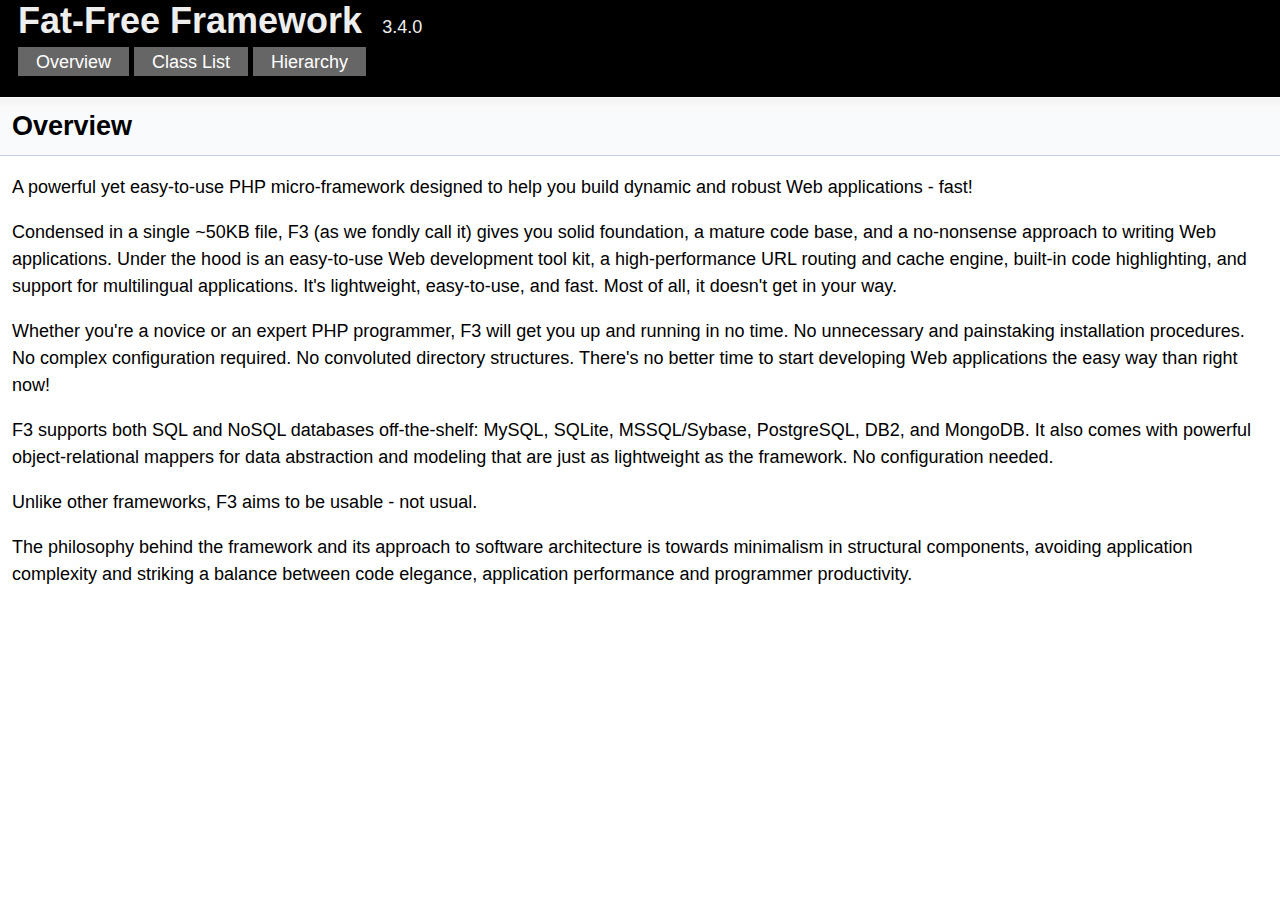
<file: www/api/lib/api/index.html>
<!-- HTML header for doxygen 1.8.5-->
<!DOCTYPE html PUBLIC "-//W3C//DTD XHTML 1.0 Transitional//EN" "http://www.w3.org/TR/xhtml1/DTD/xhtml1-transitional.dtd">
<html xmlns="http://www.w3.org/1999/xhtml">
<head>
<meta http-equiv="Content-Type" content="text/xhtml;charset=UTF-8"/>
<meta http-equiv="X-UA-Compatible" content="IE=9"/>
<meta name="generator" content="Doxygen 1.8.9"/>
<title>Fat-Free Framework: Overview</title>
<link href="tabs.css" rel="stylesheet" type="text/css"/>
<script type="text/javascript" src="jquery.js"></script>
<script type="text/javascript" src="dynsections.js"></script>
<link href="doxygen.css" rel="stylesheet" type="text/css" />
</head>
<body>
<div id="top"><!-- do not remove this div, it is closed by doxygen! -->
<div id="titlearea">
<table cellspacing="0" cellpadding="0">
 <tbody>
 <tr style="height: 56px;">
  <td style="padding-left: 0.5em;">
   <div id="projectname">Fat-Free Framework
   &#160;<span id="projectnumber">3.4.0</span>
   &#160;<span class="menu"><a href="index.html">Overview</a> <a href="annotated.html">Class List</a> <a href="hierarchy.html">Hierarchy</a></span>
   </div>
  </td>
 </tr>
 </tbody>
</table>
</div>
<!-- end header part -->
<!-- Generated by Doxygen 1.8.9 -->
</div><!-- top -->
<div class="header">
  <div class="headertitle">
<div class="title">Overview </div>  </div>
</div><!--header-->
<div class="contents">
<div class="textblock"><p>A powerful yet easy-to-use PHP micro-framework designed to help you build dynamic and robust Web applications - fast!</p>
<p>Condensed in a single ~50KB file, F3 (as we fondly call it) gives you solid foundation, a mature code base, and a no-nonsense approach to writing Web applications. Under the hood is an easy-to-use Web development tool kit, a high-performance URL routing and cache engine, built-in code highlighting, and support for multilingual applications. It's lightweight, easy-to-use, and fast. Most of all, it doesn't get in your way.</p>
<p>Whether you're a novice or an expert PHP programmer, F3 will get you up and running in no time. No unnecessary and painstaking installation procedures. No complex configuration required. No convoluted directory structures. There's no better time to start developing Web applications the easy way than right now!</p>
<p>F3 supports both SQL and NoSQL databases off-the-shelf: MySQL, SQLite, MSSQL/Sybase, PostgreSQL, DB2, and MongoDB. It also comes with powerful object-relational mappers for data abstraction and modeling that are just as lightweight as the framework. No configuration needed.</p>
<p>Unlike other frameworks, F3 aims to be usable - not usual.</p>
<p>The philosophy behind the framework and its approach to software architecture is towards minimalism in structural components, avoiding application complexity and striking a balance between code elegance, application performance and programmer productivity. </p>
</div></div><!-- contents -->
</file>
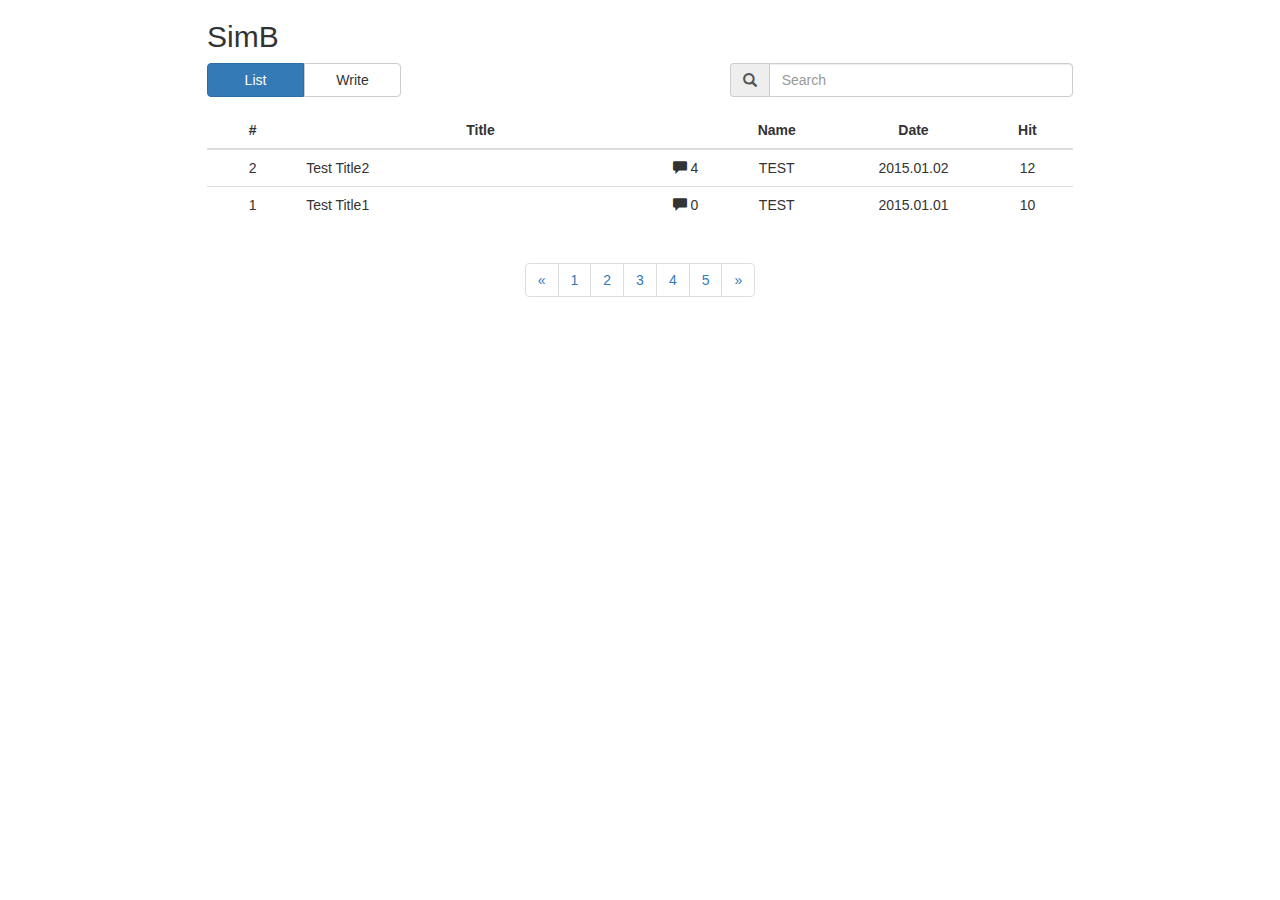
<file: www/simb.html>
<!DOCTYPE html>
<html>
<head lang="ko">
	<meta charset="UTF-8">
	<meta http-equiv="X-UA-Compatible" content="IE=edge">
	<meta name="viewport" content="width=device-width, initial-scale=1">
	<title>SimB</title>
	<link rel="stylesheet" type="text/css" href="lib/bootstrap/3.3.2/css/bootstrap.min.css">

	<link rel="stylesheet" type="text/css" href="lib/notebook/css/font-awesome.min.css" rel="stylesheet">
	<link rel="stylesheet" type="text/css" href="lib/notebook/js/jquery.notebook.css">
	<link rel="stylesheet" type="text/css" href="lib/common/common.css">

	<script src="lib/jquery/1.11.3/jquery.min.js"></script>
	<script src="lib/bootstrap/3.3.2/js/bootstrap.min.js"></script>

	<script type="text/javascript" src="lib/notebook/js/jquery.notebook.js"></script>

	<script type="text/javascript" charset="utf-8">
		$(document).ready(function(){
			$('.text-editor').notebook();
		});

		function Write() {
			$("#panWrite").show();
			$("#panListHead").hide();

			return true;
		}

		function cancel() {
			$("#panWrite").hide();
			$("#panListHead").show();

			return true;
		}

		function view(note) {
			$("#"+note).show();
			$("#panListHead").hide();
		}

		function testw() {
			var editorDomElement = $('.text-editor');
			alert(editorDomElement.html());
		}
	</script>

</head>
<body>

<div class="container" style="width:70%">
	<h2>SimB</h2>
	<div class="row" style="padding-bottom: 15px;">
		<div class="col-xs-3">
			<div class="btn-group btn-group-justified" role="group">
				<div class="btn-group" role="group">
				<button type="button" class="btn btn-primary">List</button>
					</div>
				<div class="btn-group" role="group">
				<button type="button" class="btn btn-default" onclick="return Write();">Write</button>
					</div>
			</div>
		</div>
		<div class="col-xs-4"></div>
		<div class="col-xs-5">
			<div class="input-group">
				<span class="input-group-addon">
					<span class="glyphicon glyphicon-search" id="basic-addon2" aria-hidden="true"></span>
				</span>
				<input type="text" class="form-control" placeholder="Search" aria-describedby="basic-addon2">
			</div>
		</div>
	</div>
	<div class="panel panel-default" id="panWrite" style="display: none;">
		<div class="panel-heading">
			<input type="text" class="form-control" id="writer" placeholder="Title">
		</div>
		<div class="panel-body form-inline">
			<div class="form-group">
				<input type="text" class="form-control" id="exampleInputName2" placeholder="Name">
			</div>
			<div class="form-group">
				<input type="password" class="form-control" id="exampleInputPassword2" placeholder="Password">
			</div>
			<div class="form-group">
				<input type="email" class="form-control" id="exampleInputEmail2" placeholder="Email">
			</div>
			<div class="checkbox">
				<label>
					<input type="checkbox"> Remember me
				</label>
			</div>
		</div>
		<div class="panel-body">
			<div class="text-editor"></div>
			<button type="button" class="btn btn-default btn-xs">
				<span class="glyphicon glyphicon-paperclip" aria-hidden="true"></span>
			</button>
			<button type="button" class="btn btn-default btn-xs">
				<span class="glyphicon glyphicon-picture" aria-hidden="true"></span>
			</button>
			<button type="button" class="btn btn-default btn-xs">
				<span class="glyphicon glyphicon-list" aria-hidden="true"></span>
			</button>
			<button type="button" class="btn btn-default btn-xs">
				<span class="glyphicon glyphicon-indent-left" aria-hidden="true"></span>
			</button>
			<button type="button" class="btn btn-default btn-xs">
				<span class="glyphicon glyphicon-indent-right" aria-hidden="true"></span>
			</button>
		</div>
		<div class="panel-footer">
			<button class="btn btn-default" type="button" onclick="testw();">제출</button>
			<button class="btn btn-default" onclick="return cancel();">취소</button>
		</div>
	</div>
	<div id="view" class="panel panel-default" style="display: none">
		<div class="panel-body">
			<div>
				<h2>Panel heading without title</h2>
			</div>
			<div>
				<img src="lib/common/img/noimage.png" class="img-rounded" width="50" align="left" style="padding-right: 10px">
				<p><b>TEST</b> 10:47 AM</p>
				<p>
					<button type="button" class="btn btn-default btn-xs">
						<span class="glyphicon glyphicon-pencil" aria-hidden="true"></span>
					</button>
					<button type="button" class="btn btn-default btn-xs">
						<span class="glyphicon glyphicon-trash" aria-hidden="true"></span>
					</button>
				</p>
			</div>
			<div style="min-height: 150px;">
				Cras justo odio
			</div>
		</div>
		<div class="panel-footer">
			<ul class="list-group">
				<li class="list-group-item">
					<div class="input-group">
						<span class="input-group-addon" id="basic-addon1">
							<span class="glyphicon glyphicon-plus-sign" aria-hidden="true"></span>
						</span>
						<textarea class="form-control" placeholder="Comment" aria-describedby="basic-addon1"></textarea>
						<span class="input-group-addon">
							<span class="glyphicon glyphicon-ok" aria-hidden="true"></span>
						</span>
					</div>
				</li>
				<li class="list-group-item">
					<img src="lib/common/img/noimage.png" class="img-rounded" width="50" align="left" style="padding-right: 10px">
					<p>
						<b>TEST</b> 10:47 AM
						<button type="button" class="btn btn-default btn-xs">
							<span class="glyphicon glyphicon-comment" aria-hidden="true"></span>
						</button>
						<button type="button" class="btn btn-default btn-xs">
							<span class="glyphicon glyphicon-pencil" aria-hidden="true"></span>
						</button>
						<button type="button" class="btn btn-default btn-xs">
							<span class="glyphicon glyphicon-trash" aria-hidden="true"></span>
						</button>
					</p>
					<p>Cras justo odio</p>
				</li>
				<li class="list-group-item">Morbi leo risus</li>
				<li class="list-group-item">Porta ac consectetur ac</li>
				<li class="list-group-item">Vestibulum at eros</li>
			</ul>
		</div>
	</div>
	<div class="center-align">
		<table class="table table-hover">
			<thead>
				<tr id="panListHead">
					<th class="list-num">#</th>
					<th class="list-title">Title</th>
					<th class="list-comment"></th>
					<th class="list-name">Name</th>
					<th class="list-date">Date</th>
					<th class="list-hit">Hit</th>
				</tr>
			</thead>
			<tbody>
				<tr onclick="return view('view');">
					<td class="list-num">2</td>
					<td class="list-title left-align">Test Title2</td>
					<td class="list-comment"><span class="glyphicon glyphicon-comment" aria-hidden="true"></span> 4</td>
					<td class="list-name">TEST</td>
					<td class="list-date">2015.01.02</td>
					<td class="list-hit">12</td>
				</tr>
				<tr onclick="return view('view');">
					<td class="list-num">1</td>
					<td class="list-title left-align">Test Title1</td>
					<td class="list-comment"><span class="glyphicon glyphicon-comment" aria-hidden="true"></span> 0</td>
					<td class="list-name">TEST</td>
					<td class="list-date">2015.01.01</td>
					<td class="list-hit">10</td>
				</tr>
		</table>
	</div>
	<div class="center-align">
		<nav>
			<ul class="pagination">
				<li>
					<a href="#" aria-label="Previous">
						<span aria-hidden="true">&laquo;</span>
					</a>
				</li>
				<li><a href="#">1</a></li>
				<li><a href="#">2</a></li>
				<li><a href="#">3</a></li>
				<li><a href="#">4</a></li>
				<li><a href="#">5</a></li>
				<li>
					<a href="#" aria-label="Next">
						<span aria-hidden="true">&raquo;</span>
					</a>
				</li>
			</ul>
		</nav>
	</div>
</div>

</body>
</html>
</file>
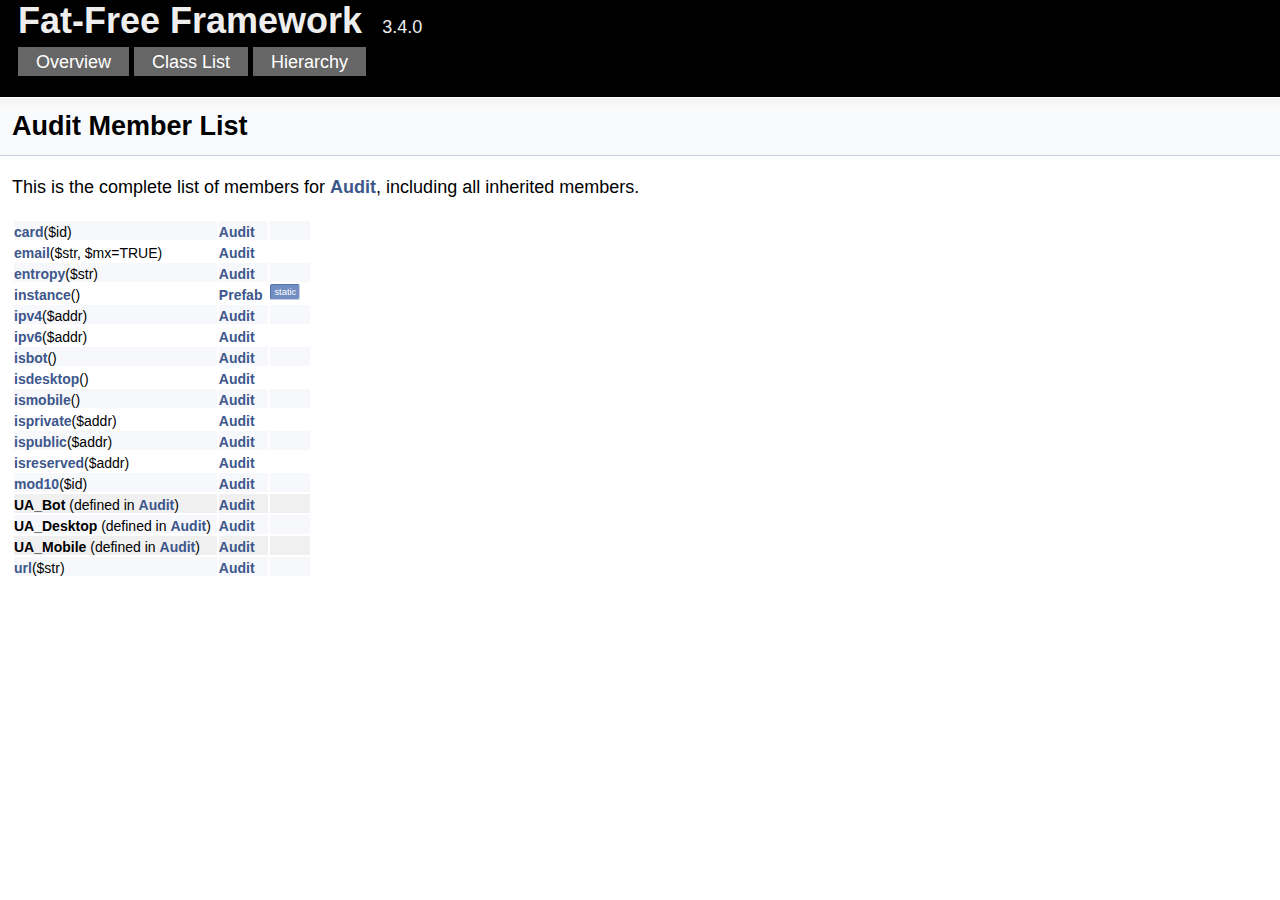
<file: www/api/lib/api/classAudit-members.html>
<!-- HTML header for doxygen 1.8.5-->
<!DOCTYPE html PUBLIC "-//W3C//DTD XHTML 1.0 Transitional//EN" "http://www.w3.org/TR/xhtml1/DTD/xhtml1-transitional.dtd">
<html xmlns="http://www.w3.org/1999/xhtml">
<head>
<meta http-equiv="Content-Type" content="text/xhtml;charset=UTF-8"/>
<meta http-equiv="X-UA-Compatible" content="IE=9"/>
<meta name="generator" content="Doxygen 1.8.9"/>
<title>Fat-Free Framework: Member List</title>
<link href="tabs.css" rel="stylesheet" type="text/css"/>
<script type="text/javascript" src="jquery.js"></script>
<script type="text/javascript" src="dynsections.js"></script>
<link href="doxygen.css" rel="stylesheet" type="text/css" />
</head>
<body>
<div id="top"><!-- do not remove this div, it is closed by doxygen! -->
<div id="titlearea">
<table cellspacing="0" cellpadding="0">
 <tbody>
 <tr style="height: 56px;">
  <td style="padding-left: 0.5em;">
   <div id="projectname">Fat-Free Framework
   &#160;<span id="projectnumber">3.4.0</span>
   &#160;<span class="menu"><a href="index.html">Overview</a> <a href="annotated.html">Class List</a> <a href="hierarchy.html">Hierarchy</a></span>
   </div>
  </td>
 </tr>
 </tbody>
</table>
</div>
<!-- end header part -->
<!-- Generated by Doxygen 1.8.9 -->
</div><!-- top -->
<div class="header">
  <div class="headertitle">
<div class="title">Audit Member List</div>  </div>
</div><!--header-->
<div class="contents">

<p>This is the complete list of members for <a class="el" href="classAudit.html">Audit</a>, including all inherited members.</p>
<table class="directory">
  <tr class="even"><td class="entry"><a class="el" href="classAudit.html#a4a770cba20e7000564c5fb6b5c11a20b">card</a>($id)</td><td class="entry"><a class="el" href="classAudit.html">Audit</a></td><td class="entry"></td></tr>
  <tr><td class="entry"><a class="el" href="classAudit.html#a02ac097b7d0aecabd3240caa9f0da721">email</a>($str, $mx=TRUE)</td><td class="entry"><a class="el" href="classAudit.html">Audit</a></td><td class="entry"></td></tr>
  <tr class="even"><td class="entry"><a class="el" href="classAudit.html#a1d749ab3e7722c44f637e531dd896e5d">entropy</a>($str)</td><td class="entry"><a class="el" href="classAudit.html">Audit</a></td><td class="entry"></td></tr>
  <tr><td class="entry"><a class="el" href="classPrefab.html#a459ac539bc012dbdb77abe0d0ebeba76">instance</a>()</td><td class="entry"><a class="el" href="classPrefab.html">Prefab</a></td><td class="entry"><span class="mlabel">static</span></td></tr>
  <tr class="even"><td class="entry"><a class="el" href="classAudit.html#ad212e486cbfe86be9f5c11ad3910b815">ipv4</a>($addr)</td><td class="entry"><a class="el" href="classAudit.html">Audit</a></td><td class="entry"></td></tr>
  <tr><td class="entry"><a class="el" href="classAudit.html#ab063234ba71915d238a52dc95a00d329">ipv6</a>($addr)</td><td class="entry"><a class="el" href="classAudit.html">Audit</a></td><td class="entry"></td></tr>
  <tr class="even"><td class="entry"><a class="el" href="classAudit.html#a4eb6504047ce071cc445eba3d96b4f6f">isbot</a>()</td><td class="entry"><a class="el" href="classAudit.html">Audit</a></td><td class="entry"></td></tr>
  <tr><td class="entry"><a class="el" href="classAudit.html#a67dde47e31fc8735a5eee934025bacb1">isdesktop</a>()</td><td class="entry"><a class="el" href="classAudit.html">Audit</a></td><td class="entry"></td></tr>
  <tr class="even"><td class="entry"><a class="el" href="classAudit.html#aa816122125e18fdd26cd2a442eab7d26">ismobile</a>()</td><td class="entry"><a class="el" href="classAudit.html">Audit</a></td><td class="entry"></td></tr>
  <tr><td class="entry"><a class="el" href="classAudit.html#ad3a7ec3b4e409b9840568c984b210c8c">isprivate</a>($addr)</td><td class="entry"><a class="el" href="classAudit.html">Audit</a></td><td class="entry"></td></tr>
  <tr class="even"><td class="entry"><a class="el" href="classAudit.html#aca7caf71d2616e348202b3d956d6fa90">ispublic</a>($addr)</td><td class="entry"><a class="el" href="classAudit.html">Audit</a></td><td class="entry"></td></tr>
  <tr><td class="entry"><a class="el" href="classAudit.html#ae495176807f8eb67bf0594ed4093b790">isreserved</a>($addr)</td><td class="entry"><a class="el" href="classAudit.html">Audit</a></td><td class="entry"></td></tr>
  <tr class="even"><td class="entry"><a class="el" href="classAudit.html#aac0692b7b6ad10d1b24f38acf3c0dc83">mod10</a>($id)</td><td class="entry"><a class="el" href="classAudit.html">Audit</a></td><td class="entry"></td></tr>
  <tr bgcolor="#f0f0f0"><td class="entry"><b>UA_Bot</b> (defined in <a class="el" href="classAudit.html">Audit</a>)</td><td class="entry"><a class="el" href="classAudit.html">Audit</a></td><td class="entry"></td></tr>
  <tr bgcolor="#f0f0f0" class="even"><td class="entry"><b>UA_Desktop</b> (defined in <a class="el" href="classAudit.html">Audit</a>)</td><td class="entry"><a class="el" href="classAudit.html">Audit</a></td><td class="entry"></td></tr>
  <tr bgcolor="#f0f0f0"><td class="entry"><b>UA_Mobile</b> (defined in <a class="el" href="classAudit.html">Audit</a>)</td><td class="entry"><a class="el" href="classAudit.html">Audit</a></td><td class="entry"></td></tr>
  <tr class="even"><td class="entry"><a class="el" href="classAudit.html#ab336b765e98d6370c23174a4e8fdcabb">url</a>($str)</td><td class="entry"><a class="el" href="classAudit.html">Audit</a></td><td class="entry"></td></tr>
</table></div><!-- contents -->
</file>
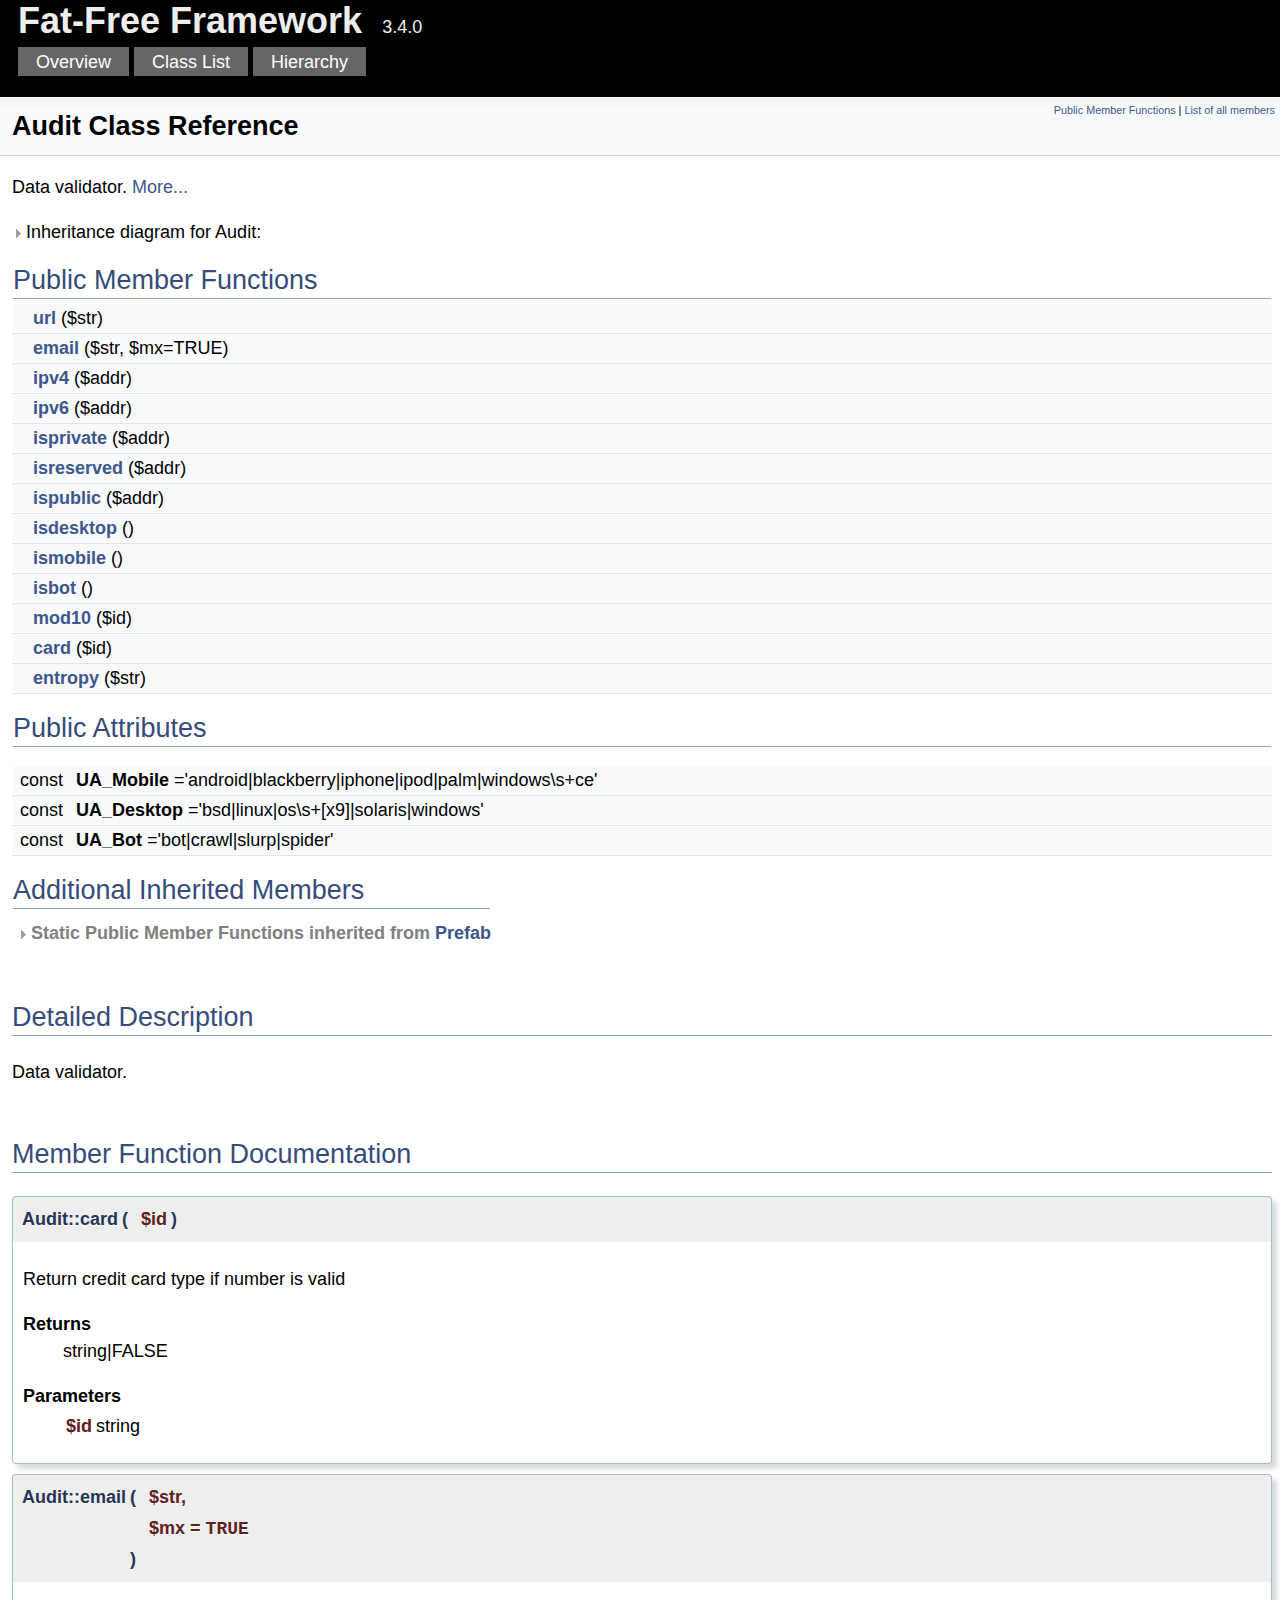
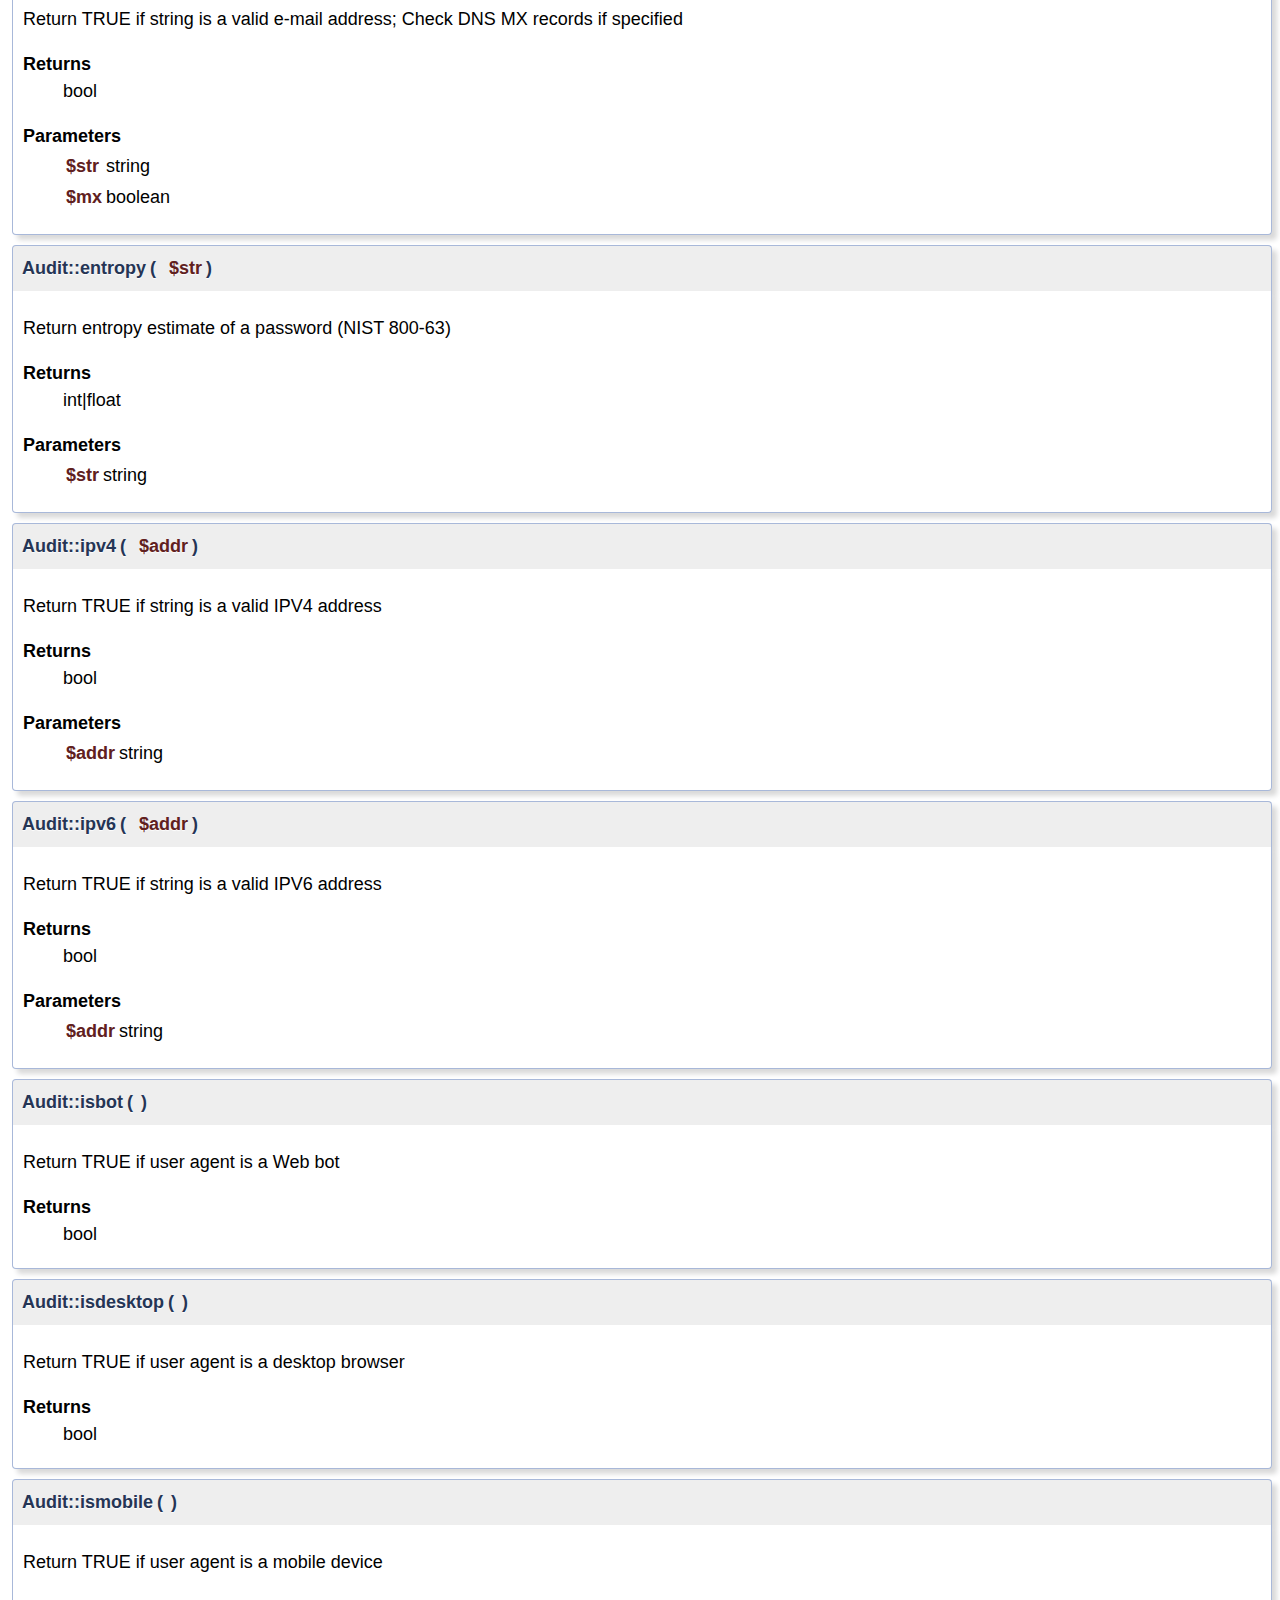
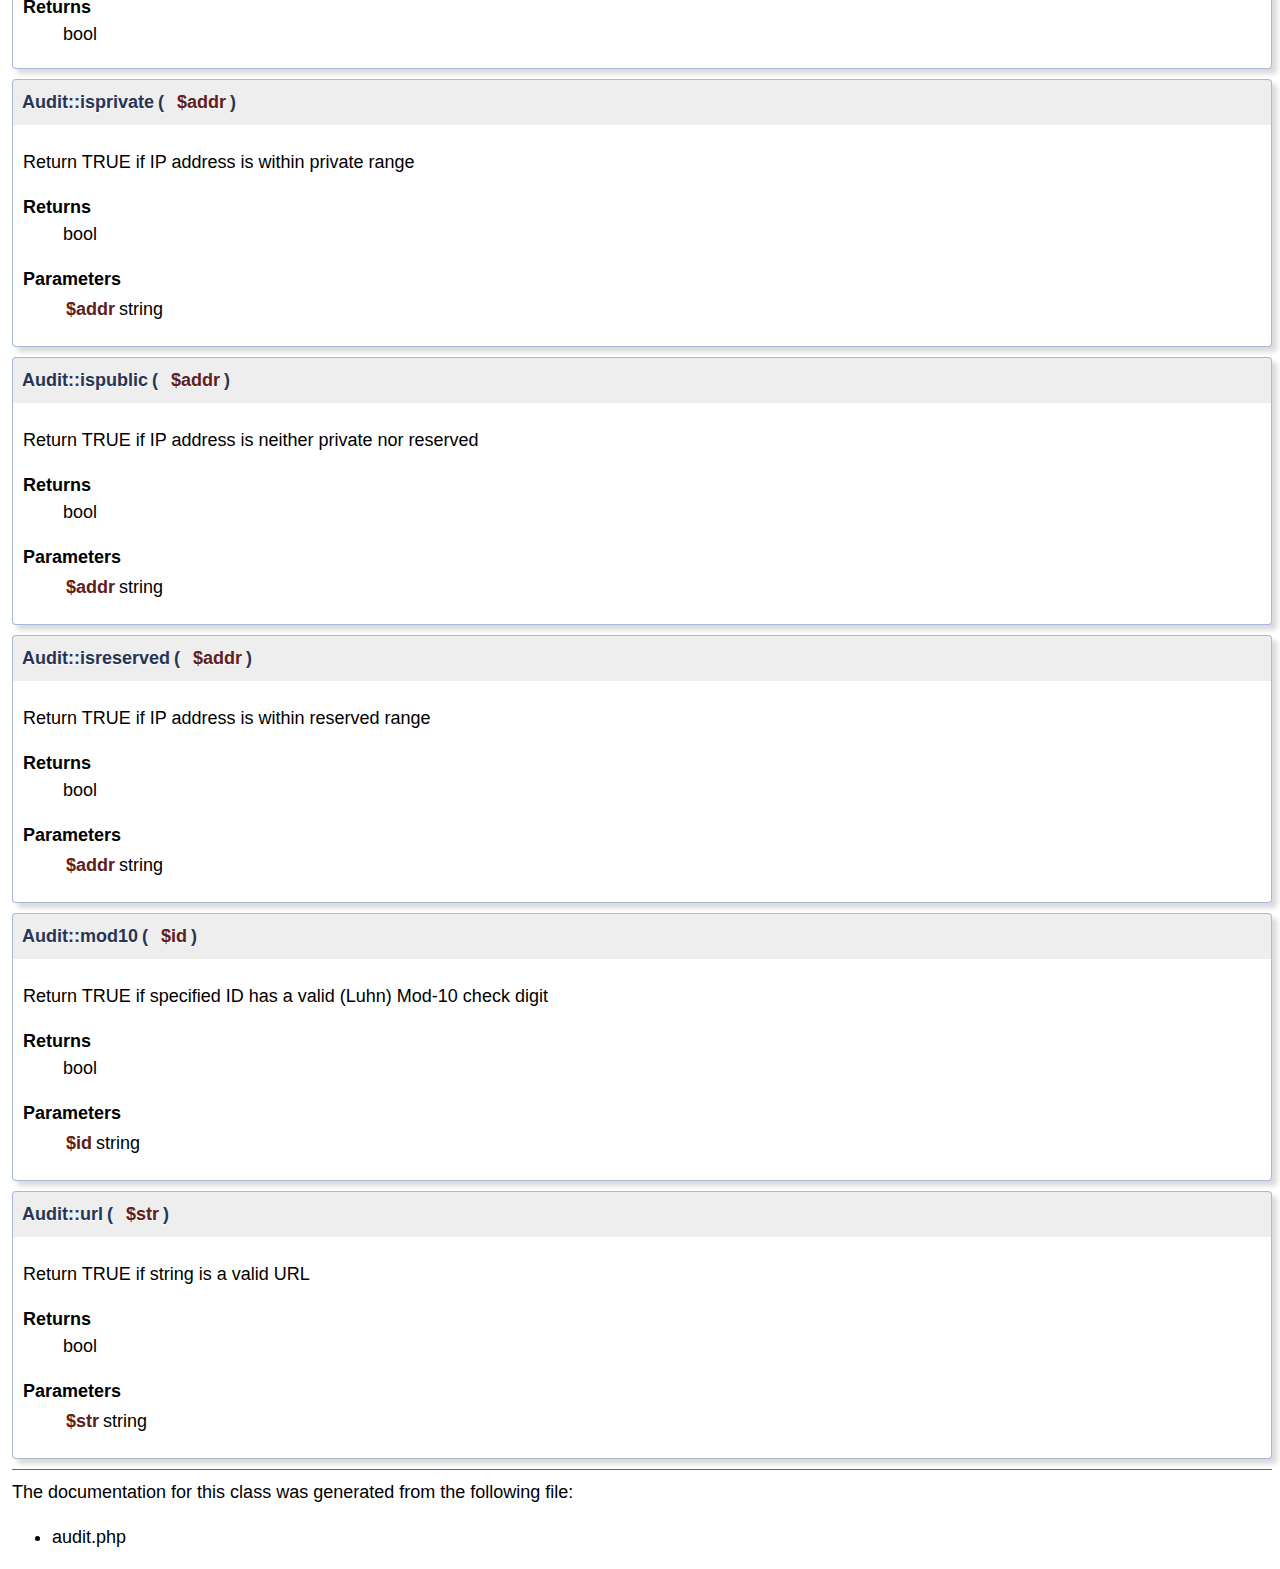
<file: www/api/lib/api/classAudit.html>
<!-- HTML header for doxygen 1.8.5-->
<!DOCTYPE html PUBLIC "-//W3C//DTD XHTML 1.0 Transitional//EN" "http://www.w3.org/TR/xhtml1/DTD/xhtml1-transitional.dtd">
<html xmlns="http://www.w3.org/1999/xhtml">
<head>
<meta http-equiv="Content-Type" content="text/xhtml;charset=UTF-8"/>
<meta http-equiv="X-UA-Compatible" content="IE=9"/>
<meta name="generator" content="Doxygen 1.8.9"/>
<title>Fat-Free Framework: Audit Class Reference</title>
<link href="tabs.css" rel="stylesheet" type="text/css"/>
<script type="text/javascript" src="jquery.js"></script>
<script type="text/javascript" src="dynsections.js"></script>
<link href="doxygen.css" rel="stylesheet" type="text/css" />
</head>
<body>
<div id="top"><!-- do not remove this div, it is closed by doxygen! -->
<div id="titlearea">
<table cellspacing="0" cellpadding="0">
 <tbody>
 <tr style="height: 56px;">
  <td style="padding-left: 0.5em;">
   <div id="projectname">Fat-Free Framework
   &#160;<span id="projectnumber">3.4.0</span>
   &#160;<span class="menu"><a href="index.html">Overview</a> <a href="annotated.html">Class List</a> <a href="hierarchy.html">Hierarchy</a></span>
   </div>
  </td>
 </tr>
 </tbody>
</table>
</div>
<!-- end header part -->
<!-- Generated by Doxygen 1.8.9 -->
</div><!-- top -->
<div class="header">
  <div class="summary">
<a href="#pub-methods">Public Member Functions</a> &#124;
<a href="classAudit-members.html">List of all members</a>  </div>
  <div class="headertitle">
<div class="title">Audit Class Reference</div>  </div>
</div><!--header-->
<div class="contents">

<p>Data validator.  
 <a href="classAudit.html#details">More...</a></p>
<div id="dynsection-0" onclick="return toggleVisibility(this)" class="dynheader closed" style="cursor:pointer;">
  <img id="dynsection-0-trigger" src="closed.png" alt="+"/> Inheritance diagram for Audit:</div>
<div id="dynsection-0-summary" class="dynsummary" style="display:block;">
</div>
<div id="dynsection-0-content" class="dyncontent" style="display:none;">
 <div class="center">
  <img src="classAudit.png" usemap="#Audit_map" alt=""/>
  <map id="Audit_map" name="Audit_map">
<area href="classPrefab.html" title="Factory class for single-instance objects. " alt="Prefab" shape="rect" coords="0,0,50,24"/>
</map>
 </div></div>
<table class="memberdecls">
<tr class="heading"><td colspan="2"><h2 class="groupheader"><a name="pub-methods"></a>
Public Member Functions</h2></td></tr>
<tr class="memitem:ab336b765e98d6370c23174a4e8fdcabb"><td class="memItemLeft" align="right" valign="top">&#160;</td><td class="memItemRight" valign="bottom"><a class="el" href="classAudit.html#ab336b765e98d6370c23174a4e8fdcabb">url</a> ($str)</td></tr>
<tr class="separator:ab336b765e98d6370c23174a4e8fdcabb"><td class="memSeparator" colspan="2">&#160;</td></tr>
<tr class="memitem:a02ac097b7d0aecabd3240caa9f0da721"><td class="memItemLeft" align="right" valign="top">&#160;</td><td class="memItemRight" valign="bottom"><a class="el" href="classAudit.html#a02ac097b7d0aecabd3240caa9f0da721">email</a> ($str, $mx=TRUE)</td></tr>
<tr class="separator:a02ac097b7d0aecabd3240caa9f0da721"><td class="memSeparator" colspan="2">&#160;</td></tr>
<tr class="memitem:ad212e486cbfe86be9f5c11ad3910b815"><td class="memItemLeft" align="right" valign="top">&#160;</td><td class="memItemRight" valign="bottom"><a class="el" href="classAudit.html#ad212e486cbfe86be9f5c11ad3910b815">ipv4</a> ($addr)</td></tr>
<tr class="separator:ad212e486cbfe86be9f5c11ad3910b815"><td class="memSeparator" colspan="2">&#160;</td></tr>
<tr class="memitem:ab063234ba71915d238a52dc95a00d329"><td class="memItemLeft" align="right" valign="top">&#160;</td><td class="memItemRight" valign="bottom"><a class="el" href="classAudit.html#ab063234ba71915d238a52dc95a00d329">ipv6</a> ($addr)</td></tr>
<tr class="separator:ab063234ba71915d238a52dc95a00d329"><td class="memSeparator" colspan="2">&#160;</td></tr>
<tr class="memitem:ad3a7ec3b4e409b9840568c984b210c8c"><td class="memItemLeft" align="right" valign="top">&#160;</td><td class="memItemRight" valign="bottom"><a class="el" href="classAudit.html#ad3a7ec3b4e409b9840568c984b210c8c">isprivate</a> ($addr)</td></tr>
<tr class="separator:ad3a7ec3b4e409b9840568c984b210c8c"><td class="memSeparator" colspan="2">&#160;</td></tr>
<tr class="memitem:ae495176807f8eb67bf0594ed4093b790"><td class="memItemLeft" align="right" valign="top">&#160;</td><td class="memItemRight" valign="bottom"><a class="el" href="classAudit.html#ae495176807f8eb67bf0594ed4093b790">isreserved</a> ($addr)</td></tr>
<tr class="separator:ae495176807f8eb67bf0594ed4093b790"><td class="memSeparator" colspan="2">&#160;</td></tr>
<tr class="memitem:aca7caf71d2616e348202b3d956d6fa90"><td class="memItemLeft" align="right" valign="top">&#160;</td><td class="memItemRight" valign="bottom"><a class="el" href="classAudit.html#aca7caf71d2616e348202b3d956d6fa90">ispublic</a> ($addr)</td></tr>
<tr class="separator:aca7caf71d2616e348202b3d956d6fa90"><td class="memSeparator" colspan="2">&#160;</td></tr>
<tr class="memitem:a67dde47e31fc8735a5eee934025bacb1"><td class="memItemLeft" align="right" valign="top">&#160;</td><td class="memItemRight" valign="bottom"><a class="el" href="classAudit.html#a67dde47e31fc8735a5eee934025bacb1">isdesktop</a> ()</td></tr>
<tr class="separator:a67dde47e31fc8735a5eee934025bacb1"><td class="memSeparator" colspan="2">&#160;</td></tr>
<tr class="memitem:aa816122125e18fdd26cd2a442eab7d26"><td class="memItemLeft" align="right" valign="top">&#160;</td><td class="memItemRight" valign="bottom"><a class="el" href="classAudit.html#aa816122125e18fdd26cd2a442eab7d26">ismobile</a> ()</td></tr>
<tr class="separator:aa816122125e18fdd26cd2a442eab7d26"><td class="memSeparator" colspan="2">&#160;</td></tr>
<tr class="memitem:a4eb6504047ce071cc445eba3d96b4f6f"><td class="memItemLeft" align="right" valign="top">&#160;</td><td class="memItemRight" valign="bottom"><a class="el" href="classAudit.html#a4eb6504047ce071cc445eba3d96b4f6f">isbot</a> ()</td></tr>
<tr class="separator:a4eb6504047ce071cc445eba3d96b4f6f"><td class="memSeparator" colspan="2">&#160;</td></tr>
<tr class="memitem:aac0692b7b6ad10d1b24f38acf3c0dc83"><td class="memItemLeft" align="right" valign="top">&#160;</td><td class="memItemRight" valign="bottom"><a class="el" href="classAudit.html#aac0692b7b6ad10d1b24f38acf3c0dc83">mod10</a> ($id)</td></tr>
<tr class="separator:aac0692b7b6ad10d1b24f38acf3c0dc83"><td class="memSeparator" colspan="2">&#160;</td></tr>
<tr class="memitem:a4a770cba20e7000564c5fb6b5c11a20b"><td class="memItemLeft" align="right" valign="top">&#160;</td><td class="memItemRight" valign="bottom"><a class="el" href="classAudit.html#a4a770cba20e7000564c5fb6b5c11a20b">card</a> ($id)</td></tr>
<tr class="separator:a4a770cba20e7000564c5fb6b5c11a20b"><td class="memSeparator" colspan="2">&#160;</td></tr>
<tr class="memitem:a1d749ab3e7722c44f637e531dd896e5d"><td class="memItemLeft" align="right" valign="top">&#160;</td><td class="memItemRight" valign="bottom"><a class="el" href="classAudit.html#a1d749ab3e7722c44f637e531dd896e5d">entropy</a> ($str)</td></tr>
<tr class="separator:a1d749ab3e7722c44f637e531dd896e5d"><td class="memSeparator" colspan="2">&#160;</td></tr>
</table><table class="memberdecls">
<tr class="heading"><td colspan="2"><h2 class="groupheader"><a name="pub-attribs"></a>
Public Attributes</h2></td></tr>
<tr><td colspan="2"><div class="groupHeader"></div></td></tr>
<tr class="memitem:ac2fe8dda06f93939c5d8a37f08f045fd"><td class="memItemLeft" align="right" valign="top"><a class="anchor" id="ac2fe8dda06f93939c5d8a37f08f045fd"></a>
const&#160;</td><td class="memItemRight" valign="bottom"><b>UA_Mobile</b> ='android|blackberry|iphone|ipod|palm|windows\s+ce'</td></tr>
<tr class="separator:ac2fe8dda06f93939c5d8a37f08f045fd"><td class="memSeparator" colspan="2">&#160;</td></tr>
<tr class="memitem:a8d9f7f10576d87fa83158799fddb508d"><td class="memItemLeft" align="right" valign="top"><a class="anchor" id="a8d9f7f10576d87fa83158799fddb508d"></a>
const&#160;</td><td class="memItemRight" valign="bottom"><b>UA_Desktop</b> ='bsd|linux|os\s+[x9]|solaris|windows'</td></tr>
<tr class="separator:a8d9f7f10576d87fa83158799fddb508d"><td class="memSeparator" colspan="2">&#160;</td></tr>
<tr class="memitem:a05029f6cd6fe435d2c275ebf2c665d61"><td class="memItemLeft" align="right" valign="top"><a class="anchor" id="a05029f6cd6fe435d2c275ebf2c665d61"></a>
const&#160;</td><td class="memItemRight" valign="bottom"><b>UA_Bot</b> ='bot|crawl|slurp|spider'</td></tr>
<tr class="separator:a05029f6cd6fe435d2c275ebf2c665d61"><td class="memSeparator" colspan="2">&#160;</td></tr>
</table><table class="memberdecls">
<tr class="heading"><td colspan="2"><h2 class="groupheader"><a name="inherited"></a>
Additional Inherited Members</h2></td></tr>
<tr class="inherit_header pub_static_methods_classPrefab"><td colspan="2" onclick="javascript:toggleInherit('pub_static_methods_classPrefab')"><img src="closed.png" alt="-"/>&#160;Static Public Member Functions inherited from <a class="el" href="classPrefab.html">Prefab</a></td></tr>
<tr class="memitem:a459ac539bc012dbdb77abe0d0ebeba76 inherit pub_static_methods_classPrefab"><td class="memItemLeft" align="right" valign="top">static&#160;</td><td class="memItemRight" valign="bottom"><a class="el" href="classPrefab.html#a459ac539bc012dbdb77abe0d0ebeba76">instance</a> ()</td></tr>
<tr class="separator:a459ac539bc012dbdb77abe0d0ebeba76 inherit pub_static_methods_classPrefab"><td class="memSeparator" colspan="2">&#160;</td></tr>
</table>
<a name="details" id="details"></a><h2 class="groupheader">Detailed Description</h2>
<div class="textblock"><p>Data validator. </p>
</div><h2 class="groupheader">Member Function Documentation</h2>
<a class="anchor" id="a4a770cba20e7000564c5fb6b5c11a20b"></a>
<div class="memitem">
<div class="memproto">
      <table class="memname">
        <tr>
          <td class="memname">Audit::card </td>
          <td>(</td>
          <td class="paramtype">&#160;</td>
          <td class="paramname"><em>$id</em></td><td>)</td>
          <td></td>
        </tr>
      </table>
</div><div class="memdoc">
<p>Return credit card type if number is valid </p><dl class="section return"><dt>Returns</dt><dd>string|FALSE </dd></dl>
<dl class="params"><dt>Parameters</dt><dd>
  <table class="params">
    <tr><td class="paramname">$id</td><td>string </td></tr>
  </table>
  </dd>
</dl>

</div>
</div>
<a class="anchor" id="a02ac097b7d0aecabd3240caa9f0da721"></a>
<div class="memitem">
<div class="memproto">
      <table class="memname">
        <tr>
          <td class="memname">Audit::email </td>
          <td>(</td>
          <td class="paramtype">&#160;</td>
          <td class="paramname"><em>$str</em>, </td>
        </tr>
        <tr>
          <td class="paramkey"></td>
          <td></td>
          <td class="paramtype">&#160;</td>
          <td class="paramname"><em>$mx</em> = <code>TRUE</code>&#160;</td>
        </tr>
        <tr>
          <td></td>
          <td>)</td>
          <td></td><td></td>
        </tr>
      </table>
</div><div class="memdoc">
<p>Return TRUE if string is a valid e-mail address; Check DNS MX records if specified </p><dl class="section return"><dt>Returns</dt><dd>bool </dd></dl>
<dl class="params"><dt>Parameters</dt><dd>
  <table class="params">
    <tr><td class="paramname">$str</td><td>string </td></tr>
    <tr><td class="paramname">$mx</td><td>boolean </td></tr>
  </table>
  </dd>
</dl>

</div>
</div>
<a class="anchor" id="a1d749ab3e7722c44f637e531dd896e5d"></a>
<div class="memitem">
<div class="memproto">
      <table class="memname">
        <tr>
          <td class="memname">Audit::entropy </td>
          <td>(</td>
          <td class="paramtype">&#160;</td>
          <td class="paramname"><em>$str</em></td><td>)</td>
          <td></td>
        </tr>
      </table>
</div><div class="memdoc">
<p>Return entropy estimate of a password (NIST 800-63) </p><dl class="section return"><dt>Returns</dt><dd>int|float </dd></dl>
<dl class="params"><dt>Parameters</dt><dd>
  <table class="params">
    <tr><td class="paramname">$str</td><td>string </td></tr>
  </table>
  </dd>
</dl>

</div>
</div>
<a class="anchor" id="ad212e486cbfe86be9f5c11ad3910b815"></a>
<div class="memitem">
<div class="memproto">
      <table class="memname">
        <tr>
          <td class="memname">Audit::ipv4 </td>
          <td>(</td>
          <td class="paramtype">&#160;</td>
          <td class="paramname"><em>$addr</em></td><td>)</td>
          <td></td>
        </tr>
      </table>
</div><div class="memdoc">
<p>Return TRUE if string is a valid IPV4 address </p><dl class="section return"><dt>Returns</dt><dd>bool </dd></dl>
<dl class="params"><dt>Parameters</dt><dd>
  <table class="params">
    <tr><td class="paramname">$addr</td><td>string </td></tr>
  </table>
  </dd>
</dl>

</div>
</div>
<a class="anchor" id="ab063234ba71915d238a52dc95a00d329"></a>
<div class="memitem">
<div class="memproto">
      <table class="memname">
        <tr>
          <td class="memname">Audit::ipv6 </td>
          <td>(</td>
          <td class="paramtype">&#160;</td>
          <td class="paramname"><em>$addr</em></td><td>)</td>
          <td></td>
        </tr>
      </table>
</div><div class="memdoc">
<p>Return TRUE if string is a valid IPV6 address </p><dl class="section return"><dt>Returns</dt><dd>bool </dd></dl>
<dl class="params"><dt>Parameters</dt><dd>
  <table class="params">
    <tr><td class="paramname">$addr</td><td>string </td></tr>
  </table>
  </dd>
</dl>

</div>
</div>
<a class="anchor" id="a4eb6504047ce071cc445eba3d96b4f6f"></a>
<div class="memitem">
<div class="memproto">
      <table class="memname">
        <tr>
          <td class="memname">Audit::isbot </td>
          <td>(</td>
          <td class="paramname"></td><td>)</td>
          <td></td>
        </tr>
      </table>
</div><div class="memdoc">
<p>Return TRUE if user agent is a Web bot </p><dl class="section return"><dt>Returns</dt><dd>bool </dd></dl>

</div>
</div>
<a class="anchor" id="a67dde47e31fc8735a5eee934025bacb1"></a>
<div class="memitem">
<div class="memproto">
      <table class="memname">
        <tr>
          <td class="memname">Audit::isdesktop </td>
          <td>(</td>
          <td class="paramname"></td><td>)</td>
          <td></td>
        </tr>
      </table>
</div><div class="memdoc">
<p>Return TRUE if user agent is a desktop browser </p><dl class="section return"><dt>Returns</dt><dd>bool </dd></dl>

</div>
</div>
<a class="anchor" id="aa816122125e18fdd26cd2a442eab7d26"></a>
<div class="memitem">
<div class="memproto">
      <table class="memname">
        <tr>
          <td class="memname">Audit::ismobile </td>
          <td>(</td>
          <td class="paramname"></td><td>)</td>
          <td></td>
        </tr>
      </table>
</div><div class="memdoc">
<p>Return TRUE if user agent is a mobile device </p><dl class="section return"><dt>Returns</dt><dd>bool </dd></dl>

</div>
</div>
<a class="anchor" id="ad3a7ec3b4e409b9840568c984b210c8c"></a>
<div class="memitem">
<div class="memproto">
      <table class="memname">
        <tr>
          <td class="memname">Audit::isprivate </td>
          <td>(</td>
          <td class="paramtype">&#160;</td>
          <td class="paramname"><em>$addr</em></td><td>)</td>
          <td></td>
        </tr>
      </table>
</div><div class="memdoc">
<p>Return TRUE if IP address is within private range </p><dl class="section return"><dt>Returns</dt><dd>bool </dd></dl>
<dl class="params"><dt>Parameters</dt><dd>
  <table class="params">
    <tr><td class="paramname">$addr</td><td>string </td></tr>
  </table>
  </dd>
</dl>

</div>
</div>
<a class="anchor" id="aca7caf71d2616e348202b3d956d6fa90"></a>
<div class="memitem">
<div class="memproto">
      <table class="memname">
        <tr>
          <td class="memname">Audit::ispublic </td>
          <td>(</td>
          <td class="paramtype">&#160;</td>
          <td class="paramname"><em>$addr</em></td><td>)</td>
          <td></td>
        </tr>
      </table>
</div><div class="memdoc">
<p>Return TRUE if IP address is neither private nor reserved </p><dl class="section return"><dt>Returns</dt><dd>bool </dd></dl>
<dl class="params"><dt>Parameters</dt><dd>
  <table class="params">
    <tr><td class="paramname">$addr</td><td>string </td></tr>
  </table>
  </dd>
</dl>

</div>
</div>
<a class="anchor" id="ae495176807f8eb67bf0594ed4093b790"></a>
<div class="memitem">
<div class="memproto">
      <table class="memname">
        <tr>
          <td class="memname">Audit::isreserved </td>
          <td>(</td>
          <td class="paramtype">&#160;</td>
          <td class="paramname"><em>$addr</em></td><td>)</td>
          <td></td>
        </tr>
      </table>
</div><div class="memdoc">
<p>Return TRUE if IP address is within reserved range </p><dl class="section return"><dt>Returns</dt><dd>bool </dd></dl>
<dl class="params"><dt>Parameters</dt><dd>
  <table class="params">
    <tr><td class="paramname">$addr</td><td>string </td></tr>
  </table>
  </dd>
</dl>

</div>
</div>
<a class="anchor" id="aac0692b7b6ad10d1b24f38acf3c0dc83"></a>
<div class="memitem">
<div class="memproto">
      <table class="memname">
        <tr>
          <td class="memname">Audit::mod10 </td>
          <td>(</td>
          <td class="paramtype">&#160;</td>
          <td class="paramname"><em>$id</em></td><td>)</td>
          <td></td>
        </tr>
      </table>
</div><div class="memdoc">
<p>Return TRUE if specified ID has a valid (Luhn) Mod-10 check digit </p><dl class="section return"><dt>Returns</dt><dd>bool </dd></dl>
<dl class="params"><dt>Parameters</dt><dd>
  <table class="params">
    <tr><td class="paramname">$id</td><td>string </td></tr>
  </table>
  </dd>
</dl>

</div>
</div>
<a class="anchor" id="ab336b765e98d6370c23174a4e8fdcabb"></a>
<div class="memitem">
<div class="memproto">
      <table class="memname">
        <tr>
          <td class="memname">Audit::url </td>
          <td>(</td>
          <td class="paramtype">&#160;</td>
          <td class="paramname"><em>$str</em></td><td>)</td>
          <td></td>
        </tr>
      </table>
</div><div class="memdoc">
<p>Return TRUE if string is a valid URL </p><dl class="section return"><dt>Returns</dt><dd>bool </dd></dl>
<dl class="params"><dt>Parameters</dt><dd>
  <table class="params">
    <tr><td class="paramname">$str</td><td>string </td></tr>
  </table>
  </dd>
</dl>

</div>
</div>
<hr/>The documentation for this class was generated from the following file:<ul>
<li>audit.php</li>
</ul>
</div><!-- contents -->
</file>
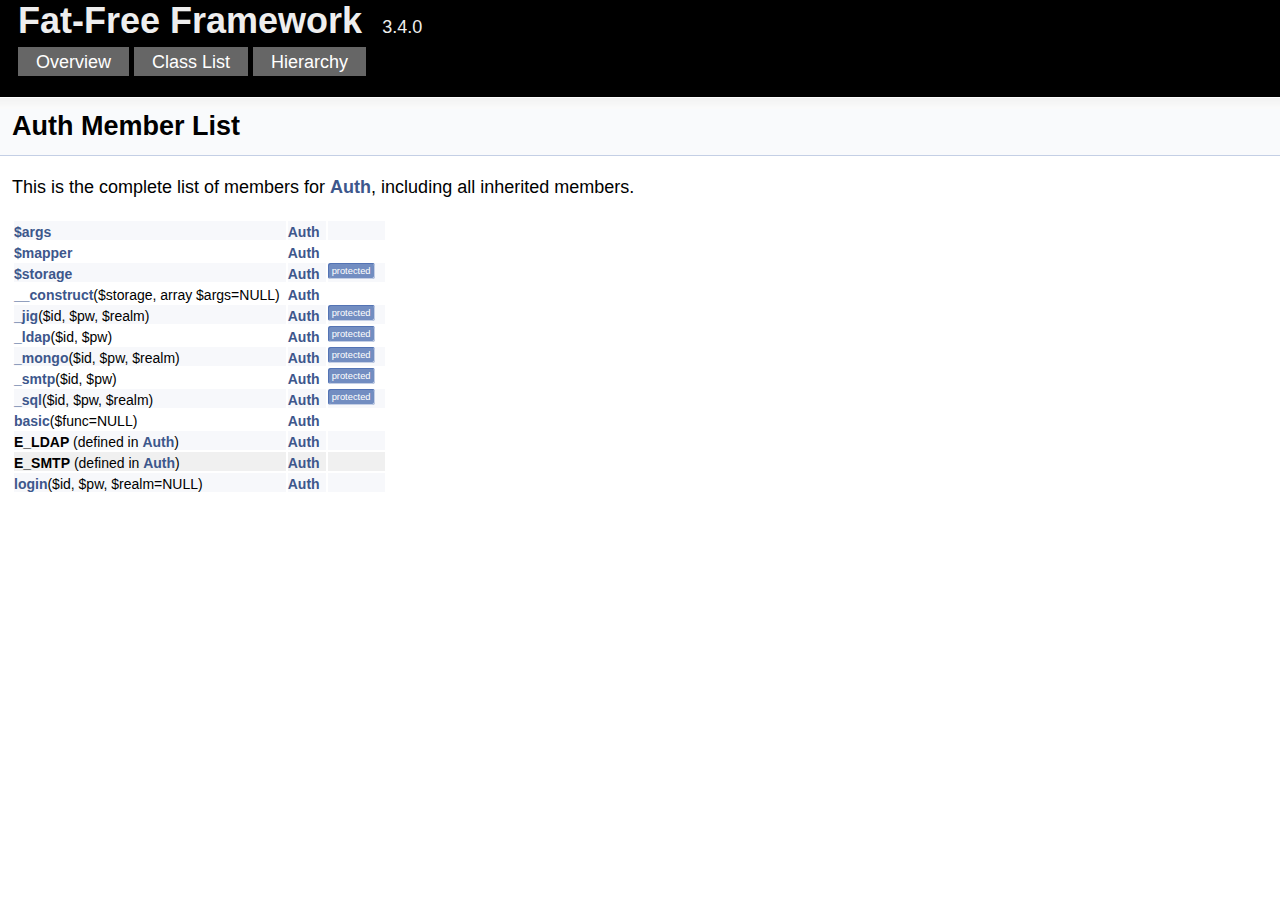
<file: www/api/lib/api/classAuth-members.html>
<!-- HTML header for doxygen 1.8.5-->
<!DOCTYPE html PUBLIC "-//W3C//DTD XHTML 1.0 Transitional//EN" "http://www.w3.org/TR/xhtml1/DTD/xhtml1-transitional.dtd">
<html xmlns="http://www.w3.org/1999/xhtml">
<head>
<meta http-equiv="Content-Type" content="text/xhtml;charset=UTF-8"/>
<meta http-equiv="X-UA-Compatible" content="IE=9"/>
<meta name="generator" content="Doxygen 1.8.9"/>
<title>Fat-Free Framework: Member List</title>
<link href="tabs.css" rel="stylesheet" type="text/css"/>
<script type="text/javascript" src="jquery.js"></script>
<script type="text/javascript" src="dynsections.js"></script>
<link href="doxygen.css" rel="stylesheet" type="text/css" />
</head>
<body>
<div id="top"><!-- do not remove this div, it is closed by doxygen! -->
<div id="titlearea">
<table cellspacing="0" cellpadding="0">
 <tbody>
 <tr style="height: 56px;">
  <td style="padding-left: 0.5em;">
   <div id="projectname">Fat-Free Framework
   &#160;<span id="projectnumber">3.4.0</span>
   &#160;<span class="menu"><a href="index.html">Overview</a> <a href="annotated.html">Class List</a> <a href="hierarchy.html">Hierarchy</a></span>
   </div>
  </td>
 </tr>
 </tbody>
</table>
</div>
<!-- end header part -->
<!-- Generated by Doxygen 1.8.9 -->
</div><!-- top -->
<div class="header">
  <div class="headertitle">
<div class="title">Auth Member List</div>  </div>
</div><!--header-->
<div class="contents">

<p>This is the complete list of members for <a class="el" href="classAuth.html">Auth</a>, including all inherited members.</p>
<table class="directory">
  <tr class="even"><td class="entry"><a class="el" href="classAuth.html#a55fe1ead3a1d98ebf8bf8cf8b1b53f01">$args</a></td><td class="entry"><a class="el" href="classAuth.html">Auth</a></td><td class="entry"></td></tr>
  <tr><td class="entry"><a class="el" href="classAuth.html#aa0dd5e242e10635a711189fcb1673fd6">$mapper</a></td><td class="entry"><a class="el" href="classAuth.html">Auth</a></td><td class="entry"></td></tr>
  <tr class="even"><td class="entry"><a class="el" href="classAuth.html#a3c401740695b0ef052453b47e62fef32">$storage</a></td><td class="entry"><a class="el" href="classAuth.html">Auth</a></td><td class="entry"><span class="mlabel">protected</span></td></tr>
  <tr><td class="entry"><a class="el" href="classAuth.html#a3acec8d6661f80b9391325c05e9a5e9b">__construct</a>($storage, array $args=NULL)</td><td class="entry"><a class="el" href="classAuth.html">Auth</a></td><td class="entry"></td></tr>
  <tr class="even"><td class="entry"><a class="el" href="classAuth.html#ad14f27280f661eb59e3342ac2bfdd49a">_jig</a>($id, $pw, $realm)</td><td class="entry"><a class="el" href="classAuth.html">Auth</a></td><td class="entry"><span class="mlabel">protected</span></td></tr>
  <tr><td class="entry"><a class="el" href="classAuth.html#a161289265afd89d2bd806de3ea0d9f76">_ldap</a>($id, $pw)</td><td class="entry"><a class="el" href="classAuth.html">Auth</a></td><td class="entry"><span class="mlabel">protected</span></td></tr>
  <tr class="even"><td class="entry"><a class="el" href="classAuth.html#aa888685f5c957d3d04c49b355a0d8b57">_mongo</a>($id, $pw, $realm)</td><td class="entry"><a class="el" href="classAuth.html">Auth</a></td><td class="entry"><span class="mlabel">protected</span></td></tr>
  <tr><td class="entry"><a class="el" href="classAuth.html#ad2fdb977148476112d043b6df4dbf623">_smtp</a>($id, $pw)</td><td class="entry"><a class="el" href="classAuth.html">Auth</a></td><td class="entry"><span class="mlabel">protected</span></td></tr>
  <tr class="even"><td class="entry"><a class="el" href="classAuth.html#aa5f51c454caad1520106cd4280e6ed69">_sql</a>($id, $pw, $realm)</td><td class="entry"><a class="el" href="classAuth.html">Auth</a></td><td class="entry"><span class="mlabel">protected</span></td></tr>
  <tr><td class="entry"><a class="el" href="classAuth.html#a68962efdc28e9485ef4d7348ed558da8">basic</a>($func=NULL)</td><td class="entry"><a class="el" href="classAuth.html">Auth</a></td><td class="entry"></td></tr>
  <tr bgcolor="#f0f0f0" class="even"><td class="entry"><b>E_LDAP</b> (defined in <a class="el" href="classAuth.html">Auth</a>)</td><td class="entry"><a class="el" href="classAuth.html">Auth</a></td><td class="entry"></td></tr>
  <tr bgcolor="#f0f0f0"><td class="entry"><b>E_SMTP</b> (defined in <a class="el" href="classAuth.html">Auth</a>)</td><td class="entry"><a class="el" href="classAuth.html">Auth</a></td><td class="entry"></td></tr>
  <tr class="even"><td class="entry"><a class="el" href="classAuth.html#aa74a868102e98c304ff44ccb361617b0">login</a>($id, $pw, $realm=NULL)</td><td class="entry"><a class="el" href="classAuth.html">Auth</a></td><td class="entry"></td></tr>
</table></div><!-- contents -->
</file>
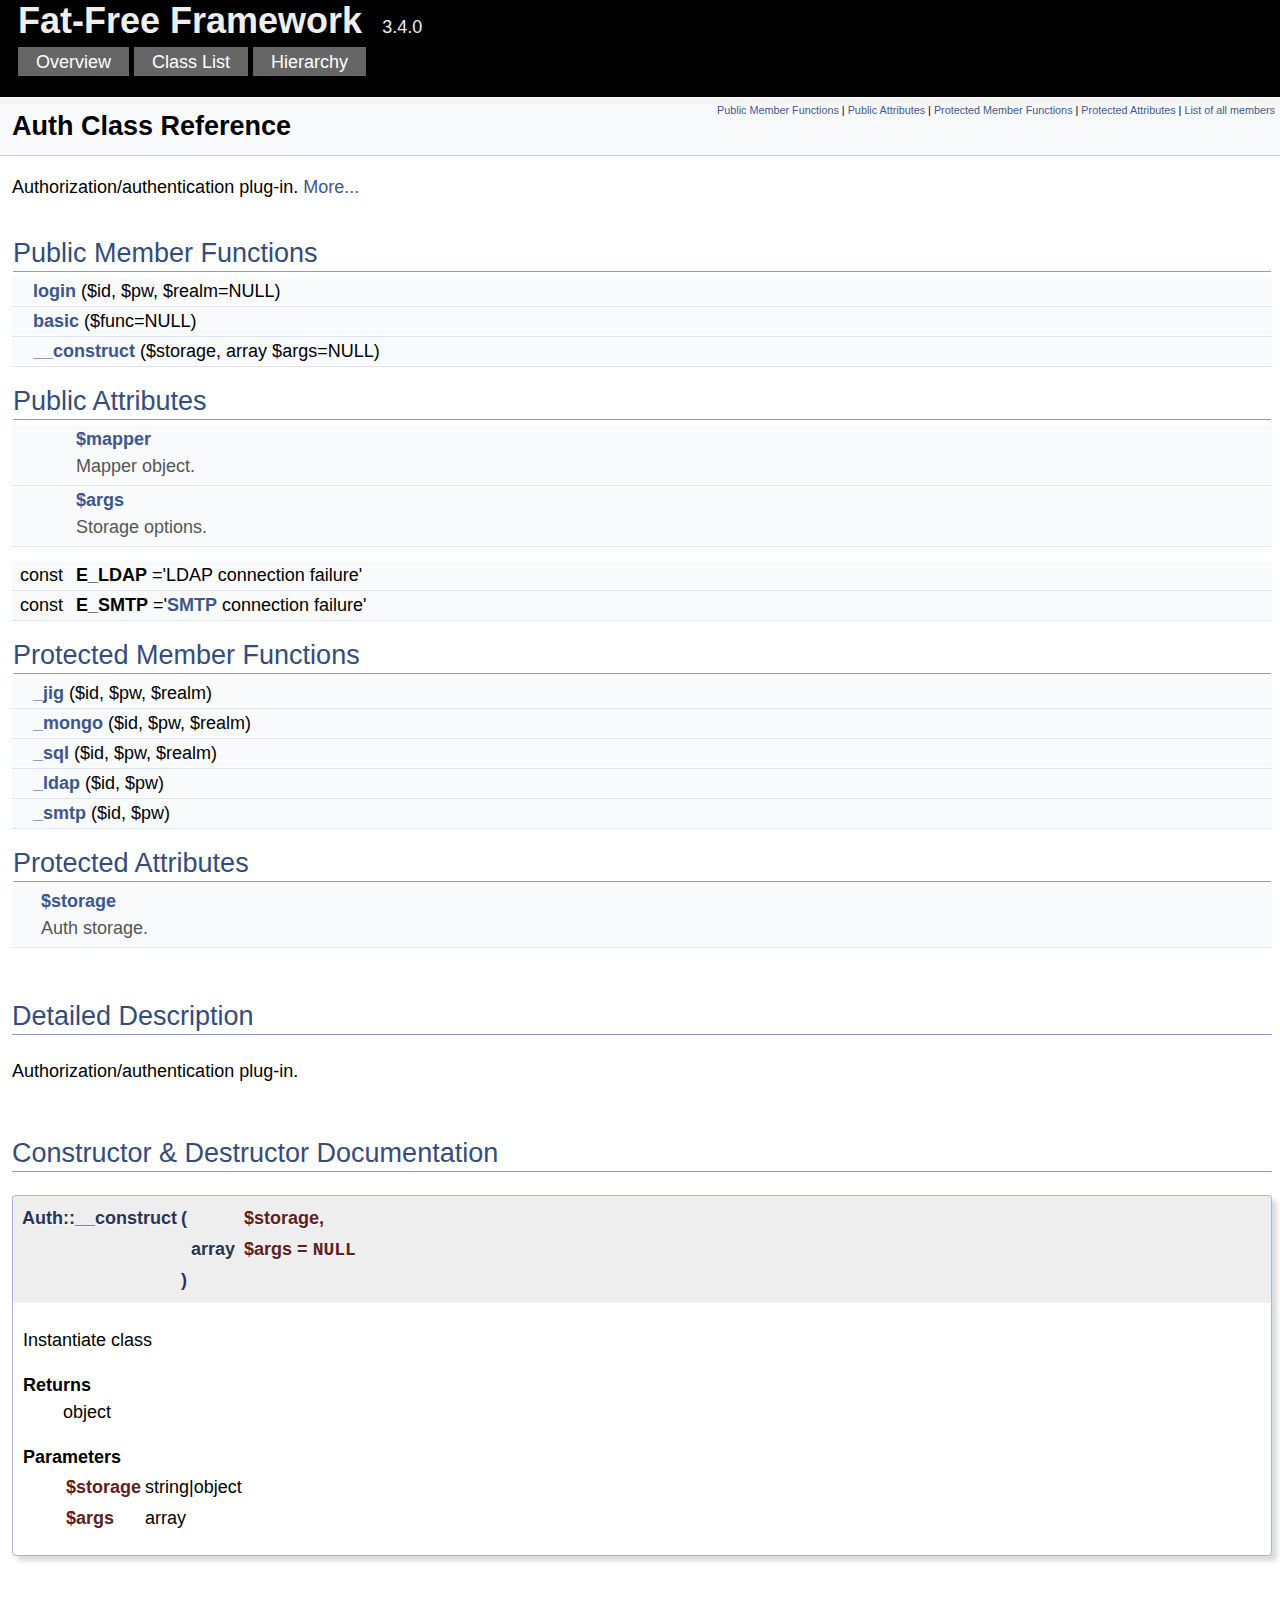
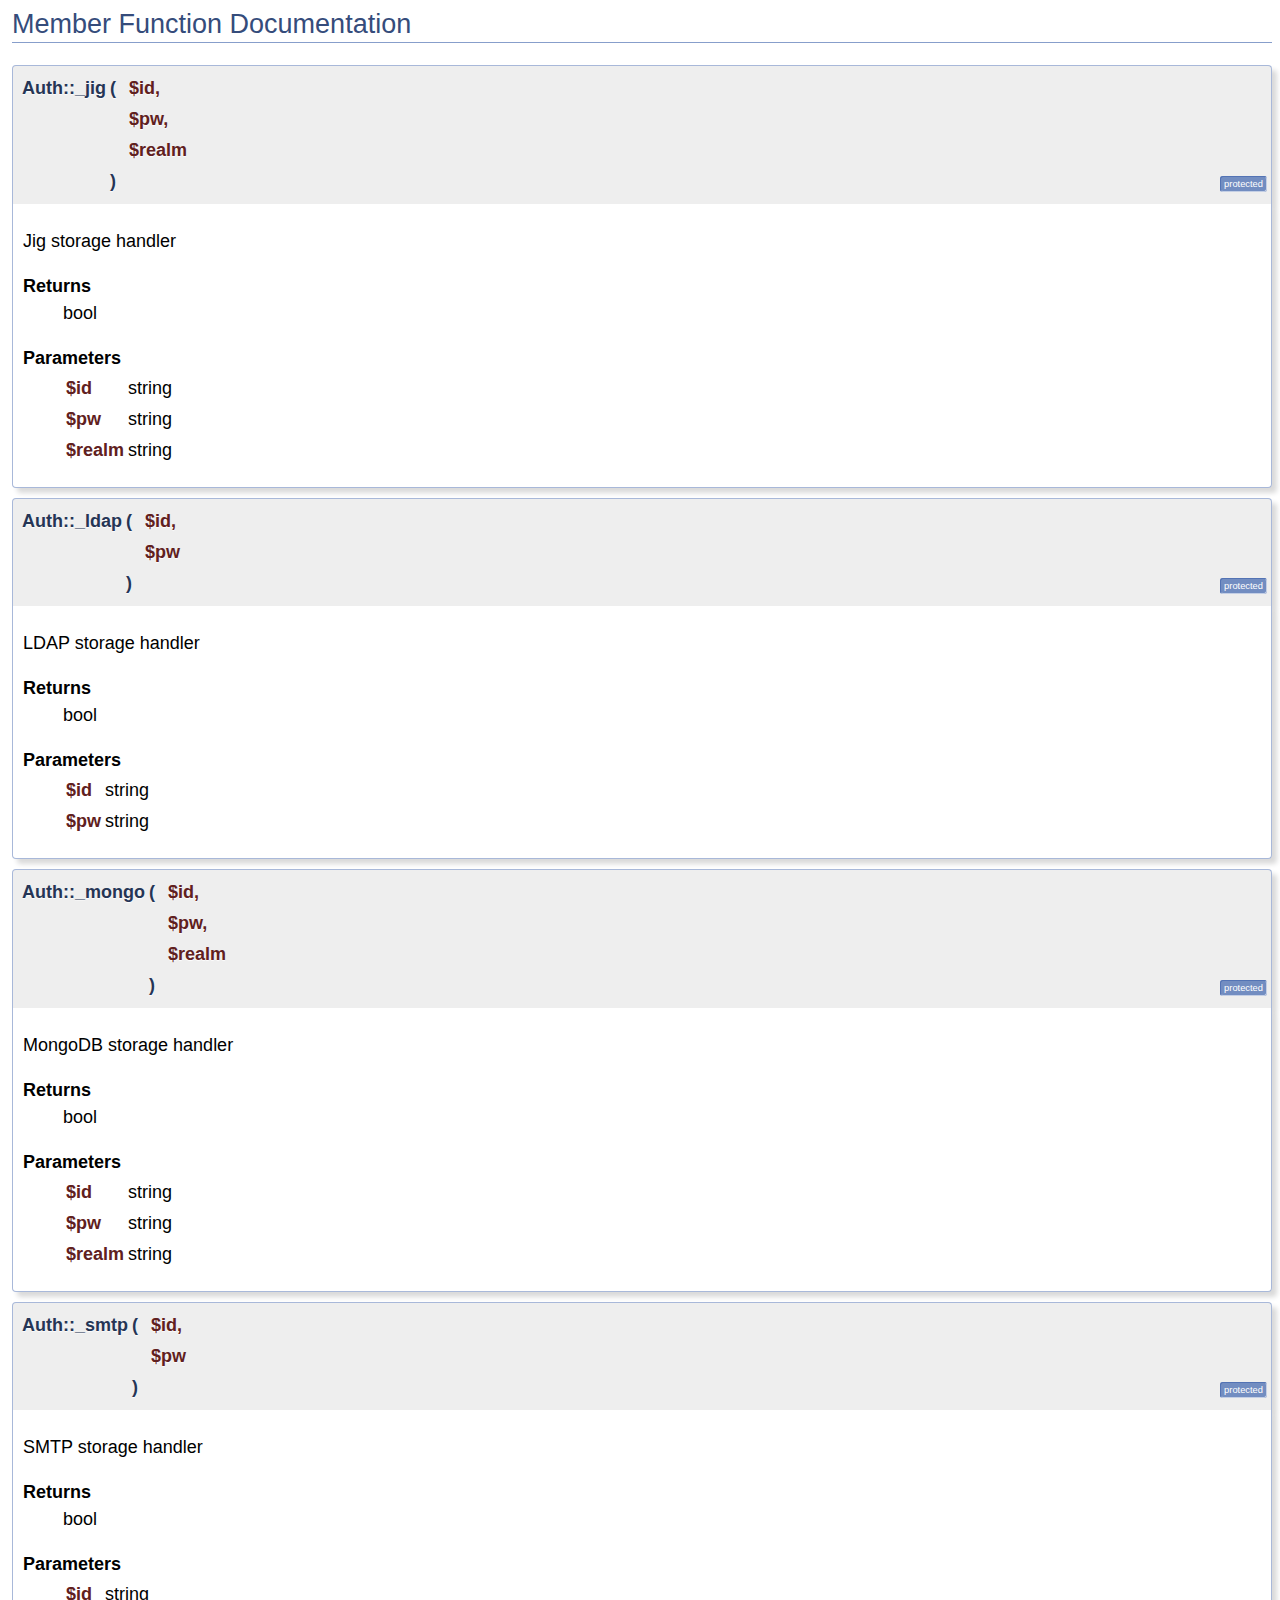
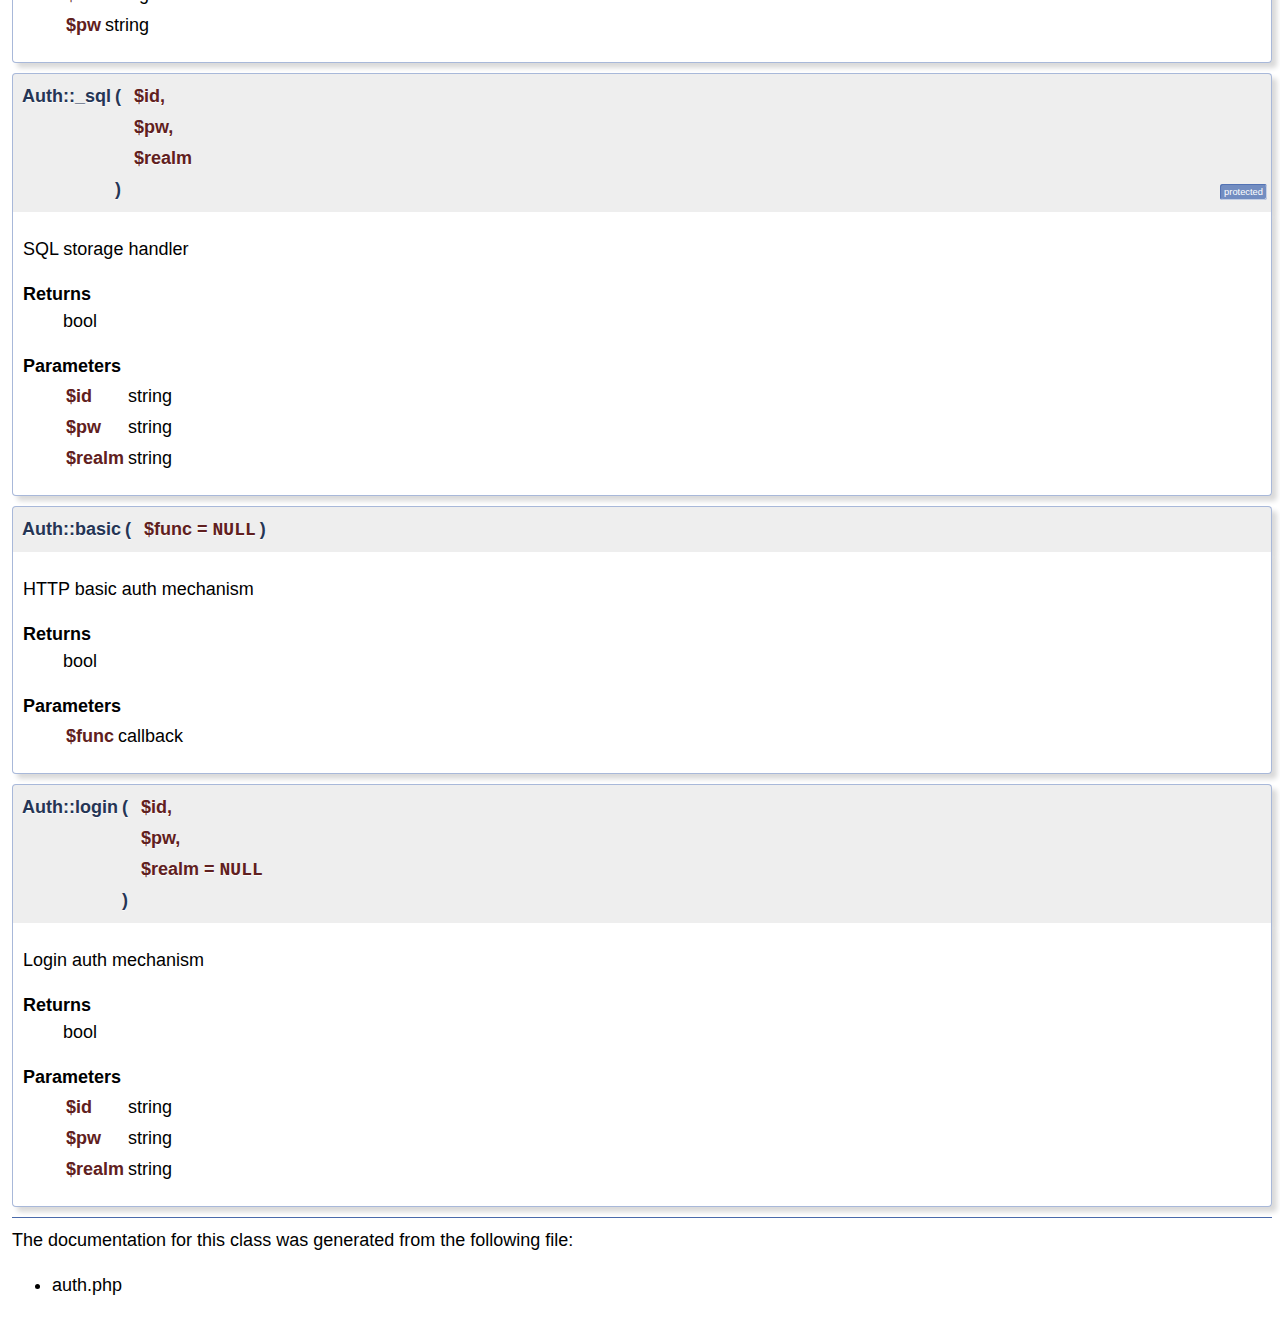
<file: www/api/lib/api/classAuth.html>
<!-- HTML header for doxygen 1.8.5-->
<!DOCTYPE html PUBLIC "-//W3C//DTD XHTML 1.0 Transitional//EN" "http://www.w3.org/TR/xhtml1/DTD/xhtml1-transitional.dtd">
<html xmlns="http://www.w3.org/1999/xhtml">
<head>
<meta http-equiv="Content-Type" content="text/xhtml;charset=UTF-8"/>
<meta http-equiv="X-UA-Compatible" content="IE=9"/>
<meta name="generator" content="Doxygen 1.8.9"/>
<title>Fat-Free Framework: Auth Class Reference</title>
<link href="tabs.css" rel="stylesheet" type="text/css"/>
<script type="text/javascript" src="jquery.js"></script>
<script type="text/javascript" src="dynsections.js"></script>
<link href="doxygen.css" rel="stylesheet" type="text/css" />
</head>
<body>
<div id="top"><!-- do not remove this div, it is closed by doxygen! -->
<div id="titlearea">
<table cellspacing="0" cellpadding="0">
 <tbody>
 <tr style="height: 56px;">
  <td style="padding-left: 0.5em;">
   <div id="projectname">Fat-Free Framework
   &#160;<span id="projectnumber">3.4.0</span>
   &#160;<span class="menu"><a href="index.html">Overview</a> <a href="annotated.html">Class List</a> <a href="hierarchy.html">Hierarchy</a></span>
   </div>
  </td>
 </tr>
 </tbody>
</table>
</div>
<!-- end header part -->
<!-- Generated by Doxygen 1.8.9 -->
</div><!-- top -->
<div class="header">
  <div class="summary">
<a href="#pub-methods">Public Member Functions</a> &#124;
<a href="#pub-attribs">Public Attributes</a> &#124;
<a href="#pro-methods">Protected Member Functions</a> &#124;
<a href="#pro-attribs">Protected Attributes</a> &#124;
<a href="classAuth-members.html">List of all members</a>  </div>
  <div class="headertitle">
<div class="title">Auth Class Reference</div>  </div>
</div><!--header-->
<div class="contents">

<p>Authorization/authentication plug-in.  
 <a href="classAuth.html#details">More...</a></p>
<table class="memberdecls">
<tr class="heading"><td colspan="2"><h2 class="groupheader"><a name="pub-methods"></a>
Public Member Functions</h2></td></tr>
<tr class="memitem:aa74a868102e98c304ff44ccb361617b0"><td class="memItemLeft" align="right" valign="top">&#160;</td><td class="memItemRight" valign="bottom"><a class="el" href="classAuth.html#aa74a868102e98c304ff44ccb361617b0">login</a> ($id, $pw, $realm=NULL)</td></tr>
<tr class="separator:aa74a868102e98c304ff44ccb361617b0"><td class="memSeparator" colspan="2">&#160;</td></tr>
<tr class="memitem:a68962efdc28e9485ef4d7348ed558da8"><td class="memItemLeft" align="right" valign="top">&#160;</td><td class="memItemRight" valign="bottom"><a class="el" href="classAuth.html#a68962efdc28e9485ef4d7348ed558da8">basic</a> ($func=NULL)</td></tr>
<tr class="separator:a68962efdc28e9485ef4d7348ed558da8"><td class="memSeparator" colspan="2">&#160;</td></tr>
<tr class="memitem:a3acec8d6661f80b9391325c05e9a5e9b"><td class="memItemLeft" align="right" valign="top">&#160;</td><td class="memItemRight" valign="bottom"><a class="el" href="classAuth.html#a3acec8d6661f80b9391325c05e9a5e9b">__construct</a> ($storage, array $args=NULL)</td></tr>
<tr class="separator:a3acec8d6661f80b9391325c05e9a5e9b"><td class="memSeparator" colspan="2">&#160;</td></tr>
</table><table class="memberdecls">
<tr class="heading"><td colspan="2"><h2 class="groupheader"><a name="pub-attribs"></a>
Public Attributes</h2></td></tr>
<tr class="memitem:aa0dd5e242e10635a711189fcb1673fd6"><td class="memItemLeft" align="right" valign="top"><a class="anchor" id="aa0dd5e242e10635a711189fcb1673fd6"></a>
&#160;</td><td class="memItemRight" valign="bottom"><a class="el" href="classAuth.html#aa0dd5e242e10635a711189fcb1673fd6">$mapper</a></td></tr>
<tr class="memdesc:aa0dd5e242e10635a711189fcb1673fd6"><td class="mdescLeft">&#160;</td><td class="mdescRight">Mapper object. <br /></td></tr>
<tr class="separator:aa0dd5e242e10635a711189fcb1673fd6"><td class="memSeparator" colspan="2">&#160;</td></tr>
<tr class="memitem:a55fe1ead3a1d98ebf8bf8cf8b1b53f01"><td class="memItemLeft" align="right" valign="top"><a class="anchor" id="a55fe1ead3a1d98ebf8bf8cf8b1b53f01"></a>
&#160;</td><td class="memItemRight" valign="bottom"><a class="el" href="classAuth.html#a55fe1ead3a1d98ebf8bf8cf8b1b53f01">$args</a></td></tr>
<tr class="memdesc:a55fe1ead3a1d98ebf8bf8cf8b1b53f01"><td class="mdescLeft">&#160;</td><td class="mdescRight">Storage options. <br /></td></tr>
<tr class="separator:a55fe1ead3a1d98ebf8bf8cf8b1b53f01"><td class="memSeparator" colspan="2">&#160;</td></tr>
<tr><td colspan="2"><div class="groupHeader"></div></td></tr>
<tr class="memitem:a8925faa847dbcc9929b8dea5395a4df1"><td class="memItemLeft" align="right" valign="top"><a class="anchor" id="a8925faa847dbcc9929b8dea5395a4df1"></a>
const&#160;</td><td class="memItemRight" valign="bottom"><b>E_LDAP</b> ='LDAP connection failure'</td></tr>
<tr class="separator:a8925faa847dbcc9929b8dea5395a4df1"><td class="memSeparator" colspan="2">&#160;</td></tr>
<tr class="memitem:a2802180959aca24ab560ffb6e5869c87"><td class="memItemLeft" align="right" valign="top"><a class="anchor" id="a2802180959aca24ab560ffb6e5869c87"></a>
const&#160;</td><td class="memItemRight" valign="bottom"><b>E_SMTP</b> ='<a class="el" href="classSMTP.html">SMTP</a> connection failure'</td></tr>
<tr class="separator:a2802180959aca24ab560ffb6e5869c87"><td class="memSeparator" colspan="2">&#160;</td></tr>
</table><table class="memberdecls">
<tr class="heading"><td colspan="2"><h2 class="groupheader"><a name="pro-methods"></a>
Protected Member Functions</h2></td></tr>
<tr class="memitem:ad14f27280f661eb59e3342ac2bfdd49a"><td class="memItemLeft" align="right" valign="top">&#160;</td><td class="memItemRight" valign="bottom"><a class="el" href="classAuth.html#ad14f27280f661eb59e3342ac2bfdd49a">_jig</a> ($id, $pw, $realm)</td></tr>
<tr class="separator:ad14f27280f661eb59e3342ac2bfdd49a"><td class="memSeparator" colspan="2">&#160;</td></tr>
<tr class="memitem:aa888685f5c957d3d04c49b355a0d8b57"><td class="memItemLeft" align="right" valign="top">&#160;</td><td class="memItemRight" valign="bottom"><a class="el" href="classAuth.html#aa888685f5c957d3d04c49b355a0d8b57">_mongo</a> ($id, $pw, $realm)</td></tr>
<tr class="separator:aa888685f5c957d3d04c49b355a0d8b57"><td class="memSeparator" colspan="2">&#160;</td></tr>
<tr class="memitem:aa5f51c454caad1520106cd4280e6ed69"><td class="memItemLeft" align="right" valign="top">&#160;</td><td class="memItemRight" valign="bottom"><a class="el" href="classAuth.html#aa5f51c454caad1520106cd4280e6ed69">_sql</a> ($id, $pw, $realm)</td></tr>
<tr class="separator:aa5f51c454caad1520106cd4280e6ed69"><td class="memSeparator" colspan="2">&#160;</td></tr>
<tr class="memitem:a161289265afd89d2bd806de3ea0d9f76"><td class="memItemLeft" align="right" valign="top">&#160;</td><td class="memItemRight" valign="bottom"><a class="el" href="classAuth.html#a161289265afd89d2bd806de3ea0d9f76">_ldap</a> ($id, $pw)</td></tr>
<tr class="separator:a161289265afd89d2bd806de3ea0d9f76"><td class="memSeparator" colspan="2">&#160;</td></tr>
<tr class="memitem:ad2fdb977148476112d043b6df4dbf623"><td class="memItemLeft" align="right" valign="top">&#160;</td><td class="memItemRight" valign="bottom"><a class="el" href="classAuth.html#ad2fdb977148476112d043b6df4dbf623">_smtp</a> ($id, $pw)</td></tr>
<tr class="separator:ad2fdb977148476112d043b6df4dbf623"><td class="memSeparator" colspan="2">&#160;</td></tr>
</table><table class="memberdecls">
<tr class="heading"><td colspan="2"><h2 class="groupheader"><a name="pro-attribs"></a>
Protected Attributes</h2></td></tr>
<tr class="memitem:a3c401740695b0ef052453b47e62fef32"><td class="memItemLeft" align="right" valign="top"><a class="anchor" id="a3c401740695b0ef052453b47e62fef32"></a>
&#160;</td><td class="memItemRight" valign="bottom"><a class="el" href="classAuth.html#a3c401740695b0ef052453b47e62fef32">$storage</a></td></tr>
<tr class="memdesc:a3c401740695b0ef052453b47e62fef32"><td class="mdescLeft">&#160;</td><td class="mdescRight">Auth storage. <br /></td></tr>
<tr class="separator:a3c401740695b0ef052453b47e62fef32"><td class="memSeparator" colspan="2">&#160;</td></tr>
</table>
<a name="details" id="details"></a><h2 class="groupheader">Detailed Description</h2>
<div class="textblock"><p>Authorization/authentication plug-in. </p>
</div><h2 class="groupheader">Constructor &amp; Destructor Documentation</h2>
<a class="anchor" id="a3acec8d6661f80b9391325c05e9a5e9b"></a>
<div class="memitem">
<div class="memproto">
      <table class="memname">
        <tr>
          <td class="memname">Auth::__construct </td>
          <td>(</td>
          <td class="paramtype">&#160;</td>
          <td class="paramname"><em>$storage</em>, </td>
        </tr>
        <tr>
          <td class="paramkey"></td>
          <td></td>
          <td class="paramtype">array&#160;</td>
          <td class="paramname"><em>$args</em> = <code>NULL</code>&#160;</td>
        </tr>
        <tr>
          <td></td>
          <td>)</td>
          <td></td><td></td>
        </tr>
      </table>
</div><div class="memdoc">
<p>Instantiate class </p><dl class="section return"><dt>Returns</dt><dd>object </dd></dl>
<dl class="params"><dt>Parameters</dt><dd>
  <table class="params">
    <tr><td class="paramname">$storage</td><td>string|object </td></tr>
    <tr><td class="paramname">$args</td><td>array </td></tr>
  </table>
  </dd>
</dl>

</div>
</div>
<h2 class="groupheader">Member Function Documentation</h2>
<a class="anchor" id="ad14f27280f661eb59e3342ac2bfdd49a"></a>
<div class="memitem">
<div class="memproto">
<table class="mlabels">
  <tr>
  <td class="mlabels-left">
      <table class="memname">
        <tr>
          <td class="memname">Auth::_jig </td>
          <td>(</td>
          <td class="paramtype">&#160;</td>
          <td class="paramname"><em>$id</em>, </td>
        </tr>
        <tr>
          <td class="paramkey"></td>
          <td></td>
          <td class="paramtype">&#160;</td>
          <td class="paramname"><em>$pw</em>, </td>
        </tr>
        <tr>
          <td class="paramkey"></td>
          <td></td>
          <td class="paramtype">&#160;</td>
          <td class="paramname"><em>$realm</em>&#160;</td>
        </tr>
        <tr>
          <td></td>
          <td>)</td>
          <td></td><td></td>
        </tr>
      </table>
  </td>
  <td class="mlabels-right">
<span class="mlabels"><span class="mlabel">protected</span></span>  </td>
  </tr>
</table>
</div><div class="memdoc">
<p>Jig storage handler </p><dl class="section return"><dt>Returns</dt><dd>bool </dd></dl>
<dl class="params"><dt>Parameters</dt><dd>
  <table class="params">
    <tr><td class="paramname">$id</td><td>string </td></tr>
    <tr><td class="paramname">$pw</td><td>string </td></tr>
    <tr><td class="paramname">$realm</td><td>string </td></tr>
  </table>
  </dd>
</dl>

</div>
</div>
<a class="anchor" id="a161289265afd89d2bd806de3ea0d9f76"></a>
<div class="memitem">
<div class="memproto">
<table class="mlabels">
  <tr>
  <td class="mlabels-left">
      <table class="memname">
        <tr>
          <td class="memname">Auth::_ldap </td>
          <td>(</td>
          <td class="paramtype">&#160;</td>
          <td class="paramname"><em>$id</em>, </td>
        </tr>
        <tr>
          <td class="paramkey"></td>
          <td></td>
          <td class="paramtype">&#160;</td>
          <td class="paramname"><em>$pw</em>&#160;</td>
        </tr>
        <tr>
          <td></td>
          <td>)</td>
          <td></td><td></td>
        </tr>
      </table>
  </td>
  <td class="mlabels-right">
<span class="mlabels"><span class="mlabel">protected</span></span>  </td>
  </tr>
</table>
</div><div class="memdoc">
<p>LDAP storage handler </p><dl class="section return"><dt>Returns</dt><dd>bool </dd></dl>
<dl class="params"><dt>Parameters</dt><dd>
  <table class="params">
    <tr><td class="paramname">$id</td><td>string </td></tr>
    <tr><td class="paramname">$pw</td><td>string </td></tr>
  </table>
  </dd>
</dl>

</div>
</div>
<a class="anchor" id="aa888685f5c957d3d04c49b355a0d8b57"></a>
<div class="memitem">
<div class="memproto">
<table class="mlabels">
  <tr>
  <td class="mlabels-left">
      <table class="memname">
        <tr>
          <td class="memname">Auth::_mongo </td>
          <td>(</td>
          <td class="paramtype">&#160;</td>
          <td class="paramname"><em>$id</em>, </td>
        </tr>
        <tr>
          <td class="paramkey"></td>
          <td></td>
          <td class="paramtype">&#160;</td>
          <td class="paramname"><em>$pw</em>, </td>
        </tr>
        <tr>
          <td class="paramkey"></td>
          <td></td>
          <td class="paramtype">&#160;</td>
          <td class="paramname"><em>$realm</em>&#160;</td>
        </tr>
        <tr>
          <td></td>
          <td>)</td>
          <td></td><td></td>
        </tr>
      </table>
  </td>
  <td class="mlabels-right">
<span class="mlabels"><span class="mlabel">protected</span></span>  </td>
  </tr>
</table>
</div><div class="memdoc">
<p>MongoDB storage handler </p><dl class="section return"><dt>Returns</dt><dd>bool </dd></dl>
<dl class="params"><dt>Parameters</dt><dd>
  <table class="params">
    <tr><td class="paramname">$id</td><td>string </td></tr>
    <tr><td class="paramname">$pw</td><td>string </td></tr>
    <tr><td class="paramname">$realm</td><td>string </td></tr>
  </table>
  </dd>
</dl>

</div>
</div>
<a class="anchor" id="ad2fdb977148476112d043b6df4dbf623"></a>
<div class="memitem">
<div class="memproto">
<table class="mlabels">
  <tr>
  <td class="mlabels-left">
      <table class="memname">
        <tr>
          <td class="memname">Auth::_smtp </td>
          <td>(</td>
          <td class="paramtype">&#160;</td>
          <td class="paramname"><em>$id</em>, </td>
        </tr>
        <tr>
          <td class="paramkey"></td>
          <td></td>
          <td class="paramtype">&#160;</td>
          <td class="paramname"><em>$pw</em>&#160;</td>
        </tr>
        <tr>
          <td></td>
          <td>)</td>
          <td></td><td></td>
        </tr>
      </table>
  </td>
  <td class="mlabels-right">
<span class="mlabels"><span class="mlabel">protected</span></span>  </td>
  </tr>
</table>
</div><div class="memdoc">
<p>SMTP storage handler </p><dl class="section return"><dt>Returns</dt><dd>bool </dd></dl>
<dl class="params"><dt>Parameters</dt><dd>
  <table class="params">
    <tr><td class="paramname">$id</td><td>string </td></tr>
    <tr><td class="paramname">$pw</td><td>string </td></tr>
  </table>
  </dd>
</dl>

</div>
</div>
<a class="anchor" id="aa5f51c454caad1520106cd4280e6ed69"></a>
<div class="memitem">
<div class="memproto">
<table class="mlabels">
  <tr>
  <td class="mlabels-left">
      <table class="memname">
        <tr>
          <td class="memname">Auth::_sql </td>
          <td>(</td>
          <td class="paramtype">&#160;</td>
          <td class="paramname"><em>$id</em>, </td>
        </tr>
        <tr>
          <td class="paramkey"></td>
          <td></td>
          <td class="paramtype">&#160;</td>
          <td class="paramname"><em>$pw</em>, </td>
        </tr>
        <tr>
          <td class="paramkey"></td>
          <td></td>
          <td class="paramtype">&#160;</td>
          <td class="paramname"><em>$realm</em>&#160;</td>
        </tr>
        <tr>
          <td></td>
          <td>)</td>
          <td></td><td></td>
        </tr>
      </table>
  </td>
  <td class="mlabels-right">
<span class="mlabels"><span class="mlabel">protected</span></span>  </td>
  </tr>
</table>
</div><div class="memdoc">
<p>SQL storage handler </p><dl class="section return"><dt>Returns</dt><dd>bool </dd></dl>
<dl class="params"><dt>Parameters</dt><dd>
  <table class="params">
    <tr><td class="paramname">$id</td><td>string </td></tr>
    <tr><td class="paramname">$pw</td><td>string </td></tr>
    <tr><td class="paramname">$realm</td><td>string </td></tr>
  </table>
  </dd>
</dl>

</div>
</div>
<a class="anchor" id="a68962efdc28e9485ef4d7348ed558da8"></a>
<div class="memitem">
<div class="memproto">
      <table class="memname">
        <tr>
          <td class="memname">Auth::basic </td>
          <td>(</td>
          <td class="paramtype">&#160;</td>
          <td class="paramname"><em>$func</em> = <code>NULL</code></td><td>)</td>
          <td></td>
        </tr>
      </table>
</div><div class="memdoc">
<p>HTTP basic auth mechanism </p><dl class="section return"><dt>Returns</dt><dd>bool </dd></dl>
<dl class="params"><dt>Parameters</dt><dd>
  <table class="params">
    <tr><td class="paramname">$func</td><td>callback </td></tr>
  </table>
  </dd>
</dl>

</div>
</div>
<a class="anchor" id="aa74a868102e98c304ff44ccb361617b0"></a>
<div class="memitem">
<div class="memproto">
      <table class="memname">
        <tr>
          <td class="memname">Auth::login </td>
          <td>(</td>
          <td class="paramtype">&#160;</td>
          <td class="paramname"><em>$id</em>, </td>
        </tr>
        <tr>
          <td class="paramkey"></td>
          <td></td>
          <td class="paramtype">&#160;</td>
          <td class="paramname"><em>$pw</em>, </td>
        </tr>
        <tr>
          <td class="paramkey"></td>
          <td></td>
          <td class="paramtype">&#160;</td>
          <td class="paramname"><em>$realm</em> = <code>NULL</code>&#160;</td>
        </tr>
        <tr>
          <td></td>
          <td>)</td>
          <td></td><td></td>
        </tr>
      </table>
</div><div class="memdoc">
<p>Login auth mechanism </p><dl class="section return"><dt>Returns</dt><dd>bool </dd></dl>
<dl class="params"><dt>Parameters</dt><dd>
  <table class="params">
    <tr><td class="paramname">$id</td><td>string </td></tr>
    <tr><td class="paramname">$pw</td><td>string </td></tr>
    <tr><td class="paramname">$realm</td><td>string </td></tr>
  </table>
  </dd>
</dl>

</div>
</div>
<hr/>The documentation for this class was generated from the following file:<ul>
<li>auth.php</li>
</ul>
</div><!-- contents -->
</file>
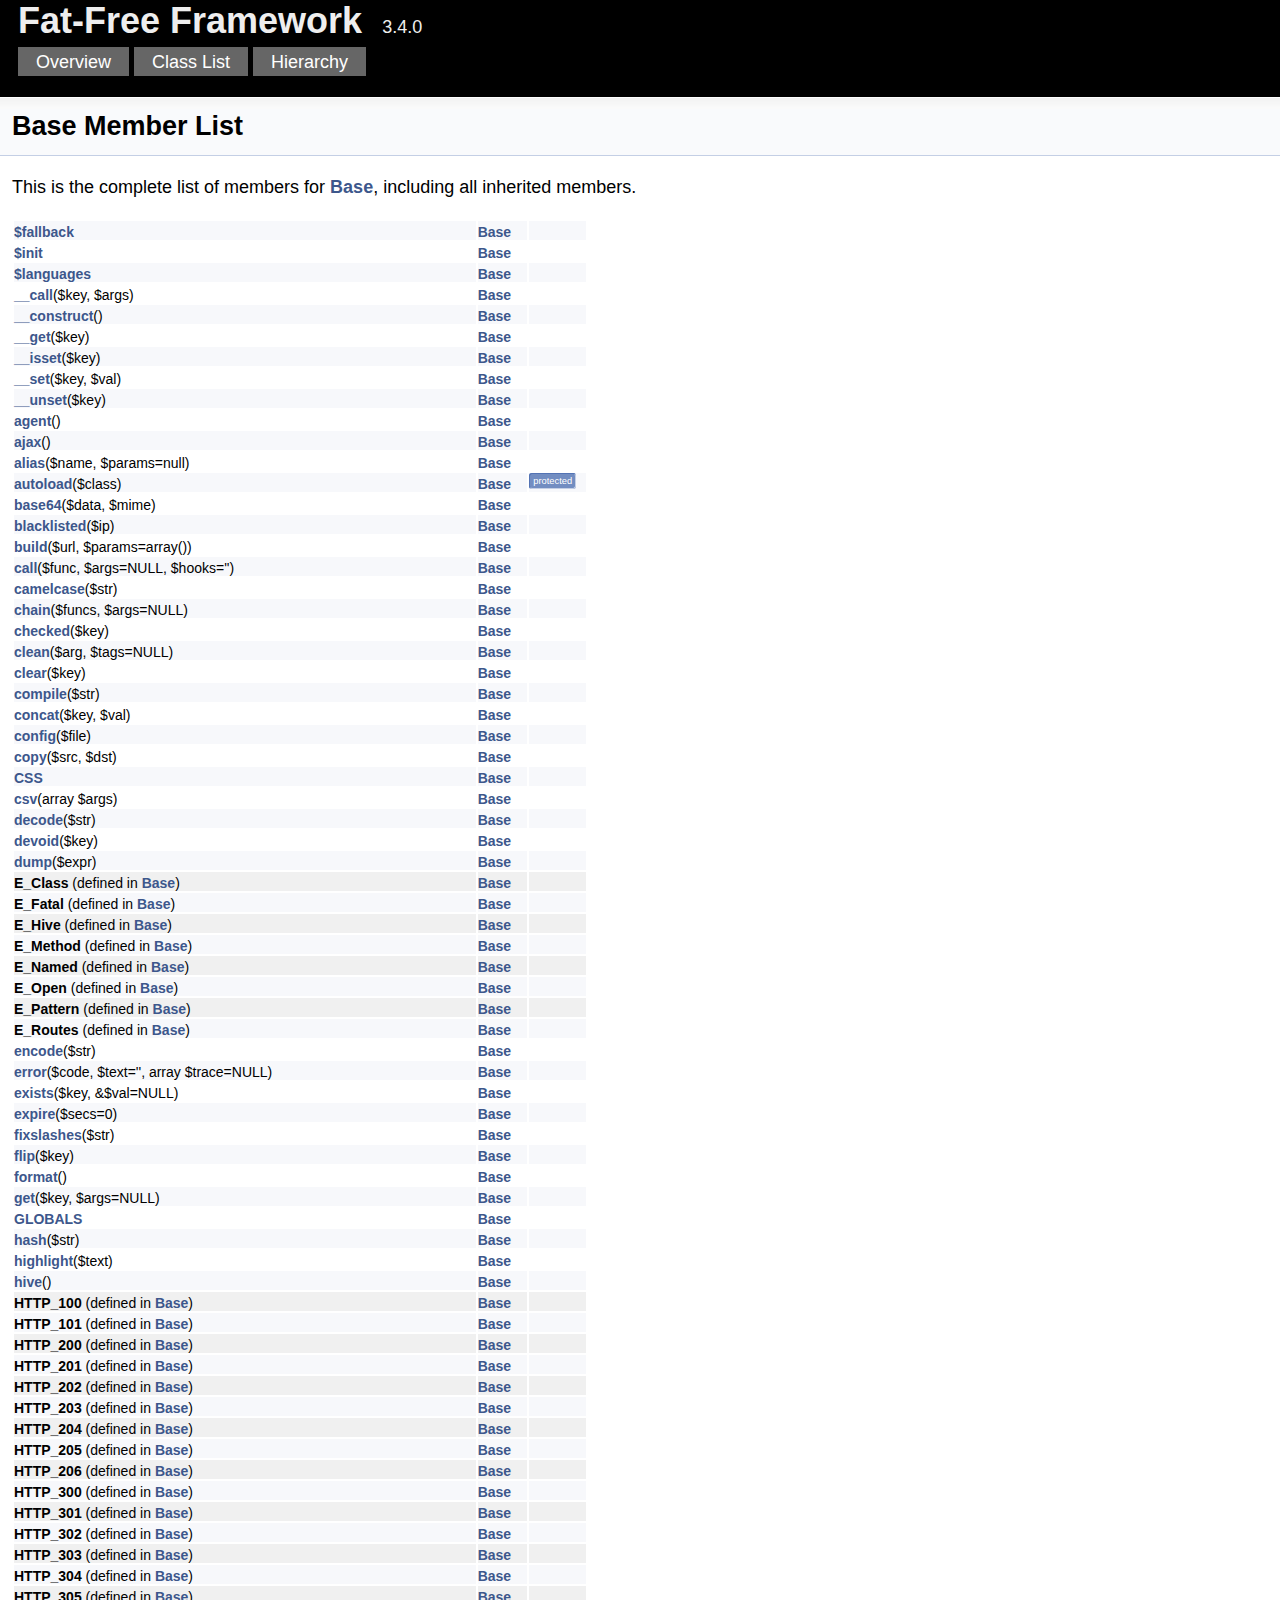
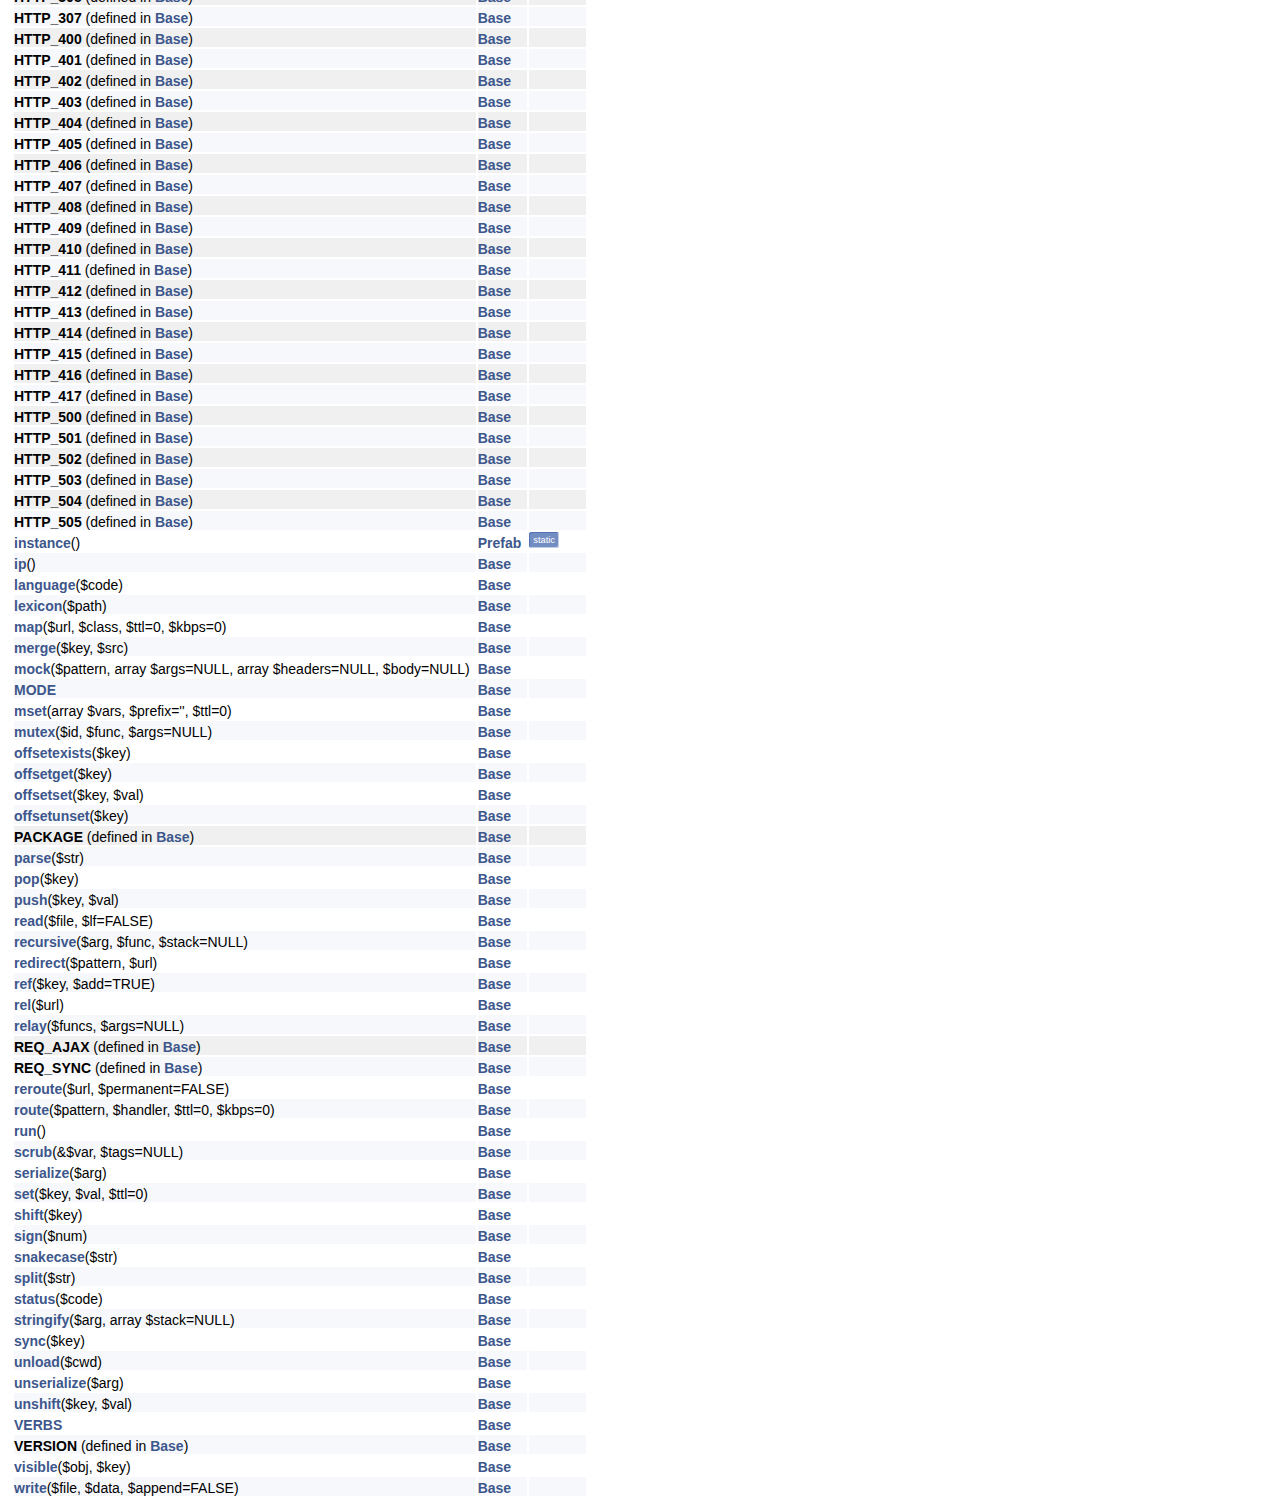
<file: www/api/lib/api/classBase-members.html>
<!-- HTML header for doxygen 1.8.5-->
<!DOCTYPE html PUBLIC "-//W3C//DTD XHTML 1.0 Transitional//EN" "http://www.w3.org/TR/xhtml1/DTD/xhtml1-transitional.dtd">
<html xmlns="http://www.w3.org/1999/xhtml">
<head>
<meta http-equiv="Content-Type" content="text/xhtml;charset=UTF-8"/>
<meta http-equiv="X-UA-Compatible" content="IE=9"/>
<meta name="generator" content="Doxygen 1.8.9"/>
<title>Fat-Free Framework: Member List</title>
<link href="tabs.css" rel="stylesheet" type="text/css"/>
<script type="text/javascript" src="jquery.js"></script>
<script type="text/javascript" src="dynsections.js"></script>
<link href="doxygen.css" rel="stylesheet" type="text/css" />
</head>
<body>
<div id="top"><!-- do not remove this div, it is closed by doxygen! -->
<div id="titlearea">
<table cellspacing="0" cellpadding="0">
 <tbody>
 <tr style="height: 56px;">
  <td style="padding-left: 0.5em;">
   <div id="projectname">Fat-Free Framework
   &#160;<span id="projectnumber">3.4.0</span>
   &#160;<span class="menu"><a href="index.html">Overview</a> <a href="annotated.html">Class List</a> <a href="hierarchy.html">Hierarchy</a></span>
   </div>
  </td>
 </tr>
 </tbody>
</table>
</div>
<!-- end header part -->
<!-- Generated by Doxygen 1.8.9 -->
</div><!-- top -->
<div class="header">
  <div class="headertitle">
<div class="title">Base Member List</div>  </div>
</div><!--header-->
<div class="contents">

<p>This is the complete list of members for <a class="el" href="classBase.html">Base</a>, including all inherited members.</p>
<table class="directory">
  <tr class="even"><td class="entry"><a class="el" href="classBase.html#a0df4603936a1ee4a16bdc21ddd318b40">$fallback</a></td><td class="entry"><a class="el" href="classBase.html">Base</a></td><td class="entry"></td></tr>
  <tr><td class="entry"><a class="el" href="classBase.html#ae16dcea3f093fd9c110436ff11cf3eec">$init</a></td><td class="entry"><a class="el" href="classBase.html">Base</a></td><td class="entry"></td></tr>
  <tr class="even"><td class="entry"><a class="el" href="classBase.html#ae4bcfc1991effb174ba921140dbe5ed4">$languages</a></td><td class="entry"><a class="el" href="classBase.html">Base</a></td><td class="entry"></td></tr>
  <tr><td class="entry"><a class="el" href="classBase.html#a097d3e95e862c8e012d79cd61b0170a2">__call</a>($key, $args)</td><td class="entry"><a class="el" href="classBase.html">Base</a></td><td class="entry"></td></tr>
  <tr class="even"><td class="entry"><a class="el" href="classBase.html#aa7031c7d34f6f5abb95f912c28d3b08f">__construct</a>()</td><td class="entry"><a class="el" href="classBase.html">Base</a></td><td class="entry"></td></tr>
  <tr><td class="entry"><a class="el" href="classBase.html#a4391d8ccb70638fa2dfd070f14e887ec">__get</a>($key)</td><td class="entry"><a class="el" href="classBase.html">Base</a></td><td class="entry"></td></tr>
  <tr class="even"><td class="entry"><a class="el" href="classBase.html#aceddebb3206a73fd967c84c24f5fde12">__isset</a>($key)</td><td class="entry"><a class="el" href="classBase.html">Base</a></td><td class="entry"></td></tr>
  <tr><td class="entry"><a class="el" href="classBase.html#af2f46360ecdf263e93a213a267201ec1">__set</a>($key, $val)</td><td class="entry"><a class="el" href="classBase.html">Base</a></td><td class="entry"></td></tr>
  <tr class="even"><td class="entry"><a class="el" href="classBase.html#a7ef982cfb5f556be18427996d3fbf1cf">__unset</a>($key)</td><td class="entry"><a class="el" href="classBase.html">Base</a></td><td class="entry"></td></tr>
  <tr><td class="entry"><a class="el" href="classBase.html#ad4540f8912a3ec763d2f2297f6f51d8d">agent</a>()</td><td class="entry"><a class="el" href="classBase.html">Base</a></td><td class="entry"></td></tr>
  <tr class="even"><td class="entry"><a class="el" href="classBase.html#a0fa7320e69d96698d1b2d65e310ef8eb">ajax</a>()</td><td class="entry"><a class="el" href="classBase.html">Base</a></td><td class="entry"></td></tr>
  <tr><td class="entry"><a class="el" href="classBase.html#ac8d8d7dc762923f0617c67f1efa20389">alias</a>($name, $params=null)</td><td class="entry"><a class="el" href="classBase.html">Base</a></td><td class="entry"></td></tr>
  <tr class="even"><td class="entry"><a class="el" href="classBase.html#aacc3665d0616d46b64f63d12220bacfd">autoload</a>($class)</td><td class="entry"><a class="el" href="classBase.html">Base</a></td><td class="entry"><span class="mlabel">protected</span></td></tr>
  <tr><td class="entry"><a class="el" href="classBase.html#ad0dc7b660974848154991b8013d9177e">base64</a>($data, $mime)</td><td class="entry"><a class="el" href="classBase.html">Base</a></td><td class="entry"></td></tr>
  <tr class="even"><td class="entry"><a class="el" href="classBase.html#ad9c76d100f9dab11e4f4d4bd3c4a9536">blacklisted</a>($ip)</td><td class="entry"><a class="el" href="classBase.html">Base</a></td><td class="entry"></td></tr>
  <tr><td class="entry"><a class="el" href="classBase.html#a3a61af1d5b76bca46c2a0013aad973a1">build</a>($url, $params=array())</td><td class="entry"><a class="el" href="classBase.html">Base</a></td><td class="entry"></td></tr>
  <tr class="even"><td class="entry"><a class="el" href="classBase.html#ac979b62a2ffda1b5840fd2a72974863a">call</a>($func, $args=NULL, $hooks='')</td><td class="entry"><a class="el" href="classBase.html">Base</a></td><td class="entry"></td></tr>
  <tr><td class="entry"><a class="el" href="classBase.html#ae55996eb5c87d49d492b5962cc1c812c">camelcase</a>($str)</td><td class="entry"><a class="el" href="classBase.html">Base</a></td><td class="entry"></td></tr>
  <tr class="even"><td class="entry"><a class="el" href="classBase.html#adf74f7cfb455950aba59e52c84fe8a65">chain</a>($funcs, $args=NULL)</td><td class="entry"><a class="el" href="classBase.html">Base</a></td><td class="entry"></td></tr>
  <tr><td class="entry"><a class="el" href="classBase.html#ae6053c4004de80fec1d6e18964ba28fc">checked</a>($key)</td><td class="entry"><a class="el" href="classBase.html">Base</a></td><td class="entry"></td></tr>
  <tr class="even"><td class="entry"><a class="el" href="classBase.html#aa013c031cf4134cab7916c9a3dc3c20b">clean</a>($arg, $tags=NULL)</td><td class="entry"><a class="el" href="classBase.html">Base</a></td><td class="entry"></td></tr>
  <tr><td class="entry"><a class="el" href="classBase.html#a8e39da8c33ab94ca97304960885a0a84">clear</a>($key)</td><td class="entry"><a class="el" href="classBase.html">Base</a></td><td class="entry"></td></tr>
  <tr class="even"><td class="entry"><a class="el" href="classBase.html#a37886c521bc03eaeeb09ddaf3eddad51">compile</a>($str)</td><td class="entry"><a class="el" href="classBase.html">Base</a></td><td class="entry"></td></tr>
  <tr><td class="entry"><a class="el" href="classBase.html#a2f23c5b0a5cae38bce14184d811facb2">concat</a>($key, $val)</td><td class="entry"><a class="el" href="classBase.html">Base</a></td><td class="entry"></td></tr>
  <tr class="even"><td class="entry"><a class="el" href="classBase.html#a294d369e8bc41f00e2c72d784efc7a6d">config</a>($file)</td><td class="entry"><a class="el" href="classBase.html">Base</a></td><td class="entry"></td></tr>
  <tr><td class="entry"><a class="el" href="classBase.html#a216fdbaf394fb52fa5ac74e6f10e3ddd">copy</a>($src, $dst)</td><td class="entry"><a class="el" href="classBase.html">Base</a></td><td class="entry"></td></tr>
  <tr class="even"><td class="entry"><a class="el" href="classBase.html#a838a1413399979bb2d9f97049bf4b96b">CSS</a></td><td class="entry"><a class="el" href="classBase.html">Base</a></td><td class="entry"></td></tr>
  <tr><td class="entry"><a class="el" href="classBase.html#a67f5cfa93b53742086f2572193eed77f">csv</a>(array $args)</td><td class="entry"><a class="el" href="classBase.html">Base</a></td><td class="entry"></td></tr>
  <tr class="even"><td class="entry"><a class="el" href="classBase.html#aefb148aa6b7dca34f1371044fba88c25">decode</a>($str)</td><td class="entry"><a class="el" href="classBase.html">Base</a></td><td class="entry"></td></tr>
  <tr><td class="entry"><a class="el" href="classBase.html#aee1464381e7739bfa6d5e478c820e8ee">devoid</a>($key)</td><td class="entry"><a class="el" href="classBase.html">Base</a></td><td class="entry"></td></tr>
  <tr class="even"><td class="entry"><a class="el" href="classBase.html#a66cf9f042525170d14da1e3abef580d7">dump</a>($expr)</td><td class="entry"><a class="el" href="classBase.html">Base</a></td><td class="entry"></td></tr>
  <tr bgcolor="#f0f0f0"><td class="entry"><b>E_Class</b> (defined in <a class="el" href="classBase.html">Base</a>)</td><td class="entry"><a class="el" href="classBase.html">Base</a></td><td class="entry"></td></tr>
  <tr bgcolor="#f0f0f0" class="even"><td class="entry"><b>E_Fatal</b> (defined in <a class="el" href="classBase.html">Base</a>)</td><td class="entry"><a class="el" href="classBase.html">Base</a></td><td class="entry"></td></tr>
  <tr bgcolor="#f0f0f0"><td class="entry"><b>E_Hive</b> (defined in <a class="el" href="classBase.html">Base</a>)</td><td class="entry"><a class="el" href="classBase.html">Base</a></td><td class="entry"></td></tr>
  <tr bgcolor="#f0f0f0" class="even"><td class="entry"><b>E_Method</b> (defined in <a class="el" href="classBase.html">Base</a>)</td><td class="entry"><a class="el" href="classBase.html">Base</a></td><td class="entry"></td></tr>
  <tr bgcolor="#f0f0f0"><td class="entry"><b>E_Named</b> (defined in <a class="el" href="classBase.html">Base</a>)</td><td class="entry"><a class="el" href="classBase.html">Base</a></td><td class="entry"></td></tr>
  <tr bgcolor="#f0f0f0" class="even"><td class="entry"><b>E_Open</b> (defined in <a class="el" href="classBase.html">Base</a>)</td><td class="entry"><a class="el" href="classBase.html">Base</a></td><td class="entry"></td></tr>
  <tr bgcolor="#f0f0f0"><td class="entry"><b>E_Pattern</b> (defined in <a class="el" href="classBase.html">Base</a>)</td><td class="entry"><a class="el" href="classBase.html">Base</a></td><td class="entry"></td></tr>
  <tr bgcolor="#f0f0f0" class="even"><td class="entry"><b>E_Routes</b> (defined in <a class="el" href="classBase.html">Base</a>)</td><td class="entry"><a class="el" href="classBase.html">Base</a></td><td class="entry"></td></tr>
  <tr><td class="entry"><a class="el" href="classBase.html#a799ccd918201601be74d8e8cf578c0a2">encode</a>($str)</td><td class="entry"><a class="el" href="classBase.html">Base</a></td><td class="entry"></td></tr>
  <tr class="even"><td class="entry"><a class="el" href="classBase.html#a43ca0c40286ca1ddd49a8b31a19fb213">error</a>($code, $text='', array $trace=NULL)</td><td class="entry"><a class="el" href="classBase.html">Base</a></td><td class="entry"></td></tr>
  <tr><td class="entry"><a class="el" href="classBase.html#ad458fe7ed181fa91b1d00ce64bbacc6c">exists</a>($key, &amp;$val=NULL)</td><td class="entry"><a class="el" href="classBase.html">Base</a></td><td class="entry"></td></tr>
  <tr class="even"><td class="entry"><a class="el" href="classBase.html#ab0dd34d417c447845d310247bb677227">expire</a>($secs=0)</td><td class="entry"><a class="el" href="classBase.html">Base</a></td><td class="entry"></td></tr>
  <tr><td class="entry"><a class="el" href="classBase.html#a53d239f70d01cf7d50b63ca471135621">fixslashes</a>($str)</td><td class="entry"><a class="el" href="classBase.html">Base</a></td><td class="entry"></td></tr>
  <tr class="even"><td class="entry"><a class="el" href="classBase.html#a68e610ec7dc8693c19add10d0523eddb">flip</a>($key)</td><td class="entry"><a class="el" href="classBase.html">Base</a></td><td class="entry"></td></tr>
  <tr><td class="entry"><a class="el" href="classBase.html#a6bb673a3d47e168c8eb6c0eb8039932f">format</a>()</td><td class="entry"><a class="el" href="classBase.html">Base</a></td><td class="entry"></td></tr>
  <tr class="even"><td class="entry"><a class="el" href="classBase.html#ae649e2503f9d0d3b7e8a81cafa840bc2">get</a>($key, $args=NULL)</td><td class="entry"><a class="el" href="classBase.html">Base</a></td><td class="entry"></td></tr>
  <tr><td class="entry"><a class="el" href="classBase.html#aa5880a7eee520423e65b6db363415902">GLOBALS</a></td><td class="entry"><a class="el" href="classBase.html">Base</a></td><td class="entry"></td></tr>
  <tr class="even"><td class="entry"><a class="el" href="classBase.html#a235487fb89d2d6fa63375bdf6dfcd8f9">hash</a>($str)</td><td class="entry"><a class="el" href="classBase.html">Base</a></td><td class="entry"></td></tr>
  <tr><td class="entry"><a class="el" href="classBase.html#a5ca3af2a18e2f828e1522f92446e1171">highlight</a>($text)</td><td class="entry"><a class="el" href="classBase.html">Base</a></td><td class="entry"></td></tr>
  <tr class="even"><td class="entry"><a class="el" href="classBase.html#a78fdab7afe66dd894c3dee07681f3988">hive</a>()</td><td class="entry"><a class="el" href="classBase.html">Base</a></td><td class="entry"></td></tr>
  <tr bgcolor="#f0f0f0"><td class="entry"><b>HTTP_100</b> (defined in <a class="el" href="classBase.html">Base</a>)</td><td class="entry"><a class="el" href="classBase.html">Base</a></td><td class="entry"></td></tr>
  <tr bgcolor="#f0f0f0" class="even"><td class="entry"><b>HTTP_101</b> (defined in <a class="el" href="classBase.html">Base</a>)</td><td class="entry"><a class="el" href="classBase.html">Base</a></td><td class="entry"></td></tr>
  <tr bgcolor="#f0f0f0"><td class="entry"><b>HTTP_200</b> (defined in <a class="el" href="classBase.html">Base</a>)</td><td class="entry"><a class="el" href="classBase.html">Base</a></td><td class="entry"></td></tr>
  <tr bgcolor="#f0f0f0" class="even"><td class="entry"><b>HTTP_201</b> (defined in <a class="el" href="classBase.html">Base</a>)</td><td class="entry"><a class="el" href="classBase.html">Base</a></td><td class="entry"></td></tr>
  <tr bgcolor="#f0f0f0"><td class="entry"><b>HTTP_202</b> (defined in <a class="el" href="classBase.html">Base</a>)</td><td class="entry"><a class="el" href="classBase.html">Base</a></td><td class="entry"></td></tr>
  <tr bgcolor="#f0f0f0" class="even"><td class="entry"><b>HTTP_203</b> (defined in <a class="el" href="classBase.html">Base</a>)</td><td class="entry"><a class="el" href="classBase.html">Base</a></td><td class="entry"></td></tr>
  <tr bgcolor="#f0f0f0"><td class="entry"><b>HTTP_204</b> (defined in <a class="el" href="classBase.html">Base</a>)</td><td class="entry"><a class="el" href="classBase.html">Base</a></td><td class="entry"></td></tr>
  <tr bgcolor="#f0f0f0" class="even"><td class="entry"><b>HTTP_205</b> (defined in <a class="el" href="classBase.html">Base</a>)</td><td class="entry"><a class="el" href="classBase.html">Base</a></td><td class="entry"></td></tr>
  <tr bgcolor="#f0f0f0"><td class="entry"><b>HTTP_206</b> (defined in <a class="el" href="classBase.html">Base</a>)</td><td class="entry"><a class="el" href="classBase.html">Base</a></td><td class="entry"></td></tr>
  <tr bgcolor="#f0f0f0" class="even"><td class="entry"><b>HTTP_300</b> (defined in <a class="el" href="classBase.html">Base</a>)</td><td class="entry"><a class="el" href="classBase.html">Base</a></td><td class="entry"></td></tr>
  <tr bgcolor="#f0f0f0"><td class="entry"><b>HTTP_301</b> (defined in <a class="el" href="classBase.html">Base</a>)</td><td class="entry"><a class="el" href="classBase.html">Base</a></td><td class="entry"></td></tr>
  <tr bgcolor="#f0f0f0" class="even"><td class="entry"><b>HTTP_302</b> (defined in <a class="el" href="classBase.html">Base</a>)</td><td class="entry"><a class="el" href="classBase.html">Base</a></td><td class="entry"></td></tr>
  <tr bgcolor="#f0f0f0"><td class="entry"><b>HTTP_303</b> (defined in <a class="el" href="classBase.html">Base</a>)</td><td class="entry"><a class="el" href="classBase.html">Base</a></td><td class="entry"></td></tr>
  <tr bgcolor="#f0f0f0" class="even"><td class="entry"><b>HTTP_304</b> (defined in <a class="el" href="classBase.html">Base</a>)</td><td class="entry"><a class="el" href="classBase.html">Base</a></td><td class="entry"></td></tr>
  <tr bgcolor="#f0f0f0"><td class="entry"><b>HTTP_305</b> (defined in <a class="el" href="classBase.html">Base</a>)</td><td class="entry"><a class="el" href="classBase.html">Base</a></td><td class="entry"></td></tr>
  <tr bgcolor="#f0f0f0" class="even"><td class="entry"><b>HTTP_307</b> (defined in <a class="el" href="classBase.html">Base</a>)</td><td class="entry"><a class="el" href="classBase.html">Base</a></td><td class="entry"></td></tr>
  <tr bgcolor="#f0f0f0"><td class="entry"><b>HTTP_400</b> (defined in <a class="el" href="classBase.html">Base</a>)</td><td class="entry"><a class="el" href="classBase.html">Base</a></td><td class="entry"></td></tr>
  <tr bgcolor="#f0f0f0" class="even"><td class="entry"><b>HTTP_401</b> (defined in <a class="el" href="classBase.html">Base</a>)</td><td class="entry"><a class="el" href="classBase.html">Base</a></td><td class="entry"></td></tr>
  <tr bgcolor="#f0f0f0"><td class="entry"><b>HTTP_402</b> (defined in <a class="el" href="classBase.html">Base</a>)</td><td class="entry"><a class="el" href="classBase.html">Base</a></td><td class="entry"></td></tr>
  <tr bgcolor="#f0f0f0" class="even"><td class="entry"><b>HTTP_403</b> (defined in <a class="el" href="classBase.html">Base</a>)</td><td class="entry"><a class="el" href="classBase.html">Base</a></td><td class="entry"></td></tr>
  <tr bgcolor="#f0f0f0"><td class="entry"><b>HTTP_404</b> (defined in <a class="el" href="classBase.html">Base</a>)</td><td class="entry"><a class="el" href="classBase.html">Base</a></td><td class="entry"></td></tr>
  <tr bgcolor="#f0f0f0" class="even"><td class="entry"><b>HTTP_405</b> (defined in <a class="el" href="classBase.html">Base</a>)</td><td class="entry"><a class="el" href="classBase.html">Base</a></td><td class="entry"></td></tr>
  <tr bgcolor="#f0f0f0"><td class="entry"><b>HTTP_406</b> (defined in <a class="el" href="classBase.html">Base</a>)</td><td class="entry"><a class="el" href="classBase.html">Base</a></td><td class="entry"></td></tr>
  <tr bgcolor="#f0f0f0" class="even"><td class="entry"><b>HTTP_407</b> (defined in <a class="el" href="classBase.html">Base</a>)</td><td class="entry"><a class="el" href="classBase.html">Base</a></td><td class="entry"></td></tr>
  <tr bgcolor="#f0f0f0"><td class="entry"><b>HTTP_408</b> (defined in <a class="el" href="classBase.html">Base</a>)</td><td class="entry"><a class="el" href="classBase.html">Base</a></td><td class="entry"></td></tr>
  <tr bgcolor="#f0f0f0" class="even"><td class="entry"><b>HTTP_409</b> (defined in <a class="el" href="classBase.html">Base</a>)</td><td class="entry"><a class="el" href="classBase.html">Base</a></td><td class="entry"></td></tr>
  <tr bgcolor="#f0f0f0"><td class="entry"><b>HTTP_410</b> (defined in <a class="el" href="classBase.html">Base</a>)</td><td class="entry"><a class="el" href="classBase.html">Base</a></td><td class="entry"></td></tr>
  <tr bgcolor="#f0f0f0" class="even"><td class="entry"><b>HTTP_411</b> (defined in <a class="el" href="classBase.html">Base</a>)</td><td class="entry"><a class="el" href="classBase.html">Base</a></td><td class="entry"></td></tr>
  <tr bgcolor="#f0f0f0"><td class="entry"><b>HTTP_412</b> (defined in <a class="el" href="classBase.html">Base</a>)</td><td class="entry"><a class="el" href="classBase.html">Base</a></td><td class="entry"></td></tr>
  <tr bgcolor="#f0f0f0" class="even"><td class="entry"><b>HTTP_413</b> (defined in <a class="el" href="classBase.html">Base</a>)</td><td class="entry"><a class="el" href="classBase.html">Base</a></td><td class="entry"></td></tr>
  <tr bgcolor="#f0f0f0"><td class="entry"><b>HTTP_414</b> (defined in <a class="el" href="classBase.html">Base</a>)</td><td class="entry"><a class="el" href="classBase.html">Base</a></td><td class="entry"></td></tr>
  <tr bgcolor="#f0f0f0" class="even"><td class="entry"><b>HTTP_415</b> (defined in <a class="el" href="classBase.html">Base</a>)</td><td class="entry"><a class="el" href="classBase.html">Base</a></td><td class="entry"></td></tr>
  <tr bgcolor="#f0f0f0"><td class="entry"><b>HTTP_416</b> (defined in <a class="el" href="classBase.html">Base</a>)</td><td class="entry"><a class="el" href="classBase.html">Base</a></td><td class="entry"></td></tr>
  <tr bgcolor="#f0f0f0" class="even"><td class="entry"><b>HTTP_417</b> (defined in <a class="el" href="classBase.html">Base</a>)</td><td class="entry"><a class="el" href="classBase.html">Base</a></td><td class="entry"></td></tr>
  <tr bgcolor="#f0f0f0"><td class="entry"><b>HTTP_500</b> (defined in <a class="el" href="classBase.html">Base</a>)</td><td class="entry"><a class="el" href="classBase.html">Base</a></td><td class="entry"></td></tr>
  <tr bgcolor="#f0f0f0" class="even"><td class="entry"><b>HTTP_501</b> (defined in <a class="el" href="classBase.html">Base</a>)</td><td class="entry"><a class="el" href="classBase.html">Base</a></td><td class="entry"></td></tr>
  <tr bgcolor="#f0f0f0"><td class="entry"><b>HTTP_502</b> (defined in <a class="el" href="classBase.html">Base</a>)</td><td class="entry"><a class="el" href="classBase.html">Base</a></td><td class="entry"></td></tr>
  <tr bgcolor="#f0f0f0" class="even"><td class="entry"><b>HTTP_503</b> (defined in <a class="el" href="classBase.html">Base</a>)</td><td class="entry"><a class="el" href="classBase.html">Base</a></td><td class="entry"></td></tr>
  <tr bgcolor="#f0f0f0"><td class="entry"><b>HTTP_504</b> (defined in <a class="el" href="classBase.html">Base</a>)</td><td class="entry"><a class="el" href="classBase.html">Base</a></td><td class="entry"></td></tr>
  <tr bgcolor="#f0f0f0" class="even"><td class="entry"><b>HTTP_505</b> (defined in <a class="el" href="classBase.html">Base</a>)</td><td class="entry"><a class="el" href="classBase.html">Base</a></td><td class="entry"></td></tr>
  <tr><td class="entry"><a class="el" href="classPrefab.html#a459ac539bc012dbdb77abe0d0ebeba76">instance</a>()</td><td class="entry"><a class="el" href="classPrefab.html">Prefab</a></td><td class="entry"><span class="mlabel">static</span></td></tr>
  <tr class="even"><td class="entry"><a class="el" href="classBase.html#a698bc5cb0bb565869fc5c319515fc593">ip</a>()</td><td class="entry"><a class="el" href="classBase.html">Base</a></td><td class="entry"></td></tr>
  <tr><td class="entry"><a class="el" href="classBase.html#ad0c35ec6f3314e97dd29ae51a3fb2304">language</a>($code)</td><td class="entry"><a class="el" href="classBase.html">Base</a></td><td class="entry"></td></tr>
  <tr class="even"><td class="entry"><a class="el" href="classBase.html#a2acd8496b80300ac9a6bbb57420d91a2">lexicon</a>($path)</td><td class="entry"><a class="el" href="classBase.html">Base</a></td><td class="entry"></td></tr>
  <tr><td class="entry"><a class="el" href="classBase.html#a88513f75c56dbcf8251c412362603d11">map</a>($url, $class, $ttl=0, $kbps=0)</td><td class="entry"><a class="el" href="classBase.html">Base</a></td><td class="entry"></td></tr>
  <tr class="even"><td class="entry"><a class="el" href="classBase.html#a6e3349a27f7e7d364163671c40034c4f">merge</a>($key, $src)</td><td class="entry"><a class="el" href="classBase.html">Base</a></td><td class="entry"></td></tr>
  <tr><td class="entry"><a class="el" href="classBase.html#a3e2195b7fa2c88530f95c30b50b6a1f7">mock</a>($pattern, array $args=NULL, array $headers=NULL, $body=NULL)</td><td class="entry"><a class="el" href="classBase.html">Base</a></td><td class="entry"></td></tr>
  <tr class="even"><td class="entry"><a class="el" href="classBase.html#a11672caf9daeda1c7019b27e91964220">MODE</a></td><td class="entry"><a class="el" href="classBase.html">Base</a></td><td class="entry"></td></tr>
  <tr><td class="entry"><a class="el" href="classBase.html#acdec878d017a7a655bb086a68b2e68f7">mset</a>(array $vars, $prefix='', $ttl=0)</td><td class="entry"><a class="el" href="classBase.html">Base</a></td><td class="entry"></td></tr>
  <tr class="even"><td class="entry"><a class="el" href="classBase.html#a47e310c09a2f6299a2fb882e36a1ba77">mutex</a>($id, $func, $args=NULL)</td><td class="entry"><a class="el" href="classBase.html">Base</a></td><td class="entry"></td></tr>
  <tr><td class="entry"><a class="el" href="classBase.html#a40a2a2ca78e359f1dbe2d9d7dbda3585">offsetexists</a>($key)</td><td class="entry"><a class="el" href="classBase.html">Base</a></td><td class="entry"></td></tr>
  <tr class="even"><td class="entry"><a class="el" href="classBase.html#a720fcd31d5e6946e0717ba5f7ea0a21d">offsetget</a>($key)</td><td class="entry"><a class="el" href="classBase.html">Base</a></td><td class="entry"></td></tr>
  <tr><td class="entry"><a class="el" href="classBase.html#a04b9bbbd067b6ac92ba9f4d59dde9e08">offsetset</a>($key, $val)</td><td class="entry"><a class="el" href="classBase.html">Base</a></td><td class="entry"></td></tr>
  <tr class="even"><td class="entry"><a class="el" href="classBase.html#af80e9b76000a5efe3ede4503ff9b7776">offsetunset</a>($key)</td><td class="entry"><a class="el" href="classBase.html">Base</a></td><td class="entry"></td></tr>
  <tr bgcolor="#f0f0f0"><td class="entry"><b>PACKAGE</b> (defined in <a class="el" href="classBase.html">Base</a>)</td><td class="entry"><a class="el" href="classBase.html">Base</a></td><td class="entry"></td></tr>
  <tr class="even"><td class="entry"><a class="el" href="classBase.html#ac0a6dfcaada94cfac4ee0e6c88c33cbb">parse</a>($str)</td><td class="entry"><a class="el" href="classBase.html">Base</a></td><td class="entry"></td></tr>
  <tr><td class="entry"><a class="el" href="classBase.html#a947186a7f68bd4cc42a1fc14dac3d104">pop</a>($key)</td><td class="entry"><a class="el" href="classBase.html">Base</a></td><td class="entry"></td></tr>
  <tr class="even"><td class="entry"><a class="el" href="classBase.html#abf4b04cc1b0234b5ef98862f5e0d29d2">push</a>($key, $val)</td><td class="entry"><a class="el" href="classBase.html">Base</a></td><td class="entry"></td></tr>
  <tr><td class="entry"><a class="el" href="classBase.html#a37287e7c40c26e4ce9f77fc282338944">read</a>($file, $lf=FALSE)</td><td class="entry"><a class="el" href="classBase.html">Base</a></td><td class="entry"></td></tr>
  <tr class="even"><td class="entry"><a class="el" href="classBase.html#a0522659b08e09c30c3f6cf5d26dc2631">recursive</a>($arg, $func, $stack=NULL)</td><td class="entry"><a class="el" href="classBase.html">Base</a></td><td class="entry"></td></tr>
  <tr><td class="entry"><a class="el" href="classBase.html#a9e442b181347cda15e5844f9935bf345">redirect</a>($pattern, $url)</td><td class="entry"><a class="el" href="classBase.html">Base</a></td><td class="entry"></td></tr>
  <tr class="even"><td class="entry"><a class="el" href="classBase.html#a92a30bfaee6b74c11bcadde9c3b5e7b4">ref</a>($key, $add=TRUE)</td><td class="entry"><a class="el" href="classBase.html">Base</a></td><td class="entry"></td></tr>
  <tr><td class="entry"><a class="el" href="classBase.html#a5642022614ba268eb82e94a64d5ba496">rel</a>($url)</td><td class="entry"><a class="el" href="classBase.html">Base</a></td><td class="entry"></td></tr>
  <tr class="even"><td class="entry"><a class="el" href="classBase.html#a87d08eed476f15a8735b9954c71270b8">relay</a>($funcs, $args=NULL)</td><td class="entry"><a class="el" href="classBase.html">Base</a></td><td class="entry"></td></tr>
  <tr bgcolor="#f0f0f0"><td class="entry"><b>REQ_AJAX</b> (defined in <a class="el" href="classBase.html">Base</a>)</td><td class="entry"><a class="el" href="classBase.html">Base</a></td><td class="entry"></td></tr>
  <tr bgcolor="#f0f0f0" class="even"><td class="entry"><b>REQ_SYNC</b> (defined in <a class="el" href="classBase.html">Base</a>)</td><td class="entry"><a class="el" href="classBase.html">Base</a></td><td class="entry"></td></tr>
  <tr><td class="entry"><a class="el" href="classBase.html#a81cb805f2a7fd36868e9aada32c89309">reroute</a>($url, $permanent=FALSE)</td><td class="entry"><a class="el" href="classBase.html">Base</a></td><td class="entry"></td></tr>
  <tr class="even"><td class="entry"><a class="el" href="classBase.html#a074c4da03519fff81a04a2bc51447ded">route</a>($pattern, $handler, $ttl=0, $kbps=0)</td><td class="entry"><a class="el" href="classBase.html">Base</a></td><td class="entry"></td></tr>
  <tr><td class="entry"><a class="el" href="classBase.html#a0121432827a8d1c2a2b483cfbf38f298">run</a>()</td><td class="entry"><a class="el" href="classBase.html">Base</a></td><td class="entry"></td></tr>
  <tr class="even"><td class="entry"><a class="el" href="classBase.html#a87ce2b666a6eb26f7b6adf00e47b732f">scrub</a>(&amp;$var, $tags=NULL)</td><td class="entry"><a class="el" href="classBase.html">Base</a></td><td class="entry"></td></tr>
  <tr><td class="entry"><a class="el" href="classBase.html#a4183b5a0d8839119ad3d2b8b5d433efd">serialize</a>($arg)</td><td class="entry"><a class="el" href="classBase.html">Base</a></td><td class="entry"></td></tr>
  <tr class="even"><td class="entry"><a class="el" href="classBase.html#aab983d5f36c247fc8cf60d039a755d44">set</a>($key, $val, $ttl=0)</td><td class="entry"><a class="el" href="classBase.html">Base</a></td><td class="entry"></td></tr>
  <tr><td class="entry"><a class="el" href="classBase.html#a0b538c1ce02240f0703fa679b24d81af">shift</a>($key)</td><td class="entry"><a class="el" href="classBase.html">Base</a></td><td class="entry"></td></tr>
  <tr class="even"><td class="entry"><a class="el" href="classBase.html#ac7168e7e61d55ce1da97b65b0abd6758">sign</a>($num)</td><td class="entry"><a class="el" href="classBase.html">Base</a></td><td class="entry"></td></tr>
  <tr><td class="entry"><a class="el" href="classBase.html#a711afef7e0aaf8b99d39574d44255fd6">snakecase</a>($str)</td><td class="entry"><a class="el" href="classBase.html">Base</a></td><td class="entry"></td></tr>
  <tr class="even"><td class="entry"><a class="el" href="classBase.html#a1efebf1e125501f73ec189d46ca85dc6">split</a>($str)</td><td class="entry"><a class="el" href="classBase.html">Base</a></td><td class="entry"></td></tr>
  <tr><td class="entry"><a class="el" href="classBase.html#aa2671ce1d0d31fe33f02e85d7327909e">status</a>($code)</td><td class="entry"><a class="el" href="classBase.html">Base</a></td><td class="entry"></td></tr>
  <tr class="even"><td class="entry"><a class="el" href="classBase.html#abd371ce268918429e229fb8f0ebcffdf">stringify</a>($arg, array $stack=NULL)</td><td class="entry"><a class="el" href="classBase.html">Base</a></td><td class="entry"></td></tr>
  <tr><td class="entry"><a class="el" href="classBase.html#a3f90ecb52563183ce6685b5e86a7343f">sync</a>($key)</td><td class="entry"><a class="el" href="classBase.html">Base</a></td><td class="entry"></td></tr>
  <tr class="even"><td class="entry"><a class="el" href="classBase.html#a7b5c8568d83bad5612c1f324caf020e7">unload</a>($cwd)</td><td class="entry"><a class="el" href="classBase.html">Base</a></td><td class="entry"></td></tr>
  <tr><td class="entry"><a class="el" href="classBase.html#ae4117d2281e476d762e15c56ef7f4c6e">unserialize</a>($arg)</td><td class="entry"><a class="el" href="classBase.html">Base</a></td><td class="entry"></td></tr>
  <tr class="even"><td class="entry"><a class="el" href="classBase.html#a373de39e7142db1af620f1aee97ee6a0">unshift</a>($key, $val)</td><td class="entry"><a class="el" href="classBase.html">Base</a></td><td class="entry"></td></tr>
  <tr><td class="entry"><a class="el" href="classBase.html#aac8820e712dbf07a26e2ce054cc7c461">VERBS</a></td><td class="entry"><a class="el" href="classBase.html">Base</a></td><td class="entry"></td></tr>
  <tr bgcolor="#f0f0f0" class="even"><td class="entry"><b>VERSION</b> (defined in <a class="el" href="classBase.html">Base</a>)</td><td class="entry"><a class="el" href="classBase.html">Base</a></td><td class="entry"></td></tr>
  <tr><td class="entry"><a class="el" href="classBase.html#a9fb9ea0edc68896341883302ace97490">visible</a>($obj, $key)</td><td class="entry"><a class="el" href="classBase.html">Base</a></td><td class="entry"></td></tr>
  <tr class="even"><td class="entry"><a class="el" href="classBase.html#a0a3e4c343326ba93ac1eb2feaf394e1e">write</a>($file, $data, $append=FALSE)</td><td class="entry"><a class="el" href="classBase.html">Base</a></td><td class="entry"></td></tr>
</table></div><!-- contents -->
</file>
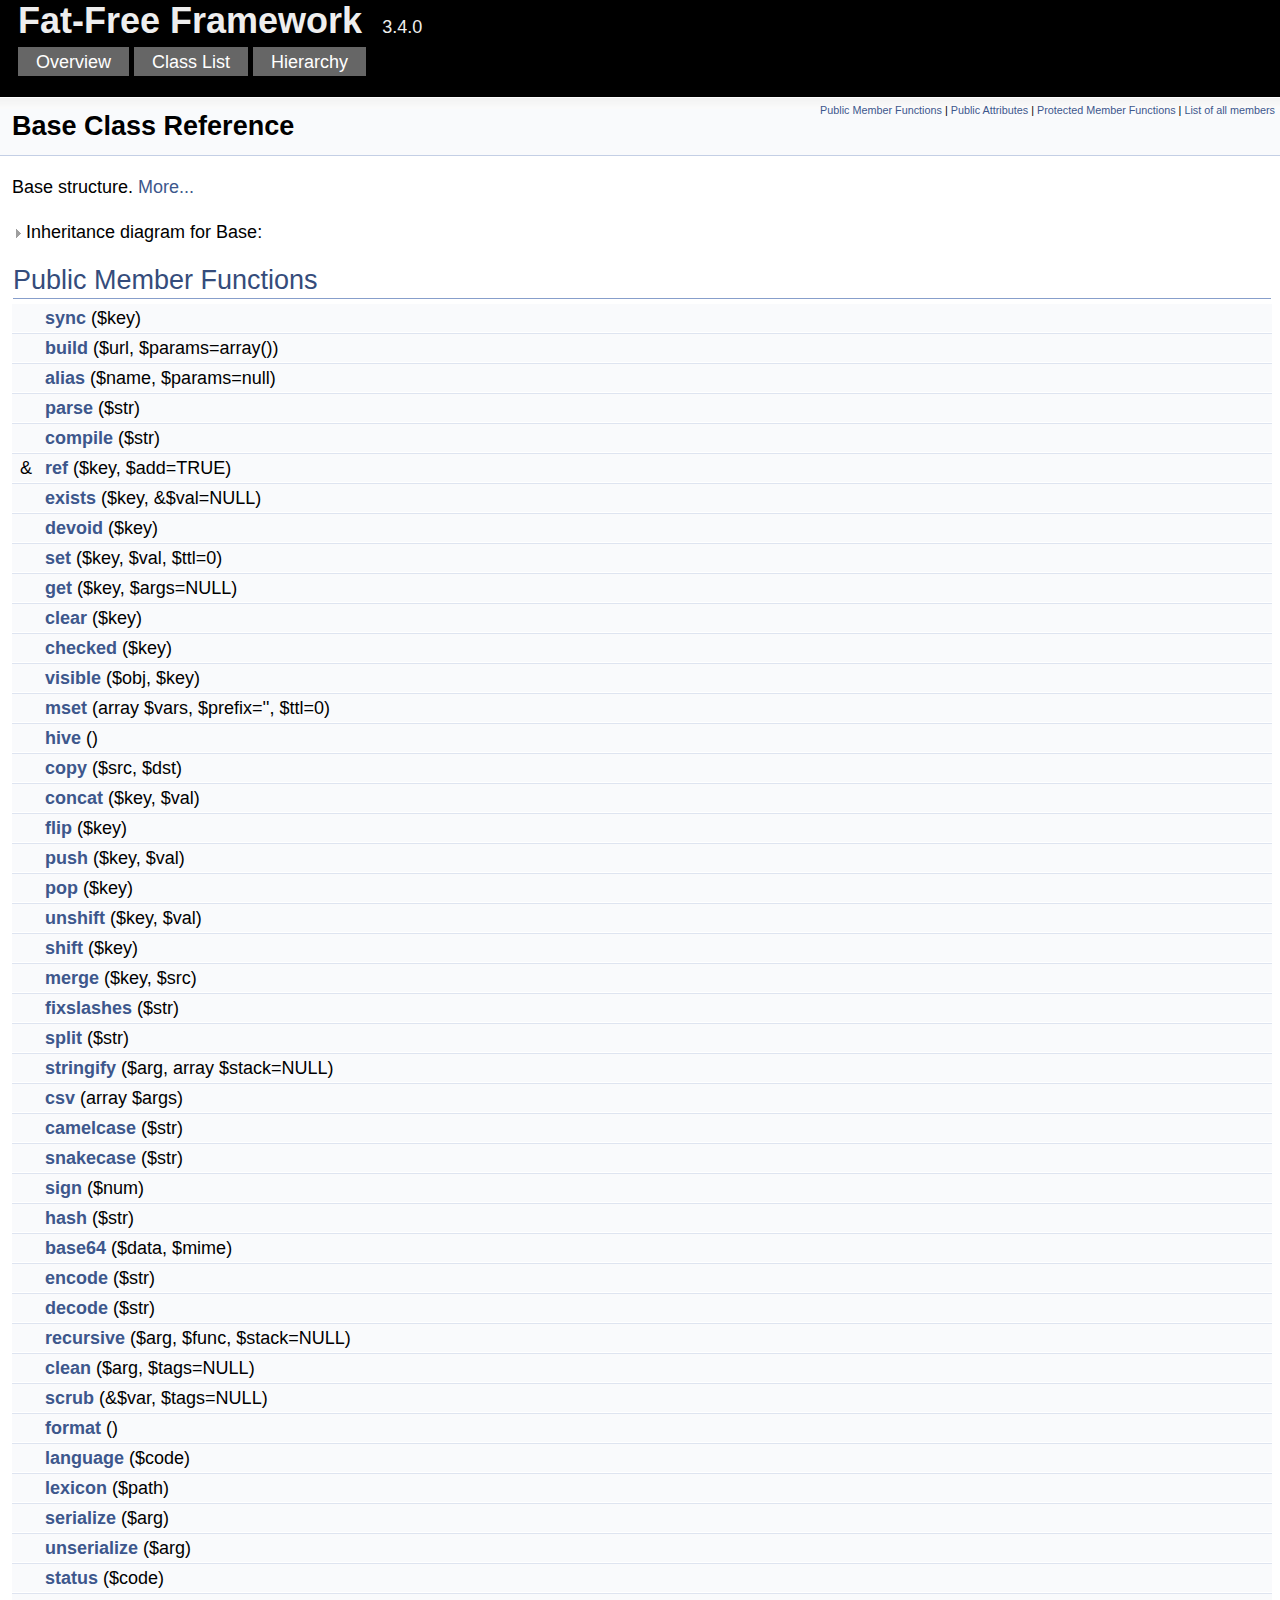
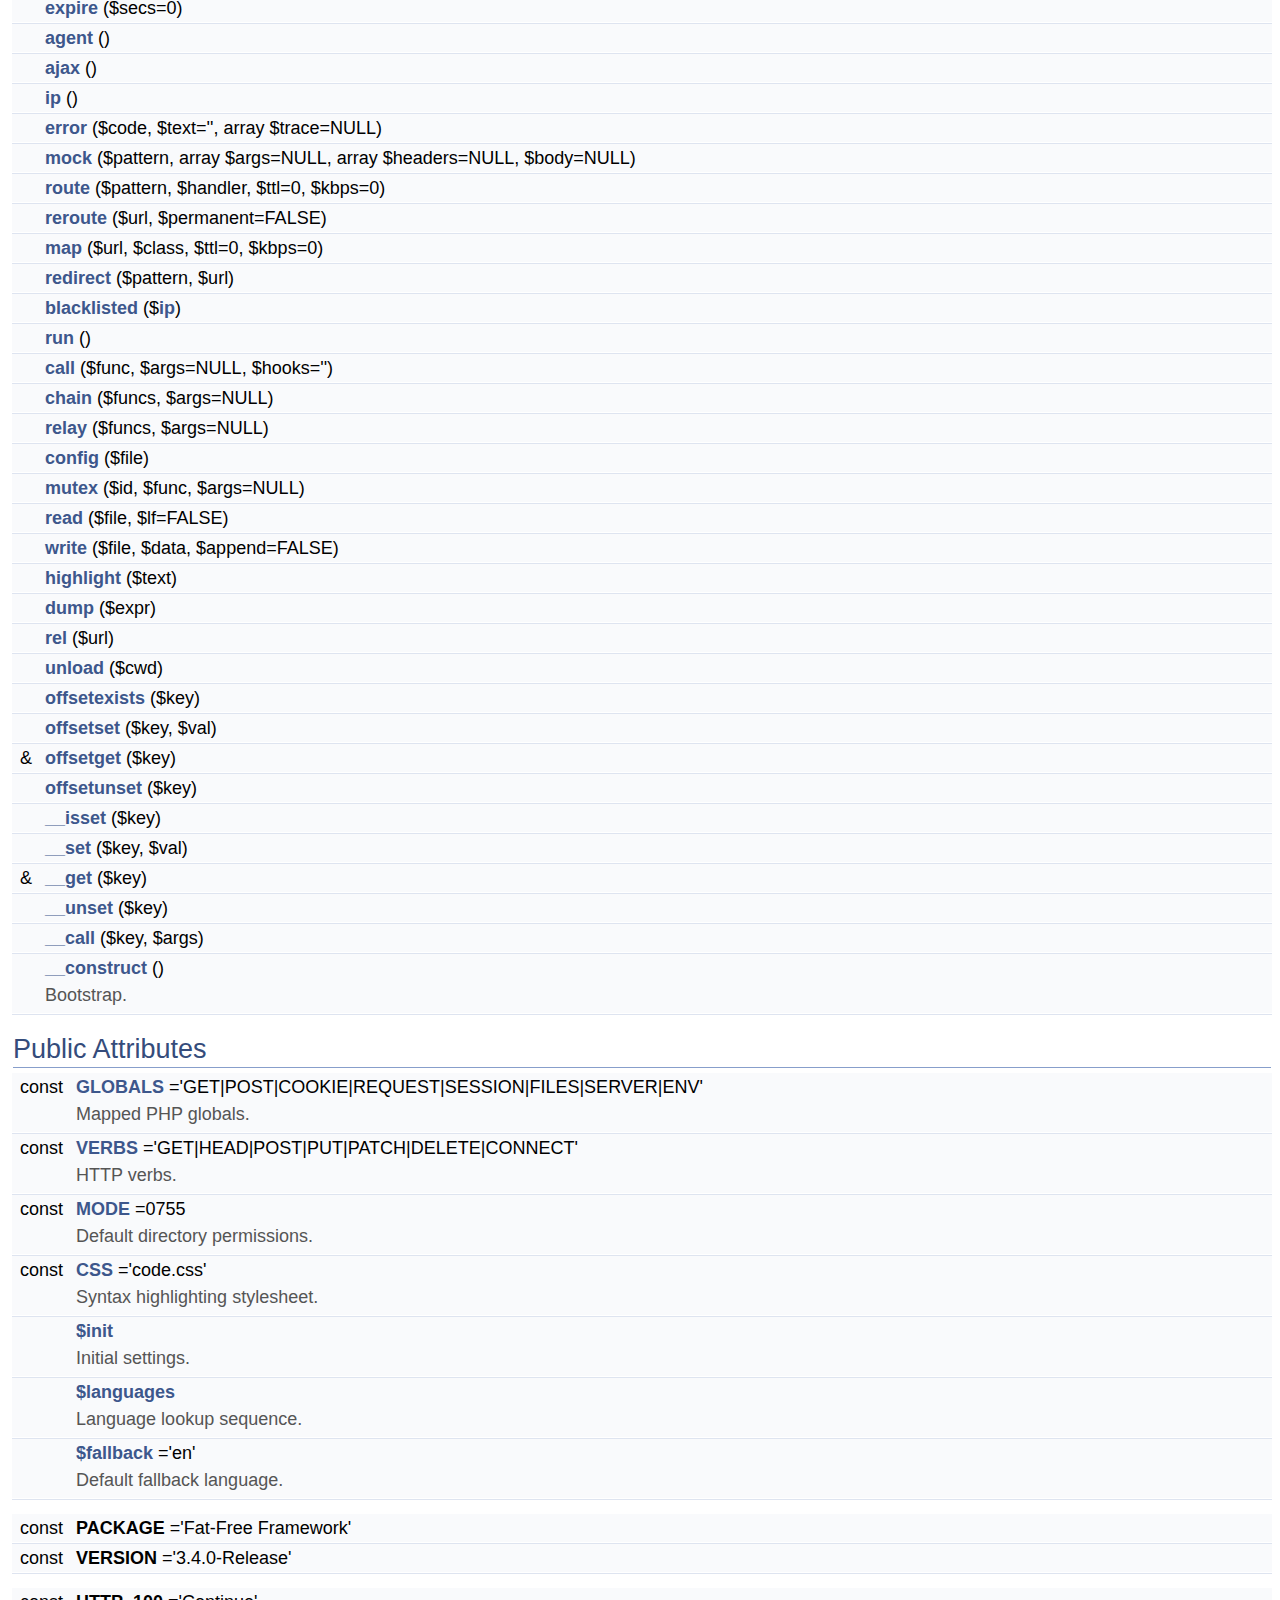
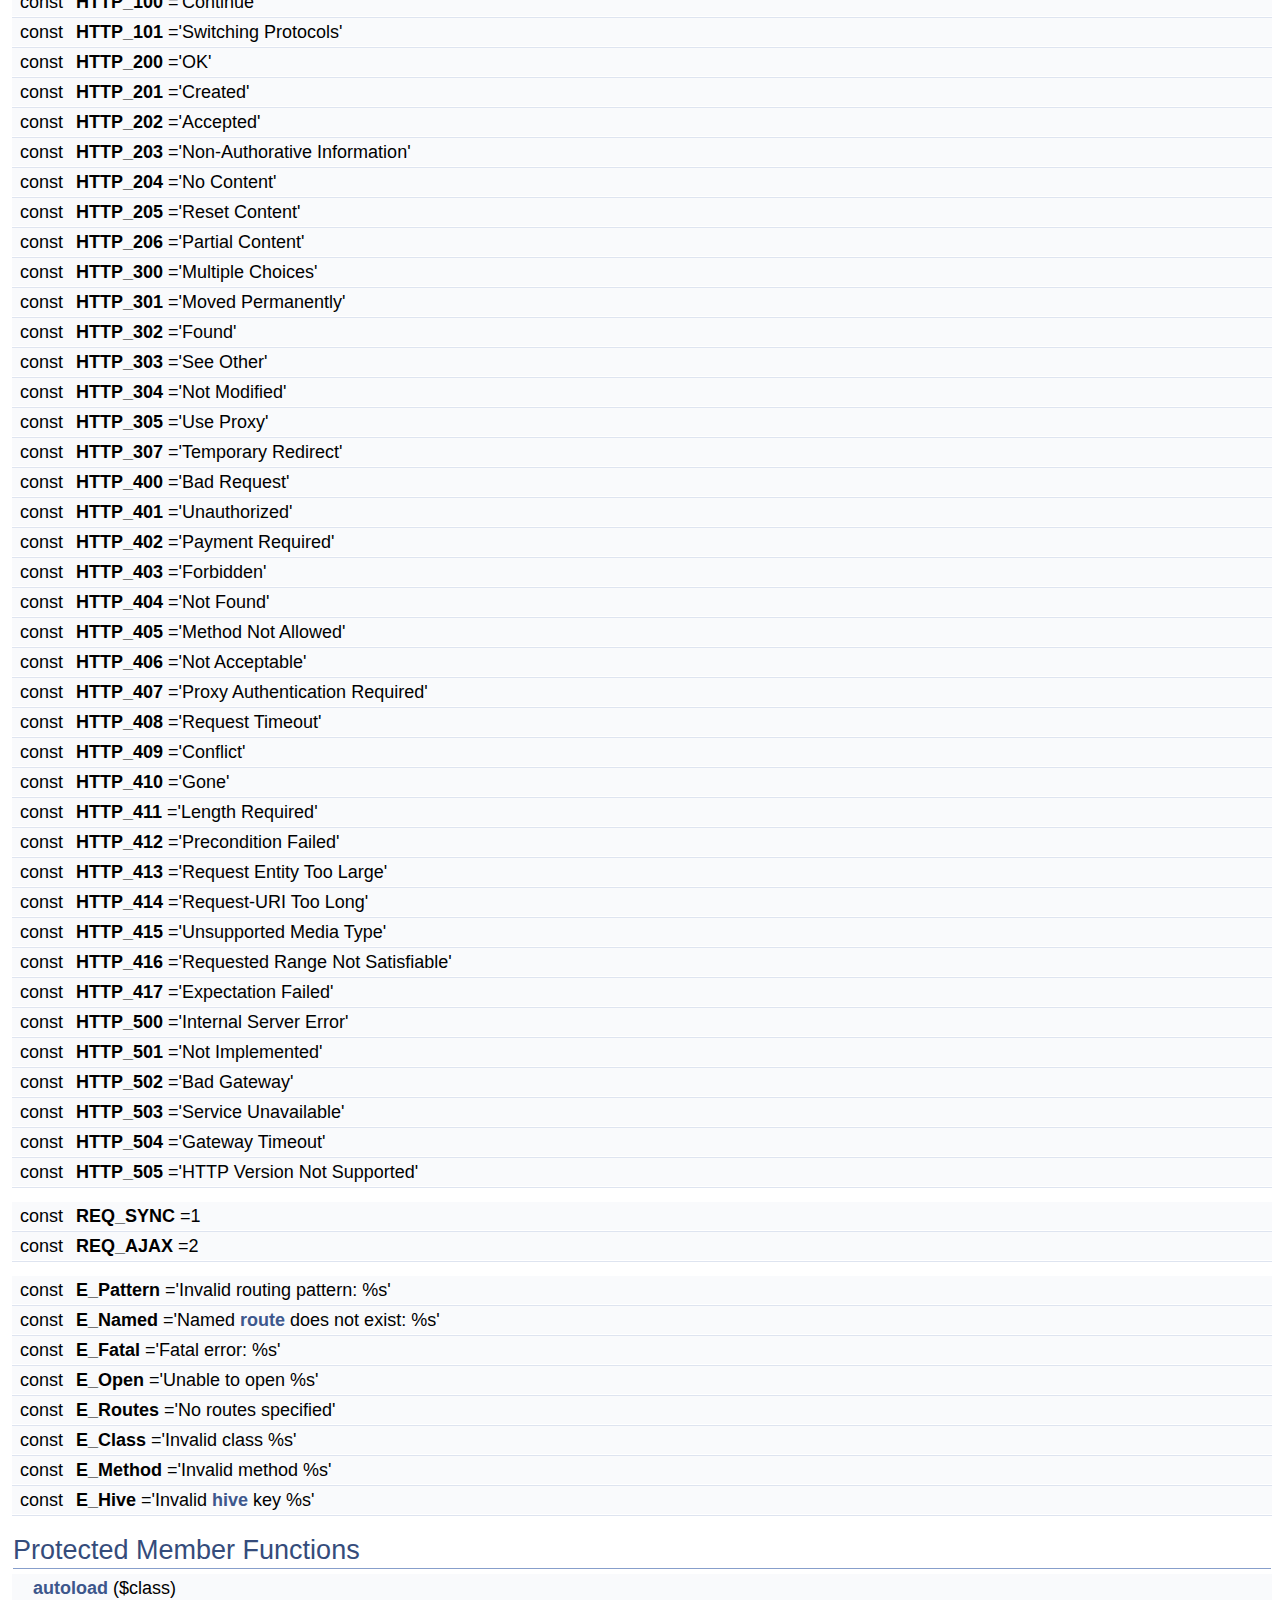
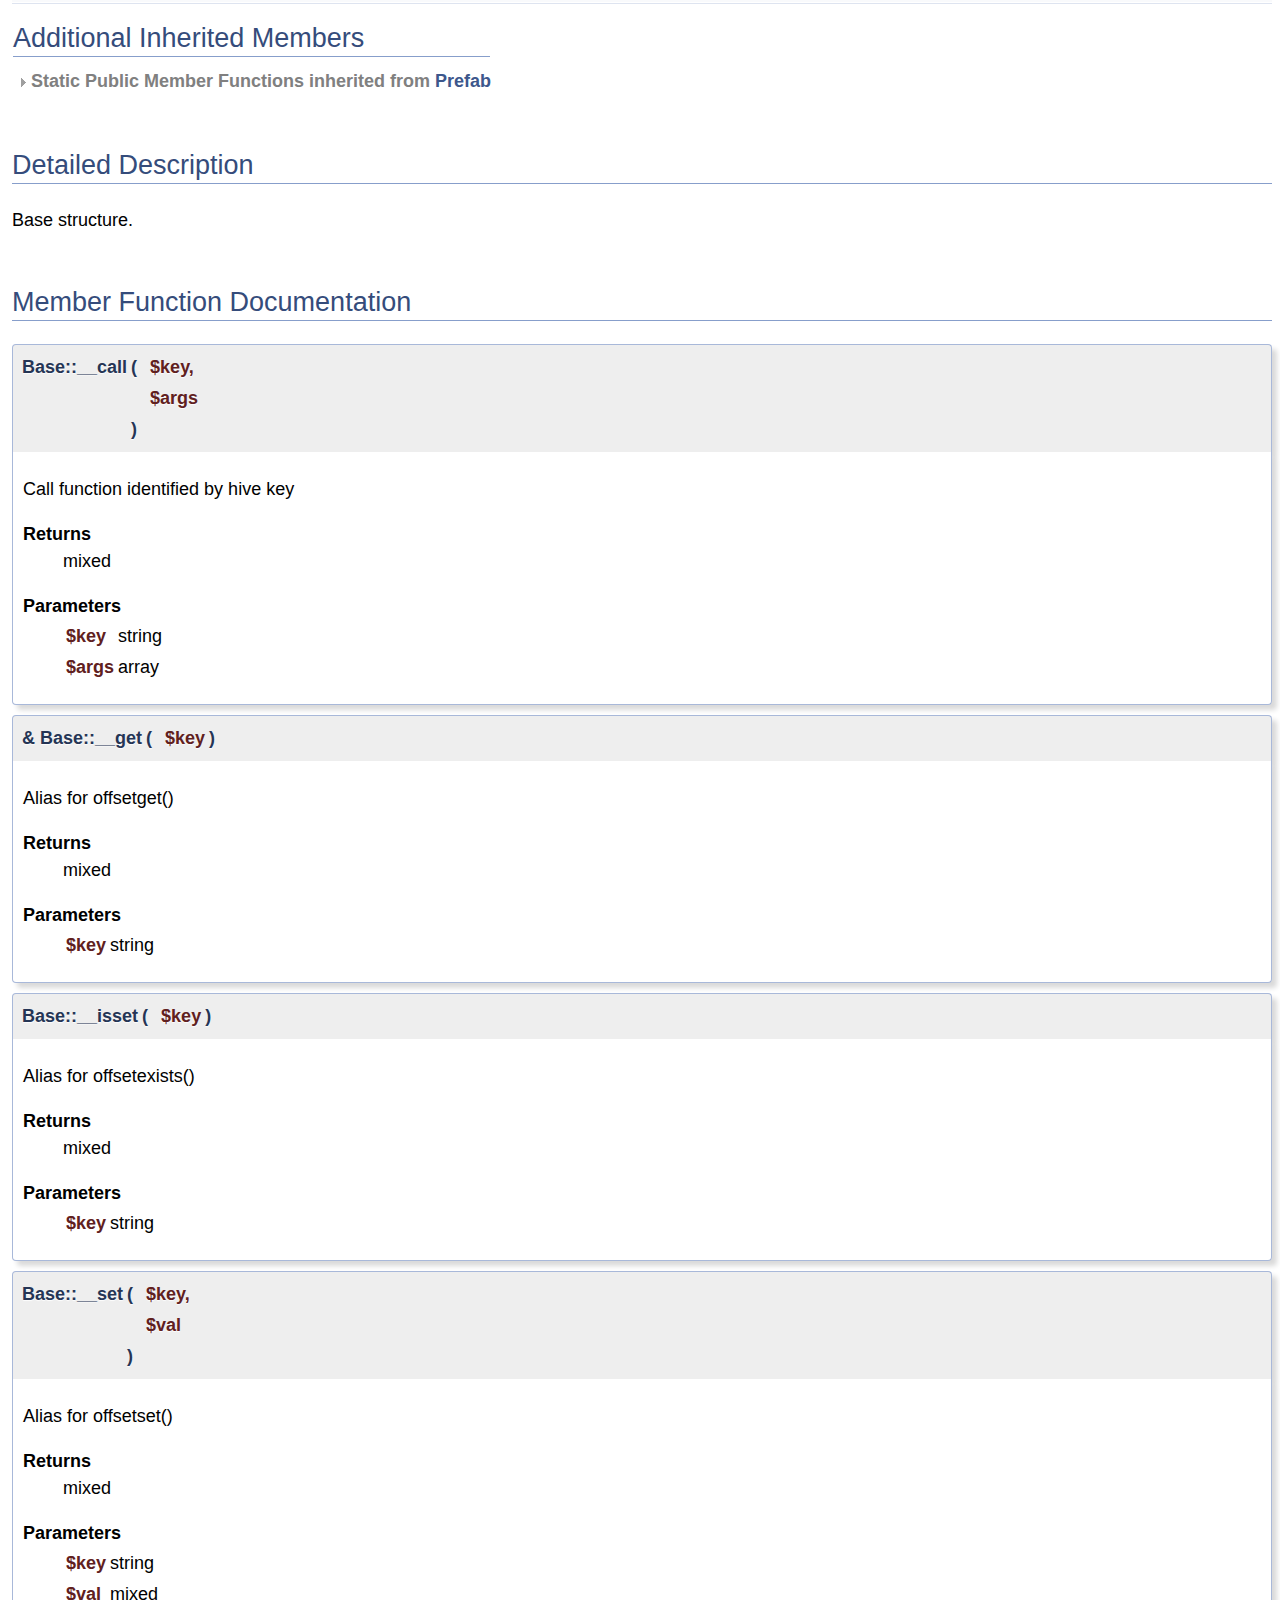
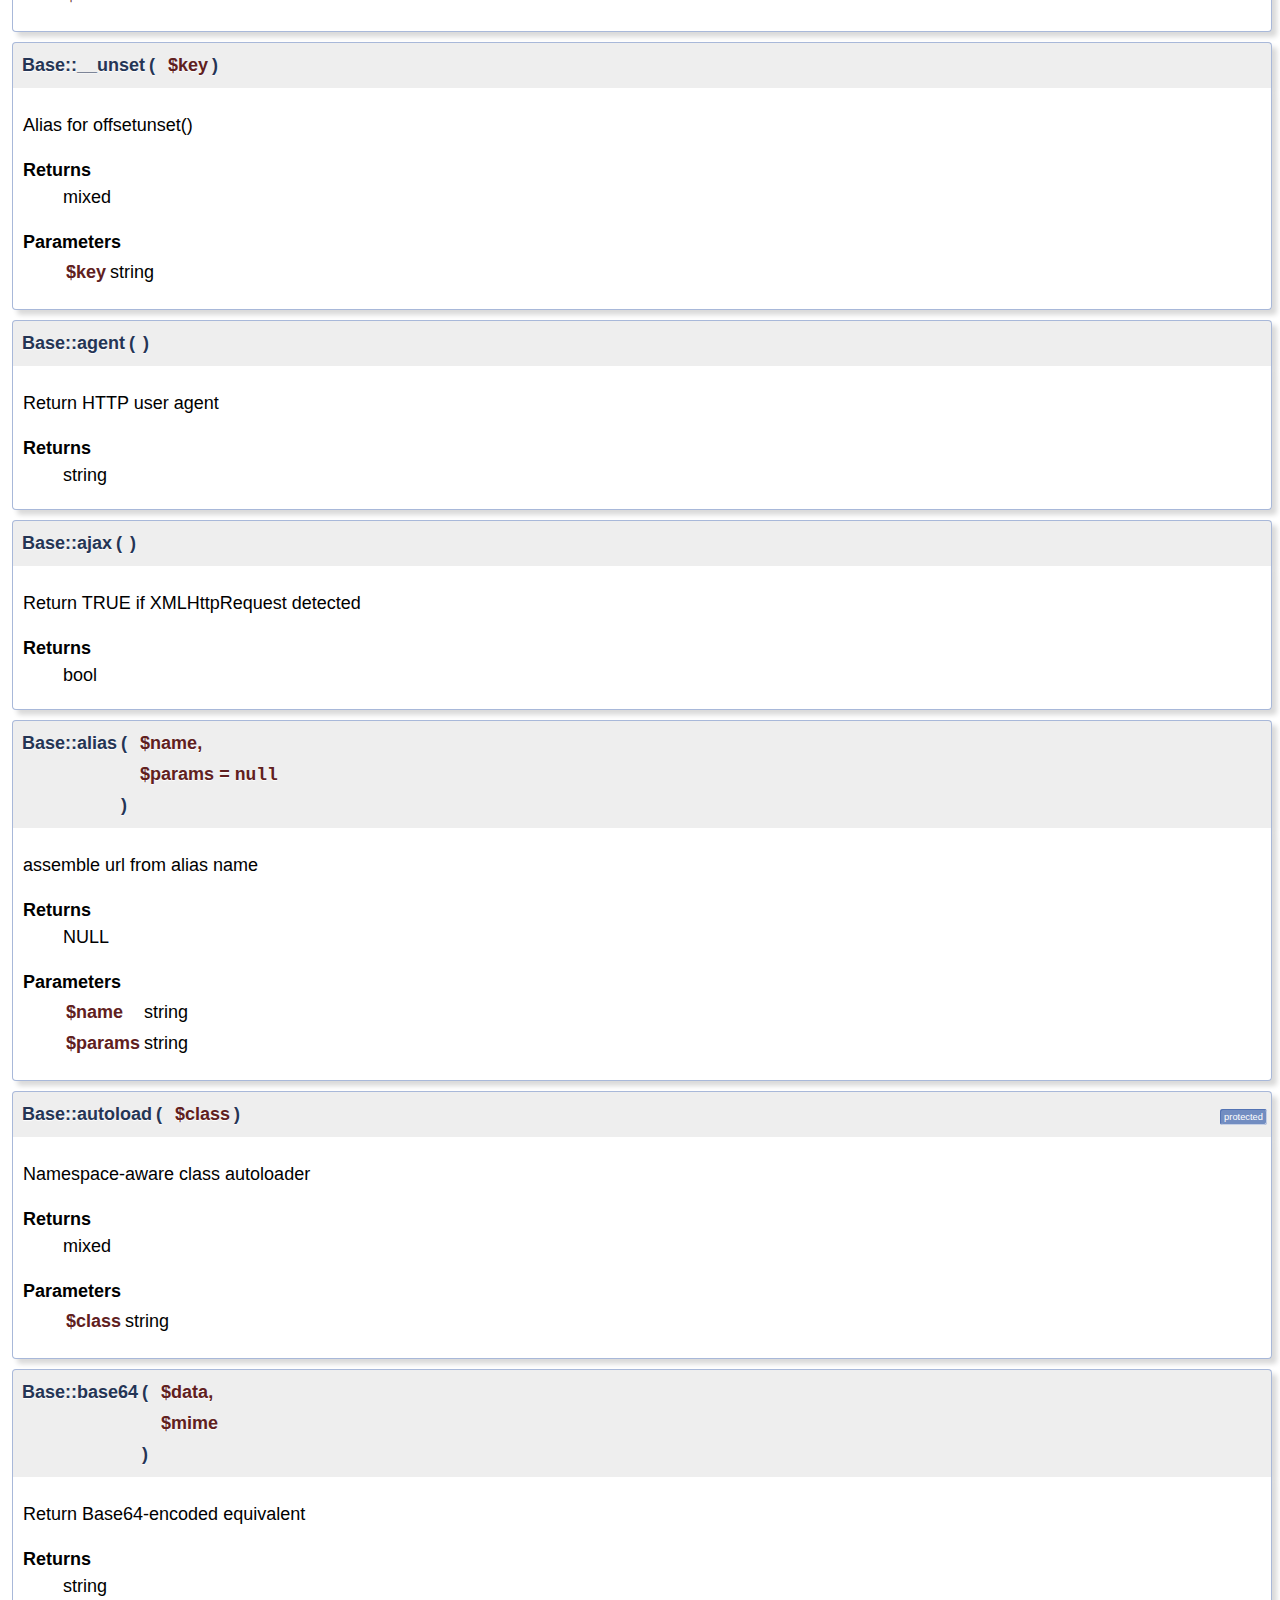
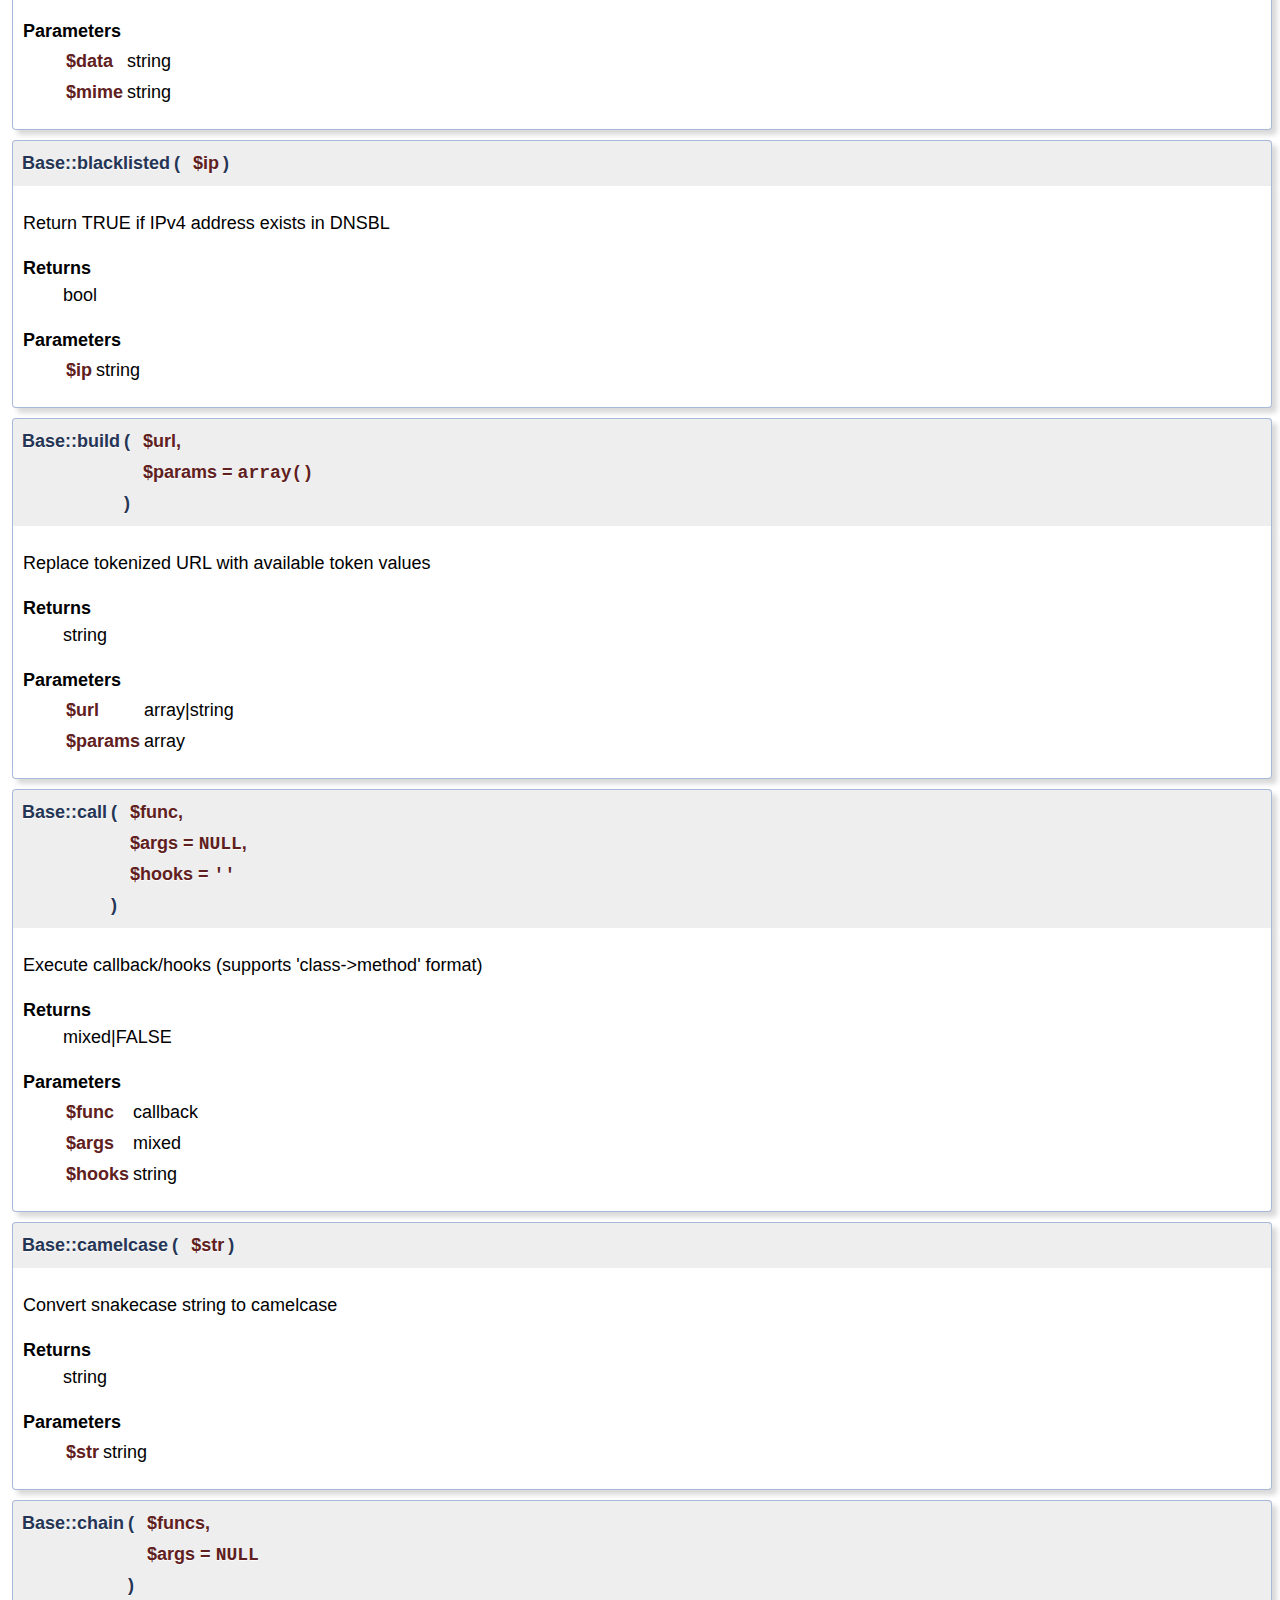
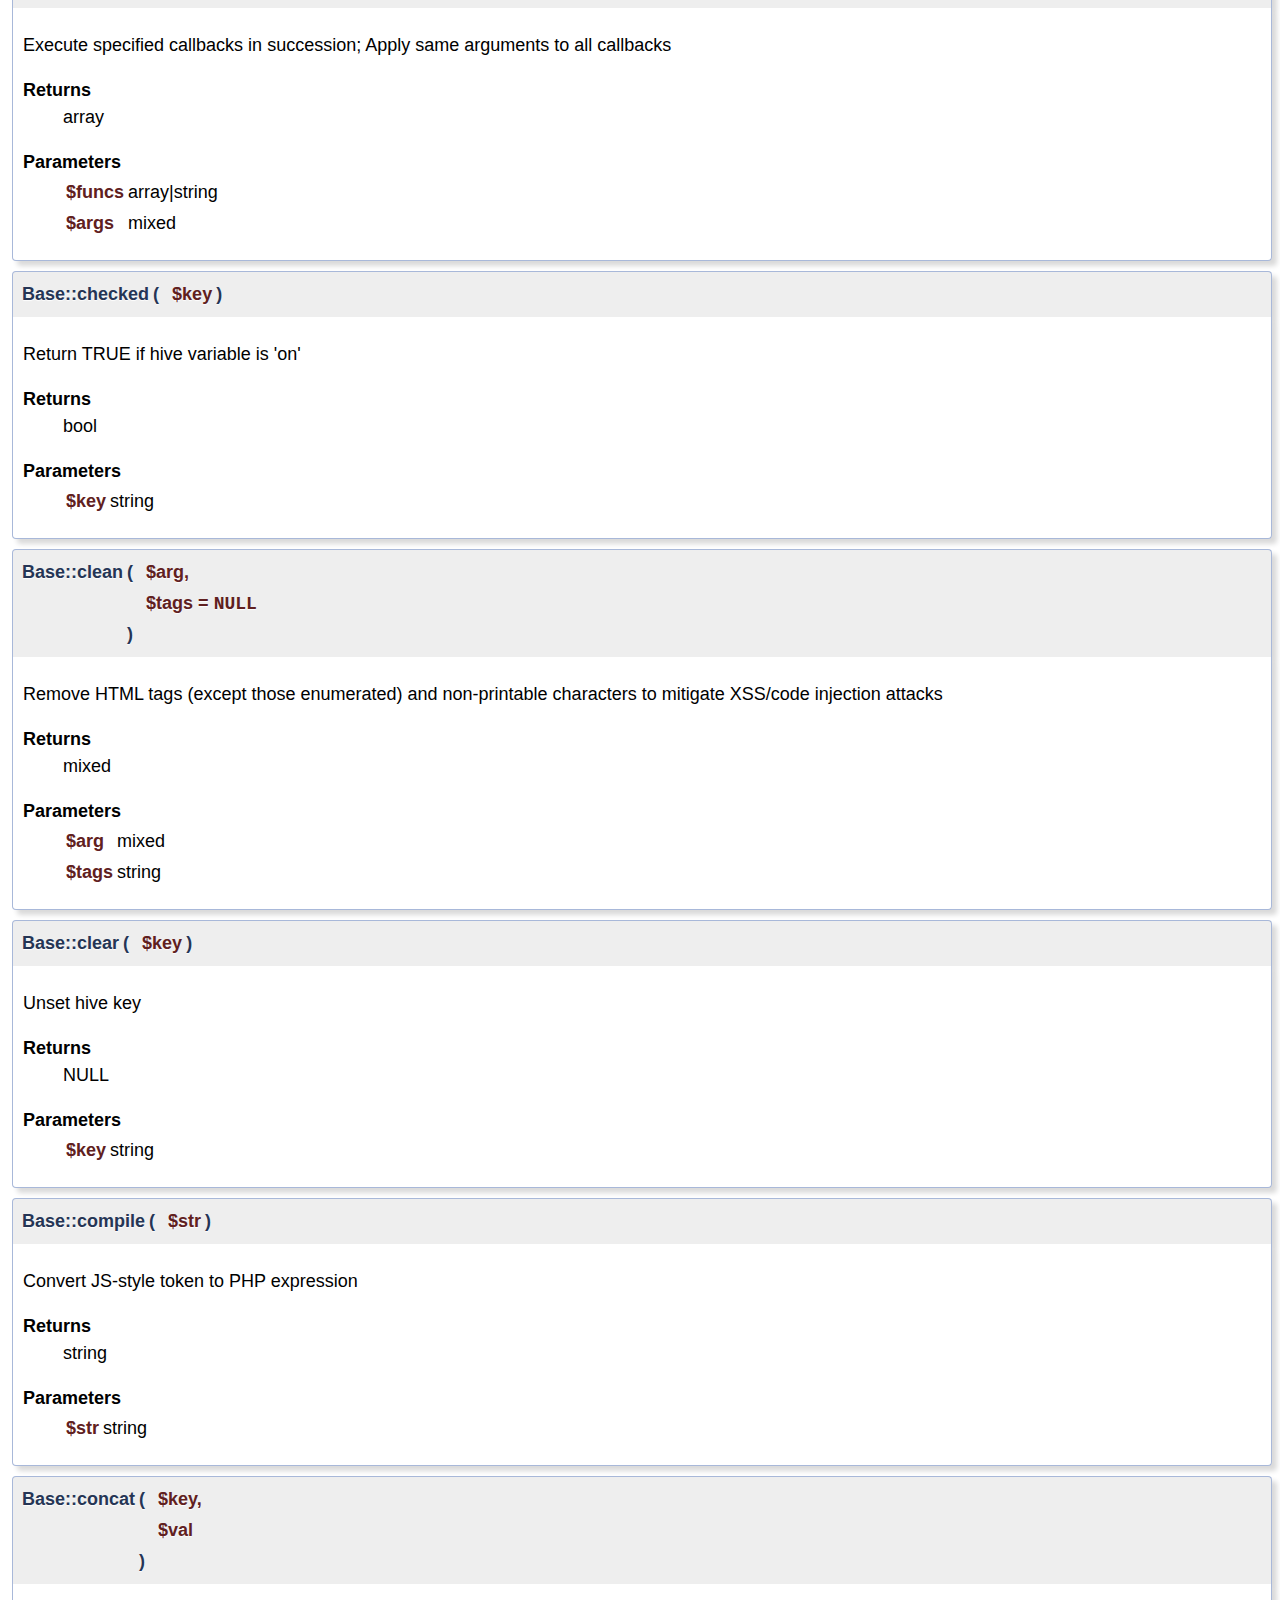
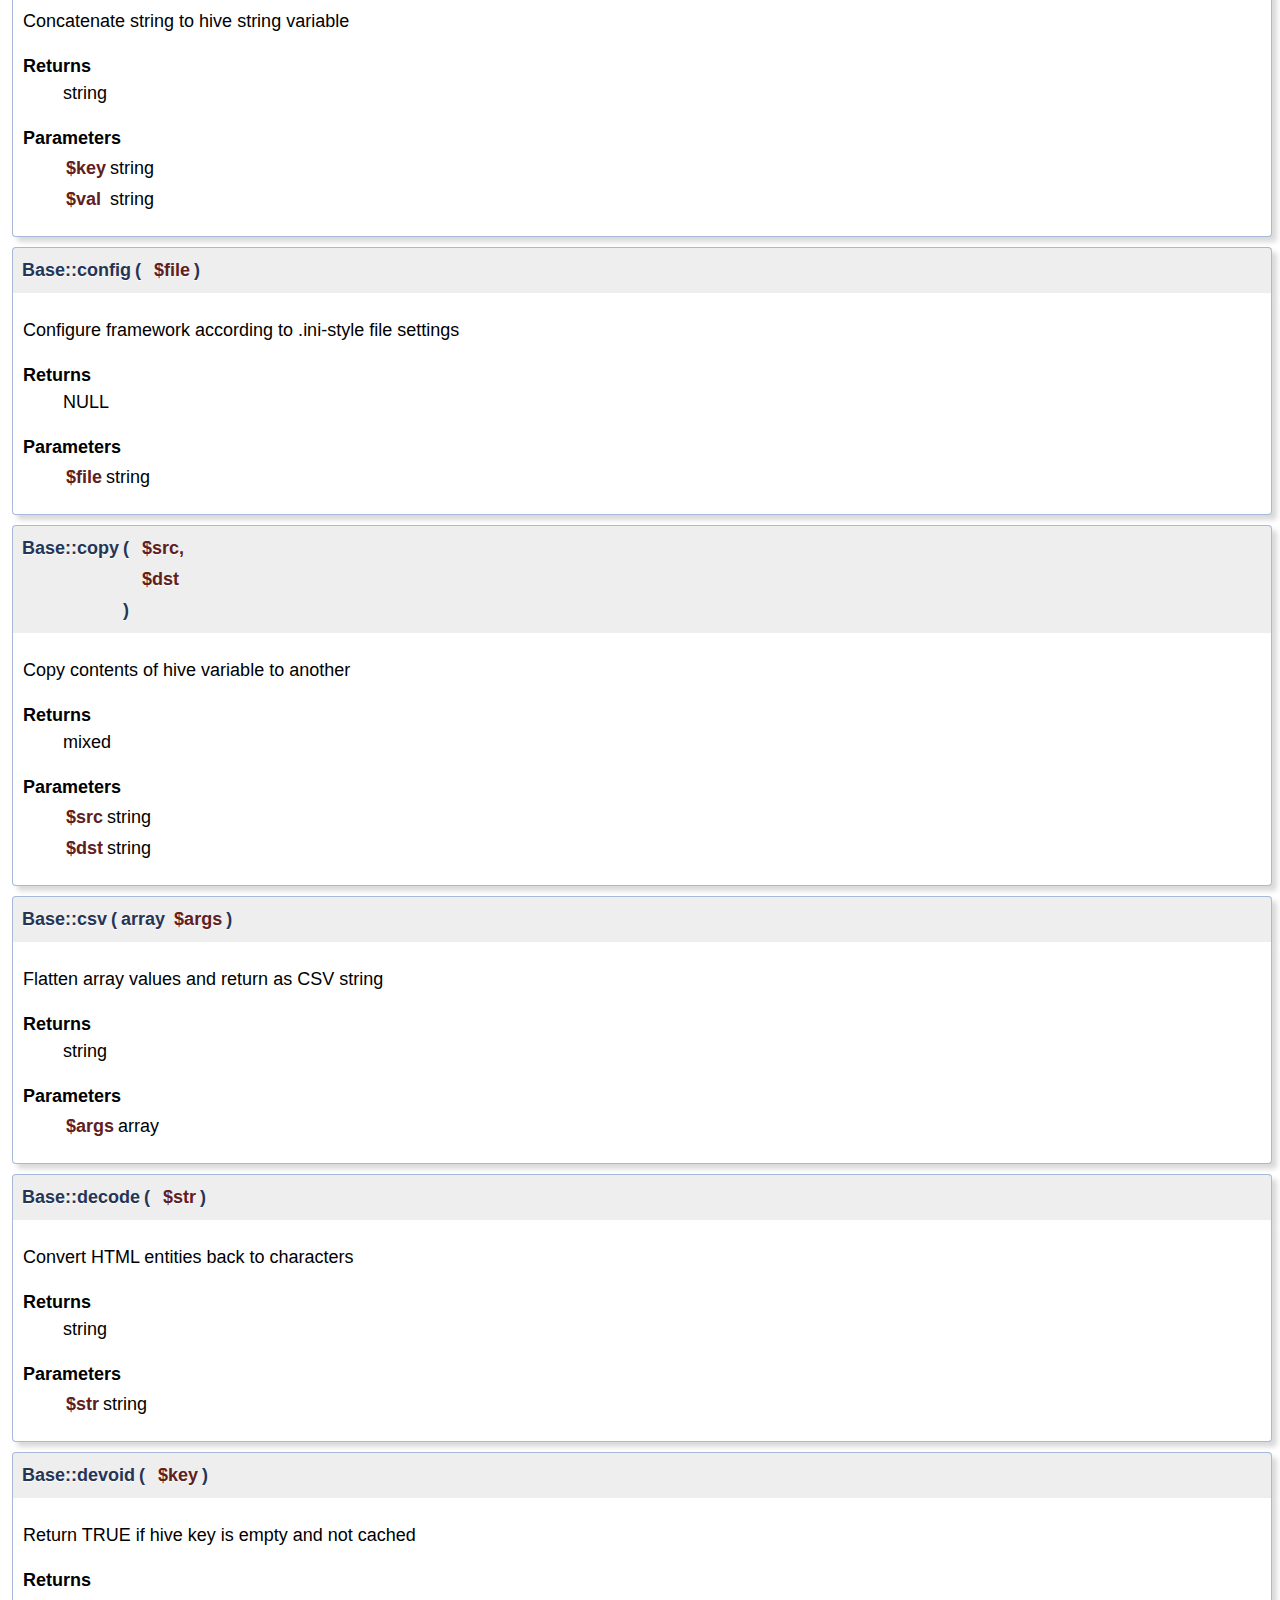
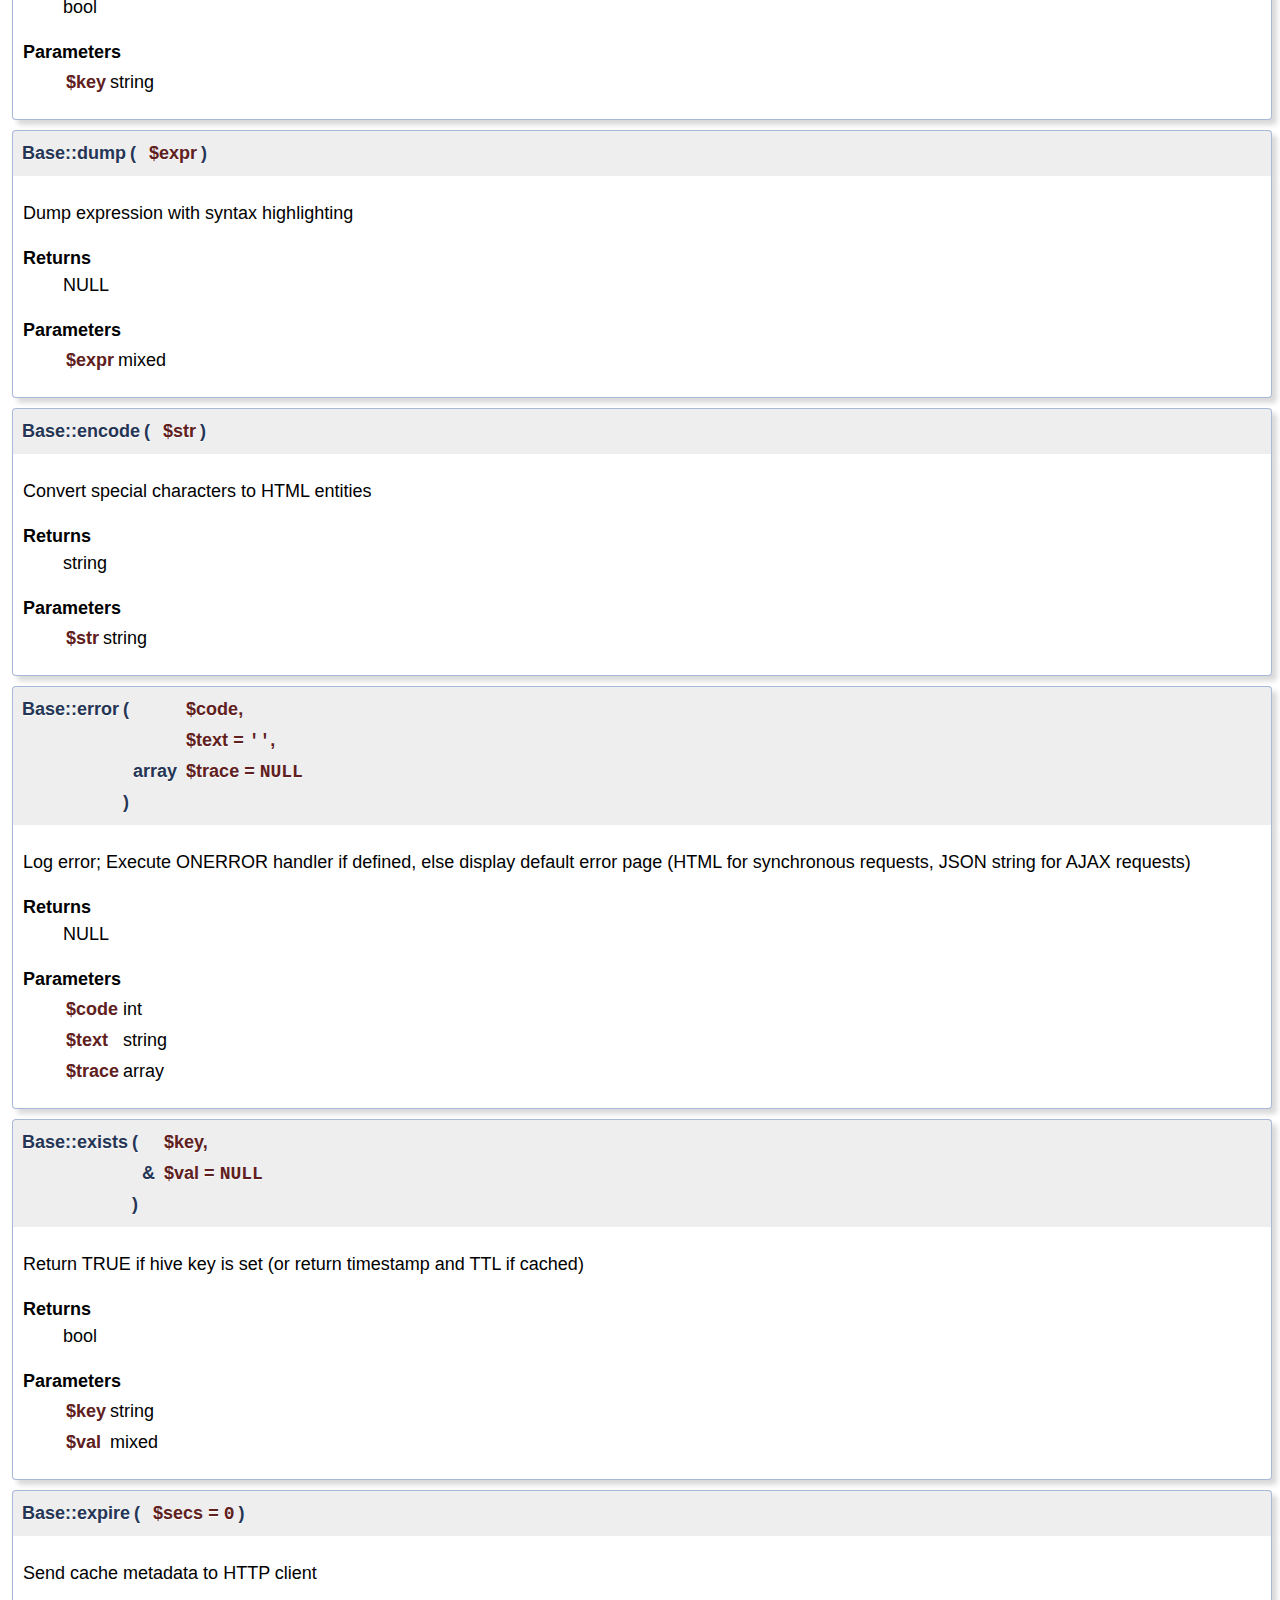
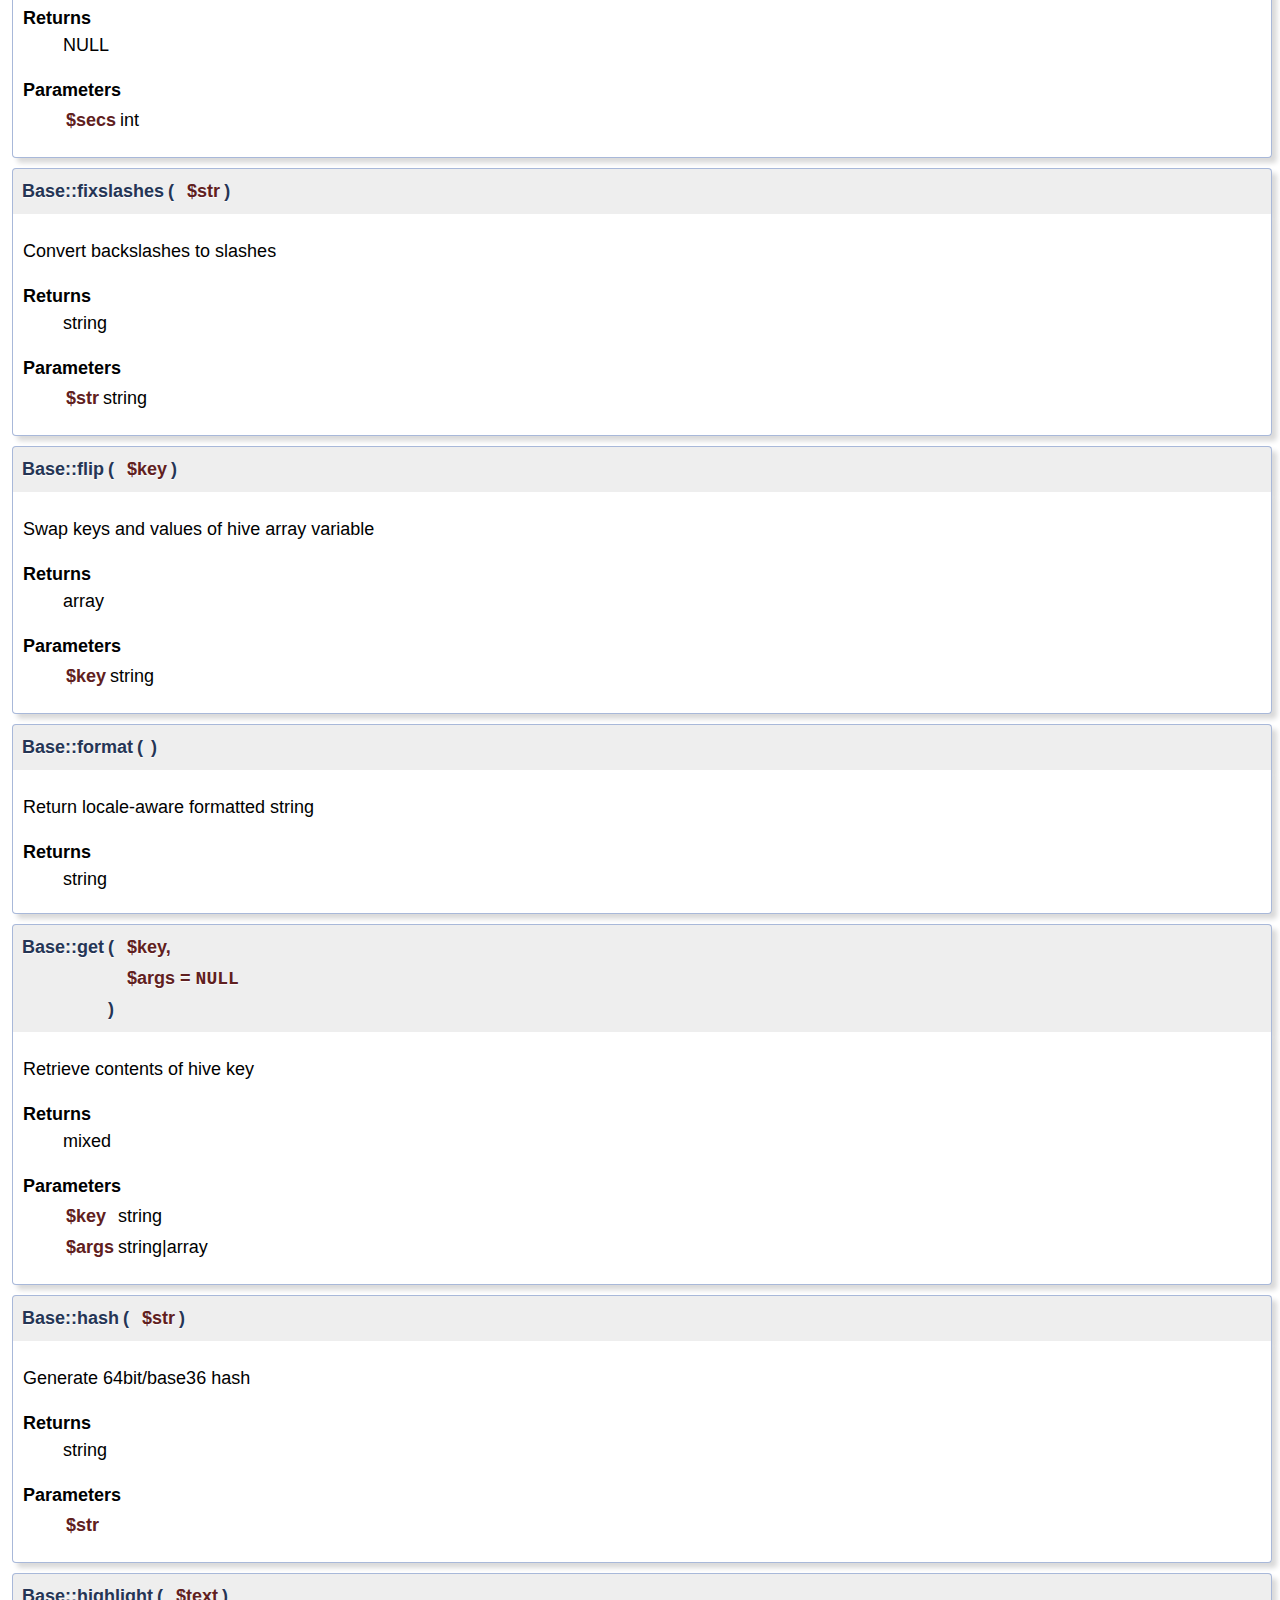
<file: www/api/lib/api/classBase.html>
<!-- HTML header for doxygen 1.8.5-->
<!DOCTYPE html PUBLIC "-//W3C//DTD XHTML 1.0 Transitional//EN" "http://www.w3.org/TR/xhtml1/DTD/xhtml1-transitional.dtd">
<html xmlns="http://www.w3.org/1999/xhtml">
<head>
<meta http-equiv="Content-Type" content="text/xhtml;charset=UTF-8"/>
<meta http-equiv="X-UA-Compatible" content="IE=9"/>
<meta name="generator" content="Doxygen 1.8.9"/>
<title>Fat-Free Framework: Base Class Reference</title>
<link href="tabs.css" rel="stylesheet" type="text/css"/>
<script type="text/javascript" src="jquery.js"></script>
<script type="text/javascript" src="dynsections.js"></script>
<link href="doxygen.css" rel="stylesheet" type="text/css" />
</head>
<body>
<div id="top"><!-- do not remove this div, it is closed by doxygen! -->
<div id="titlearea">
<table cellspacing="0" cellpadding="0">
 <tbody>
 <tr style="height: 56px;">
  <td style="padding-left: 0.5em;">
   <div id="projectname">Fat-Free Framework
   &#160;<span id="projectnumber">3.4.0</span>
   &#160;<span class="menu"><a href="index.html">Overview</a> <a href="annotated.html">Class List</a> <a href="hierarchy.html">Hierarchy</a></span>
   </div>
  </td>
 </tr>
 </tbody>
</table>
</div>
<!-- end header part -->
<!-- Generated by Doxygen 1.8.9 -->
</div><!-- top -->
<div class="header">
  <div class="summary">
<a href="#pub-methods">Public Member Functions</a> &#124;
<a href="#pub-attribs">Public Attributes</a> &#124;
<a href="#pro-methods">Protected Member Functions</a> &#124;
<a href="classBase-members.html">List of all members</a>  </div>
  <div class="headertitle">
<div class="title">Base Class Reference</div>  </div>
</div><!--header-->
<div class="contents">

<p>Base structure.  
 <a href="classBase.html#details">More...</a></p>
<div id="dynsection-0" onclick="return toggleVisibility(this)" class="dynheader closed" style="cursor:pointer;">
  <img id="dynsection-0-trigger" src="closed.png" alt="+"/> Inheritance diagram for Base:</div>
<div id="dynsection-0-summary" class="dynsummary" style="display:block;">
</div>
<div id="dynsection-0-content" class="dyncontent" style="display:none;">
 <div class="center">
  <img src="classBase.png" usemap="#Base_map" alt=""/>
  <map id="Base_map" name="Base_map">
<area href="classPrefab.html" title="Factory class for single-instance objects. " alt="Prefab" shape="rect" coords="0,0,87,24"/>
</map>
 </div></div>
<table class="memberdecls">
<tr class="heading"><td colspan="2"><h2 class="groupheader"><a name="pub-methods"></a>
Public Member Functions</h2></td></tr>
<tr class="memitem:a3f90ecb52563183ce6685b5e86a7343f"><td class="memItemLeft" align="right" valign="top">&#160;</td><td class="memItemRight" valign="bottom"><a class="el" href="classBase.html#a3f90ecb52563183ce6685b5e86a7343f">sync</a> ($key)</td></tr>
<tr class="separator:a3f90ecb52563183ce6685b5e86a7343f"><td class="memSeparator" colspan="2">&#160;</td></tr>
<tr class="memitem:a3a61af1d5b76bca46c2a0013aad973a1"><td class="memItemLeft" align="right" valign="top">&#160;</td><td class="memItemRight" valign="bottom"><a class="el" href="classBase.html#a3a61af1d5b76bca46c2a0013aad973a1">build</a> ($url, $params=array())</td></tr>
<tr class="separator:a3a61af1d5b76bca46c2a0013aad973a1"><td class="memSeparator" colspan="2">&#160;</td></tr>
<tr class="memitem:ac8d8d7dc762923f0617c67f1efa20389"><td class="memItemLeft" align="right" valign="top">&#160;</td><td class="memItemRight" valign="bottom"><a class="el" href="classBase.html#ac8d8d7dc762923f0617c67f1efa20389">alias</a> ($name, $params=null)</td></tr>
<tr class="separator:ac8d8d7dc762923f0617c67f1efa20389"><td class="memSeparator" colspan="2">&#160;</td></tr>
<tr class="memitem:ac0a6dfcaada94cfac4ee0e6c88c33cbb"><td class="memItemLeft" align="right" valign="top">&#160;</td><td class="memItemRight" valign="bottom"><a class="el" href="classBase.html#ac0a6dfcaada94cfac4ee0e6c88c33cbb">parse</a> ($str)</td></tr>
<tr class="separator:ac0a6dfcaada94cfac4ee0e6c88c33cbb"><td class="memSeparator" colspan="2">&#160;</td></tr>
<tr class="memitem:a37886c521bc03eaeeb09ddaf3eddad51"><td class="memItemLeft" align="right" valign="top">&#160;</td><td class="memItemRight" valign="bottom"><a class="el" href="classBase.html#a37886c521bc03eaeeb09ddaf3eddad51">compile</a> ($str)</td></tr>
<tr class="separator:a37886c521bc03eaeeb09ddaf3eddad51"><td class="memSeparator" colspan="2">&#160;</td></tr>
<tr class="memitem:a92a30bfaee6b74c11bcadde9c3b5e7b4"><td class="memItemLeft" align="right" valign="top">&amp;&#160;</td><td class="memItemRight" valign="bottom"><a class="el" href="classBase.html#a92a30bfaee6b74c11bcadde9c3b5e7b4">ref</a> ($key, $add=TRUE)</td></tr>
<tr class="separator:a92a30bfaee6b74c11bcadde9c3b5e7b4"><td class="memSeparator" colspan="2">&#160;</td></tr>
<tr class="memitem:ad458fe7ed181fa91b1d00ce64bbacc6c"><td class="memItemLeft" align="right" valign="top">&#160;</td><td class="memItemRight" valign="bottom"><a class="el" href="classBase.html#ad458fe7ed181fa91b1d00ce64bbacc6c">exists</a> ($key, &amp;$val=NULL)</td></tr>
<tr class="separator:ad458fe7ed181fa91b1d00ce64bbacc6c"><td class="memSeparator" colspan="2">&#160;</td></tr>
<tr class="memitem:aee1464381e7739bfa6d5e478c820e8ee"><td class="memItemLeft" align="right" valign="top">&#160;</td><td class="memItemRight" valign="bottom"><a class="el" href="classBase.html#aee1464381e7739bfa6d5e478c820e8ee">devoid</a> ($key)</td></tr>
<tr class="separator:aee1464381e7739bfa6d5e478c820e8ee"><td class="memSeparator" colspan="2">&#160;</td></tr>
<tr class="memitem:aab983d5f36c247fc8cf60d039a755d44"><td class="memItemLeft" align="right" valign="top">&#160;</td><td class="memItemRight" valign="bottom"><a class="el" href="classBase.html#aab983d5f36c247fc8cf60d039a755d44">set</a> ($key, $val, $ttl=0)</td></tr>
<tr class="separator:aab983d5f36c247fc8cf60d039a755d44"><td class="memSeparator" colspan="2">&#160;</td></tr>
<tr class="memitem:ae649e2503f9d0d3b7e8a81cafa840bc2"><td class="memItemLeft" align="right" valign="top">&#160;</td><td class="memItemRight" valign="bottom"><a class="el" href="classBase.html#ae649e2503f9d0d3b7e8a81cafa840bc2">get</a> ($key, $args=NULL)</td></tr>
<tr class="separator:ae649e2503f9d0d3b7e8a81cafa840bc2"><td class="memSeparator" colspan="2">&#160;</td></tr>
<tr class="memitem:a8e39da8c33ab94ca97304960885a0a84"><td class="memItemLeft" align="right" valign="top">&#160;</td><td class="memItemRight" valign="bottom"><a class="el" href="classBase.html#a8e39da8c33ab94ca97304960885a0a84">clear</a> ($key)</td></tr>
<tr class="separator:a8e39da8c33ab94ca97304960885a0a84"><td class="memSeparator" colspan="2">&#160;</td></tr>
<tr class="memitem:ae6053c4004de80fec1d6e18964ba28fc"><td class="memItemLeft" align="right" valign="top">&#160;</td><td class="memItemRight" valign="bottom"><a class="el" href="classBase.html#ae6053c4004de80fec1d6e18964ba28fc">checked</a> ($key)</td></tr>
<tr class="separator:ae6053c4004de80fec1d6e18964ba28fc"><td class="memSeparator" colspan="2">&#160;</td></tr>
<tr class="memitem:a9fb9ea0edc68896341883302ace97490"><td class="memItemLeft" align="right" valign="top">&#160;</td><td class="memItemRight" valign="bottom"><a class="el" href="classBase.html#a9fb9ea0edc68896341883302ace97490">visible</a> ($obj, $key)</td></tr>
<tr class="separator:a9fb9ea0edc68896341883302ace97490"><td class="memSeparator" colspan="2">&#160;</td></tr>
<tr class="memitem:acdec878d017a7a655bb086a68b2e68f7"><td class="memItemLeft" align="right" valign="top">&#160;</td><td class="memItemRight" valign="bottom"><a class="el" href="classBase.html#acdec878d017a7a655bb086a68b2e68f7">mset</a> (array $vars, $prefix='', $ttl=0)</td></tr>
<tr class="separator:acdec878d017a7a655bb086a68b2e68f7"><td class="memSeparator" colspan="2">&#160;</td></tr>
<tr class="memitem:a78fdab7afe66dd894c3dee07681f3988"><td class="memItemLeft" align="right" valign="top">&#160;</td><td class="memItemRight" valign="bottom"><a class="el" href="classBase.html#a78fdab7afe66dd894c3dee07681f3988">hive</a> ()</td></tr>
<tr class="separator:a78fdab7afe66dd894c3dee07681f3988"><td class="memSeparator" colspan="2">&#160;</td></tr>
<tr class="memitem:a216fdbaf394fb52fa5ac74e6f10e3ddd"><td class="memItemLeft" align="right" valign="top">&#160;</td><td class="memItemRight" valign="bottom"><a class="el" href="classBase.html#a216fdbaf394fb52fa5ac74e6f10e3ddd">copy</a> ($src, $dst)</td></tr>
<tr class="separator:a216fdbaf394fb52fa5ac74e6f10e3ddd"><td class="memSeparator" colspan="2">&#160;</td></tr>
<tr class="memitem:a2f23c5b0a5cae38bce14184d811facb2"><td class="memItemLeft" align="right" valign="top">&#160;</td><td class="memItemRight" valign="bottom"><a class="el" href="classBase.html#a2f23c5b0a5cae38bce14184d811facb2">concat</a> ($key, $val)</td></tr>
<tr class="separator:a2f23c5b0a5cae38bce14184d811facb2"><td class="memSeparator" colspan="2">&#160;</td></tr>
<tr class="memitem:a68e610ec7dc8693c19add10d0523eddb"><td class="memItemLeft" align="right" valign="top">&#160;</td><td class="memItemRight" valign="bottom"><a class="el" href="classBase.html#a68e610ec7dc8693c19add10d0523eddb">flip</a> ($key)</td></tr>
<tr class="separator:a68e610ec7dc8693c19add10d0523eddb"><td class="memSeparator" colspan="2">&#160;</td></tr>
<tr class="memitem:abf4b04cc1b0234b5ef98862f5e0d29d2"><td class="memItemLeft" align="right" valign="top">&#160;</td><td class="memItemRight" valign="bottom"><a class="el" href="classBase.html#abf4b04cc1b0234b5ef98862f5e0d29d2">push</a> ($key, $val)</td></tr>
<tr class="separator:abf4b04cc1b0234b5ef98862f5e0d29d2"><td class="memSeparator" colspan="2">&#160;</td></tr>
<tr class="memitem:a947186a7f68bd4cc42a1fc14dac3d104"><td class="memItemLeft" align="right" valign="top">&#160;</td><td class="memItemRight" valign="bottom"><a class="el" href="classBase.html#a947186a7f68bd4cc42a1fc14dac3d104">pop</a> ($key)</td></tr>
<tr class="separator:a947186a7f68bd4cc42a1fc14dac3d104"><td class="memSeparator" colspan="2">&#160;</td></tr>
<tr class="memitem:a373de39e7142db1af620f1aee97ee6a0"><td class="memItemLeft" align="right" valign="top">&#160;</td><td class="memItemRight" valign="bottom"><a class="el" href="classBase.html#a373de39e7142db1af620f1aee97ee6a0">unshift</a> ($key, $val)</td></tr>
<tr class="separator:a373de39e7142db1af620f1aee97ee6a0"><td class="memSeparator" colspan="2">&#160;</td></tr>
<tr class="memitem:a0b538c1ce02240f0703fa679b24d81af"><td class="memItemLeft" align="right" valign="top">&#160;</td><td class="memItemRight" valign="bottom"><a class="el" href="classBase.html#a0b538c1ce02240f0703fa679b24d81af">shift</a> ($key)</td></tr>
<tr class="separator:a0b538c1ce02240f0703fa679b24d81af"><td class="memSeparator" colspan="2">&#160;</td></tr>
<tr class="memitem:a6e3349a27f7e7d364163671c40034c4f"><td class="memItemLeft" align="right" valign="top">&#160;</td><td class="memItemRight" valign="bottom"><a class="el" href="classBase.html#a6e3349a27f7e7d364163671c40034c4f">merge</a> ($key, $src)</td></tr>
<tr class="separator:a6e3349a27f7e7d364163671c40034c4f"><td class="memSeparator" colspan="2">&#160;</td></tr>
<tr class="memitem:a53d239f70d01cf7d50b63ca471135621"><td class="memItemLeft" align="right" valign="top">&#160;</td><td class="memItemRight" valign="bottom"><a class="el" href="classBase.html#a53d239f70d01cf7d50b63ca471135621">fixslashes</a> ($str)</td></tr>
<tr class="separator:a53d239f70d01cf7d50b63ca471135621"><td class="memSeparator" colspan="2">&#160;</td></tr>
<tr class="memitem:a1efebf1e125501f73ec189d46ca85dc6"><td class="memItemLeft" align="right" valign="top">&#160;</td><td class="memItemRight" valign="bottom"><a class="el" href="classBase.html#a1efebf1e125501f73ec189d46ca85dc6">split</a> ($str)</td></tr>
<tr class="separator:a1efebf1e125501f73ec189d46ca85dc6"><td class="memSeparator" colspan="2">&#160;</td></tr>
<tr class="memitem:abd371ce268918429e229fb8f0ebcffdf"><td class="memItemLeft" align="right" valign="top">&#160;</td><td class="memItemRight" valign="bottom"><a class="el" href="classBase.html#abd371ce268918429e229fb8f0ebcffdf">stringify</a> ($arg, array $stack=NULL)</td></tr>
<tr class="separator:abd371ce268918429e229fb8f0ebcffdf"><td class="memSeparator" colspan="2">&#160;</td></tr>
<tr class="memitem:a67f5cfa93b53742086f2572193eed77f"><td class="memItemLeft" align="right" valign="top">&#160;</td><td class="memItemRight" valign="bottom"><a class="el" href="classBase.html#a67f5cfa93b53742086f2572193eed77f">csv</a> (array $args)</td></tr>
<tr class="separator:a67f5cfa93b53742086f2572193eed77f"><td class="memSeparator" colspan="2">&#160;</td></tr>
<tr class="memitem:ae55996eb5c87d49d492b5962cc1c812c"><td class="memItemLeft" align="right" valign="top">&#160;</td><td class="memItemRight" valign="bottom"><a class="el" href="classBase.html#ae55996eb5c87d49d492b5962cc1c812c">camelcase</a> ($str)</td></tr>
<tr class="separator:ae55996eb5c87d49d492b5962cc1c812c"><td class="memSeparator" colspan="2">&#160;</td></tr>
<tr class="memitem:a711afef7e0aaf8b99d39574d44255fd6"><td class="memItemLeft" align="right" valign="top">&#160;</td><td class="memItemRight" valign="bottom"><a class="el" href="classBase.html#a711afef7e0aaf8b99d39574d44255fd6">snakecase</a> ($str)</td></tr>
<tr class="separator:a711afef7e0aaf8b99d39574d44255fd6"><td class="memSeparator" colspan="2">&#160;</td></tr>
<tr class="memitem:ac7168e7e61d55ce1da97b65b0abd6758"><td class="memItemLeft" align="right" valign="top">&#160;</td><td class="memItemRight" valign="bottom"><a class="el" href="classBase.html#ac7168e7e61d55ce1da97b65b0abd6758">sign</a> ($num)</td></tr>
<tr class="separator:ac7168e7e61d55ce1da97b65b0abd6758"><td class="memSeparator" colspan="2">&#160;</td></tr>
<tr class="memitem:a235487fb89d2d6fa63375bdf6dfcd8f9"><td class="memItemLeft" align="right" valign="top">&#160;</td><td class="memItemRight" valign="bottom"><a class="el" href="classBase.html#a235487fb89d2d6fa63375bdf6dfcd8f9">hash</a> ($str)</td></tr>
<tr class="separator:a235487fb89d2d6fa63375bdf6dfcd8f9"><td class="memSeparator" colspan="2">&#160;</td></tr>
<tr class="memitem:ad0dc7b660974848154991b8013d9177e"><td class="memItemLeft" align="right" valign="top">&#160;</td><td class="memItemRight" valign="bottom"><a class="el" href="classBase.html#ad0dc7b660974848154991b8013d9177e">base64</a> ($data, $mime)</td></tr>
<tr class="separator:ad0dc7b660974848154991b8013d9177e"><td class="memSeparator" colspan="2">&#160;</td></tr>
<tr class="memitem:a799ccd918201601be74d8e8cf578c0a2"><td class="memItemLeft" align="right" valign="top">&#160;</td><td class="memItemRight" valign="bottom"><a class="el" href="classBase.html#a799ccd918201601be74d8e8cf578c0a2">encode</a> ($str)</td></tr>
<tr class="separator:a799ccd918201601be74d8e8cf578c0a2"><td class="memSeparator" colspan="2">&#160;</td></tr>
<tr class="memitem:aefb148aa6b7dca34f1371044fba88c25"><td class="memItemLeft" align="right" valign="top">&#160;</td><td class="memItemRight" valign="bottom"><a class="el" href="classBase.html#aefb148aa6b7dca34f1371044fba88c25">decode</a> ($str)</td></tr>
<tr class="separator:aefb148aa6b7dca34f1371044fba88c25"><td class="memSeparator" colspan="2">&#160;</td></tr>
<tr class="memitem:a0522659b08e09c30c3f6cf5d26dc2631"><td class="memItemLeft" align="right" valign="top">&#160;</td><td class="memItemRight" valign="bottom"><a class="el" href="classBase.html#a0522659b08e09c30c3f6cf5d26dc2631">recursive</a> ($arg, $func, $stack=NULL)</td></tr>
<tr class="separator:a0522659b08e09c30c3f6cf5d26dc2631"><td class="memSeparator" colspan="2">&#160;</td></tr>
<tr class="memitem:aa013c031cf4134cab7916c9a3dc3c20b"><td class="memItemLeft" align="right" valign="top">&#160;</td><td class="memItemRight" valign="bottom"><a class="el" href="classBase.html#aa013c031cf4134cab7916c9a3dc3c20b">clean</a> ($arg, $tags=NULL)</td></tr>
<tr class="separator:aa013c031cf4134cab7916c9a3dc3c20b"><td class="memSeparator" colspan="2">&#160;</td></tr>
<tr class="memitem:a87ce2b666a6eb26f7b6adf00e47b732f"><td class="memItemLeft" align="right" valign="top">&#160;</td><td class="memItemRight" valign="bottom"><a class="el" href="classBase.html#a87ce2b666a6eb26f7b6adf00e47b732f">scrub</a> (&amp;$var, $tags=NULL)</td></tr>
<tr class="separator:a87ce2b666a6eb26f7b6adf00e47b732f"><td class="memSeparator" colspan="2">&#160;</td></tr>
<tr class="memitem:a6bb673a3d47e168c8eb6c0eb8039932f"><td class="memItemLeft" align="right" valign="top">&#160;</td><td class="memItemRight" valign="bottom"><a class="el" href="classBase.html#a6bb673a3d47e168c8eb6c0eb8039932f">format</a> ()</td></tr>
<tr class="separator:a6bb673a3d47e168c8eb6c0eb8039932f"><td class="memSeparator" colspan="2">&#160;</td></tr>
<tr class="memitem:ad0c35ec6f3314e97dd29ae51a3fb2304"><td class="memItemLeft" align="right" valign="top">&#160;</td><td class="memItemRight" valign="bottom"><a class="el" href="classBase.html#ad0c35ec6f3314e97dd29ae51a3fb2304">language</a> ($code)</td></tr>
<tr class="separator:ad0c35ec6f3314e97dd29ae51a3fb2304"><td class="memSeparator" colspan="2">&#160;</td></tr>
<tr class="memitem:a2acd8496b80300ac9a6bbb57420d91a2"><td class="memItemLeft" align="right" valign="top">&#160;</td><td class="memItemRight" valign="bottom"><a class="el" href="classBase.html#a2acd8496b80300ac9a6bbb57420d91a2">lexicon</a> ($path)</td></tr>
<tr class="separator:a2acd8496b80300ac9a6bbb57420d91a2"><td class="memSeparator" colspan="2">&#160;</td></tr>
<tr class="memitem:a4183b5a0d8839119ad3d2b8b5d433efd"><td class="memItemLeft" align="right" valign="top">&#160;</td><td class="memItemRight" valign="bottom"><a class="el" href="classBase.html#a4183b5a0d8839119ad3d2b8b5d433efd">serialize</a> ($arg)</td></tr>
<tr class="separator:a4183b5a0d8839119ad3d2b8b5d433efd"><td class="memSeparator" colspan="2">&#160;</td></tr>
<tr class="memitem:ae4117d2281e476d762e15c56ef7f4c6e"><td class="memItemLeft" align="right" valign="top">&#160;</td><td class="memItemRight" valign="bottom"><a class="el" href="classBase.html#ae4117d2281e476d762e15c56ef7f4c6e">unserialize</a> ($arg)</td></tr>
<tr class="separator:ae4117d2281e476d762e15c56ef7f4c6e"><td class="memSeparator" colspan="2">&#160;</td></tr>
<tr class="memitem:aa2671ce1d0d31fe33f02e85d7327909e"><td class="memItemLeft" align="right" valign="top">&#160;</td><td class="memItemRight" valign="bottom"><a class="el" href="classBase.html#aa2671ce1d0d31fe33f02e85d7327909e">status</a> ($code)</td></tr>
<tr class="separator:aa2671ce1d0d31fe33f02e85d7327909e"><td class="memSeparator" colspan="2">&#160;</td></tr>
<tr class="memitem:ab0dd34d417c447845d310247bb677227"><td class="memItemLeft" align="right" valign="top">&#160;</td><td class="memItemRight" valign="bottom"><a class="el" href="classBase.html#ab0dd34d417c447845d310247bb677227">expire</a> ($secs=0)</td></tr>
<tr class="separator:ab0dd34d417c447845d310247bb677227"><td class="memSeparator" colspan="2">&#160;</td></tr>
<tr class="memitem:ad4540f8912a3ec763d2f2297f6f51d8d"><td class="memItemLeft" align="right" valign="top">&#160;</td><td class="memItemRight" valign="bottom"><a class="el" href="classBase.html#ad4540f8912a3ec763d2f2297f6f51d8d">agent</a> ()</td></tr>
<tr class="separator:ad4540f8912a3ec763d2f2297f6f51d8d"><td class="memSeparator" colspan="2">&#160;</td></tr>
<tr class="memitem:a0fa7320e69d96698d1b2d65e310ef8eb"><td class="memItemLeft" align="right" valign="top">&#160;</td><td class="memItemRight" valign="bottom"><a class="el" href="classBase.html#a0fa7320e69d96698d1b2d65e310ef8eb">ajax</a> ()</td></tr>
<tr class="separator:a0fa7320e69d96698d1b2d65e310ef8eb"><td class="memSeparator" colspan="2">&#160;</td></tr>
<tr class="memitem:a698bc5cb0bb565869fc5c319515fc593"><td class="memItemLeft" align="right" valign="top">&#160;</td><td class="memItemRight" valign="bottom"><a class="el" href="classBase.html#a698bc5cb0bb565869fc5c319515fc593">ip</a> ()</td></tr>
<tr class="separator:a698bc5cb0bb565869fc5c319515fc593"><td class="memSeparator" colspan="2">&#160;</td></tr>
<tr class="memitem:a43ca0c40286ca1ddd49a8b31a19fb213"><td class="memItemLeft" align="right" valign="top">&#160;</td><td class="memItemRight" valign="bottom"><a class="el" href="classBase.html#a43ca0c40286ca1ddd49a8b31a19fb213">error</a> ($code, $text='', array $trace=NULL)</td></tr>
<tr class="separator:a43ca0c40286ca1ddd49a8b31a19fb213"><td class="memSeparator" colspan="2">&#160;</td></tr>
<tr class="memitem:a3e2195b7fa2c88530f95c30b50b6a1f7"><td class="memItemLeft" align="right" valign="top">&#160;</td><td class="memItemRight" valign="bottom"><a class="el" href="classBase.html#a3e2195b7fa2c88530f95c30b50b6a1f7">mock</a> ($pattern, array $args=NULL, array $headers=NULL, $body=NULL)</td></tr>
<tr class="separator:a3e2195b7fa2c88530f95c30b50b6a1f7"><td class="memSeparator" colspan="2">&#160;</td></tr>
<tr class="memitem:a074c4da03519fff81a04a2bc51447ded"><td class="memItemLeft" align="right" valign="top">&#160;</td><td class="memItemRight" valign="bottom"><a class="el" href="classBase.html#a074c4da03519fff81a04a2bc51447ded">route</a> ($pattern, $handler, $ttl=0, $kbps=0)</td></tr>
<tr class="separator:a074c4da03519fff81a04a2bc51447ded"><td class="memSeparator" colspan="2">&#160;</td></tr>
<tr class="memitem:a81cb805f2a7fd36868e9aada32c89309"><td class="memItemLeft" align="right" valign="top">&#160;</td><td class="memItemRight" valign="bottom"><a class="el" href="classBase.html#a81cb805f2a7fd36868e9aada32c89309">reroute</a> ($url, $permanent=FALSE)</td></tr>
<tr class="separator:a81cb805f2a7fd36868e9aada32c89309"><td class="memSeparator" colspan="2">&#160;</td></tr>
<tr class="memitem:a88513f75c56dbcf8251c412362603d11"><td class="memItemLeft" align="right" valign="top">&#160;</td><td class="memItemRight" valign="bottom"><a class="el" href="classBase.html#a88513f75c56dbcf8251c412362603d11">map</a> ($url, $class, $ttl=0, $kbps=0)</td></tr>
<tr class="separator:a88513f75c56dbcf8251c412362603d11"><td class="memSeparator" colspan="2">&#160;</td></tr>
<tr class="memitem:a9e442b181347cda15e5844f9935bf345"><td class="memItemLeft" align="right" valign="top">&#160;</td><td class="memItemRight" valign="bottom"><a class="el" href="classBase.html#a9e442b181347cda15e5844f9935bf345">redirect</a> ($pattern, $url)</td></tr>
<tr class="separator:a9e442b181347cda15e5844f9935bf345"><td class="memSeparator" colspan="2">&#160;</td></tr>
<tr class="memitem:ad9c76d100f9dab11e4f4d4bd3c4a9536"><td class="memItemLeft" align="right" valign="top">&#160;</td><td class="memItemRight" valign="bottom"><a class="el" href="classBase.html#ad9c76d100f9dab11e4f4d4bd3c4a9536">blacklisted</a> ($<a class="el" href="classBase.html#a698bc5cb0bb565869fc5c319515fc593">ip</a>)</td></tr>
<tr class="separator:ad9c76d100f9dab11e4f4d4bd3c4a9536"><td class="memSeparator" colspan="2">&#160;</td></tr>
<tr class="memitem:a0121432827a8d1c2a2b483cfbf38f298"><td class="memItemLeft" align="right" valign="top">&#160;</td><td class="memItemRight" valign="bottom"><a class="el" href="classBase.html#a0121432827a8d1c2a2b483cfbf38f298">run</a> ()</td></tr>
<tr class="separator:a0121432827a8d1c2a2b483cfbf38f298"><td class="memSeparator" colspan="2">&#160;</td></tr>
<tr class="memitem:ac979b62a2ffda1b5840fd2a72974863a"><td class="memItemLeft" align="right" valign="top">&#160;</td><td class="memItemRight" valign="bottom"><a class="el" href="classBase.html#ac979b62a2ffda1b5840fd2a72974863a">call</a> ($func, $args=NULL, $hooks='')</td></tr>
<tr class="separator:ac979b62a2ffda1b5840fd2a72974863a"><td class="memSeparator" colspan="2">&#160;</td></tr>
<tr class="memitem:adf74f7cfb455950aba59e52c84fe8a65"><td class="memItemLeft" align="right" valign="top">&#160;</td><td class="memItemRight" valign="bottom"><a class="el" href="classBase.html#adf74f7cfb455950aba59e52c84fe8a65">chain</a> ($funcs, $args=NULL)</td></tr>
<tr class="separator:adf74f7cfb455950aba59e52c84fe8a65"><td class="memSeparator" colspan="2">&#160;</td></tr>
<tr class="memitem:a87d08eed476f15a8735b9954c71270b8"><td class="memItemLeft" align="right" valign="top">&#160;</td><td class="memItemRight" valign="bottom"><a class="el" href="classBase.html#a87d08eed476f15a8735b9954c71270b8">relay</a> ($funcs, $args=NULL)</td></tr>
<tr class="separator:a87d08eed476f15a8735b9954c71270b8"><td class="memSeparator" colspan="2">&#160;</td></tr>
<tr class="memitem:a294d369e8bc41f00e2c72d784efc7a6d"><td class="memItemLeft" align="right" valign="top">&#160;</td><td class="memItemRight" valign="bottom"><a class="el" href="classBase.html#a294d369e8bc41f00e2c72d784efc7a6d">config</a> ($file)</td></tr>
<tr class="separator:a294d369e8bc41f00e2c72d784efc7a6d"><td class="memSeparator" colspan="2">&#160;</td></tr>
<tr class="memitem:a47e310c09a2f6299a2fb882e36a1ba77"><td class="memItemLeft" align="right" valign="top">&#160;</td><td class="memItemRight" valign="bottom"><a class="el" href="classBase.html#a47e310c09a2f6299a2fb882e36a1ba77">mutex</a> ($id, $func, $args=NULL)</td></tr>
<tr class="separator:a47e310c09a2f6299a2fb882e36a1ba77"><td class="memSeparator" colspan="2">&#160;</td></tr>
<tr class="memitem:a37287e7c40c26e4ce9f77fc282338944"><td class="memItemLeft" align="right" valign="top">&#160;</td><td class="memItemRight" valign="bottom"><a class="el" href="classBase.html#a37287e7c40c26e4ce9f77fc282338944">read</a> ($file, $lf=FALSE)</td></tr>
<tr class="separator:a37287e7c40c26e4ce9f77fc282338944"><td class="memSeparator" colspan="2">&#160;</td></tr>
<tr class="memitem:a0a3e4c343326ba93ac1eb2feaf394e1e"><td class="memItemLeft" align="right" valign="top">&#160;</td><td class="memItemRight" valign="bottom"><a class="el" href="classBase.html#a0a3e4c343326ba93ac1eb2feaf394e1e">write</a> ($file, $data, $append=FALSE)</td></tr>
<tr class="separator:a0a3e4c343326ba93ac1eb2feaf394e1e"><td class="memSeparator" colspan="2">&#160;</td></tr>
<tr class="memitem:a5ca3af2a18e2f828e1522f92446e1171"><td class="memItemLeft" align="right" valign="top">&#160;</td><td class="memItemRight" valign="bottom"><a class="el" href="classBase.html#a5ca3af2a18e2f828e1522f92446e1171">highlight</a> ($text)</td></tr>
<tr class="separator:a5ca3af2a18e2f828e1522f92446e1171"><td class="memSeparator" colspan="2">&#160;</td></tr>
<tr class="memitem:a66cf9f042525170d14da1e3abef580d7"><td class="memItemLeft" align="right" valign="top">&#160;</td><td class="memItemRight" valign="bottom"><a class="el" href="classBase.html#a66cf9f042525170d14da1e3abef580d7">dump</a> ($expr)</td></tr>
<tr class="separator:a66cf9f042525170d14da1e3abef580d7"><td class="memSeparator" colspan="2">&#160;</td></tr>
<tr class="memitem:a5642022614ba268eb82e94a64d5ba496"><td class="memItemLeft" align="right" valign="top">&#160;</td><td class="memItemRight" valign="bottom"><a class="el" href="classBase.html#a5642022614ba268eb82e94a64d5ba496">rel</a> ($url)</td></tr>
<tr class="separator:a5642022614ba268eb82e94a64d5ba496"><td class="memSeparator" colspan="2">&#160;</td></tr>
<tr class="memitem:a7b5c8568d83bad5612c1f324caf020e7"><td class="memItemLeft" align="right" valign="top">&#160;</td><td class="memItemRight" valign="bottom"><a class="el" href="classBase.html#a7b5c8568d83bad5612c1f324caf020e7">unload</a> ($cwd)</td></tr>
<tr class="separator:a7b5c8568d83bad5612c1f324caf020e7"><td class="memSeparator" colspan="2">&#160;</td></tr>
<tr class="memitem:a40a2a2ca78e359f1dbe2d9d7dbda3585"><td class="memItemLeft" align="right" valign="top">&#160;</td><td class="memItemRight" valign="bottom"><a class="el" href="classBase.html#a40a2a2ca78e359f1dbe2d9d7dbda3585">offsetexists</a> ($key)</td></tr>
<tr class="separator:a40a2a2ca78e359f1dbe2d9d7dbda3585"><td class="memSeparator" colspan="2">&#160;</td></tr>
<tr class="memitem:a04b9bbbd067b6ac92ba9f4d59dde9e08"><td class="memItemLeft" align="right" valign="top">&#160;</td><td class="memItemRight" valign="bottom"><a class="el" href="classBase.html#a04b9bbbd067b6ac92ba9f4d59dde9e08">offsetset</a> ($key, $val)</td></tr>
<tr class="separator:a04b9bbbd067b6ac92ba9f4d59dde9e08"><td class="memSeparator" colspan="2">&#160;</td></tr>
<tr class="memitem:a720fcd31d5e6946e0717ba5f7ea0a21d"><td class="memItemLeft" align="right" valign="top">&amp;&#160;</td><td class="memItemRight" valign="bottom"><a class="el" href="classBase.html#a720fcd31d5e6946e0717ba5f7ea0a21d">offsetget</a> ($key)</td></tr>
<tr class="separator:a720fcd31d5e6946e0717ba5f7ea0a21d"><td class="memSeparator" colspan="2">&#160;</td></tr>
<tr class="memitem:af80e9b76000a5efe3ede4503ff9b7776"><td class="memItemLeft" align="right" valign="top">&#160;</td><td class="memItemRight" valign="bottom"><a class="el" href="classBase.html#af80e9b76000a5efe3ede4503ff9b7776">offsetunset</a> ($key)</td></tr>
<tr class="separator:af80e9b76000a5efe3ede4503ff9b7776"><td class="memSeparator" colspan="2">&#160;</td></tr>
<tr class="memitem:aceddebb3206a73fd967c84c24f5fde12"><td class="memItemLeft" align="right" valign="top">&#160;</td><td class="memItemRight" valign="bottom"><a class="el" href="classBase.html#aceddebb3206a73fd967c84c24f5fde12">__isset</a> ($key)</td></tr>
<tr class="separator:aceddebb3206a73fd967c84c24f5fde12"><td class="memSeparator" colspan="2">&#160;</td></tr>
<tr class="memitem:af2f46360ecdf263e93a213a267201ec1"><td class="memItemLeft" align="right" valign="top">&#160;</td><td class="memItemRight" valign="bottom"><a class="el" href="classBase.html#af2f46360ecdf263e93a213a267201ec1">__set</a> ($key, $val)</td></tr>
<tr class="separator:af2f46360ecdf263e93a213a267201ec1"><td class="memSeparator" colspan="2">&#160;</td></tr>
<tr class="memitem:a4391d8ccb70638fa2dfd070f14e887ec"><td class="memItemLeft" align="right" valign="top">&amp;&#160;</td><td class="memItemRight" valign="bottom"><a class="el" href="classBase.html#a4391d8ccb70638fa2dfd070f14e887ec">__get</a> ($key)</td></tr>
<tr class="separator:a4391d8ccb70638fa2dfd070f14e887ec"><td class="memSeparator" colspan="2">&#160;</td></tr>
<tr class="memitem:a7ef982cfb5f556be18427996d3fbf1cf"><td class="memItemLeft" align="right" valign="top">&#160;</td><td class="memItemRight" valign="bottom"><a class="el" href="classBase.html#a7ef982cfb5f556be18427996d3fbf1cf">__unset</a> ($key)</td></tr>
<tr class="separator:a7ef982cfb5f556be18427996d3fbf1cf"><td class="memSeparator" colspan="2">&#160;</td></tr>
<tr class="memitem:a097d3e95e862c8e012d79cd61b0170a2"><td class="memItemLeft" align="right" valign="top">&#160;</td><td class="memItemRight" valign="bottom"><a class="el" href="classBase.html#a097d3e95e862c8e012d79cd61b0170a2">__call</a> ($key, $args)</td></tr>
<tr class="separator:a097d3e95e862c8e012d79cd61b0170a2"><td class="memSeparator" colspan="2">&#160;</td></tr>
<tr class="memitem:aa7031c7d34f6f5abb95f912c28d3b08f"><td class="memItemLeft" align="right" valign="top"><a class="anchor" id="aa7031c7d34f6f5abb95f912c28d3b08f"></a>
&#160;</td><td class="memItemRight" valign="bottom"><a class="el" href="classBase.html#aa7031c7d34f6f5abb95f912c28d3b08f">__construct</a> ()</td></tr>
<tr class="memdesc:aa7031c7d34f6f5abb95f912c28d3b08f"><td class="mdescLeft">&#160;</td><td class="mdescRight">Bootstrap. <br /></td></tr>
<tr class="separator:aa7031c7d34f6f5abb95f912c28d3b08f"><td class="memSeparator" colspan="2">&#160;</td></tr>
</table><table class="memberdecls">
<tr class="heading"><td colspan="2"><h2 class="groupheader"><a name="pub-attribs"></a>
Public Attributes</h2></td></tr>
<tr class="memitem:aa5880a7eee520423e65b6db363415902"><td class="memItemLeft" align="right" valign="top"><a class="anchor" id="aa5880a7eee520423e65b6db363415902"></a>
const&#160;</td><td class="memItemRight" valign="bottom"><a class="el" href="classBase.html#aa5880a7eee520423e65b6db363415902">GLOBALS</a> ='GET|POST|COOKIE|REQUEST|SESSION|FILES|SERVER|ENV'</td></tr>
<tr class="memdesc:aa5880a7eee520423e65b6db363415902"><td class="mdescLeft">&#160;</td><td class="mdescRight">Mapped PHP globals. <br /></td></tr>
<tr class="separator:aa5880a7eee520423e65b6db363415902"><td class="memSeparator" colspan="2">&#160;</td></tr>
<tr class="memitem:aac8820e712dbf07a26e2ce054cc7c461"><td class="memItemLeft" align="right" valign="top"><a class="anchor" id="aac8820e712dbf07a26e2ce054cc7c461"></a>
const&#160;</td><td class="memItemRight" valign="bottom"><a class="el" href="classBase.html#aac8820e712dbf07a26e2ce054cc7c461">VERBS</a> ='GET|HEAD|POST|PUT|PATCH|DELETE|CONNECT'</td></tr>
<tr class="memdesc:aac8820e712dbf07a26e2ce054cc7c461"><td class="mdescLeft">&#160;</td><td class="mdescRight">HTTP verbs. <br /></td></tr>
<tr class="separator:aac8820e712dbf07a26e2ce054cc7c461"><td class="memSeparator" colspan="2">&#160;</td></tr>
<tr class="memitem:a11672caf9daeda1c7019b27e91964220"><td class="memItemLeft" align="right" valign="top"><a class="anchor" id="a11672caf9daeda1c7019b27e91964220"></a>
const&#160;</td><td class="memItemRight" valign="bottom"><a class="el" href="classBase.html#a11672caf9daeda1c7019b27e91964220">MODE</a> =0755</td></tr>
<tr class="memdesc:a11672caf9daeda1c7019b27e91964220"><td class="mdescLeft">&#160;</td><td class="mdescRight">Default directory permissions. <br /></td></tr>
<tr class="separator:a11672caf9daeda1c7019b27e91964220"><td class="memSeparator" colspan="2">&#160;</td></tr>
<tr class="memitem:a838a1413399979bb2d9f97049bf4b96b"><td class="memItemLeft" align="right" valign="top"><a class="anchor" id="a838a1413399979bb2d9f97049bf4b96b"></a>
const&#160;</td><td class="memItemRight" valign="bottom"><a class="el" href="classBase.html#a838a1413399979bb2d9f97049bf4b96b">CSS</a> ='code.css'</td></tr>
<tr class="memdesc:a838a1413399979bb2d9f97049bf4b96b"><td class="mdescLeft">&#160;</td><td class="mdescRight">Syntax highlighting stylesheet. <br /></td></tr>
<tr class="separator:a838a1413399979bb2d9f97049bf4b96b"><td class="memSeparator" colspan="2">&#160;</td></tr>
<tr class="memitem:ae16dcea3f093fd9c110436ff11cf3eec"><td class="memItemLeft" align="right" valign="top"><a class="anchor" id="ae16dcea3f093fd9c110436ff11cf3eec"></a>
&#160;</td><td class="memItemRight" valign="bottom"><a class="el" href="classBase.html#ae16dcea3f093fd9c110436ff11cf3eec">$init</a></td></tr>
<tr class="memdesc:ae16dcea3f093fd9c110436ff11cf3eec"><td class="mdescLeft">&#160;</td><td class="mdescRight">Initial settings. <br /></td></tr>
<tr class="separator:ae16dcea3f093fd9c110436ff11cf3eec"><td class="memSeparator" colspan="2">&#160;</td></tr>
<tr class="memitem:ae4bcfc1991effb174ba921140dbe5ed4"><td class="memItemLeft" align="right" valign="top"><a class="anchor" id="ae4bcfc1991effb174ba921140dbe5ed4"></a>
&#160;</td><td class="memItemRight" valign="bottom"><a class="el" href="classBase.html#ae4bcfc1991effb174ba921140dbe5ed4">$languages</a></td></tr>
<tr class="memdesc:ae4bcfc1991effb174ba921140dbe5ed4"><td class="mdescLeft">&#160;</td><td class="mdescRight">Language lookup sequence. <br /></td></tr>
<tr class="separator:ae4bcfc1991effb174ba921140dbe5ed4"><td class="memSeparator" colspan="2">&#160;</td></tr>
<tr class="memitem:a0df4603936a1ee4a16bdc21ddd318b40"><td class="memItemLeft" align="right" valign="top"><a class="anchor" id="a0df4603936a1ee4a16bdc21ddd318b40"></a>
&#160;</td><td class="memItemRight" valign="bottom"><a class="el" href="classBase.html#a0df4603936a1ee4a16bdc21ddd318b40">$fallback</a> ='en'</td></tr>
<tr class="memdesc:a0df4603936a1ee4a16bdc21ddd318b40"><td class="mdescLeft">&#160;</td><td class="mdescRight">Default fallback language. <br /></td></tr>
<tr class="separator:a0df4603936a1ee4a16bdc21ddd318b40"><td class="memSeparator" colspan="2">&#160;</td></tr>
<tr><td colspan="2"><div class="groupHeader"></div></td></tr>
<tr class="memitem:a9916b6900abf3efcd4c321af2731fa8f"><td class="memItemLeft" align="right" valign="top"><a class="anchor" id="a9916b6900abf3efcd4c321af2731fa8f"></a>
const&#160;</td><td class="memItemRight" valign="bottom"><b>PACKAGE</b> ='Fat-Free Framework'</td></tr>
<tr class="separator:a9916b6900abf3efcd4c321af2731fa8f"><td class="memSeparator" colspan="2">&#160;</td></tr>
<tr class="memitem:a75c9c77d5802fb1b2d68b6440f7954a3"><td class="memItemLeft" align="right" valign="top"><a class="anchor" id="a75c9c77d5802fb1b2d68b6440f7954a3"></a>
const&#160;</td><td class="memItemRight" valign="bottom"><b>VERSION</b> ='3.4.0-Release'</td></tr>
<tr class="separator:a75c9c77d5802fb1b2d68b6440f7954a3"><td class="memSeparator" colspan="2">&#160;</td></tr>
<tr><td colspan="2"><div class="groupHeader"></div></td></tr>
<tr class="memitem:a28627d9a9a37376138e5eb4b8e251790"><td class="memItemLeft" align="right" valign="top"><a class="anchor" id="a28627d9a9a37376138e5eb4b8e251790"></a>
const&#160;</td><td class="memItemRight" valign="bottom"><b>HTTP_100</b> ='Continue'</td></tr>
<tr class="separator:a28627d9a9a37376138e5eb4b8e251790"><td class="memSeparator" colspan="2">&#160;</td></tr>
<tr class="memitem:a03e4614a88b984b0fc79d75bd72370f9"><td class="memItemLeft" align="right" valign="top"><a class="anchor" id="a03e4614a88b984b0fc79d75bd72370f9"></a>
const&#160;</td><td class="memItemRight" valign="bottom"><b>HTTP_101</b> ='Switching Protocols'</td></tr>
<tr class="separator:a03e4614a88b984b0fc79d75bd72370f9"><td class="memSeparator" colspan="2">&#160;</td></tr>
<tr class="memitem:ab84e440c0d49a9e02f5b6f7a1cb0edea"><td class="memItemLeft" align="right" valign="top"><a class="anchor" id="ab84e440c0d49a9e02f5b6f7a1cb0edea"></a>
const&#160;</td><td class="memItemRight" valign="bottom"><b>HTTP_200</b> ='OK'</td></tr>
<tr class="separator:ab84e440c0d49a9e02f5b6f7a1cb0edea"><td class="memSeparator" colspan="2">&#160;</td></tr>
<tr class="memitem:ad14e34265bd556e5dd1f7b0a5f086759"><td class="memItemLeft" align="right" valign="top"><a class="anchor" id="ad14e34265bd556e5dd1f7b0a5f086759"></a>
const&#160;</td><td class="memItemRight" valign="bottom"><b>HTTP_201</b> ='Created'</td></tr>
<tr class="separator:ad14e34265bd556e5dd1f7b0a5f086759"><td class="memSeparator" colspan="2">&#160;</td></tr>
<tr class="memitem:ab79b5bb5b342dcdb4b858b799bc53c67"><td class="memItemLeft" align="right" valign="top"><a class="anchor" id="ab79b5bb5b342dcdb4b858b799bc53c67"></a>
const&#160;</td><td class="memItemRight" valign="bottom"><b>HTTP_202</b> ='Accepted'</td></tr>
<tr class="separator:ab79b5bb5b342dcdb4b858b799bc53c67"><td class="memSeparator" colspan="2">&#160;</td></tr>
<tr class="memitem:a39bfb2a15c0ac69de9cb1788353004c4"><td class="memItemLeft" align="right" valign="top"><a class="anchor" id="a39bfb2a15c0ac69de9cb1788353004c4"></a>
const&#160;</td><td class="memItemRight" valign="bottom"><b>HTTP_203</b> ='Non-Authorative Information'</td></tr>
<tr class="separator:a39bfb2a15c0ac69de9cb1788353004c4"><td class="memSeparator" colspan="2">&#160;</td></tr>
<tr class="memitem:a4ce3810feface08c88af7e313ffaac51"><td class="memItemLeft" align="right" valign="top"><a class="anchor" id="a4ce3810feface08c88af7e313ffaac51"></a>
const&#160;</td><td class="memItemRight" valign="bottom"><b>HTTP_204</b> ='No Content'</td></tr>
<tr class="separator:a4ce3810feface08c88af7e313ffaac51"><td class="memSeparator" colspan="2">&#160;</td></tr>
<tr class="memitem:aadbc9d6167bf794fe5edb6175cde14b9"><td class="memItemLeft" align="right" valign="top"><a class="anchor" id="aadbc9d6167bf794fe5edb6175cde14b9"></a>
const&#160;</td><td class="memItemRight" valign="bottom"><b>HTTP_205</b> ='Reset Content'</td></tr>
<tr class="separator:aadbc9d6167bf794fe5edb6175cde14b9"><td class="memSeparator" colspan="2">&#160;</td></tr>
<tr class="memitem:a5bf5c36ddac05a11509a60dd7742de6a"><td class="memItemLeft" align="right" valign="top"><a class="anchor" id="a5bf5c36ddac05a11509a60dd7742de6a"></a>
const&#160;</td><td class="memItemRight" valign="bottom"><b>HTTP_206</b> ='Partial Content'</td></tr>
<tr class="separator:a5bf5c36ddac05a11509a60dd7742de6a"><td class="memSeparator" colspan="2">&#160;</td></tr>
<tr class="memitem:a3849887222295d432c0c3693ec9f451d"><td class="memItemLeft" align="right" valign="top"><a class="anchor" id="a3849887222295d432c0c3693ec9f451d"></a>
const&#160;</td><td class="memItemRight" valign="bottom"><b>HTTP_300</b> ='Multiple Choices'</td></tr>
<tr class="separator:a3849887222295d432c0c3693ec9f451d"><td class="memSeparator" colspan="2">&#160;</td></tr>
<tr class="memitem:a0177014fd7dccd9c08285bfcfc014f4c"><td class="memItemLeft" align="right" valign="top"><a class="anchor" id="a0177014fd7dccd9c08285bfcfc014f4c"></a>
const&#160;</td><td class="memItemRight" valign="bottom"><b>HTTP_301</b> ='Moved Permanently'</td></tr>
<tr class="separator:a0177014fd7dccd9c08285bfcfc014f4c"><td class="memSeparator" colspan="2">&#160;</td></tr>
<tr class="memitem:a04403d206726f3e5607334d9aa4601d7"><td class="memItemLeft" align="right" valign="top"><a class="anchor" id="a04403d206726f3e5607334d9aa4601d7"></a>
const&#160;</td><td class="memItemRight" valign="bottom"><b>HTTP_302</b> ='Found'</td></tr>
<tr class="separator:a04403d206726f3e5607334d9aa4601d7"><td class="memSeparator" colspan="2">&#160;</td></tr>
<tr class="memitem:a82eaf5eaf17c1609c7beaad0b843b838"><td class="memItemLeft" align="right" valign="top"><a class="anchor" id="a82eaf5eaf17c1609c7beaad0b843b838"></a>
const&#160;</td><td class="memItemRight" valign="bottom"><b>HTTP_303</b> ='See Other'</td></tr>
<tr class="separator:a82eaf5eaf17c1609c7beaad0b843b838"><td class="memSeparator" colspan="2">&#160;</td></tr>
<tr class="memitem:acf685d0f3383e5f2825f5259a1fbe8e2"><td class="memItemLeft" align="right" valign="top"><a class="anchor" id="acf685d0f3383e5f2825f5259a1fbe8e2"></a>
const&#160;</td><td class="memItemRight" valign="bottom"><b>HTTP_304</b> ='Not Modified'</td></tr>
<tr class="separator:acf685d0f3383e5f2825f5259a1fbe8e2"><td class="memSeparator" colspan="2">&#160;</td></tr>
<tr class="memitem:a33c42bfbe02eb4303a0aed1048a1d824"><td class="memItemLeft" align="right" valign="top"><a class="anchor" id="a33c42bfbe02eb4303a0aed1048a1d824"></a>
const&#160;</td><td class="memItemRight" valign="bottom"><b>HTTP_305</b> ='Use Proxy'</td></tr>
<tr class="separator:a33c42bfbe02eb4303a0aed1048a1d824"><td class="memSeparator" colspan="2">&#160;</td></tr>
<tr class="memitem:a5ccb946aa6851bab2f409656fe519ffb"><td class="memItemLeft" align="right" valign="top"><a class="anchor" id="a5ccb946aa6851bab2f409656fe519ffb"></a>
const&#160;</td><td class="memItemRight" valign="bottom"><b>HTTP_307</b> ='Temporary Redirect'</td></tr>
<tr class="separator:a5ccb946aa6851bab2f409656fe519ffb"><td class="memSeparator" colspan="2">&#160;</td></tr>
<tr class="memitem:a6455c5511708b82e13714d0baeaa117f"><td class="memItemLeft" align="right" valign="top"><a class="anchor" id="a6455c5511708b82e13714d0baeaa117f"></a>
const&#160;</td><td class="memItemRight" valign="bottom"><b>HTTP_400</b> ='Bad Request'</td></tr>
<tr class="separator:a6455c5511708b82e13714d0baeaa117f"><td class="memSeparator" colspan="2">&#160;</td></tr>
<tr class="memitem:ae1465a6826369f2bfb68a740dd70e2e8"><td class="memItemLeft" align="right" valign="top"><a class="anchor" id="ae1465a6826369f2bfb68a740dd70e2e8"></a>
const&#160;</td><td class="memItemRight" valign="bottom"><b>HTTP_401</b> ='Unauthorized'</td></tr>
<tr class="separator:ae1465a6826369f2bfb68a740dd70e2e8"><td class="memSeparator" colspan="2">&#160;</td></tr>
<tr class="memitem:a279c042ea7bf0fc9d0a0e5f0c30d87f0"><td class="memItemLeft" align="right" valign="top"><a class="anchor" id="a279c042ea7bf0fc9d0a0e5f0c30d87f0"></a>
const&#160;</td><td class="memItemRight" valign="bottom"><b>HTTP_402</b> ='Payment Required'</td></tr>
<tr class="separator:a279c042ea7bf0fc9d0a0e5f0c30d87f0"><td class="memSeparator" colspan="2">&#160;</td></tr>
<tr class="memitem:aaa5f0500d514a4632f25def2aa454448"><td class="memItemLeft" align="right" valign="top"><a class="anchor" id="aaa5f0500d514a4632f25def2aa454448"></a>
const&#160;</td><td class="memItemRight" valign="bottom"><b>HTTP_403</b> ='Forbidden'</td></tr>
<tr class="separator:aaa5f0500d514a4632f25def2aa454448"><td class="memSeparator" colspan="2">&#160;</td></tr>
<tr class="memitem:a6f42e9163609685f374b339258389476"><td class="memItemLeft" align="right" valign="top"><a class="anchor" id="a6f42e9163609685f374b339258389476"></a>
const&#160;</td><td class="memItemRight" valign="bottom"><b>HTTP_404</b> ='Not Found'</td></tr>
<tr class="separator:a6f42e9163609685f374b339258389476"><td class="memSeparator" colspan="2">&#160;</td></tr>
<tr class="memitem:a9b69591d9d0da3df7a7d7daa2c2a7109"><td class="memItemLeft" align="right" valign="top"><a class="anchor" id="a9b69591d9d0da3df7a7d7daa2c2a7109"></a>
const&#160;</td><td class="memItemRight" valign="bottom"><b>HTTP_405</b> ='Method Not Allowed'</td></tr>
<tr class="separator:a9b69591d9d0da3df7a7d7daa2c2a7109"><td class="memSeparator" colspan="2">&#160;</td></tr>
<tr class="memitem:a7117bbfb054066e4a8386666e2b60b01"><td class="memItemLeft" align="right" valign="top"><a class="anchor" id="a7117bbfb054066e4a8386666e2b60b01"></a>
const&#160;</td><td class="memItemRight" valign="bottom"><b>HTTP_406</b> ='Not Acceptable'</td></tr>
<tr class="separator:a7117bbfb054066e4a8386666e2b60b01"><td class="memSeparator" colspan="2">&#160;</td></tr>
<tr class="memitem:a1cd5d0b2b41ffc955a7a96e9440539c6"><td class="memItemLeft" align="right" valign="top"><a class="anchor" id="a1cd5d0b2b41ffc955a7a96e9440539c6"></a>
const&#160;</td><td class="memItemRight" valign="bottom"><b>HTTP_407</b> ='Proxy Authentication Required'</td></tr>
<tr class="separator:a1cd5d0b2b41ffc955a7a96e9440539c6"><td class="memSeparator" colspan="2">&#160;</td></tr>
<tr class="memitem:a59f2f0eb5720115828368bbb399f169d"><td class="memItemLeft" align="right" valign="top"><a class="anchor" id="a59f2f0eb5720115828368bbb399f169d"></a>
const&#160;</td><td class="memItemRight" valign="bottom"><b>HTTP_408</b> ='Request Timeout'</td></tr>
<tr class="separator:a59f2f0eb5720115828368bbb399f169d"><td class="memSeparator" colspan="2">&#160;</td></tr>
<tr class="memitem:a779ecf0cd04e8c431bbfa5a01742d7b2"><td class="memItemLeft" align="right" valign="top"><a class="anchor" id="a779ecf0cd04e8c431bbfa5a01742d7b2"></a>
const&#160;</td><td class="memItemRight" valign="bottom"><b>HTTP_409</b> ='Conflict'</td></tr>
<tr class="separator:a779ecf0cd04e8c431bbfa5a01742d7b2"><td class="memSeparator" colspan="2">&#160;</td></tr>
<tr class="memitem:a256e2c3855f787a6bcbc39dac0fbb503"><td class="memItemLeft" align="right" valign="top"><a class="anchor" id="a256e2c3855f787a6bcbc39dac0fbb503"></a>
const&#160;</td><td class="memItemRight" valign="bottom"><b>HTTP_410</b> ='Gone'</td></tr>
<tr class="separator:a256e2c3855f787a6bcbc39dac0fbb503"><td class="memSeparator" colspan="2">&#160;</td></tr>
<tr class="memitem:aad13069c133c2ac41d3d92e91a3a3f98"><td class="memItemLeft" align="right" valign="top"><a class="anchor" id="aad13069c133c2ac41d3d92e91a3a3f98"></a>
const&#160;</td><td class="memItemRight" valign="bottom"><b>HTTP_411</b> ='Length Required'</td></tr>
<tr class="separator:aad13069c133c2ac41d3d92e91a3a3f98"><td class="memSeparator" colspan="2">&#160;</td></tr>
<tr class="memitem:a21beaf633914d6a75ef6ef1b5daed6ed"><td class="memItemLeft" align="right" valign="top"><a class="anchor" id="a21beaf633914d6a75ef6ef1b5daed6ed"></a>
const&#160;</td><td class="memItemRight" valign="bottom"><b>HTTP_412</b> ='Precondition Failed'</td></tr>
<tr class="separator:a21beaf633914d6a75ef6ef1b5daed6ed"><td class="memSeparator" colspan="2">&#160;</td></tr>
<tr class="memitem:ab94e939b24b606abad6873bfc339471e"><td class="memItemLeft" align="right" valign="top"><a class="anchor" id="ab94e939b24b606abad6873bfc339471e"></a>
const&#160;</td><td class="memItemRight" valign="bottom"><b>HTTP_413</b> ='Request Entity Too Large'</td></tr>
<tr class="separator:ab94e939b24b606abad6873bfc339471e"><td class="memSeparator" colspan="2">&#160;</td></tr>
<tr class="memitem:a4745470ae88962f312f962dd76a2dfd6"><td class="memItemLeft" align="right" valign="top"><a class="anchor" id="a4745470ae88962f312f962dd76a2dfd6"></a>
const&#160;</td><td class="memItemRight" valign="bottom"><b>HTTP_414</b> ='Request-URI Too Long'</td></tr>
<tr class="separator:a4745470ae88962f312f962dd76a2dfd6"><td class="memSeparator" colspan="2">&#160;</td></tr>
<tr class="memitem:a6c968785812902ea2460dc354c62dedc"><td class="memItemLeft" align="right" valign="top"><a class="anchor" id="a6c968785812902ea2460dc354c62dedc"></a>
const&#160;</td><td class="memItemRight" valign="bottom"><b>HTTP_415</b> ='Unsupported Media Type'</td></tr>
<tr class="separator:a6c968785812902ea2460dc354c62dedc"><td class="memSeparator" colspan="2">&#160;</td></tr>
<tr class="memitem:a62ac6039f85a32ff33c0ca1de4ad4dbe"><td class="memItemLeft" align="right" valign="top"><a class="anchor" id="a62ac6039f85a32ff33c0ca1de4ad4dbe"></a>
const&#160;</td><td class="memItemRight" valign="bottom"><b>HTTP_416</b> ='Requested Range Not Satisfiable'</td></tr>
<tr class="separator:a62ac6039f85a32ff33c0ca1de4ad4dbe"><td class="memSeparator" colspan="2">&#160;</td></tr>
<tr class="memitem:a7386b72164cae1f66144f3e1db7e4a67"><td class="memItemLeft" align="right" valign="top"><a class="anchor" id="a7386b72164cae1f66144f3e1db7e4a67"></a>
const&#160;</td><td class="memItemRight" valign="bottom"><b>HTTP_417</b> ='Expectation Failed'</td></tr>
<tr class="separator:a7386b72164cae1f66144f3e1db7e4a67"><td class="memSeparator" colspan="2">&#160;</td></tr>
<tr class="memitem:ad356f0d6ca09b1c2213db7a1c25111b8"><td class="memItemLeft" align="right" valign="top"><a class="anchor" id="ad356f0d6ca09b1c2213db7a1c25111b8"></a>
const&#160;</td><td class="memItemRight" valign="bottom"><b>HTTP_500</b> ='Internal Server Error'</td></tr>
<tr class="separator:ad356f0d6ca09b1c2213db7a1c25111b8"><td class="memSeparator" colspan="2">&#160;</td></tr>
<tr class="memitem:a675b4caa4616ce093c5bb6196bfd128b"><td class="memItemLeft" align="right" valign="top"><a class="anchor" id="a675b4caa4616ce093c5bb6196bfd128b"></a>
const&#160;</td><td class="memItemRight" valign="bottom"><b>HTTP_501</b> ='Not Implemented'</td></tr>
<tr class="separator:a675b4caa4616ce093c5bb6196bfd128b"><td class="memSeparator" colspan="2">&#160;</td></tr>
<tr class="memitem:aa83abd733de4ba1983b78e8cac41e82a"><td class="memItemLeft" align="right" valign="top"><a class="anchor" id="aa83abd733de4ba1983b78e8cac41e82a"></a>
const&#160;</td><td class="memItemRight" valign="bottom"><b>HTTP_502</b> ='Bad Gateway'</td></tr>
<tr class="separator:aa83abd733de4ba1983b78e8cac41e82a"><td class="memSeparator" colspan="2">&#160;</td></tr>
<tr class="memitem:a20eeb268d5a136cfe557b025a16be9d6"><td class="memItemLeft" align="right" valign="top"><a class="anchor" id="a20eeb268d5a136cfe557b025a16be9d6"></a>
const&#160;</td><td class="memItemRight" valign="bottom"><b>HTTP_503</b> ='Service Unavailable'</td></tr>
<tr class="separator:a20eeb268d5a136cfe557b025a16be9d6"><td class="memSeparator" colspan="2">&#160;</td></tr>
<tr class="memitem:a1f3d441d2028eddf3dddbc68b65df703"><td class="memItemLeft" align="right" valign="top"><a class="anchor" id="a1f3d441d2028eddf3dddbc68b65df703"></a>
const&#160;</td><td class="memItemRight" valign="bottom"><b>HTTP_504</b> ='Gateway Timeout'</td></tr>
<tr class="separator:a1f3d441d2028eddf3dddbc68b65df703"><td class="memSeparator" colspan="2">&#160;</td></tr>
<tr class="memitem:ae15edc80f76e6e44e20919f7b06bf2e6"><td class="memItemLeft" align="right" valign="top"><a class="anchor" id="ae15edc80f76e6e44e20919f7b06bf2e6"></a>
const&#160;</td><td class="memItemRight" valign="bottom"><b>HTTP_505</b> ='HTTP Version Not Supported'</td></tr>
<tr class="separator:ae15edc80f76e6e44e20919f7b06bf2e6"><td class="memSeparator" colspan="2">&#160;</td></tr>
<tr><td colspan="2"><div class="groupHeader"></div></td></tr>
<tr class="memitem:ade81b07204cb16b3d696f9803b50960f"><td class="memItemLeft" align="right" valign="top"><a class="anchor" id="ade81b07204cb16b3d696f9803b50960f"></a>
const&#160;</td><td class="memItemRight" valign="bottom"><b>REQ_SYNC</b> =1</td></tr>
<tr class="separator:ade81b07204cb16b3d696f9803b50960f"><td class="memSeparator" colspan="2">&#160;</td></tr>
<tr class="memitem:ab44c30dfd00ad0ac854caaa8ec7ba4b8"><td class="memItemLeft" align="right" valign="top"><a class="anchor" id="ab44c30dfd00ad0ac854caaa8ec7ba4b8"></a>
const&#160;</td><td class="memItemRight" valign="bottom"><b>REQ_AJAX</b> =2</td></tr>
<tr class="separator:ab44c30dfd00ad0ac854caaa8ec7ba4b8"><td class="memSeparator" colspan="2">&#160;</td></tr>
<tr><td colspan="2"><div class="groupHeader"></div></td></tr>
<tr class="memitem:a67235797ce860ce1f0b5af4a52d5d593"><td class="memItemLeft" align="right" valign="top"><a class="anchor" id="a67235797ce860ce1f0b5af4a52d5d593"></a>
const&#160;</td><td class="memItemRight" valign="bottom"><b>E_Pattern</b> ='Invalid routing pattern: %s'</td></tr>
<tr class="separator:a67235797ce860ce1f0b5af4a52d5d593"><td class="memSeparator" colspan="2">&#160;</td></tr>
<tr class="memitem:acd1791da601006d50291791db6f494fb"><td class="memItemLeft" align="right" valign="top"><a class="anchor" id="acd1791da601006d50291791db6f494fb"></a>
const&#160;</td><td class="memItemRight" valign="bottom"><b>E_Named</b> ='Named <a class="el" href="classBase.html#a074c4da03519fff81a04a2bc51447ded">route</a> does not exist: %s'</td></tr>
<tr class="separator:acd1791da601006d50291791db6f494fb"><td class="memSeparator" colspan="2">&#160;</td></tr>
<tr class="memitem:a74741d820bcf6131616261a30061af70"><td class="memItemLeft" align="right" valign="top"><a class="anchor" id="a74741d820bcf6131616261a30061af70"></a>
const&#160;</td><td class="memItemRight" valign="bottom"><b>E_Fatal</b> ='Fatal error: %s'</td></tr>
<tr class="separator:a74741d820bcf6131616261a30061af70"><td class="memSeparator" colspan="2">&#160;</td></tr>
<tr class="memitem:ac9dd5f7cb5d55464ef954003220ef948"><td class="memItemLeft" align="right" valign="top"><a class="anchor" id="ac9dd5f7cb5d55464ef954003220ef948"></a>
const&#160;</td><td class="memItemRight" valign="bottom"><b>E_Open</b> ='Unable to open %s'</td></tr>
<tr class="separator:ac9dd5f7cb5d55464ef954003220ef948"><td class="memSeparator" colspan="2">&#160;</td></tr>
<tr class="memitem:a90c8bb3eb973b56e6d96cb685c1d284d"><td class="memItemLeft" align="right" valign="top"><a class="anchor" id="a90c8bb3eb973b56e6d96cb685c1d284d"></a>
const&#160;</td><td class="memItemRight" valign="bottom"><b>E_Routes</b> ='No routes specified'</td></tr>
<tr class="separator:a90c8bb3eb973b56e6d96cb685c1d284d"><td class="memSeparator" colspan="2">&#160;</td></tr>
<tr class="memitem:aa2d7d1a699217e11a69127d11bfad76a"><td class="memItemLeft" align="right" valign="top"><a class="anchor" id="aa2d7d1a699217e11a69127d11bfad76a"></a>
const&#160;</td><td class="memItemRight" valign="bottom"><b>E_Class</b> ='Invalid class %s'</td></tr>
<tr class="separator:aa2d7d1a699217e11a69127d11bfad76a"><td class="memSeparator" colspan="2">&#160;</td></tr>
<tr class="memitem:a03f178235489bf2ea145551bac600c55"><td class="memItemLeft" align="right" valign="top"><a class="anchor" id="a03f178235489bf2ea145551bac600c55"></a>
const&#160;</td><td class="memItemRight" valign="bottom"><b>E_Method</b> ='Invalid method %s'</td></tr>
<tr class="separator:a03f178235489bf2ea145551bac600c55"><td class="memSeparator" colspan="2">&#160;</td></tr>
<tr class="memitem:a24c7048e7d1460e6e05801ac2c3511b3"><td class="memItemLeft" align="right" valign="top"><a class="anchor" id="a24c7048e7d1460e6e05801ac2c3511b3"></a>
const&#160;</td><td class="memItemRight" valign="bottom"><b>E_Hive</b> ='Invalid <a class="el" href="classBase.html#a78fdab7afe66dd894c3dee07681f3988">hive</a> key %s'</td></tr>
<tr class="separator:a24c7048e7d1460e6e05801ac2c3511b3"><td class="memSeparator" colspan="2">&#160;</td></tr>
</table><table class="memberdecls">
<tr class="heading"><td colspan="2"><h2 class="groupheader"><a name="pro-methods"></a>
Protected Member Functions</h2></td></tr>
<tr class="memitem:aacc3665d0616d46b64f63d12220bacfd"><td class="memItemLeft" align="right" valign="top">&#160;</td><td class="memItemRight" valign="bottom"><a class="el" href="classBase.html#aacc3665d0616d46b64f63d12220bacfd">autoload</a> ($class)</td></tr>
<tr class="separator:aacc3665d0616d46b64f63d12220bacfd"><td class="memSeparator" colspan="2">&#160;</td></tr>
</table><table class="memberdecls">
<tr class="heading"><td colspan="2"><h2 class="groupheader"><a name="inherited"></a>
Additional Inherited Members</h2></td></tr>
<tr class="inherit_header pub_static_methods_classPrefab"><td colspan="2" onclick="javascript:toggleInherit('pub_static_methods_classPrefab')"><img src="closed.png" alt="-"/>&#160;Static Public Member Functions inherited from <a class="el" href="classPrefab.html">Prefab</a></td></tr>
<tr class="memitem:a459ac539bc012dbdb77abe0d0ebeba76 inherit pub_static_methods_classPrefab"><td class="memItemLeft" align="right" valign="top">static&#160;</td><td class="memItemRight" valign="bottom"><a class="el" href="classPrefab.html#a459ac539bc012dbdb77abe0d0ebeba76">instance</a> ()</td></tr>
<tr class="separator:a459ac539bc012dbdb77abe0d0ebeba76 inherit pub_static_methods_classPrefab"><td class="memSeparator" colspan="2">&#160;</td></tr>
</table>
<a name="details" id="details"></a><h2 class="groupheader">Detailed Description</h2>
<div class="textblock"><p>Base structure. </p>
</div><h2 class="groupheader">Member Function Documentation</h2>
<a class="anchor" id="a097d3e95e862c8e012d79cd61b0170a2"></a>
<div class="memitem">
<div class="memproto">
      <table class="memname">
        <tr>
          <td class="memname">Base::__call </td>
          <td>(</td>
          <td class="paramtype">&#160;</td>
          <td class="paramname"><em>$key</em>, </td>
        </tr>
        <tr>
          <td class="paramkey"></td>
          <td></td>
          <td class="paramtype">&#160;</td>
          <td class="paramname"><em>$args</em>&#160;</td>
        </tr>
        <tr>
          <td></td>
          <td>)</td>
          <td></td><td></td>
        </tr>
      </table>
</div><div class="memdoc">
<p>Call function identified by hive key </p><dl class="section return"><dt>Returns</dt><dd>mixed </dd></dl>
<dl class="params"><dt>Parameters</dt><dd>
  <table class="params">
    <tr><td class="paramname">$key</td><td>string </td></tr>
    <tr><td class="paramname">$args</td><td>array </td></tr>
  </table>
  </dd>
</dl>

</div>
</div>
<a class="anchor" id="a4391d8ccb70638fa2dfd070f14e887ec"></a>
<div class="memitem">
<div class="memproto">
      <table class="memname">
        <tr>
          <td class="memname">&amp; Base::__get </td>
          <td>(</td>
          <td class="paramtype">&#160;</td>
          <td class="paramname"><em>$key</em></td><td>)</td>
          <td></td>
        </tr>
      </table>
</div><div class="memdoc">
<p>Alias for offsetget() </p><dl class="section return"><dt>Returns</dt><dd>mixed </dd></dl>
<dl class="params"><dt>Parameters</dt><dd>
  <table class="params">
    <tr><td class="paramname">$key</td><td>string </td></tr>
  </table>
  </dd>
</dl>

</div>
</div>
<a class="anchor" id="aceddebb3206a73fd967c84c24f5fde12"></a>
<div class="memitem">
<div class="memproto">
      <table class="memname">
        <tr>
          <td class="memname">Base::__isset </td>
          <td>(</td>
          <td class="paramtype">&#160;</td>
          <td class="paramname"><em>$key</em></td><td>)</td>
          <td></td>
        </tr>
      </table>
</div><div class="memdoc">
<p>Alias for offsetexists() </p><dl class="section return"><dt>Returns</dt><dd>mixed </dd></dl>
<dl class="params"><dt>Parameters</dt><dd>
  <table class="params">
    <tr><td class="paramname">$key</td><td>string </td></tr>
  </table>
  </dd>
</dl>

</div>
</div>
<a class="anchor" id="af2f46360ecdf263e93a213a267201ec1"></a>
<div class="memitem">
<div class="memproto">
      <table class="memname">
        <tr>
          <td class="memname">Base::__set </td>
          <td>(</td>
          <td class="paramtype">&#160;</td>
          <td class="paramname"><em>$key</em>, </td>
        </tr>
        <tr>
          <td class="paramkey"></td>
          <td></td>
          <td class="paramtype">&#160;</td>
          <td class="paramname"><em>$val</em>&#160;</td>
        </tr>
        <tr>
          <td></td>
          <td>)</td>
          <td></td><td></td>
        </tr>
      </table>
</div><div class="memdoc">
<p>Alias for offsetset() </p><dl class="section return"><dt>Returns</dt><dd>mixed </dd></dl>
<dl class="params"><dt>Parameters</dt><dd>
  <table class="params">
    <tr><td class="paramname">$key</td><td>string </td></tr>
    <tr><td class="paramname">$val</td><td>mixed </td></tr>
  </table>
  </dd>
</dl>

</div>
</div>
<a class="anchor" id="a7ef982cfb5f556be18427996d3fbf1cf"></a>
<div class="memitem">
<div class="memproto">
      <table class="memname">
        <tr>
          <td class="memname">Base::__unset </td>
          <td>(</td>
          <td class="paramtype">&#160;</td>
          <td class="paramname"><em>$key</em></td><td>)</td>
          <td></td>
        </tr>
      </table>
</div><div class="memdoc">
<p>Alias for offsetunset() </p><dl class="section return"><dt>Returns</dt><dd>mixed </dd></dl>
<dl class="params"><dt>Parameters</dt><dd>
  <table class="params">
    <tr><td class="paramname">$key</td><td>string </td></tr>
  </table>
  </dd>
</dl>

</div>
</div>
<a class="anchor" id="ad4540f8912a3ec763d2f2297f6f51d8d"></a>
<div class="memitem">
<div class="memproto">
      <table class="memname">
        <tr>
          <td class="memname">Base::agent </td>
          <td>(</td>
          <td class="paramname"></td><td>)</td>
          <td></td>
        </tr>
      </table>
</div><div class="memdoc">
<p>Return HTTP user agent </p><dl class="section return"><dt>Returns</dt><dd>string </dd></dl>

</div>
</div>
<a class="anchor" id="a0fa7320e69d96698d1b2d65e310ef8eb"></a>
<div class="memitem">
<div class="memproto">
      <table class="memname">
        <tr>
          <td class="memname">Base::ajax </td>
          <td>(</td>
          <td class="paramname"></td><td>)</td>
          <td></td>
        </tr>
      </table>
</div><div class="memdoc">
<p>Return TRUE if XMLHttpRequest detected </p><dl class="section return"><dt>Returns</dt><dd>bool </dd></dl>

</div>
</div>
<a class="anchor" id="ac8d8d7dc762923f0617c67f1efa20389"></a>
<div class="memitem">
<div class="memproto">
      <table class="memname">
        <tr>
          <td class="memname">Base::alias </td>
          <td>(</td>
          <td class="paramtype">&#160;</td>
          <td class="paramname"><em>$name</em>, </td>
        </tr>
        <tr>
          <td class="paramkey"></td>
          <td></td>
          <td class="paramtype">&#160;</td>
          <td class="paramname"><em>$params</em> = <code>null</code>&#160;</td>
        </tr>
        <tr>
          <td></td>
          <td>)</td>
          <td></td><td></td>
        </tr>
      </table>
</div><div class="memdoc">
<p>assemble url from alias name </p><dl class="section return"><dt>Returns</dt><dd>NULL </dd></dl>
<dl class="params"><dt>Parameters</dt><dd>
  <table class="params">
    <tr><td class="paramname">$name</td><td>string </td></tr>
    <tr><td class="paramname">$params</td><td>string </td></tr>
  </table>
  </dd>
</dl>

</div>
</div>
<a class="anchor" id="aacc3665d0616d46b64f63d12220bacfd"></a>
<div class="memitem">
<div class="memproto">
<table class="mlabels">
  <tr>
  <td class="mlabels-left">
      <table class="memname">
        <tr>
          <td class="memname">Base::autoload </td>
          <td>(</td>
          <td class="paramtype">&#160;</td>
          <td class="paramname"><em>$class</em></td><td>)</td>
          <td></td>
        </tr>
      </table>
  </td>
  <td class="mlabels-right">
<span class="mlabels"><span class="mlabel">protected</span></span>  </td>
  </tr>
</table>
</div><div class="memdoc">
<p>Namespace-aware class autoloader </p><dl class="section return"><dt>Returns</dt><dd>mixed </dd></dl>
<dl class="params"><dt>Parameters</dt><dd>
  <table class="params">
    <tr><td class="paramname">$class</td><td>string </td></tr>
  </table>
  </dd>
</dl>

</div>
</div>
<a class="anchor" id="ad0dc7b660974848154991b8013d9177e"></a>
<div class="memitem">
<div class="memproto">
      <table class="memname">
        <tr>
          <td class="memname">Base::base64 </td>
          <td>(</td>
          <td class="paramtype">&#160;</td>
          <td class="paramname"><em>$data</em>, </td>
        </tr>
        <tr>
          <td class="paramkey"></td>
          <td></td>
          <td class="paramtype">&#160;</td>
          <td class="paramname"><em>$mime</em>&#160;</td>
        </tr>
        <tr>
          <td></td>
          <td>)</td>
          <td></td><td></td>
        </tr>
      </table>
</div><div class="memdoc">
<p>Return Base64-encoded equivalent </p><dl class="section return"><dt>Returns</dt><dd>string </dd></dl>
<dl class="params"><dt>Parameters</dt><dd>
  <table class="params">
    <tr><td class="paramname">$data</td><td>string </td></tr>
    <tr><td class="paramname">$mime</td><td>string </td></tr>
  </table>
  </dd>
</dl>

</div>
</div>
<a class="anchor" id="ad9c76d100f9dab11e4f4d4bd3c4a9536"></a>
<div class="memitem">
<div class="memproto">
      <table class="memname">
        <tr>
          <td class="memname">Base::blacklisted </td>
          <td>(</td>
          <td class="paramtype">&#160;</td>
          <td class="paramname"><em>$ip</em></td><td>)</td>
          <td></td>
        </tr>
      </table>
</div><div class="memdoc">
<p>Return TRUE if IPv4 address exists in DNSBL </p><dl class="section return"><dt>Returns</dt><dd>bool </dd></dl>
<dl class="params"><dt>Parameters</dt><dd>
  <table class="params">
    <tr><td class="paramname">$ip</td><td>string </td></tr>
  </table>
  </dd>
</dl>

</div>
</div>
<a class="anchor" id="a3a61af1d5b76bca46c2a0013aad973a1"></a>
<div class="memitem">
<div class="memproto">
      <table class="memname">
        <tr>
          <td class="memname">Base::build </td>
          <td>(</td>
          <td class="paramtype">&#160;</td>
          <td class="paramname"><em>$url</em>, </td>
        </tr>
        <tr>
          <td class="paramkey"></td>
          <td></td>
          <td class="paramtype">&#160;</td>
          <td class="paramname"><em>$params</em> = <code>array()</code>&#160;</td>
        </tr>
        <tr>
          <td></td>
          <td>)</td>
          <td></td><td></td>
        </tr>
      </table>
</div><div class="memdoc">
<p>Replace tokenized URL with available token values </p><dl class="section return"><dt>Returns</dt><dd>string </dd></dl>
<dl class="params"><dt>Parameters</dt><dd>
  <table class="params">
    <tr><td class="paramname">$url</td><td>array|string </td></tr>
    <tr><td class="paramname">$params</td><td>array </td></tr>
  </table>
  </dd>
</dl>

</div>
</div>
<a class="anchor" id="ac979b62a2ffda1b5840fd2a72974863a"></a>
<div class="memitem">
<div class="memproto">
      <table class="memname">
        <tr>
          <td class="memname">Base::call </td>
          <td>(</td>
          <td class="paramtype">&#160;</td>
          <td class="paramname"><em>$func</em>, </td>
        </tr>
        <tr>
          <td class="paramkey"></td>
          <td></td>
          <td class="paramtype">&#160;</td>
          <td class="paramname"><em>$args</em> = <code>NULL</code>, </td>
        </tr>
        <tr>
          <td class="paramkey"></td>
          <td></td>
          <td class="paramtype">&#160;</td>
          <td class="paramname"><em>$hooks</em> = <code>''</code>&#160;</td>
        </tr>
        <tr>
          <td></td>
          <td>)</td>
          <td></td><td></td>
        </tr>
      </table>
</div><div class="memdoc">
<p>Execute callback/hooks (supports 'class-&gt;method' format) </p><dl class="section return"><dt>Returns</dt><dd>mixed|FALSE </dd></dl>
<dl class="params"><dt>Parameters</dt><dd>
  <table class="params">
    <tr><td class="paramname">$func</td><td>callback </td></tr>
    <tr><td class="paramname">$args</td><td>mixed </td></tr>
    <tr><td class="paramname">$hooks</td><td>string </td></tr>
  </table>
  </dd>
</dl>

</div>
</div>
<a class="anchor" id="ae55996eb5c87d49d492b5962cc1c812c"></a>
<div class="memitem">
<div class="memproto">
      <table class="memname">
        <tr>
          <td class="memname">Base::camelcase </td>
          <td>(</td>
          <td class="paramtype">&#160;</td>
          <td class="paramname"><em>$str</em></td><td>)</td>
          <td></td>
        </tr>
      </table>
</div><div class="memdoc">
<p>Convert snakecase string to camelcase </p><dl class="section return"><dt>Returns</dt><dd>string </dd></dl>
<dl class="params"><dt>Parameters</dt><dd>
  <table class="params">
    <tr><td class="paramname">$str</td><td>string </td></tr>
  </table>
  </dd>
</dl>

</div>
</div>
<a class="anchor" id="adf74f7cfb455950aba59e52c84fe8a65"></a>
<div class="memitem">
<div class="memproto">
      <table class="memname">
        <tr>
          <td class="memname">Base::chain </td>
          <td>(</td>
          <td class="paramtype">&#160;</td>
          <td class="paramname"><em>$funcs</em>, </td>
        </tr>
        <tr>
          <td class="paramkey"></td>
          <td></td>
          <td class="paramtype">&#160;</td>
          <td class="paramname"><em>$args</em> = <code>NULL</code>&#160;</td>
        </tr>
        <tr>
          <td></td>
          <td>)</td>
          <td></td><td></td>
        </tr>
      </table>
</div><div class="memdoc">
<p>Execute specified callbacks in succession; Apply same arguments to all callbacks </p><dl class="section return"><dt>Returns</dt><dd>array </dd></dl>
<dl class="params"><dt>Parameters</dt><dd>
  <table class="params">
    <tr><td class="paramname">$funcs</td><td>array|string </td></tr>
    <tr><td class="paramname">$args</td><td>mixed </td></tr>
  </table>
  </dd>
</dl>

</div>
</div>
<a class="anchor" id="ae6053c4004de80fec1d6e18964ba28fc"></a>
<div class="memitem">
<div class="memproto">
      <table class="memname">
        <tr>
          <td class="memname">Base::checked </td>
          <td>(</td>
          <td class="paramtype">&#160;</td>
          <td class="paramname"><em>$key</em></td><td>)</td>
          <td></td>
        </tr>
      </table>
</div><div class="memdoc">
<p>Return TRUE if hive variable is 'on' </p><dl class="section return"><dt>Returns</dt><dd>bool </dd></dl>
<dl class="params"><dt>Parameters</dt><dd>
  <table class="params">
    <tr><td class="paramname">$key</td><td>string </td></tr>
  </table>
  </dd>
</dl>

</div>
</div>
<a class="anchor" id="aa013c031cf4134cab7916c9a3dc3c20b"></a>
<div class="memitem">
<div class="memproto">
      <table class="memname">
        <tr>
          <td class="memname">Base::clean </td>
          <td>(</td>
          <td class="paramtype">&#160;</td>
          <td class="paramname"><em>$arg</em>, </td>
        </tr>
        <tr>
          <td class="paramkey"></td>
          <td></td>
          <td class="paramtype">&#160;</td>
          <td class="paramname"><em>$tags</em> = <code>NULL</code>&#160;</td>
        </tr>
        <tr>
          <td></td>
          <td>)</td>
          <td></td><td></td>
        </tr>
      </table>
</div><div class="memdoc">
<p>Remove HTML tags (except those enumerated) and non-printable characters to mitigate XSS/code injection attacks </p><dl class="section return"><dt>Returns</dt><dd>mixed </dd></dl>
<dl class="params"><dt>Parameters</dt><dd>
  <table class="params">
    <tr><td class="paramname">$arg</td><td>mixed </td></tr>
    <tr><td class="paramname">$tags</td><td>string </td></tr>
  </table>
  </dd>
</dl>

</div>
</div>
<a class="anchor" id="a8e39da8c33ab94ca97304960885a0a84"></a>
<div class="memitem">
<div class="memproto">
      <table class="memname">
        <tr>
          <td class="memname">Base::clear </td>
          <td>(</td>
          <td class="paramtype">&#160;</td>
          <td class="paramname"><em>$key</em></td><td>)</td>
          <td></td>
        </tr>
      </table>
</div><div class="memdoc">
<p>Unset hive key </p><dl class="section return"><dt>Returns</dt><dd>NULL </dd></dl>
<dl class="params"><dt>Parameters</dt><dd>
  <table class="params">
    <tr><td class="paramname">$key</td><td>string </td></tr>
  </table>
  </dd>
</dl>

</div>
</div>
<a class="anchor" id="a37886c521bc03eaeeb09ddaf3eddad51"></a>
<div class="memitem">
<div class="memproto">
      <table class="memname">
        <tr>
          <td class="memname">Base::compile </td>
          <td>(</td>
          <td class="paramtype">&#160;</td>
          <td class="paramname"><em>$str</em></td><td>)</td>
          <td></td>
        </tr>
      </table>
</div><div class="memdoc">
<p>Convert JS-style token to PHP expression </p><dl class="section return"><dt>Returns</dt><dd>string </dd></dl>
<dl class="params"><dt>Parameters</dt><dd>
  <table class="params">
    <tr><td class="paramname">$str</td><td>string </td></tr>
  </table>
  </dd>
</dl>

</div>
</div>
<a class="anchor" id="a2f23c5b0a5cae38bce14184d811facb2"></a>
<div class="memitem">
<div class="memproto">
      <table class="memname">
        <tr>
          <td class="memname">Base::concat </td>
          <td>(</td>
          <td class="paramtype">&#160;</td>
          <td class="paramname"><em>$key</em>, </td>
        </tr>
        <tr>
          <td class="paramkey"></td>
          <td></td>
          <td class="paramtype">&#160;</td>
          <td class="paramname"><em>$val</em>&#160;</td>
        </tr>
        <tr>
          <td></td>
          <td>)</td>
          <td></td><td></td>
        </tr>
      </table>
</div><div class="memdoc">
<p>Concatenate string to hive string variable </p><dl class="section return"><dt>Returns</dt><dd>string </dd></dl>
<dl class="params"><dt>Parameters</dt><dd>
  <table class="params">
    <tr><td class="paramname">$key</td><td>string </td></tr>
    <tr><td class="paramname">$val</td><td>string </td></tr>
  </table>
  </dd>
</dl>

</div>
</div>
<a class="anchor" id="a294d369e8bc41f00e2c72d784efc7a6d"></a>
<div class="memitem">
<div class="memproto">
      <table class="memname">
        <tr>
          <td class="memname">Base::config </td>
          <td>(</td>
          <td class="paramtype">&#160;</td>
          <td class="paramname"><em>$file</em></td><td>)</td>
          <td></td>
        </tr>
      </table>
</div><div class="memdoc">
<p>Configure framework according to .ini-style file settings </p><dl class="section return"><dt>Returns</dt><dd>NULL </dd></dl>
<dl class="params"><dt>Parameters</dt><dd>
  <table class="params">
    <tr><td class="paramname">$file</td><td>string </td></tr>
  </table>
  </dd>
</dl>

</div>
</div>
<a class="anchor" id="a216fdbaf394fb52fa5ac74e6f10e3ddd"></a>
<div class="memitem">
<div class="memproto">
      <table class="memname">
        <tr>
          <td class="memname">Base::copy </td>
          <td>(</td>
          <td class="paramtype">&#160;</td>
          <td class="paramname"><em>$src</em>, </td>
        </tr>
        <tr>
          <td class="paramkey"></td>
          <td></td>
          <td class="paramtype">&#160;</td>
          <td class="paramname"><em>$dst</em>&#160;</td>
        </tr>
        <tr>
          <td></td>
          <td>)</td>
          <td></td><td></td>
        </tr>
      </table>
</div><div class="memdoc">
<p>Copy contents of hive variable to another </p><dl class="section return"><dt>Returns</dt><dd>mixed </dd></dl>
<dl class="params"><dt>Parameters</dt><dd>
  <table class="params">
    <tr><td class="paramname">$src</td><td>string </td></tr>
    <tr><td class="paramname">$dst</td><td>string </td></tr>
  </table>
  </dd>
</dl>

</div>
</div>
<a class="anchor" id="a67f5cfa93b53742086f2572193eed77f"></a>
<div class="memitem">
<div class="memproto">
      <table class="memname">
        <tr>
          <td class="memname">Base::csv </td>
          <td>(</td>
          <td class="paramtype">array&#160;</td>
          <td class="paramname"><em>$args</em></td><td>)</td>
          <td></td>
        </tr>
      </table>
</div><div class="memdoc">
<p>Flatten array values and return as CSV string </p><dl class="section return"><dt>Returns</dt><dd>string </dd></dl>
<dl class="params"><dt>Parameters</dt><dd>
  <table class="params">
    <tr><td class="paramname">$args</td><td>array </td></tr>
  </table>
  </dd>
</dl>

</div>
</div>
<a class="anchor" id="aefb148aa6b7dca34f1371044fba88c25"></a>
<div class="memitem">
<div class="memproto">
      <table class="memname">
        <tr>
          <td class="memname">Base::decode </td>
          <td>(</td>
          <td class="paramtype">&#160;</td>
          <td class="paramname"><em>$str</em></td><td>)</td>
          <td></td>
        </tr>
      </table>
</div><div class="memdoc">
<p>Convert HTML entities back to characters </p><dl class="section return"><dt>Returns</dt><dd>string </dd></dl>
<dl class="params"><dt>Parameters</dt><dd>
  <table class="params">
    <tr><td class="paramname">$str</td><td>string </td></tr>
  </table>
  </dd>
</dl>

</div>
</div>
<a class="anchor" id="aee1464381e7739bfa6d5e478c820e8ee"></a>
<div class="memitem">
<div class="memproto">
      <table class="memname">
        <tr>
          <td class="memname">Base::devoid </td>
          <td>(</td>
          <td class="paramtype">&#160;</td>
          <td class="paramname"><em>$key</em></td><td>)</td>
          <td></td>
        </tr>
      </table>
</div><div class="memdoc">
<p>Return TRUE if hive key is empty and not cached </p><dl class="section return"><dt>Returns</dt><dd>bool </dd></dl>
<dl class="params"><dt>Parameters</dt><dd>
  <table class="params">
    <tr><td class="paramname">$key</td><td>string </td></tr>
  </table>
  </dd>
</dl>

</div>
</div>
<a class="anchor" id="a66cf9f042525170d14da1e3abef580d7"></a>
<div class="memitem">
<div class="memproto">
      <table class="memname">
        <tr>
          <td class="memname">Base::dump </td>
          <td>(</td>
          <td class="paramtype">&#160;</td>
          <td class="paramname"><em>$expr</em></td><td>)</td>
          <td></td>
        </tr>
      </table>
</div><div class="memdoc">
<p>Dump expression with syntax highlighting </p><dl class="section return"><dt>Returns</dt><dd>NULL </dd></dl>
<dl class="params"><dt>Parameters</dt><dd>
  <table class="params">
    <tr><td class="paramname">$expr</td><td>mixed </td></tr>
  </table>
  </dd>
</dl>

</div>
</div>
<a class="anchor" id="a799ccd918201601be74d8e8cf578c0a2"></a>
<div class="memitem">
<div class="memproto">
      <table class="memname">
        <tr>
          <td class="memname">Base::encode </td>
          <td>(</td>
          <td class="paramtype">&#160;</td>
          <td class="paramname"><em>$str</em></td><td>)</td>
          <td></td>
        </tr>
      </table>
</div><div class="memdoc">
<p>Convert special characters to HTML entities </p><dl class="section return"><dt>Returns</dt><dd>string </dd></dl>
<dl class="params"><dt>Parameters</dt><dd>
  <table class="params">
    <tr><td class="paramname">$str</td><td>string </td></tr>
  </table>
  </dd>
</dl>

</div>
</div>
<a class="anchor" id="a43ca0c40286ca1ddd49a8b31a19fb213"></a>
<div class="memitem">
<div class="memproto">
      <table class="memname">
        <tr>
          <td class="memname">Base::error </td>
          <td>(</td>
          <td class="paramtype">&#160;</td>
          <td class="paramname"><em>$code</em>, </td>
        </tr>
        <tr>
          <td class="paramkey"></td>
          <td></td>
          <td class="paramtype">&#160;</td>
          <td class="paramname"><em>$text</em> = <code>''</code>, </td>
        </tr>
        <tr>
          <td class="paramkey"></td>
          <td></td>
          <td class="paramtype">array&#160;</td>
          <td class="paramname"><em>$trace</em> = <code>NULL</code>&#160;</td>
        </tr>
        <tr>
          <td></td>
          <td>)</td>
          <td></td><td></td>
        </tr>
      </table>
</div><div class="memdoc">
<p>Log error; Execute ONERROR handler if defined, else display default error page (HTML for synchronous requests, JSON string for AJAX requests) </p><dl class="section return"><dt>Returns</dt><dd>NULL </dd></dl>
<dl class="params"><dt>Parameters</dt><dd>
  <table class="params">
    <tr><td class="paramname">$code</td><td>int </td></tr>
    <tr><td class="paramname">$text</td><td>string </td></tr>
    <tr><td class="paramname">$trace</td><td>array </td></tr>
  </table>
  </dd>
</dl>

</div>
</div>
<a class="anchor" id="ad458fe7ed181fa91b1d00ce64bbacc6c"></a>
<div class="memitem">
<div class="memproto">
      <table class="memname">
        <tr>
          <td class="memname">Base::exists </td>
          <td>(</td>
          <td class="paramtype">&#160;</td>
          <td class="paramname"><em>$key</em>, </td>
        </tr>
        <tr>
          <td class="paramkey"></td>
          <td></td>
          <td class="paramtype">&amp;&#160;</td>
          <td class="paramname"><em>$val</em> = <code>NULL</code>&#160;</td>
        </tr>
        <tr>
          <td></td>
          <td>)</td>
          <td></td><td></td>
        </tr>
      </table>
</div><div class="memdoc">
<p>Return TRUE if hive key is set (or return timestamp and TTL if cached) </p><dl class="section return"><dt>Returns</dt><dd>bool </dd></dl>
<dl class="params"><dt>Parameters</dt><dd>
  <table class="params">
    <tr><td class="paramname">$key</td><td>string </td></tr>
    <tr><td class="paramname">$val</td><td>mixed </td></tr>
  </table>
  </dd>
</dl>

</div>
</div>
<a class="anchor" id="ab0dd34d417c447845d310247bb677227"></a>
<div class="memitem">
<div class="memproto">
      <table class="memname">
        <tr>
          <td class="memname">Base::expire </td>
          <td>(</td>
          <td class="paramtype">&#160;</td>
          <td class="paramname"><em>$secs</em> = <code>0</code></td><td>)</td>
          <td></td>
        </tr>
      </table>
</div><div class="memdoc">
<p>Send cache metadata to HTTP client </p><dl class="section return"><dt>Returns</dt><dd>NULL </dd></dl>
<dl class="params"><dt>Parameters</dt><dd>
  <table class="params">
    <tr><td class="paramname">$secs</td><td>int </td></tr>
  </table>
  </dd>
</dl>

</div>
</div>
<a class="anchor" id="a53d239f70d01cf7d50b63ca471135621"></a>
<div class="memitem">
<div class="memproto">
      <table class="memname">
        <tr>
          <td class="memname">Base::fixslashes </td>
          <td>(</td>
          <td class="paramtype">&#160;</td>
          <td class="paramname"><em>$str</em></td><td>)</td>
          <td></td>
        </tr>
      </table>
</div><div class="memdoc">
<p>Convert backslashes to slashes </p><dl class="section return"><dt>Returns</dt><dd>string </dd></dl>
<dl class="params"><dt>Parameters</dt><dd>
  <table class="params">
    <tr><td class="paramname">$str</td><td>string </td></tr>
  </table>
  </dd>
</dl>

</div>
</div>
<a class="anchor" id="a68e610ec7dc8693c19add10d0523eddb"></a>
<div class="memitem">
<div class="memproto">
      <table class="memname">
        <tr>
          <td class="memname">Base::flip </td>
          <td>(</td>
          <td class="paramtype">&#160;</td>
          <td class="paramname"><em>$key</em></td><td>)</td>
          <td></td>
        </tr>
      </table>
</div><div class="memdoc">
<p>Swap keys and values of hive array variable </p><dl class="section return"><dt>Returns</dt><dd>array </dd></dl>
<dl class="params"><dt>Parameters</dt><dd>
  <table class="params">
    <tr><td class="paramname">$key</td><td>string </td></tr>
  </table>
  </dd>
</dl>

</div>
</div>
<a class="anchor" id="a6bb673a3d47e168c8eb6c0eb8039932f"></a>
<div class="memitem">
<div class="memproto">
      <table class="memname">
        <tr>
          <td class="memname">Base::format </td>
          <td>(</td>
          <td class="paramname"></td><td>)</td>
          <td></td>
        </tr>
      </table>
</div><div class="memdoc">
<p>Return locale-aware formatted string </p><dl class="section return"><dt>Returns</dt><dd>string </dd></dl>

</div>
</div>
<a class="anchor" id="ae649e2503f9d0d3b7e8a81cafa840bc2"></a>
<div class="memitem">
<div class="memproto">
      <table class="memname">
        <tr>
          <td class="memname">Base::get </td>
          <td>(</td>
          <td class="paramtype">&#160;</td>
          <td class="paramname"><em>$key</em>, </td>
        </tr>
        <tr>
          <td class="paramkey"></td>
          <td></td>
          <td class="paramtype">&#160;</td>
          <td class="paramname"><em>$args</em> = <code>NULL</code>&#160;</td>
        </tr>
        <tr>
          <td></td>
          <td>)</td>
          <td></td><td></td>
        </tr>
      </table>
</div><div class="memdoc">
<p>Retrieve contents of hive key </p><dl class="section return"><dt>Returns</dt><dd>mixed </dd></dl>
<dl class="params"><dt>Parameters</dt><dd>
  <table class="params">
    <tr><td class="paramname">$key</td><td>string </td></tr>
    <tr><td class="paramname">$args</td><td>string|array </td></tr>
  </table>
  </dd>
</dl>

</div>
</div>
<a class="anchor" id="a235487fb89d2d6fa63375bdf6dfcd8f9"></a>
<div class="memitem">
<div class="memproto">
      <table class="memname">
        <tr>
          <td class="memname">Base::hash </td>
          <td>(</td>
          <td class="paramtype">&#160;</td>
          <td class="paramname"><em>$str</em></td><td>)</td>
          <td></td>
        </tr>
      </table>
</div><div class="memdoc">
<p>Generate 64bit/base36 hash </p><dl class="section return"><dt>Returns</dt><dd>string </dd></dl>
<dl class="params"><dt>Parameters</dt><dd>
  <table class="params">
    <tr><td class="paramname">$str</td><td></td></tr>
  </table>
  </dd>
</dl>

</div>
</div>
<a class="anchor" id="a5ca3af2a18e2f828e1522f92446e1171"></a>
<div class="memitem">
<div class="memproto">
      <table class="memname">
        <tr>
          <td class="memname">Base::highlight </td>
          <td>(</td>
          <td class="paramtype">&#160;</td>
          <td class="paramname"><em>$text</em></td><td>)</td>
          <td></td>
        </tr>
      </table>
</div><div class="memdoc">
<p>Apply syntax highlighting </p><dl class="section return"><dt>Returns</dt><dd>string </dd></dl>
<dl class="params"><dt>Parameters</dt><dd>
  <table class="params">
    <tr><td class="paramname">$text</td><td>string </td></tr>
  </table>
  </dd>
</dl>

</div>
</div>
<a class="anchor" id="a78fdab7afe66dd894c3dee07681f3988"></a>
<div class="memitem">
<div class="memproto">
      <table class="memname">
        <tr>
          <td class="memname">Base::hive </td>
          <td>(</td>
          <td class="paramname"></td><td>)</td>
          <td></td>
        </tr>
      </table>
</div><div class="memdoc">
<p>Publish hive contents </p><dl class="section return"><dt>Returns</dt><dd>array </dd></dl>

</div>
</div>
<a class="anchor" id="a698bc5cb0bb565869fc5c319515fc593"></a>
<div class="memitem">
<div class="memproto">
      <table class="memname">
        <tr>
          <td class="memname">Base::ip </td>
          <td>(</td>
          <td class="paramname"></td><td>)</td>
          <td></td>
        </tr>
      </table>
</div><div class="memdoc">
<p>Sniff IP address </p><dl class="section return"><dt>Returns</dt><dd>string </dd></dl>

</div>
</div>
<a class="anchor" id="ad0c35ec6f3314e97dd29ae51a3fb2304"></a>
<div class="memitem">
<div class="memproto">
      <table class="memname">
        <tr>
          <td class="memname">Base::language </td>
          <td>(</td>
          <td class="paramtype">&#160;</td>
          <td class="paramname"><em>$code</em></td><td>)</td>
          <td></td>
        </tr>
      </table>
</div><div class="memdoc">
<p>Assign/auto-detect language </p><dl class="section return"><dt>Returns</dt><dd>string </dd></dl>
<dl class="params"><dt>Parameters</dt><dd>
  <table class="params">
    <tr><td class="paramname">$code</td><td>string </td></tr>
  </table>
  </dd>
</dl>

</div>
</div>
<a class="anchor" id="a2acd8496b80300ac9a6bbb57420d91a2"></a>
<div class="memitem">
<div class="memproto">
      <table class="memname">
        <tr>
          <td class="memname">Base::lexicon </td>
          <td>(</td>
          <td class="paramtype">&#160;</td>
          <td class="paramname"><em>$path</em></td><td>)</td>
          <td></td>
        </tr>
      </table>
</div><div class="memdoc">
<p>Return lexicon entries </p><dl class="section return"><dt>Returns</dt><dd>array </dd></dl>
<dl class="params"><dt>Parameters</dt><dd>
  <table class="params">
    <tr><td class="paramname">$path</td><td>string </td></tr>
  </table>
  </dd>
</dl>

</div>
</div>
<a class="anchor" id="a88513f75c56dbcf8251c412362603d11"></a>
<div class="memitem">
<div class="memproto">
      <table class="memname">
        <tr>
          <td class="memname">Base::map </td>
          <td>(</td>
          <td class="paramtype">&#160;</td>
          <td class="paramname"><em>$url</em>, </td>
        </tr>
        <tr>
          <td class="paramkey"></td>
          <td></td>
          <td class="paramtype">&#160;</td>
          <td class="paramname"><em>$class</em>, </td>
        </tr>
        <tr>
          <td class="paramkey"></td>
          <td></td>
          <td class="paramtype">&#160;</td>
          <td class="paramname"><em>$ttl</em> = <code>0</code>, </td>
        </tr>
        <tr>
          <td class="paramkey"></td>
          <td></td>
          <td class="paramtype">&#160;</td>
          <td class="paramname"><em>$kbps</em> = <code>0</code>&#160;</td>
        </tr>
        <tr>
          <td></td>
          <td>)</td>
          <td></td><td></td>
        </tr>
      </table>
</div><div class="memdoc">
<p>Provide ReST interface by mapping HTTP verb to class method </p><dl class="section return"><dt>Returns</dt><dd>NULL </dd></dl>
<dl class="params"><dt>Parameters</dt><dd>
  <table class="params">
    <tr><td class="paramname">$url</td><td>string </td></tr>
    <tr><td class="paramname">$class</td><td>string </td></tr>
    <tr><td class="paramname">$ttl</td><td>int </td></tr>
    <tr><td class="paramname">$kbps</td><td>int </td></tr>
  </table>
  </dd>
</dl>

</div>
</div>
<a class="anchor" id="a6e3349a27f7e7d364163671c40034c4f"></a>
<div class="memitem">
<div class="memproto">
      <table class="memname">
        <tr>
          <td class="memname">Base::merge </td>
          <td>(</td>
          <td class="paramtype">&#160;</td>
          <td class="paramname"><em>$key</em>, </td>
        </tr>
        <tr>
          <td class="paramkey"></td>
          <td></td>
          <td class="paramtype">&#160;</td>
          <td class="paramname"><em>$src</em>&#160;</td>
        </tr>
        <tr>
          <td></td>
          <td>)</td>
          <td></td><td></td>
        </tr>
      </table>
</div><div class="memdoc">
<p>Merge array with hive array variable </p><dl class="section return"><dt>Returns</dt><dd>array </dd></dl>
<dl class="params"><dt>Parameters</dt><dd>
  <table class="params">
    <tr><td class="paramname">$key</td><td>string </td></tr>
    <tr><td class="paramname">$src</td><td>string|array </td></tr>
  </table>
  </dd>
</dl>

</div>
</div>
<a class="anchor" id="a3e2195b7fa2c88530f95c30b50b6a1f7"></a>
<div class="memitem">
<div class="memproto">
      <table class="memname">
        <tr>
          <td class="memname">Base::mock </td>
          <td>(</td>
          <td class="paramtype">&#160;</td>
          <td class="paramname"><em>$pattern</em>, </td>
        </tr>
        <tr>
          <td class="paramkey"></td>
          <td></td>
          <td class="paramtype">array&#160;</td>
          <td class="paramname"><em>$args</em> = <code>NULL</code>, </td>
        </tr>
        <tr>
          <td class="paramkey"></td>
          <td></td>
          <td class="paramtype">array&#160;</td>
          <td class="paramname"><em>$headers</em> = <code>NULL</code>, </td>
        </tr>
        <tr>
          <td class="paramkey"></td>
          <td></td>
          <td class="paramtype">&#160;</td>
          <td class="paramname"><em>$body</em> = <code>NULL</code>&#160;</td>
        </tr>
        <tr>
          <td></td>
          <td>)</td>
          <td></td><td></td>
        </tr>
      </table>
</div><div class="memdoc">
<p>Mock HTTP request </p><dl class="section return"><dt>Returns</dt><dd>mixed </dd></dl>
<dl class="params"><dt>Parameters</dt><dd>
  <table class="params">
    <tr><td class="paramname">$pattern</td><td>string </td></tr>
    <tr><td class="paramname">$args</td><td>array </td></tr>
    <tr><td class="paramname">$headers</td><td>array </td></tr>
    <tr><td class="paramname">$body</td><td>string </td></tr>
  </table>
  </dd>
</dl>

</div>
</div>
<a class="anchor" id="acdec878d017a7a655bb086a68b2e68f7"></a>
<div class="memitem">
<div class="memproto">
      <table class="memname">
        <tr>
          <td class="memname">Base::mset </td>
          <td>(</td>
          <td class="paramtype">array&#160;</td>
          <td class="paramname"><em>$vars</em>, </td>
        </tr>
        <tr>
          <td class="paramkey"></td>
          <td></td>
          <td class="paramtype">&#160;</td>
          <td class="paramname"><em>$prefix</em> = <code>''</code>, </td>
        </tr>
        <tr>
          <td class="paramkey"></td>
          <td></td>
          <td class="paramtype">&#160;</td>
          <td class="paramname"><em>$ttl</em> = <code>0</code>&#160;</td>
        </tr>
        <tr>
          <td></td>
          <td>)</td>
          <td></td><td></td>
        </tr>
      </table>
</div><div class="memdoc">
<p>Multi-variable assignment using associative array </p><dl class="section return"><dt>Returns</dt><dd>NULL </dd></dl>
<dl class="params"><dt>Parameters</dt><dd>
  <table class="params">
    <tr><td class="paramname">$vars</td><td>array </td></tr>
    <tr><td class="paramname">$prefix</td><td>string </td></tr>
    <tr><td class="paramname">$ttl</td><td>int </td></tr>
  </table>
  </dd>
</dl>

</div>
</div>
<a class="anchor" id="a47e310c09a2f6299a2fb882e36a1ba77"></a>
<div class="memitem">
<div class="memproto">
      <table class="memname">
        <tr>
          <td class="memname">Base::mutex </td>
          <td>(</td>
          <td class="paramtype">&#160;</td>
          <td class="paramname"><em>$id</em>, </td>
        </tr>
        <tr>
          <td class="paramkey"></td>
          <td></td>
          <td class="paramtype">&#160;</td>
          <td class="paramname"><em>$func</em>, </td>
        </tr>
        <tr>
          <td class="paramkey"></td>
          <td></td>
          <td class="paramtype">&#160;</td>
          <td class="paramname"><em>$args</em> = <code>NULL</code>&#160;</td>
        </tr>
        <tr>
          <td></td>
          <td>)</td>
          <td></td><td></td>
        </tr>
      </table>
</div><div class="memdoc">
<p>Create mutex, invoke callback then drop ownership when done </p><dl class="section return"><dt>Returns</dt><dd>mixed </dd></dl>
<dl class="params"><dt>Parameters</dt><dd>
  <table class="params">
    <tr><td class="paramname">$id</td><td>string </td></tr>
    <tr><td class="paramname">$func</td><td>callback </td></tr>
    <tr><td class="paramname">$args</td><td>mixed </td></tr>
  </table>
  </dd>
</dl>

</div>
</div>
<a class="anchor" id="a40a2a2ca78e359f1dbe2d9d7dbda3585"></a>
<div class="memitem">
<div class="memproto">
      <table class="memname">
        <tr>
          <td class="memname">Base::offsetexists </td>
          <td>(</td>
          <td class="paramtype">&#160;</td>
          <td class="paramname"><em>$key</em></td><td>)</td>
          <td></td>
        </tr>
      </table>
</div><div class="memdoc">
<p>Convenience method for checking hive key </p><dl class="section return"><dt>Returns</dt><dd>mixed </dd></dl>
<dl class="params"><dt>Parameters</dt><dd>
  <table class="params">
    <tr><td class="paramname">$key</td><td>string </td></tr>
  </table>
  </dd>
</dl>

</div>
</div>
<a class="anchor" id="a720fcd31d5e6946e0717ba5f7ea0a21d"></a>
<div class="memitem">
<div class="memproto">
      <table class="memname">
        <tr>
          <td class="memname">&amp; Base::offsetget </td>
          <td>(</td>
          <td class="paramtype">&#160;</td>
          <td class="paramname"><em>$key</em></td><td>)</td>
          <td></td>
        </tr>
      </table>
</div><div class="memdoc">
<p>Convenience method for retrieving hive value </p><dl class="section return"><dt>Returns</dt><dd>mixed </dd></dl>
<dl class="params"><dt>Parameters</dt><dd>
  <table class="params">
    <tr><td class="paramname">$key</td><td>string </td></tr>
  </table>
  </dd>
</dl>

</div>
</div>
<a class="anchor" id="a04b9bbbd067b6ac92ba9f4d59dde9e08"></a>
<div class="memitem">
<div class="memproto">
      <table class="memname">
        <tr>
          <td class="memname">Base::offsetset </td>
          <td>(</td>
          <td class="paramtype">&#160;</td>
          <td class="paramname"><em>$key</em>, </td>
        </tr>
        <tr>
          <td class="paramkey"></td>
          <td></td>
          <td class="paramtype">&#160;</td>
          <td class="paramname"><em>$val</em>&#160;</td>
        </tr>
        <tr>
          <td></td>
          <td>)</td>
          <td></td><td></td>
        </tr>
      </table>
</div><div class="memdoc">
<p>Convenience method for assigning hive value </p><dl class="section return"><dt>Returns</dt><dd>mixed </dd></dl>
<dl class="params"><dt>Parameters</dt><dd>
  <table class="params">
    <tr><td class="paramname">$key</td><td>string </td></tr>
    <tr><td class="paramname">$val</td><td>scalar </td></tr>
  </table>
  </dd>
</dl>

</div>
</div>
<a class="anchor" id="af80e9b76000a5efe3ede4503ff9b7776"></a>
<div class="memitem">
<div class="memproto">
      <table class="memname">
        <tr>
          <td class="memname">Base::offsetunset </td>
          <td>(</td>
          <td class="paramtype">&#160;</td>
          <td class="paramname"><em>$key</em></td><td>)</td>
          <td></td>
        </tr>
      </table>
</div><div class="memdoc">
<p>Convenience method for removing hive key </p><dl class="section return"><dt>Returns</dt><dd>NULL </dd></dl>
<dl class="params"><dt>Parameters</dt><dd>
  <table class="params">
    <tr><td class="paramname">$key</td><td>string </td></tr>
  </table>
  </dd>
</dl>

</div>
</div>
<a class="anchor" id="ac0a6dfcaada94cfac4ee0e6c88c33cbb"></a>
<div class="memitem">
<div class="memproto">
      <table class="memname">
        <tr>
          <td class="memname">Base::parse </td>
          <td>(</td>
          <td class="paramtype">&#160;</td>
          <td class="paramname"><em>$str</em></td><td>)</td>
          <td></td>
        </tr>
      </table>
</div><div class="memdoc">
<p>Parse string containing key-value pairs </p><dl class="section return"><dt>Returns</dt><dd>array </dd></dl>
<dl class="params"><dt>Parameters</dt><dd>
  <table class="params">
    <tr><td class="paramname">$str</td><td>string </td></tr>
  </table>
  </dd>
</dl>

</div>
</div>
<a class="anchor" id="a947186a7f68bd4cc42a1fc14dac3d104"></a>
<div class="memitem">
<div class="memproto">
      <table class="memname">
        <tr>
          <td class="memname">Base::pop </td>
          <td>(</td>
          <td class="paramtype">&#160;</td>
          <td class="paramname"><em>$key</em></td><td>)</td>
          <td></td>
        </tr>
      </table>
</div><div class="memdoc">
<p>Remove last element of hive array variable </p><dl class="section return"><dt>Returns</dt><dd>mixed </dd></dl>
<dl class="params"><dt>Parameters</dt><dd>
  <table class="params">
    <tr><td class="paramname">$key</td><td>string </td></tr>
  </table>
  </dd>
</dl>

</div>
</div>
<a class="anchor" id="abf4b04cc1b0234b5ef98862f5e0d29d2"></a>
<div class="memitem">
<div class="memproto">
      <table class="memname">
        <tr>
          <td class="memname">Base::push </td>
          <td>(</td>
          <td class="paramtype">&#160;</td>
          <td class="paramname"><em>$key</em>, </td>
        </tr>
        <tr>
          <td class="paramkey"></td>
          <td></td>
          <td class="paramtype">&#160;</td>
          <td class="paramname"><em>$val</em>&#160;</td>
        </tr>
        <tr>
          <td></td>
          <td>)</td>
          <td></td><td></td>
        </tr>
      </table>
</div><div class="memdoc">
<p>Add element to the end of hive array variable </p><dl class="section return"><dt>Returns</dt><dd>mixed </dd></dl>
<dl class="params"><dt>Parameters</dt><dd>
  <table class="params">
    <tr><td class="paramname">$key</td><td>string </td></tr>
    <tr><td class="paramname">$val</td><td>mixed </td></tr>
  </table>
  </dd>
</dl>

</div>
</div>
<a class="anchor" id="a37287e7c40c26e4ce9f77fc282338944"></a>
<div class="memitem">
<div class="memproto">
      <table class="memname">
        <tr>
          <td class="memname">Base::read </td>
          <td>(</td>
          <td class="paramtype">&#160;</td>
          <td class="paramname"><em>$file</em>, </td>
        </tr>
        <tr>
          <td class="paramkey"></td>
          <td></td>
          <td class="paramtype">&#160;</td>
          <td class="paramname"><em>$lf</em> = <code>FALSE</code>&#160;</td>
        </tr>
        <tr>
          <td></td>
          <td>)</td>
          <td></td><td></td>
        </tr>
      </table>
</div><div class="memdoc">
<p>Read file (with option to apply Unix LF as standard line ending) </p><dl class="section return"><dt>Returns</dt><dd>string </dd></dl>
<dl class="params"><dt>Parameters</dt><dd>
  <table class="params">
    <tr><td class="paramname">$file</td><td>string </td></tr>
    <tr><td class="paramname">$lf</td><td>bool </td></tr>
  </table>
  </dd>
</dl>

</div>
</div>
<a class="anchor" id="a0522659b08e09c30c3f6cf5d26dc2631"></a>
<div class="memitem">
<div class="memproto">
      <table class="memname">
        <tr>
          <td class="memname">Base::recursive </td>
          <td>(</td>
          <td class="paramtype">&#160;</td>
          <td class="paramname"><em>$arg</em>, </td>
        </tr>
        <tr>
          <td class="paramkey"></td>
          <td></td>
          <td class="paramtype">&#160;</td>
          <td class="paramname"><em>$func</em>, </td>
        </tr>
        <tr>
          <td class="paramkey"></td>
          <td></td>
          <td class="paramtype">&#160;</td>
          <td class="paramname"><em>$stack</em> = <code>NULL</code>&#160;</td>
        </tr>
        <tr>
          <td></td>
          <td>)</td>
          <td></td><td></td>
        </tr>
      </table>
</div><div class="memdoc">
<p>Invoke callback recursively for all data types </p><dl class="section return"><dt>Returns</dt><dd>mixed </dd></dl>
<dl class="params"><dt>Parameters</dt><dd>
  <table class="params">
    <tr><td class="paramname">$arg</td><td>mixed </td></tr>
    <tr><td class="paramname">$func</td><td>callback </td></tr>
    <tr><td class="paramname">$stack</td><td>array </td></tr>
  </table>
  </dd>
</dl>

</div>
</div>
<a class="anchor" id="a9e442b181347cda15e5844f9935bf345"></a>
<div class="memitem">
<div class="memproto">
      <table class="memname">
        <tr>
          <td class="memname">Base::redirect </td>
          <td>(</td>
          <td class="paramtype">&#160;</td>
          <td class="paramname"><em>$pattern</em>, </td>
        </tr>
        <tr>
          <td class="paramkey"></td>
          <td></td>
          <td class="paramtype">&#160;</td>
          <td class="paramname"><em>$url</em>&#160;</td>
        </tr>
        <tr>
          <td></td>
          <td>)</td>
          <td></td><td></td>
        </tr>
      </table>
</div><div class="memdoc">
<p>Redirect a route to another URL </p><dl class="section return"><dt>Returns</dt><dd>NULL </dd></dl>
<dl class="params"><dt>Parameters</dt><dd>
  <table class="params">
    <tr><td class="paramname">$pattern</td><td>string|array </td></tr>
    <tr><td class="paramname">$url</td><td>string </td></tr>
  </table>
  </dd>
</dl>

</div>
</div>
<a class="anchor" id="a92a30bfaee6b74c11bcadde9c3b5e7b4"></a>
<div class="memitem">
<div class="memproto">
      <table class="memname">
        <tr>
          <td class="memname">&amp; Base::ref </td>
          <td>(</td>
          <td class="paramtype">&#160;</td>
          <td class="paramname"><em>$key</em>, </td>
        </tr>
        <tr>
          <td class="paramkey"></td>
          <td></td>
          <td class="paramtype">&#160;</td>
          <td class="paramname"><em>$add</em> = <code>TRUE</code>&#160;</td>
        </tr>
        <tr>
          <td></td>
          <td>)</td>
          <td></td><td></td>
        </tr>
      </table>
</div><div class="memdoc">
<p>Get hive key reference/contents; Add non-existent hive keys, array elements, and object properties by default </p><dl class="section return"><dt>Returns</dt><dd>mixed </dd></dl>
<dl class="params"><dt>Parameters</dt><dd>
  <table class="params">
    <tr><td class="paramname">$key</td><td>string </td></tr>
    <tr><td class="paramname">$add</td><td>bool </td></tr>
  </table>
  </dd>
</dl>

</div>
</div>
<a class="anchor" id="a5642022614ba268eb82e94a64d5ba496"></a>
<div class="memitem">
<div class="memproto">
      <table class="memname">
        <tr>
          <td class="memname">Base::rel </td>
          <td>(</td>
          <td class="paramtype">&#160;</td>
          <td class="paramname"><em>$url</em></td><td>)</td>
          <td></td>
        </tr>
      </table>
</div><div class="memdoc">
<p>Return path relative to the base directory </p><dl class="section return"><dt>Returns</dt><dd>string </dd></dl>
<dl class="params"><dt>Parameters</dt><dd>
  <table class="params">
    <tr><td class="paramname">$url</td><td>string </td></tr>
  </table>
  </dd>
</dl>

</div>
</div>
<a class="anchor" id="a87d08eed476f15a8735b9954c71270b8"></a>
<div class="memitem">
<div class="memproto">
      <table class="memname">
        <tr>
          <td class="memname">Base::relay </td>
          <td>(</td>
          <td class="paramtype">&#160;</td>
          <td class="paramname"><em>$funcs</em>, </td>
        </tr>
        <tr>
          <td class="paramkey"></td>
          <td></td>
          <td class="paramtype">&#160;</td>
          <td class="paramname"><em>$args</em> = <code>NULL</code>&#160;</td>
        </tr>
        <tr>
          <td></td>
          <td>)</td>
          <td></td><td></td>
        </tr>
      </table>
</div><div class="memdoc">
<p>Execute specified callbacks in succession; Relay result of previous callback as argument to the next callback </p><dl class="section return"><dt>Returns</dt><dd>array </dd></dl>
<dl class="params"><dt>Parameters</dt><dd>
  <table class="params">
    <tr><td class="paramname">$funcs</td><td>array|string </td></tr>
    <tr><td class="paramname">$args</td><td>mixed </td></tr>
  </table>
  </dd>
</dl>

</div>
</div>
<a class="anchor" id="a81cb805f2a7fd36868e9aada32c89309"></a>
<div class="memitem">
<div class="memproto">
      <table class="memname">
        <tr>
          <td class="memname">Base::reroute </td>
          <td>(</td>
          <td class="paramtype">&#160;</td>
          <td class="paramname"><em>$url</em>, </td>
        </tr>
        <tr>
          <td class="paramkey"></td>
          <td></td>
          <td class="paramtype">&#160;</td>
          <td class="paramname"><em>$permanent</em> = <code>FALSE</code>&#160;</td>
        </tr>
        <tr>
          <td></td>
          <td>)</td>
          <td></td><td></td>
        </tr>
      </table>
</div><div class="memdoc">
<p>Reroute to specified URI </p><dl class="section return"><dt>Returns</dt><dd>NULL </dd></dl>
<dl class="params"><dt>Parameters</dt><dd>
  <table class="params">
    <tr><td class="paramname">$url</td><td>string </td></tr>
    <tr><td class="paramname">$permanent</td><td>bool </td></tr>
  </table>
  </dd>
</dl>

</div>
</div>
<a class="anchor" id="a074c4da03519fff81a04a2bc51447ded"></a>
<div class="memitem">
<div class="memproto">
      <table class="memname">
        <tr>
          <td class="memname">Base::route </td>
          <td>(</td>
          <td class="paramtype">&#160;</td>
          <td class="paramname"><em>$pattern</em>, </td>
        </tr>
        <tr>
          <td class="paramkey"></td>
          <td></td>
          <td class="paramtype">&#160;</td>
          <td class="paramname"><em>$handler</em>, </td>
        </tr>
        <tr>
          <td class="paramkey"></td>
          <td></td>
          <td class="paramtype">&#160;</td>
          <td class="paramname"><em>$ttl</em> = <code>0</code>, </td>
        </tr>
        <tr>
          <td class="paramkey"></td>
          <td></td>
          <td class="paramtype">&#160;</td>
          <td class="paramname"><em>$kbps</em> = <code>0</code>&#160;</td>
        </tr>
        <tr>
          <td></td>
          <td>)</td>
          <td></td><td></td>
        </tr>
      </table>
</div><div class="memdoc">
<p>Bind handler to route pattern </p><dl class="section return"><dt>Returns</dt><dd>NULL </dd></dl>
<dl class="params"><dt>Parameters</dt><dd>
  <table class="params">
    <tr><td class="paramname">$pattern</td><td>string|array </td></tr>
    <tr><td class="paramname">$handler</td><td>callback </td></tr>
    <tr><td class="paramname">$ttl</td><td>int </td></tr>
    <tr><td class="paramname">$kbps</td><td>int </td></tr>
  </table>
  </dd>
</dl>

</div>
</div>
<a class="anchor" id="a0121432827a8d1c2a2b483cfbf38f298"></a>
<div class="memitem">
<div class="memproto">
      <table class="memname">
        <tr>
          <td class="memname">Base::run </td>
          <td>(</td>
          <td class="paramname"></td><td>)</td>
          <td></td>
        </tr>
      </table>
</div><div class="memdoc">
<p>Match routes against incoming URI </p><dl class="section return"><dt>Returns</dt><dd>mixed </dd></dl>

</div>
</div>
<a class="anchor" id="a87ce2b666a6eb26f7b6adf00e47b732f"></a>
<div class="memitem">
<div class="memproto">
      <table class="memname">
        <tr>
          <td class="memname">Base::scrub </td>
          <td>(</td>
          <td class="paramtype">&amp;&#160;</td>
          <td class="paramname"><em>$var</em>, </td>
        </tr>
        <tr>
          <td class="paramkey"></td>
          <td></td>
          <td class="paramtype">&#160;</td>
          <td class="paramname"><em>$tags</em> = <code>NULL</code>&#160;</td>
        </tr>
        <tr>
          <td></td>
          <td>)</td>
          <td></td><td></td>
        </tr>
      </table>
</div><div class="memdoc">
<p>Similar to clean(), except that variable is passed by reference </p><dl class="section return"><dt>Returns</dt><dd>mixed </dd></dl>
<dl class="params"><dt>Parameters</dt><dd>
  <table class="params">
    <tr><td class="paramname">$var</td><td>mixed </td></tr>
    <tr><td class="paramname">$tags</td><td>string </td></tr>
  </table>
  </dd>
</dl>

</div>
</div>
<a class="anchor" id="a4183b5a0d8839119ad3d2b8b5d433efd"></a>
<div class="memitem">
<div class="memproto">
      <table class="memname">
        <tr>
          <td class="memname">Base::serialize </td>
          <td>(</td>
          <td class="paramtype">&#160;</td>
          <td class="paramname"><em>$arg</em></td><td>)</td>
          <td></td>
        </tr>
      </table>
</div><div class="memdoc">
<p>Return string representation of PHP value </p><dl class="section return"><dt>Returns</dt><dd>string </dd></dl>
<dl class="params"><dt>Parameters</dt><dd>
  <table class="params">
    <tr><td class="paramname">$arg</td><td>mixed </td></tr>
  </table>
  </dd>
</dl>

</div>
</div>
<a class="anchor" id="aab983d5f36c247fc8cf60d039a755d44"></a>
<div class="memitem">
<div class="memproto">
      <table class="memname">
        <tr>
          <td class="memname">Base::set </td>
          <td>(</td>
          <td class="paramtype">&#160;</td>
          <td class="paramname"><em>$key</em>, </td>
        </tr>
        <tr>
          <td class="paramkey"></td>
          <td></td>
          <td class="paramtype">&#160;</td>
          <td class="paramname"><em>$val</em>, </td>
        </tr>
        <tr>
          <td class="paramkey"></td>
          <td></td>
          <td class="paramtype">&#160;</td>
          <td class="paramname"><em>$ttl</em> = <code>0</code>&#160;</td>
        </tr>
        <tr>
          <td></td>
          <td>)</td>
          <td></td><td></td>
        </tr>
      </table>
</div><div class="memdoc">
<p>Bind value to hive key </p><dl class="section return"><dt>Returns</dt><dd>mixed </dd></dl>
<dl class="params"><dt>Parameters</dt><dd>
  <table class="params">
    <tr><td class="paramname">$key</td><td>string </td></tr>
    <tr><td class="paramname">$val</td><td>mixed </td></tr>
    <tr><td class="paramname">$ttl</td><td>int </td></tr>
  </table>
  </dd>
</dl>

</div>
</div>
<a class="anchor" id="a0b538c1ce02240f0703fa679b24d81af"></a>
<div class="memitem">
<div class="memproto">
      <table class="memname">
        <tr>
          <td class="memname">Base::shift </td>
          <td>(</td>
          <td class="paramtype">&#160;</td>
          <td class="paramname"><em>$key</em></td><td>)</td>
          <td></td>
        </tr>
      </table>
</div><div class="memdoc">
<p>Remove first element of hive array variable </p><dl class="section return"><dt>Returns</dt><dd>mixed </dd></dl>
<dl class="params"><dt>Parameters</dt><dd>
  <table class="params">
    <tr><td class="paramname">$key</td><td>string </td></tr>
  </table>
  </dd>
</dl>

</div>
</div>
<a class="anchor" id="ac7168e7e61d55ce1da97b65b0abd6758"></a>
<div class="memitem">
<div class="memproto">
      <table class="memname">
        <tr>
          <td class="memname">Base::sign </td>
          <td>(</td>
          <td class="paramtype">&#160;</td>
          <td class="paramname"><em>$num</em></td><td>)</td>
          <td></td>
        </tr>
      </table>
</div><div class="memdoc">
<p>Return -1 if specified number is negative, 0 if zero, or 1 if the number is positive </p><dl class="section return"><dt>Returns</dt><dd>int </dd></dl>
<dl class="params"><dt>Parameters</dt><dd>
  <table class="params">
    <tr><td class="paramname">$num</td><td>mixed </td></tr>
  </table>
  </dd>
</dl>

</div>
</div>
<a class="anchor" id="a711afef7e0aaf8b99d39574d44255fd6"></a>
<div class="memitem">
<div class="memproto">
      <table class="memname">
        <tr>
          <td class="memname">Base::snakecase </td>
          <td>(</td>
          <td class="paramtype">&#160;</td>
          <td class="paramname"><em>$str</em></td><td>)</td>
          <td></td>
        </tr>
      </table>
</div><div class="memdoc">
<p>Convert camelcase string to snakecase </p><dl class="section return"><dt>Returns</dt><dd>string </dd></dl>
<dl class="params"><dt>Parameters</dt><dd>
  <table class="params">
    <tr><td class="paramname">$str</td><td>string </td></tr>
  </table>
  </dd>
</dl>

</div>
</div>
<a class="anchor" id="a1efebf1e125501f73ec189d46ca85dc6"></a>
<div class="memitem">
<div class="memproto">
      <table class="memname">
        <tr>
          <td class="memname">Base::split </td>
          <td>(</td>
          <td class="paramtype">&#160;</td>
          <td class="paramname"><em>$str</em></td><td>)</td>
          <td></td>
        </tr>
      </table>
</div><div class="memdoc">
<p>Split comma-, semi-colon, or pipe-separated string </p><dl class="section return"><dt>Returns</dt><dd>array </dd></dl>
<dl class="params"><dt>Parameters</dt><dd>
  <table class="params">
    <tr><td class="paramname">$str</td><td>string </td></tr>
  </table>
  </dd>
</dl>

</div>
</div>
<a class="anchor" id="aa2671ce1d0d31fe33f02e85d7327909e"></a>
<div class="memitem">
<div class="memproto">
      <table class="memname">
        <tr>
          <td class="memname">Base::status </td>
          <td>(</td>
          <td class="paramtype">&#160;</td>
          <td class="paramname"><em>$code</em></td><td>)</td>
          <td></td>
        </tr>
      </table>
</div><div class="memdoc">
<p>Send HTTP/1.1 status header; Return text equivalent of status code </p><dl class="section return"><dt>Returns</dt><dd>string </dd></dl>
<dl class="params"><dt>Parameters</dt><dd>
  <table class="params">
    <tr><td class="paramname">$code</td><td>int </td></tr>
  </table>
  </dd>
</dl>

</div>
</div>
<a class="anchor" id="abd371ce268918429e229fb8f0ebcffdf"></a>
<div class="memitem">
<div class="memproto">
      <table class="memname">
        <tr>
          <td class="memname">Base::stringify </td>
          <td>(</td>
          <td class="paramtype">&#160;</td>
          <td class="paramname"><em>$arg</em>, </td>
        </tr>
        <tr>
          <td class="paramkey"></td>
          <td></td>
          <td class="paramtype">array&#160;</td>
          <td class="paramname"><em>$stack</em> = <code>NULL</code>&#160;</td>
        </tr>
        <tr>
          <td></td>
          <td>)</td>
          <td></td><td></td>
        </tr>
      </table>
</div><div class="memdoc">
<p>Convert PHP expression/value to compressed exportable string </p><dl class="section return"><dt>Returns</dt><dd>string </dd></dl>
<dl class="params"><dt>Parameters</dt><dd>
  <table class="params">
    <tr><td class="paramname">$arg</td><td>mixed </td></tr>
    <tr><td class="paramname">$stack</td><td>array </td></tr>
  </table>
  </dd>
</dl>

</div>
</div>
<a class="anchor" id="a3f90ecb52563183ce6685b5e86a7343f"></a>
<div class="memitem">
<div class="memproto">
      <table class="memname">
        <tr>
          <td class="memname">Base::sync </td>
          <td>(</td>
          <td class="paramtype">&#160;</td>
          <td class="paramname"><em>$key</em></td><td>)</td>
          <td></td>
        </tr>
      </table>
</div><div class="memdoc">
<p>Sync PHP global with corresponding hive key </p><dl class="section return"><dt>Returns</dt><dd>array </dd></dl>
<dl class="params"><dt>Parameters</dt><dd>
  <table class="params">
    <tr><td class="paramname">$key</td><td>string </td></tr>
  </table>
  </dd>
</dl>

</div>
</div>
<a class="anchor" id="a7b5c8568d83bad5612c1f324caf020e7"></a>
<div class="memitem">
<div class="memproto">
      <table class="memname">
        <tr>
          <td class="memname">Base::unload </td>
          <td>(</td>
          <td class="paramtype">&#160;</td>
          <td class="paramname"><em>$cwd</em></td><td>)</td>
          <td></td>
        </tr>
      </table>
</div><div class="memdoc">
<p>Execute framework/application shutdown sequence </p><dl class="section return"><dt>Returns</dt><dd>NULL </dd></dl>
<dl class="params"><dt>Parameters</dt><dd>
  <table class="params">
    <tr><td class="paramname">$cwd</td><td>string </td></tr>
  </table>
  </dd>
</dl>

</div>
</div>
<a class="anchor" id="ae4117d2281e476d762e15c56ef7f4c6e"></a>
<div class="memitem">
<div class="memproto">
      <table class="memname">
        <tr>
          <td class="memname">Base::unserialize </td>
          <td>(</td>
          <td class="paramtype">&#160;</td>
          <td class="paramname"><em>$arg</em></td><td>)</td>
          <td></td>
        </tr>
      </table>
</div><div class="memdoc">
<p>Return PHP value derived from string </p><dl class="section return"><dt>Returns</dt><dd>string </dd></dl>
<dl class="params"><dt>Parameters</dt><dd>
  <table class="params">
    <tr><td class="paramname">$arg</td><td>mixed </td></tr>
  </table>
  </dd>
</dl>

</div>
</div>
<a class="anchor" id="a373de39e7142db1af620f1aee97ee6a0"></a>
<div class="memitem">
<div class="memproto">
      <table class="memname">
        <tr>
          <td class="memname">Base::unshift </td>
          <td>(</td>
          <td class="paramtype">&#160;</td>
          <td class="paramname"><em>$key</em>, </td>
        </tr>
        <tr>
          <td class="paramkey"></td>
          <td></td>
          <td class="paramtype">&#160;</td>
          <td class="paramname"><em>$val</em>&#160;</td>
        </tr>
        <tr>
          <td></td>
          <td>)</td>
          <td></td><td></td>
        </tr>
      </table>
</div><div class="memdoc">
<p>Add element to the beginning of hive array variable </p><dl class="section return"><dt>Returns</dt><dd>mixed </dd></dl>
<dl class="params"><dt>Parameters</dt><dd>
  <table class="params">
    <tr><td class="paramname">$key</td><td>string </td></tr>
    <tr><td class="paramname">$val</td><td>mixed </td></tr>
  </table>
  </dd>
</dl>

</div>
</div>
<a class="anchor" id="a9fb9ea0edc68896341883302ace97490"></a>
<div class="memitem">
<div class="memproto">
      <table class="memname">
        <tr>
          <td class="memname">Base::visible </td>
          <td>(</td>
          <td class="paramtype">&#160;</td>
          <td class="paramname"><em>$obj</em>, </td>
        </tr>
        <tr>
          <td class="paramkey"></td>
          <td></td>
          <td class="paramtype">&#160;</td>
          <td class="paramname"><em>$key</em>&#160;</td>
        </tr>
        <tr>
          <td></td>
          <td>)</td>
          <td></td><td></td>
        </tr>
      </table>
</div><div class="memdoc">
<p>Return TRUE if property has public visibility </p><dl class="section return"><dt>Returns</dt><dd>bool </dd></dl>
<dl class="params"><dt>Parameters</dt><dd>
  <table class="params">
    <tr><td class="paramname">$obj</td><td>object </td></tr>
    <tr><td class="paramname">$key</td><td>string </td></tr>
  </table>
  </dd>
</dl>

</div>
</div>
<a class="anchor" id="a0a3e4c343326ba93ac1eb2feaf394e1e"></a>
<div class="memitem">
<div class="memproto">
      <table class="memname">
        <tr>
          <td class="memname">Base::write </td>
          <td>(</td>
          <td class="paramtype">&#160;</td>
          <td class="paramname"><em>$file</em>, </td>
        </tr>
        <tr>
          <td class="paramkey"></td>
          <td></td>
          <td class="paramtype">&#160;</td>
          <td class="paramname"><em>$data</em>, </td>
        </tr>
        <tr>
          <td class="paramkey"></td>
          <td></td>
          <td class="paramtype">&#160;</td>
          <td class="paramname"><em>$append</em> = <code>FALSE</code>&#160;</td>
        </tr>
        <tr>
          <td></td>
          <td>)</td>
          <td></td><td></td>
        </tr>
      </table>
</div><div class="memdoc">
<p>Exclusive file write </p><dl class="section return"><dt>Returns</dt><dd>int|FALSE </dd></dl>
<dl class="params"><dt>Parameters</dt><dd>
  <table class="params">
    <tr><td class="paramname">$file</td><td>string </td></tr>
    <tr><td class="paramname">$data</td><td>mixed </td></tr>
    <tr><td class="paramname">$append</td><td>bool </td></tr>
  </table>
  </dd>
</dl>

</div>
</div>
<hr/>The documentation for this class was generated from the following file:<ul>
<li>base.php</li>
</ul>
</div><!-- contents -->
</file>
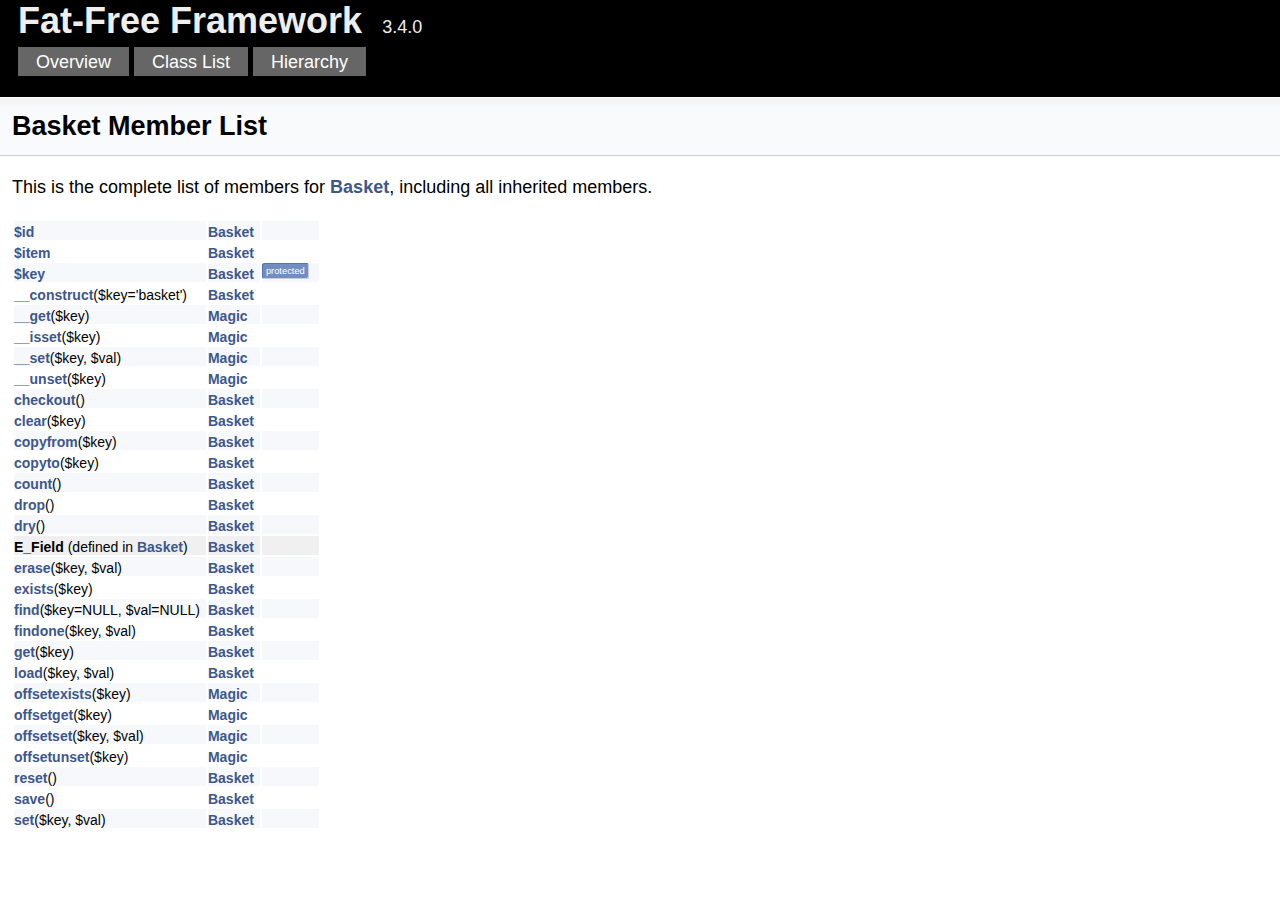
<file: www/api/lib/api/classBasket-members.html>
<!-- HTML header for doxygen 1.8.5-->
<!DOCTYPE html PUBLIC "-//W3C//DTD XHTML 1.0 Transitional//EN" "http://www.w3.org/TR/xhtml1/DTD/xhtml1-transitional.dtd">
<html xmlns="http://www.w3.org/1999/xhtml">
<head>
<meta http-equiv="Content-Type" content="text/xhtml;charset=UTF-8"/>
<meta http-equiv="X-UA-Compatible" content="IE=9"/>
<meta name="generator" content="Doxygen 1.8.9"/>
<title>Fat-Free Framework: Member List</title>
<link href="tabs.css" rel="stylesheet" type="text/css"/>
<script type="text/javascript" src="jquery.js"></script>
<script type="text/javascript" src="dynsections.js"></script>
<link href="doxygen.css" rel="stylesheet" type="text/css" />
</head>
<body>
<div id="top"><!-- do not remove this div, it is closed by doxygen! -->
<div id="titlearea">
<table cellspacing="0" cellpadding="0">
 <tbody>
 <tr style="height: 56px;">
  <td style="padding-left: 0.5em;">
   <div id="projectname">Fat-Free Framework
   &#160;<span id="projectnumber">3.4.0</span>
   &#160;<span class="menu"><a href="index.html">Overview</a> <a href="annotated.html">Class List</a> <a href="hierarchy.html">Hierarchy</a></span>
   </div>
  </td>
 </tr>
 </tbody>
</table>
</div>
<!-- end header part -->
<!-- Generated by Doxygen 1.8.9 -->
</div><!-- top -->
<div class="header">
  <div class="headertitle">
<div class="title">Basket Member List</div>  </div>
</div><!--header-->
<div class="contents">

<p>This is the complete list of members for <a class="el" href="classBasket.html">Basket</a>, including all inherited members.</p>
<table class="directory">
  <tr class="even"><td class="entry"><a class="el" href="classBasket.html#a5fd28a67f4711c401d8d726d9b432232">$id</a></td><td class="entry"><a class="el" href="classBasket.html">Basket</a></td><td class="entry"></td></tr>
  <tr><td class="entry"><a class="el" href="classBasket.html#a1f35cdf5c15d3caf64de8fd5646e7404">$item</a></td><td class="entry"><a class="el" href="classBasket.html">Basket</a></td><td class="entry"></td></tr>
  <tr class="even"><td class="entry"><a class="el" href="classBasket.html#a1a94285625eca732471fdfb838bec34b">$key</a></td><td class="entry"><a class="el" href="classBasket.html">Basket</a></td><td class="entry"><span class="mlabel">protected</span></td></tr>
  <tr><td class="entry"><a class="el" href="classBasket.html#a25953f6490898a30a6e0a24a0b727ed9">__construct</a>($key='basket')</td><td class="entry"><a class="el" href="classBasket.html">Basket</a></td><td class="entry"></td></tr>
  <tr class="even"><td class="entry"><a class="el" href="classMagic.html#a549fca91b73bdb8f42b68a45a54daa5f">__get</a>($key)</td><td class="entry"><a class="el" href="classMagic.html">Magic</a></td><td class="entry"></td></tr>
  <tr><td class="entry"><a class="el" href="classMagic.html#a5e02946d9f8d5314fc60c5ff3badd6ef">__isset</a>($key)</td><td class="entry"><a class="el" href="classMagic.html">Magic</a></td><td class="entry"></td></tr>
  <tr class="even"><td class="entry"><a class="el" href="classMagic.html#a66319e2327b1fdf7643e3dff9b786495">__set</a>($key, $val)</td><td class="entry"><a class="el" href="classMagic.html">Magic</a></td><td class="entry"></td></tr>
  <tr><td class="entry"><a class="el" href="classMagic.html#a93e1d416a15653d133228111c7b5eb20">__unset</a>($key)</td><td class="entry"><a class="el" href="classMagic.html">Magic</a></td><td class="entry"></td></tr>
  <tr class="even"><td class="entry"><a class="el" href="classBasket.html#a76f59fa92c045b7503531f5b7d082f90">checkout</a>()</td><td class="entry"><a class="el" href="classBasket.html">Basket</a></td><td class="entry"></td></tr>
  <tr><td class="entry"><a class="el" href="classBasket.html#a9e784b838ebd612900ca9835cfb7ba31">clear</a>($key)</td><td class="entry"><a class="el" href="classBasket.html">Basket</a></td><td class="entry"></td></tr>
  <tr class="even"><td class="entry"><a class="el" href="classBasket.html#a040d3a8c5e13e672809f52e6af8d2d48">copyfrom</a>($key)</td><td class="entry"><a class="el" href="classBasket.html">Basket</a></td><td class="entry"></td></tr>
  <tr><td class="entry"><a class="el" href="classBasket.html#abfa06cae15121a11ad31c045829aa8fc">copyto</a>($key)</td><td class="entry"><a class="el" href="classBasket.html">Basket</a></td><td class="entry"></td></tr>
  <tr class="even"><td class="entry"><a class="el" href="classBasket.html#a58362412b49492c34d55bc6e0014e619">count</a>()</td><td class="entry"><a class="el" href="classBasket.html">Basket</a></td><td class="entry"></td></tr>
  <tr><td class="entry"><a class="el" href="classBasket.html#a0ad059d3e7d4b34fbaf4e604fbfa9948">drop</a>()</td><td class="entry"><a class="el" href="classBasket.html">Basket</a></td><td class="entry"></td></tr>
  <tr class="even"><td class="entry"><a class="el" href="classBasket.html#a822f48fb10ebda456c53f7035885fa1d">dry</a>()</td><td class="entry"><a class="el" href="classBasket.html">Basket</a></td><td class="entry"></td></tr>
  <tr bgcolor="#f0f0f0"><td class="entry"><b>E_Field</b> (defined in <a class="el" href="classBasket.html">Basket</a>)</td><td class="entry"><a class="el" href="classBasket.html">Basket</a></td><td class="entry"></td></tr>
  <tr class="even"><td class="entry"><a class="el" href="classBasket.html#a221e89eabf20b01d9dd91aa8d7e5655b">erase</a>($key, $val)</td><td class="entry"><a class="el" href="classBasket.html">Basket</a></td><td class="entry"></td></tr>
  <tr><td class="entry"><a class="el" href="classBasket.html#a22e8ae4c6bc88c42ed84c00b49301066">exists</a>($key)</td><td class="entry"><a class="el" href="classBasket.html">Basket</a></td><td class="entry"></td></tr>
  <tr class="even"><td class="entry"><a class="el" href="classBasket.html#a3180d66fbdf396a3549c339c1fd5a46e">find</a>($key=NULL, $val=NULL)</td><td class="entry"><a class="el" href="classBasket.html">Basket</a></td><td class="entry"></td></tr>
  <tr><td class="entry"><a class="el" href="classBasket.html#ab55d4e6a68addf6c5ef9b064031e2681">findone</a>($key, $val)</td><td class="entry"><a class="el" href="classBasket.html">Basket</a></td><td class="entry"></td></tr>
  <tr class="even"><td class="entry"><a class="el" href="classBasket.html#a622ec93e9ab4d1c7c488a4d48b22c86b">get</a>($key)</td><td class="entry"><a class="el" href="classBasket.html">Basket</a></td><td class="entry"></td></tr>
  <tr><td class="entry"><a class="el" href="classBasket.html#a986fbb61889a671b23cae562e1528880">load</a>($key, $val)</td><td class="entry"><a class="el" href="classBasket.html">Basket</a></td><td class="entry"></td></tr>
  <tr class="even"><td class="entry"><a class="el" href="classMagic.html#a8146b8fc5ed9a0e30e9612afb9cd8d80">offsetexists</a>($key)</td><td class="entry"><a class="el" href="classMagic.html">Magic</a></td><td class="entry"></td></tr>
  <tr><td class="entry"><a class="el" href="classMagic.html#a25eb0529790ece4ea64ad18ffd9cd302">offsetget</a>($key)</td><td class="entry"><a class="el" href="classMagic.html">Magic</a></td><td class="entry"></td></tr>
  <tr class="even"><td class="entry"><a class="el" href="classMagic.html#add3add2badb418eb7712b7b789b6e52b">offsetset</a>($key, $val)</td><td class="entry"><a class="el" href="classMagic.html">Magic</a></td><td class="entry"></td></tr>
  <tr><td class="entry"><a class="el" href="classMagic.html#a1bdb5f01422cda7f03c76674cd82812d">offsetunset</a>($key)</td><td class="entry"><a class="el" href="classMagic.html">Magic</a></td><td class="entry"></td></tr>
  <tr class="even"><td class="entry"><a class="el" href="classBasket.html#a15eb256f0f0b4570ab7affac4c4ce63e">reset</a>()</td><td class="entry"><a class="el" href="classBasket.html">Basket</a></td><td class="entry"></td></tr>
  <tr><td class="entry"><a class="el" href="classBasket.html#ac23ce0bccdc2275ea96dd6bfbc6c8e59">save</a>()</td><td class="entry"><a class="el" href="classBasket.html">Basket</a></td><td class="entry"></td></tr>
  <tr class="even"><td class="entry"><a class="el" href="classBasket.html#a0cb7d0bf3b9ed6ecd2fc49ce9df078d4">set</a>($key, $val)</td><td class="entry"><a class="el" href="classBasket.html">Basket</a></td><td class="entry"></td></tr>
</table></div><!-- contents -->
</file>
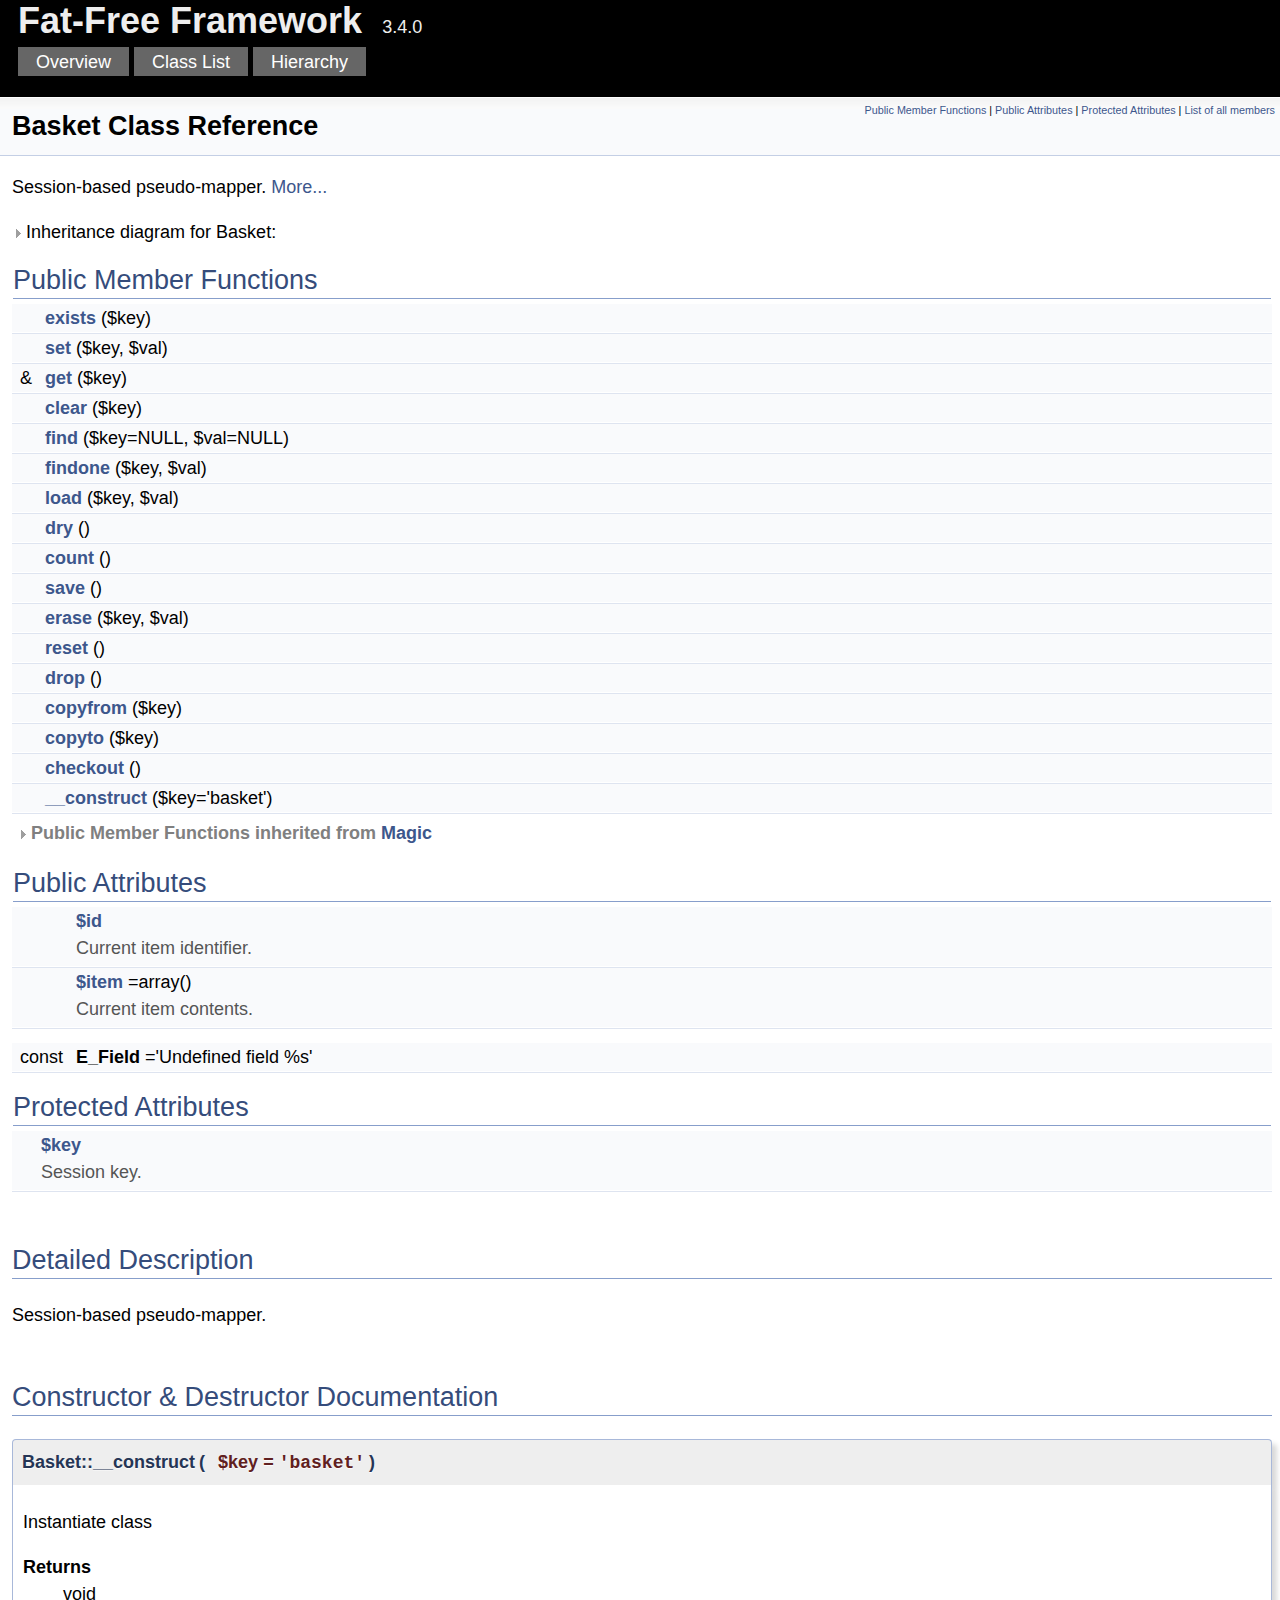
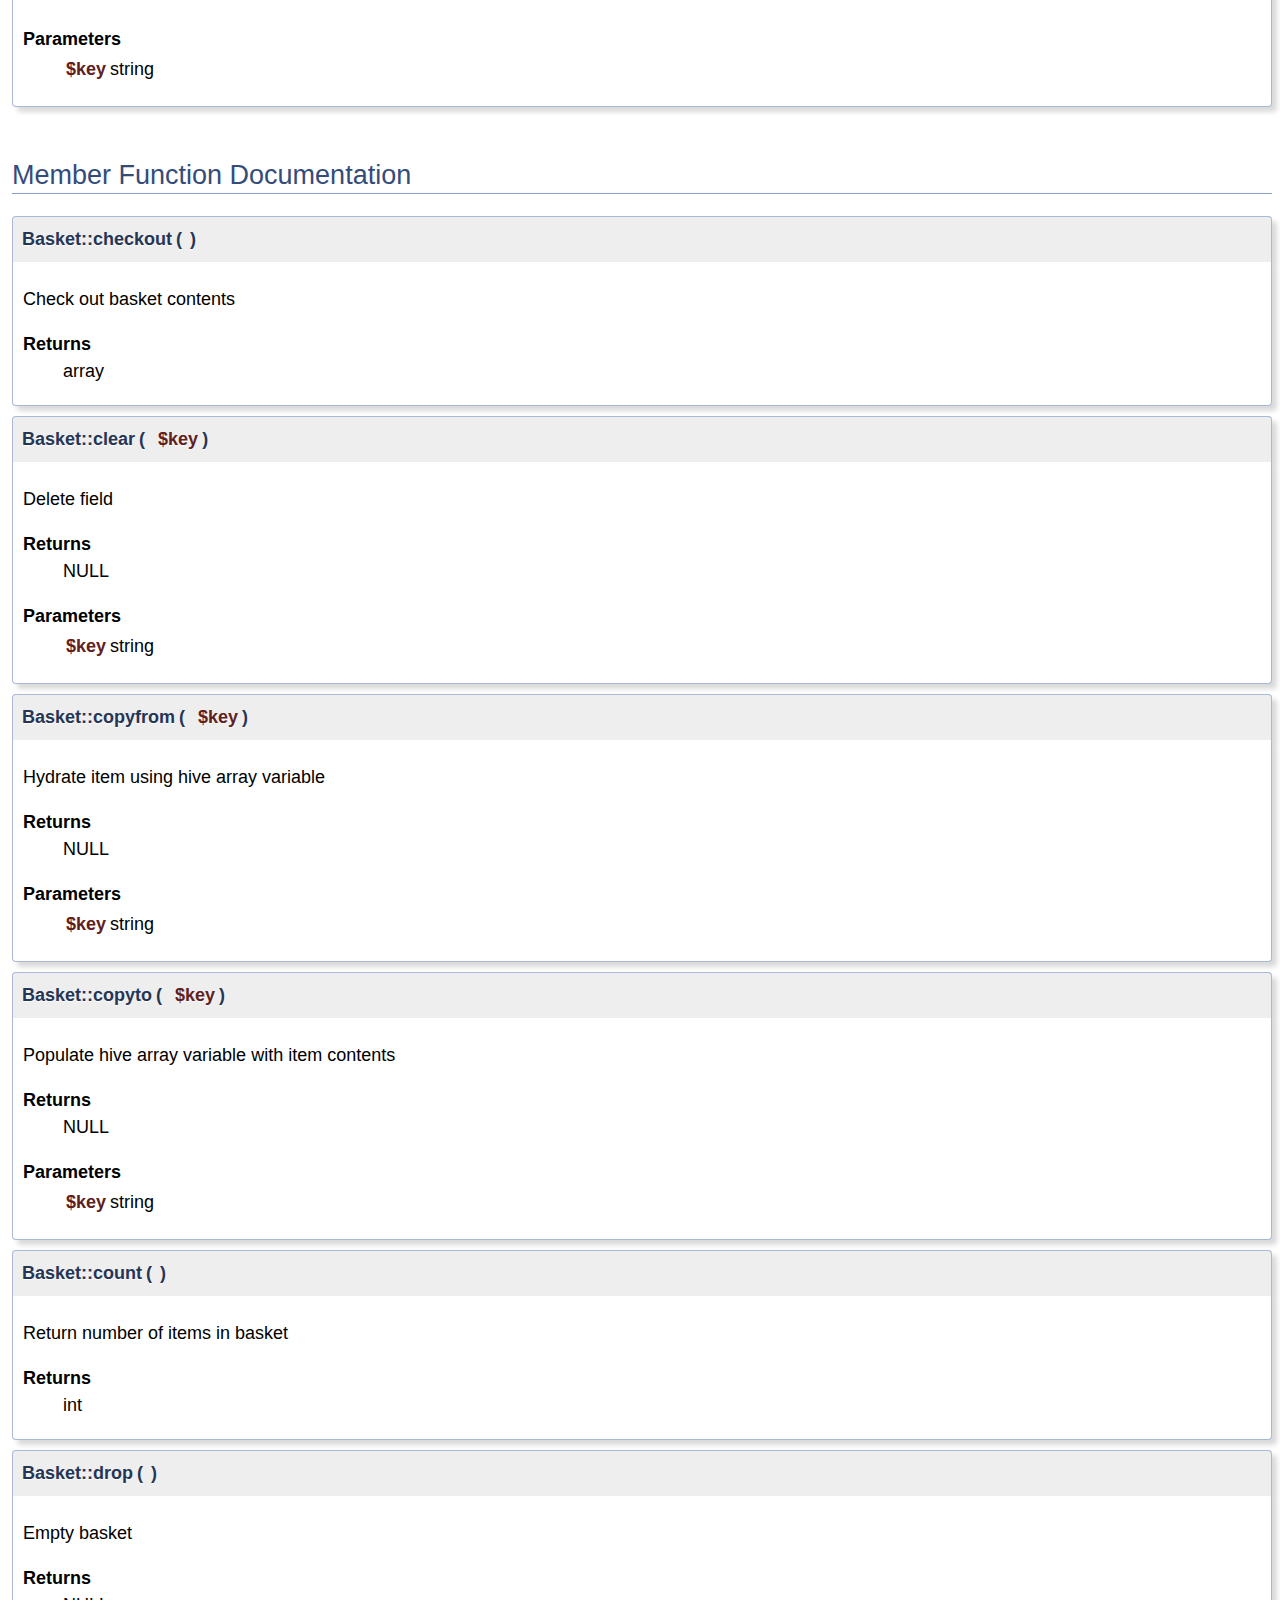
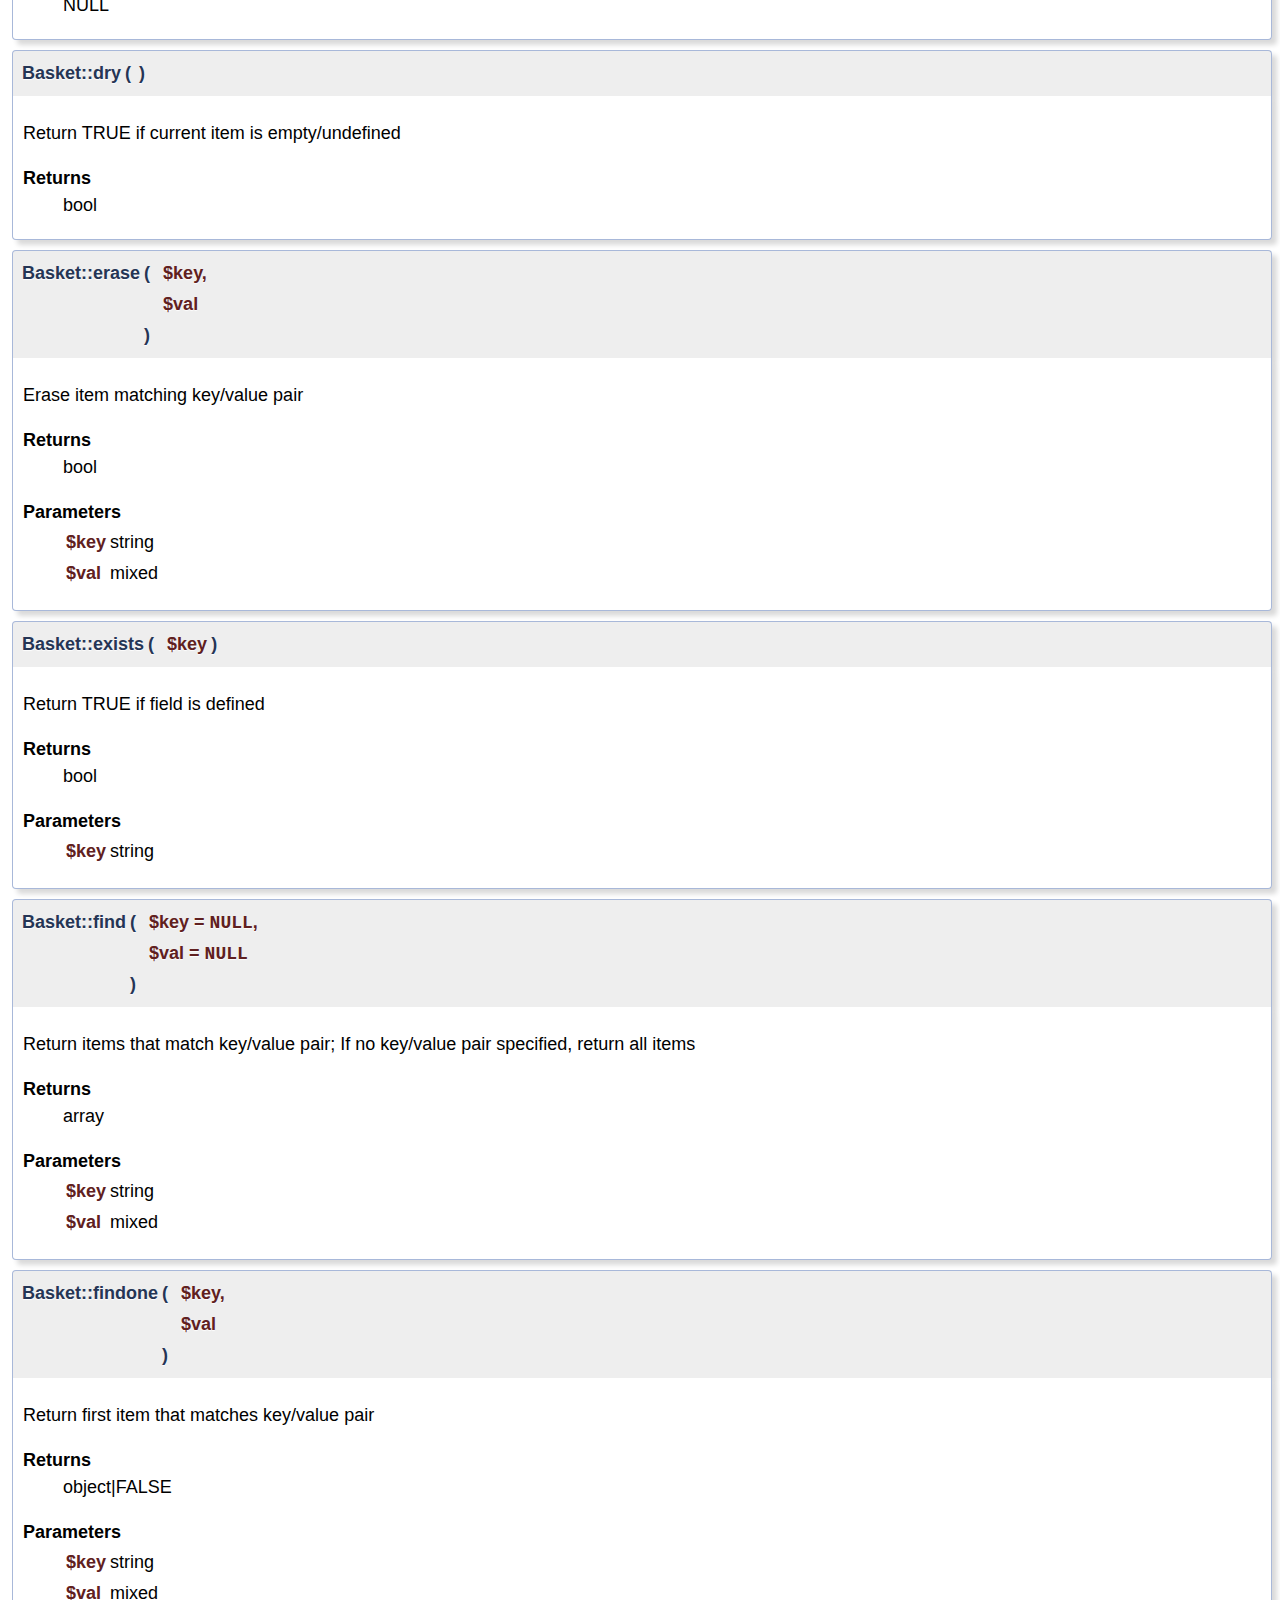
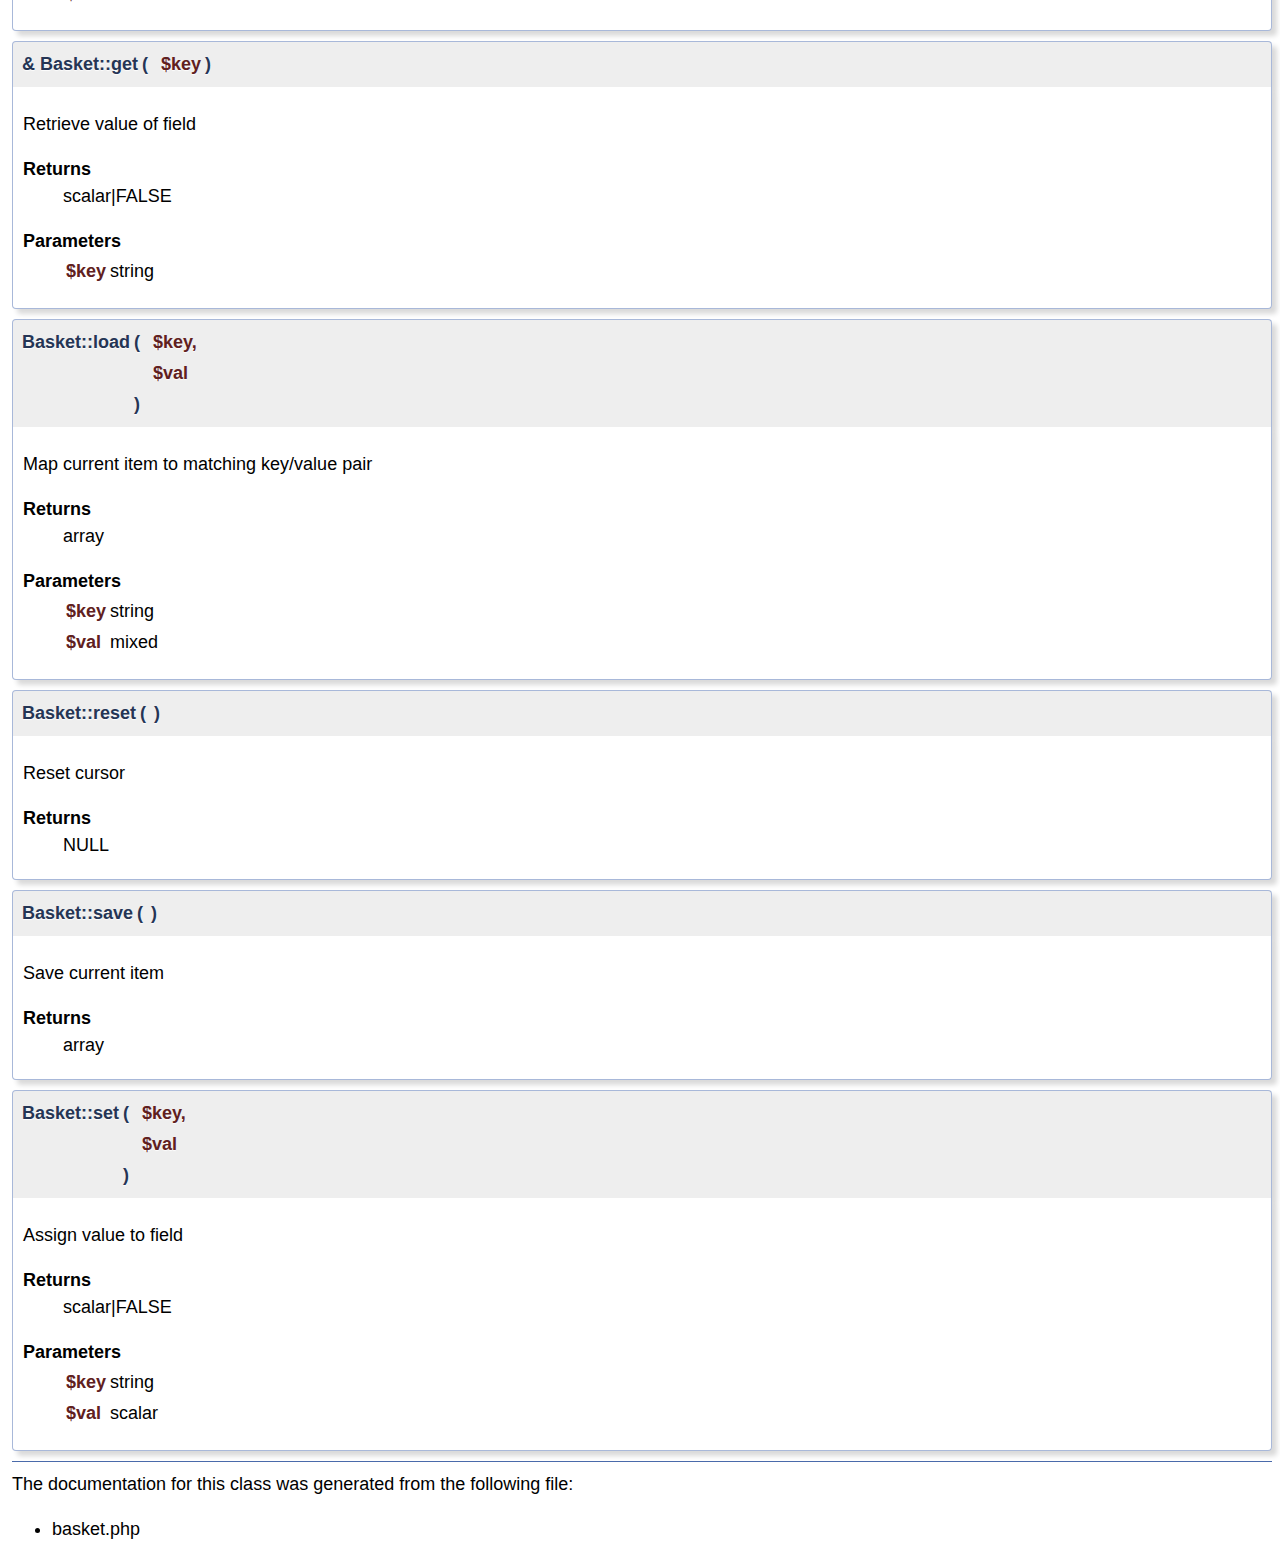
<file: www/api/lib/api/classBasket.html>
<!-- HTML header for doxygen 1.8.5-->
<!DOCTYPE html PUBLIC "-//W3C//DTD XHTML 1.0 Transitional//EN" "http://www.w3.org/TR/xhtml1/DTD/xhtml1-transitional.dtd">
<html xmlns="http://www.w3.org/1999/xhtml">
<head>
<meta http-equiv="Content-Type" content="text/xhtml;charset=UTF-8"/>
<meta http-equiv="X-UA-Compatible" content="IE=9"/>
<meta name="generator" content="Doxygen 1.8.9"/>
<title>Fat-Free Framework: Basket Class Reference</title>
<link href="tabs.css" rel="stylesheet" type="text/css"/>
<script type="text/javascript" src="jquery.js"></script>
<script type="text/javascript" src="dynsections.js"></script>
<link href="doxygen.css" rel="stylesheet" type="text/css" />
</head>
<body>
<div id="top"><!-- do not remove this div, it is closed by doxygen! -->
<div id="titlearea">
<table cellspacing="0" cellpadding="0">
 <tbody>
 <tr style="height: 56px;">
  <td style="padding-left: 0.5em;">
   <div id="projectname">Fat-Free Framework
   &#160;<span id="projectnumber">3.4.0</span>
   &#160;<span class="menu"><a href="index.html">Overview</a> <a href="annotated.html">Class List</a> <a href="hierarchy.html">Hierarchy</a></span>
   </div>
  </td>
 </tr>
 </tbody>
</table>
</div>
<!-- end header part -->
<!-- Generated by Doxygen 1.8.9 -->
</div><!-- top -->
<div class="header">
  <div class="summary">
<a href="#pub-methods">Public Member Functions</a> &#124;
<a href="#pub-attribs">Public Attributes</a> &#124;
<a href="#pro-attribs">Protected Attributes</a> &#124;
<a href="classBasket-members.html">List of all members</a>  </div>
  <div class="headertitle">
<div class="title">Basket Class Reference</div>  </div>
</div><!--header-->
<div class="contents">

<p>Session-based pseudo-mapper.  
 <a href="classBasket.html#details">More...</a></p>
<div id="dynsection-0" onclick="return toggleVisibility(this)" class="dynheader closed" style="cursor:pointer;">
  <img id="dynsection-0-trigger" src="closed.png" alt="+"/> Inheritance diagram for Basket:</div>
<div id="dynsection-0-summary" class="dynsummary" style="display:block;">
</div>
<div id="dynsection-0-content" class="dyncontent" style="display:none;">
 <div class="center">
  <img src="classBasket.png" usemap="#Basket_map" alt=""/>
  <map id="Basket_map" name="Basket_map">
<area href="classMagic.html" title="PHP magic wrapper. " alt="Magic" shape="rect" coords="0,56,87,80"/>
</map>
 </div></div>
<table class="memberdecls">
<tr class="heading"><td colspan="2"><h2 class="groupheader"><a name="pub-methods"></a>
Public Member Functions</h2></td></tr>
<tr class="memitem:a22e8ae4c6bc88c42ed84c00b49301066"><td class="memItemLeft" align="right" valign="top">&#160;</td><td class="memItemRight" valign="bottom"><a class="el" href="classBasket.html#a22e8ae4c6bc88c42ed84c00b49301066">exists</a> ($key)</td></tr>
<tr class="separator:a22e8ae4c6bc88c42ed84c00b49301066"><td class="memSeparator" colspan="2">&#160;</td></tr>
<tr class="memitem:a0cb7d0bf3b9ed6ecd2fc49ce9df078d4"><td class="memItemLeft" align="right" valign="top">&#160;</td><td class="memItemRight" valign="bottom"><a class="el" href="classBasket.html#a0cb7d0bf3b9ed6ecd2fc49ce9df078d4">set</a> ($key, $val)</td></tr>
<tr class="separator:a0cb7d0bf3b9ed6ecd2fc49ce9df078d4"><td class="memSeparator" colspan="2">&#160;</td></tr>
<tr class="memitem:a622ec93e9ab4d1c7c488a4d48b22c86b"><td class="memItemLeft" align="right" valign="top">&amp;&#160;</td><td class="memItemRight" valign="bottom"><a class="el" href="classBasket.html#a622ec93e9ab4d1c7c488a4d48b22c86b">get</a> ($key)</td></tr>
<tr class="separator:a622ec93e9ab4d1c7c488a4d48b22c86b"><td class="memSeparator" colspan="2">&#160;</td></tr>
<tr class="memitem:a9e784b838ebd612900ca9835cfb7ba31"><td class="memItemLeft" align="right" valign="top">&#160;</td><td class="memItemRight" valign="bottom"><a class="el" href="classBasket.html#a9e784b838ebd612900ca9835cfb7ba31">clear</a> ($key)</td></tr>
<tr class="separator:a9e784b838ebd612900ca9835cfb7ba31"><td class="memSeparator" colspan="2">&#160;</td></tr>
<tr class="memitem:a3180d66fbdf396a3549c339c1fd5a46e"><td class="memItemLeft" align="right" valign="top">&#160;</td><td class="memItemRight" valign="bottom"><a class="el" href="classBasket.html#a3180d66fbdf396a3549c339c1fd5a46e">find</a> ($key=NULL, $val=NULL)</td></tr>
<tr class="separator:a3180d66fbdf396a3549c339c1fd5a46e"><td class="memSeparator" colspan="2">&#160;</td></tr>
<tr class="memitem:ab55d4e6a68addf6c5ef9b064031e2681"><td class="memItemLeft" align="right" valign="top">&#160;</td><td class="memItemRight" valign="bottom"><a class="el" href="classBasket.html#ab55d4e6a68addf6c5ef9b064031e2681">findone</a> ($key, $val)</td></tr>
<tr class="separator:ab55d4e6a68addf6c5ef9b064031e2681"><td class="memSeparator" colspan="2">&#160;</td></tr>
<tr class="memitem:a986fbb61889a671b23cae562e1528880"><td class="memItemLeft" align="right" valign="top">&#160;</td><td class="memItemRight" valign="bottom"><a class="el" href="classBasket.html#a986fbb61889a671b23cae562e1528880">load</a> ($key, $val)</td></tr>
<tr class="separator:a986fbb61889a671b23cae562e1528880"><td class="memSeparator" colspan="2">&#160;</td></tr>
<tr class="memitem:a822f48fb10ebda456c53f7035885fa1d"><td class="memItemLeft" align="right" valign="top">&#160;</td><td class="memItemRight" valign="bottom"><a class="el" href="classBasket.html#a822f48fb10ebda456c53f7035885fa1d">dry</a> ()</td></tr>
<tr class="separator:a822f48fb10ebda456c53f7035885fa1d"><td class="memSeparator" colspan="2">&#160;</td></tr>
<tr class="memitem:a58362412b49492c34d55bc6e0014e619"><td class="memItemLeft" align="right" valign="top">&#160;</td><td class="memItemRight" valign="bottom"><a class="el" href="classBasket.html#a58362412b49492c34d55bc6e0014e619">count</a> ()</td></tr>
<tr class="separator:a58362412b49492c34d55bc6e0014e619"><td class="memSeparator" colspan="2">&#160;</td></tr>
<tr class="memitem:ac23ce0bccdc2275ea96dd6bfbc6c8e59"><td class="memItemLeft" align="right" valign="top">&#160;</td><td class="memItemRight" valign="bottom"><a class="el" href="classBasket.html#ac23ce0bccdc2275ea96dd6bfbc6c8e59">save</a> ()</td></tr>
<tr class="separator:ac23ce0bccdc2275ea96dd6bfbc6c8e59"><td class="memSeparator" colspan="2">&#160;</td></tr>
<tr class="memitem:a221e89eabf20b01d9dd91aa8d7e5655b"><td class="memItemLeft" align="right" valign="top">&#160;</td><td class="memItemRight" valign="bottom"><a class="el" href="classBasket.html#a221e89eabf20b01d9dd91aa8d7e5655b">erase</a> ($key, $val)</td></tr>
<tr class="separator:a221e89eabf20b01d9dd91aa8d7e5655b"><td class="memSeparator" colspan="2">&#160;</td></tr>
<tr class="memitem:a15eb256f0f0b4570ab7affac4c4ce63e"><td class="memItemLeft" align="right" valign="top">&#160;</td><td class="memItemRight" valign="bottom"><a class="el" href="classBasket.html#a15eb256f0f0b4570ab7affac4c4ce63e">reset</a> ()</td></tr>
<tr class="separator:a15eb256f0f0b4570ab7affac4c4ce63e"><td class="memSeparator" colspan="2">&#160;</td></tr>
<tr class="memitem:a0ad059d3e7d4b34fbaf4e604fbfa9948"><td class="memItemLeft" align="right" valign="top">&#160;</td><td class="memItemRight" valign="bottom"><a class="el" href="classBasket.html#a0ad059d3e7d4b34fbaf4e604fbfa9948">drop</a> ()</td></tr>
<tr class="separator:a0ad059d3e7d4b34fbaf4e604fbfa9948"><td class="memSeparator" colspan="2">&#160;</td></tr>
<tr class="memitem:a040d3a8c5e13e672809f52e6af8d2d48"><td class="memItemLeft" align="right" valign="top">&#160;</td><td class="memItemRight" valign="bottom"><a class="el" href="classBasket.html#a040d3a8c5e13e672809f52e6af8d2d48">copyfrom</a> ($key)</td></tr>
<tr class="separator:a040d3a8c5e13e672809f52e6af8d2d48"><td class="memSeparator" colspan="2">&#160;</td></tr>
<tr class="memitem:abfa06cae15121a11ad31c045829aa8fc"><td class="memItemLeft" align="right" valign="top">&#160;</td><td class="memItemRight" valign="bottom"><a class="el" href="classBasket.html#abfa06cae15121a11ad31c045829aa8fc">copyto</a> ($key)</td></tr>
<tr class="separator:abfa06cae15121a11ad31c045829aa8fc"><td class="memSeparator" colspan="2">&#160;</td></tr>
<tr class="memitem:a76f59fa92c045b7503531f5b7d082f90"><td class="memItemLeft" align="right" valign="top">&#160;</td><td class="memItemRight" valign="bottom"><a class="el" href="classBasket.html#a76f59fa92c045b7503531f5b7d082f90">checkout</a> ()</td></tr>
<tr class="separator:a76f59fa92c045b7503531f5b7d082f90"><td class="memSeparator" colspan="2">&#160;</td></tr>
<tr class="memitem:a25953f6490898a30a6e0a24a0b727ed9"><td class="memItemLeft" align="right" valign="top">&#160;</td><td class="memItemRight" valign="bottom"><a class="el" href="classBasket.html#a25953f6490898a30a6e0a24a0b727ed9">__construct</a> ($key='basket')</td></tr>
<tr class="separator:a25953f6490898a30a6e0a24a0b727ed9"><td class="memSeparator" colspan="2">&#160;</td></tr>
<tr class="inherit_header pub_methods_classMagic"><td colspan="2" onclick="javascript:toggleInherit('pub_methods_classMagic')"><img src="closed.png" alt="-"/>&#160;Public Member Functions inherited from <a class="el" href="classMagic.html">Magic</a></td></tr>
<tr class="memitem:ad242c359b007dc35794690e744924974 inherit pub_methods_classMagic"><td class="memItemLeft" align="right" valign="top">&#160;</td><td class="memItemRight" valign="bottom"><a class="el" href="classMagic.html#ad242c359b007dc35794690e744924974">exists</a> ($key)</td></tr>
<tr class="separator:ad242c359b007dc35794690e744924974 inherit pub_methods_classMagic"><td class="memSeparator" colspan="2">&#160;</td></tr>
<tr class="memitem:af5969f61e6fcb580733fba9302de076a inherit pub_methods_classMagic"><td class="memItemLeft" align="right" valign="top">&#160;</td><td class="memItemRight" valign="bottom"><a class="el" href="classMagic.html#af5969f61e6fcb580733fba9302de076a">set</a> ($key, $val)</td></tr>
<tr class="separator:af5969f61e6fcb580733fba9302de076a inherit pub_methods_classMagic"><td class="memSeparator" colspan="2">&#160;</td></tr>
<tr class="memitem:aa28442db88c8cb5c4054c35c47dd7a2f inherit pub_methods_classMagic"><td class="memItemLeft" align="right" valign="top">&amp;&#160;</td><td class="memItemRight" valign="bottom"><a class="el" href="classMagic.html#aa28442db88c8cb5c4054c35c47dd7a2f">get</a> ($key)</td></tr>
<tr class="separator:aa28442db88c8cb5c4054c35c47dd7a2f inherit pub_methods_classMagic"><td class="memSeparator" colspan="2">&#160;</td></tr>
<tr class="memitem:ad9aa6fe25a7c2ed6d90c98e5f517aa78 inherit pub_methods_classMagic"><td class="memItemLeft" align="right" valign="top">&#160;</td><td class="memItemRight" valign="bottom"><a class="el" href="classMagic.html#ad9aa6fe25a7c2ed6d90c98e5f517aa78">clear</a> ($key)</td></tr>
<tr class="separator:ad9aa6fe25a7c2ed6d90c98e5f517aa78 inherit pub_methods_classMagic"><td class="memSeparator" colspan="2">&#160;</td></tr>
<tr class="memitem:a8146b8fc5ed9a0e30e9612afb9cd8d80 inherit pub_methods_classMagic"><td class="memItemLeft" align="right" valign="top">&#160;</td><td class="memItemRight" valign="bottom"><a class="el" href="classMagic.html#a8146b8fc5ed9a0e30e9612afb9cd8d80">offsetexists</a> ($key)</td></tr>
<tr class="separator:a8146b8fc5ed9a0e30e9612afb9cd8d80 inherit pub_methods_classMagic"><td class="memSeparator" colspan="2">&#160;</td></tr>
<tr class="memitem:add3add2badb418eb7712b7b789b6e52b inherit pub_methods_classMagic"><td class="memItemLeft" align="right" valign="top">&#160;</td><td class="memItemRight" valign="bottom"><a class="el" href="classMagic.html#add3add2badb418eb7712b7b789b6e52b">offsetset</a> ($key, $val)</td></tr>
<tr class="separator:add3add2badb418eb7712b7b789b6e52b inherit pub_methods_classMagic"><td class="memSeparator" colspan="2">&#160;</td></tr>
<tr class="memitem:a25eb0529790ece4ea64ad18ffd9cd302 inherit pub_methods_classMagic"><td class="memItemLeft" align="right" valign="top">&amp;&#160;</td><td class="memItemRight" valign="bottom"><a class="el" href="classMagic.html#a25eb0529790ece4ea64ad18ffd9cd302">offsetget</a> ($key)</td></tr>
<tr class="separator:a25eb0529790ece4ea64ad18ffd9cd302 inherit pub_methods_classMagic"><td class="memSeparator" colspan="2">&#160;</td></tr>
<tr class="memitem:a1bdb5f01422cda7f03c76674cd82812d inherit pub_methods_classMagic"><td class="memItemLeft" align="right" valign="top">&#160;</td><td class="memItemRight" valign="bottom"><a class="el" href="classMagic.html#a1bdb5f01422cda7f03c76674cd82812d">offsetunset</a> ($key)</td></tr>
<tr class="separator:a1bdb5f01422cda7f03c76674cd82812d inherit pub_methods_classMagic"><td class="memSeparator" colspan="2">&#160;</td></tr>
<tr class="memitem:a5e02946d9f8d5314fc60c5ff3badd6ef inherit pub_methods_classMagic"><td class="memItemLeft" align="right" valign="top">&#160;</td><td class="memItemRight" valign="bottom"><a class="el" href="classMagic.html#a5e02946d9f8d5314fc60c5ff3badd6ef">__isset</a> ($key)</td></tr>
<tr class="separator:a5e02946d9f8d5314fc60c5ff3badd6ef inherit pub_methods_classMagic"><td class="memSeparator" colspan="2">&#160;</td></tr>
<tr class="memitem:a66319e2327b1fdf7643e3dff9b786495 inherit pub_methods_classMagic"><td class="memItemLeft" align="right" valign="top">&#160;</td><td class="memItemRight" valign="bottom"><a class="el" href="classMagic.html#a66319e2327b1fdf7643e3dff9b786495">__set</a> ($key, $val)</td></tr>
<tr class="separator:a66319e2327b1fdf7643e3dff9b786495 inherit pub_methods_classMagic"><td class="memSeparator" colspan="2">&#160;</td></tr>
<tr class="memitem:a549fca91b73bdb8f42b68a45a54daa5f inherit pub_methods_classMagic"><td class="memItemLeft" align="right" valign="top">&amp;&#160;</td><td class="memItemRight" valign="bottom"><a class="el" href="classMagic.html#a549fca91b73bdb8f42b68a45a54daa5f">__get</a> ($key)</td></tr>
<tr class="separator:a549fca91b73bdb8f42b68a45a54daa5f inherit pub_methods_classMagic"><td class="memSeparator" colspan="2">&#160;</td></tr>
<tr class="memitem:a93e1d416a15653d133228111c7b5eb20 inherit pub_methods_classMagic"><td class="memItemLeft" align="right" valign="top">&#160;</td><td class="memItemRight" valign="bottom"><a class="el" href="classMagic.html#a93e1d416a15653d133228111c7b5eb20">__unset</a> ($key)</td></tr>
<tr class="separator:a93e1d416a15653d133228111c7b5eb20 inherit pub_methods_classMagic"><td class="memSeparator" colspan="2">&#160;</td></tr>
</table><table class="memberdecls">
<tr class="heading"><td colspan="2"><h2 class="groupheader"><a name="pub-attribs"></a>
Public Attributes</h2></td></tr>
<tr class="memitem:a5fd28a67f4711c401d8d726d9b432232"><td class="memItemLeft" align="right" valign="top"><a class="anchor" id="a5fd28a67f4711c401d8d726d9b432232"></a>
&#160;</td><td class="memItemRight" valign="bottom"><a class="el" href="classBasket.html#a5fd28a67f4711c401d8d726d9b432232">$id</a></td></tr>
<tr class="memdesc:a5fd28a67f4711c401d8d726d9b432232"><td class="mdescLeft">&#160;</td><td class="mdescRight">Current item identifier. <br /></td></tr>
<tr class="separator:a5fd28a67f4711c401d8d726d9b432232"><td class="memSeparator" colspan="2">&#160;</td></tr>
<tr class="memitem:a1f35cdf5c15d3caf64de8fd5646e7404"><td class="memItemLeft" align="right" valign="top"><a class="anchor" id="a1f35cdf5c15d3caf64de8fd5646e7404"></a>
&#160;</td><td class="memItemRight" valign="bottom"><a class="el" href="classBasket.html#a1f35cdf5c15d3caf64de8fd5646e7404">$item</a> =array()</td></tr>
<tr class="memdesc:a1f35cdf5c15d3caf64de8fd5646e7404"><td class="mdescLeft">&#160;</td><td class="mdescRight">Current item contents. <br /></td></tr>
<tr class="separator:a1f35cdf5c15d3caf64de8fd5646e7404"><td class="memSeparator" colspan="2">&#160;</td></tr>
<tr><td colspan="2"><div class="groupHeader"></div></td></tr>
<tr class="memitem:adc0c293d8192fcb742988ff858fa799f"><td class="memItemLeft" align="right" valign="top"><a class="anchor" id="adc0c293d8192fcb742988ff858fa799f"></a>
const&#160;</td><td class="memItemRight" valign="bottom"><b>E_Field</b> ='Undefined field %s'</td></tr>
<tr class="separator:adc0c293d8192fcb742988ff858fa799f"><td class="memSeparator" colspan="2">&#160;</td></tr>
</table><table class="memberdecls">
<tr class="heading"><td colspan="2"><h2 class="groupheader"><a name="pro-attribs"></a>
Protected Attributes</h2></td></tr>
<tr class="memitem:a1a94285625eca732471fdfb838bec34b"><td class="memItemLeft" align="right" valign="top"><a class="anchor" id="a1a94285625eca732471fdfb838bec34b"></a>
&#160;</td><td class="memItemRight" valign="bottom"><a class="el" href="classBasket.html#a1a94285625eca732471fdfb838bec34b">$key</a></td></tr>
<tr class="memdesc:a1a94285625eca732471fdfb838bec34b"><td class="mdescLeft">&#160;</td><td class="mdescRight">Session key. <br /></td></tr>
<tr class="separator:a1a94285625eca732471fdfb838bec34b"><td class="memSeparator" colspan="2">&#160;</td></tr>
</table>
<a name="details" id="details"></a><h2 class="groupheader">Detailed Description</h2>
<div class="textblock"><p>Session-based pseudo-mapper. </p>
</div><h2 class="groupheader">Constructor &amp; Destructor Documentation</h2>
<a class="anchor" id="a25953f6490898a30a6e0a24a0b727ed9"></a>
<div class="memitem">
<div class="memproto">
      <table class="memname">
        <tr>
          <td class="memname">Basket::__construct </td>
          <td>(</td>
          <td class="paramtype">&#160;</td>
          <td class="paramname"><em>$key</em> = <code>'basket'</code></td><td>)</td>
          <td></td>
        </tr>
      </table>
</div><div class="memdoc">
<p>Instantiate class </p><dl class="section return"><dt>Returns</dt><dd>void </dd></dl>
<dl class="params"><dt>Parameters</dt><dd>
  <table class="params">
    <tr><td class="paramname">$key</td><td>string </td></tr>
  </table>
  </dd>
</dl>

</div>
</div>
<h2 class="groupheader">Member Function Documentation</h2>
<a class="anchor" id="a76f59fa92c045b7503531f5b7d082f90"></a>
<div class="memitem">
<div class="memproto">
      <table class="memname">
        <tr>
          <td class="memname">Basket::checkout </td>
          <td>(</td>
          <td class="paramname"></td><td>)</td>
          <td></td>
        </tr>
      </table>
</div><div class="memdoc">
<p>Check out basket contents </p><dl class="section return"><dt>Returns</dt><dd>array </dd></dl>

</div>
</div>
<a class="anchor" id="a9e784b838ebd612900ca9835cfb7ba31"></a>
<div class="memitem">
<div class="memproto">
      <table class="memname">
        <tr>
          <td class="memname">Basket::clear </td>
          <td>(</td>
          <td class="paramtype">&#160;</td>
          <td class="paramname"><em>$key</em></td><td>)</td>
          <td></td>
        </tr>
      </table>
</div><div class="memdoc">
<p>Delete field </p><dl class="section return"><dt>Returns</dt><dd>NULL </dd></dl>
<dl class="params"><dt>Parameters</dt><dd>
  <table class="params">
    <tr><td class="paramname">$key</td><td>string </td></tr>
  </table>
  </dd>
</dl>

</div>
</div>
<a class="anchor" id="a040d3a8c5e13e672809f52e6af8d2d48"></a>
<div class="memitem">
<div class="memproto">
      <table class="memname">
        <tr>
          <td class="memname">Basket::copyfrom </td>
          <td>(</td>
          <td class="paramtype">&#160;</td>
          <td class="paramname"><em>$key</em></td><td>)</td>
          <td></td>
        </tr>
      </table>
</div><div class="memdoc">
<p>Hydrate item using hive array variable </p><dl class="section return"><dt>Returns</dt><dd>NULL </dd></dl>
<dl class="params"><dt>Parameters</dt><dd>
  <table class="params">
    <tr><td class="paramname">$key</td><td>string </td></tr>
  </table>
  </dd>
</dl>

</div>
</div>
<a class="anchor" id="abfa06cae15121a11ad31c045829aa8fc"></a>
<div class="memitem">
<div class="memproto">
      <table class="memname">
        <tr>
          <td class="memname">Basket::copyto </td>
          <td>(</td>
          <td class="paramtype">&#160;</td>
          <td class="paramname"><em>$key</em></td><td>)</td>
          <td></td>
        </tr>
      </table>
</div><div class="memdoc">
<p>Populate hive array variable with item contents </p><dl class="section return"><dt>Returns</dt><dd>NULL </dd></dl>
<dl class="params"><dt>Parameters</dt><dd>
  <table class="params">
    <tr><td class="paramname">$key</td><td>string </td></tr>
  </table>
  </dd>
</dl>

</div>
</div>
<a class="anchor" id="a58362412b49492c34d55bc6e0014e619"></a>
<div class="memitem">
<div class="memproto">
      <table class="memname">
        <tr>
          <td class="memname">Basket::count </td>
          <td>(</td>
          <td class="paramname"></td><td>)</td>
          <td></td>
        </tr>
      </table>
</div><div class="memdoc">
<p>Return number of items in basket </p><dl class="section return"><dt>Returns</dt><dd>int </dd></dl>

</div>
</div>
<a class="anchor" id="a0ad059d3e7d4b34fbaf4e604fbfa9948"></a>
<div class="memitem">
<div class="memproto">
      <table class="memname">
        <tr>
          <td class="memname">Basket::drop </td>
          <td>(</td>
          <td class="paramname"></td><td>)</td>
          <td></td>
        </tr>
      </table>
</div><div class="memdoc">
<p>Empty basket </p><dl class="section return"><dt>Returns</dt><dd>NULL </dd></dl>

</div>
</div>
<a class="anchor" id="a822f48fb10ebda456c53f7035885fa1d"></a>
<div class="memitem">
<div class="memproto">
      <table class="memname">
        <tr>
          <td class="memname">Basket::dry </td>
          <td>(</td>
          <td class="paramname"></td><td>)</td>
          <td></td>
        </tr>
      </table>
</div><div class="memdoc">
<p>Return TRUE if current item is empty/undefined </p><dl class="section return"><dt>Returns</dt><dd>bool </dd></dl>

</div>
</div>
<a class="anchor" id="a221e89eabf20b01d9dd91aa8d7e5655b"></a>
<div class="memitem">
<div class="memproto">
      <table class="memname">
        <tr>
          <td class="memname">Basket::erase </td>
          <td>(</td>
          <td class="paramtype">&#160;</td>
          <td class="paramname"><em>$key</em>, </td>
        </tr>
        <tr>
          <td class="paramkey"></td>
          <td></td>
          <td class="paramtype">&#160;</td>
          <td class="paramname"><em>$val</em>&#160;</td>
        </tr>
        <tr>
          <td></td>
          <td>)</td>
          <td></td><td></td>
        </tr>
      </table>
</div><div class="memdoc">
<p>Erase item matching key/value pair </p><dl class="section return"><dt>Returns</dt><dd>bool </dd></dl>
<dl class="params"><dt>Parameters</dt><dd>
  <table class="params">
    <tr><td class="paramname">$key</td><td>string </td></tr>
    <tr><td class="paramname">$val</td><td>mixed </td></tr>
  </table>
  </dd>
</dl>

</div>
</div>
<a class="anchor" id="a22e8ae4c6bc88c42ed84c00b49301066"></a>
<div class="memitem">
<div class="memproto">
      <table class="memname">
        <tr>
          <td class="memname">Basket::exists </td>
          <td>(</td>
          <td class="paramtype">&#160;</td>
          <td class="paramname"><em>$key</em></td><td>)</td>
          <td></td>
        </tr>
      </table>
</div><div class="memdoc">
<p>Return TRUE if field is defined </p><dl class="section return"><dt>Returns</dt><dd>bool </dd></dl>
<dl class="params"><dt>Parameters</dt><dd>
  <table class="params">
    <tr><td class="paramname">$key</td><td>string </td></tr>
  </table>
  </dd>
</dl>

</div>
</div>
<a class="anchor" id="a3180d66fbdf396a3549c339c1fd5a46e"></a>
<div class="memitem">
<div class="memproto">
      <table class="memname">
        <tr>
          <td class="memname">Basket::find </td>
          <td>(</td>
          <td class="paramtype">&#160;</td>
          <td class="paramname"><em>$key</em> = <code>NULL</code>, </td>
        </tr>
        <tr>
          <td class="paramkey"></td>
          <td></td>
          <td class="paramtype">&#160;</td>
          <td class="paramname"><em>$val</em> = <code>NULL</code>&#160;</td>
        </tr>
        <tr>
          <td></td>
          <td>)</td>
          <td></td><td></td>
        </tr>
      </table>
</div><div class="memdoc">
<p>Return items that match key/value pair; If no key/value pair specified, return all items </p><dl class="section return"><dt>Returns</dt><dd>array </dd></dl>
<dl class="params"><dt>Parameters</dt><dd>
  <table class="params">
    <tr><td class="paramname">$key</td><td>string </td></tr>
    <tr><td class="paramname">$val</td><td>mixed </td></tr>
  </table>
  </dd>
</dl>

</div>
</div>
<a class="anchor" id="ab55d4e6a68addf6c5ef9b064031e2681"></a>
<div class="memitem">
<div class="memproto">
      <table class="memname">
        <tr>
          <td class="memname">Basket::findone </td>
          <td>(</td>
          <td class="paramtype">&#160;</td>
          <td class="paramname"><em>$key</em>, </td>
        </tr>
        <tr>
          <td class="paramkey"></td>
          <td></td>
          <td class="paramtype">&#160;</td>
          <td class="paramname"><em>$val</em>&#160;</td>
        </tr>
        <tr>
          <td></td>
          <td>)</td>
          <td></td><td></td>
        </tr>
      </table>
</div><div class="memdoc">
<p>Return first item that matches key/value pair </p><dl class="section return"><dt>Returns</dt><dd>object|FALSE </dd></dl>
<dl class="params"><dt>Parameters</dt><dd>
  <table class="params">
    <tr><td class="paramname">$key</td><td>string </td></tr>
    <tr><td class="paramname">$val</td><td>mixed </td></tr>
  </table>
  </dd>
</dl>

</div>
</div>
<a class="anchor" id="a622ec93e9ab4d1c7c488a4d48b22c86b"></a>
<div class="memitem">
<div class="memproto">
      <table class="memname">
        <tr>
          <td class="memname">&amp; Basket::get </td>
          <td>(</td>
          <td class="paramtype">&#160;</td>
          <td class="paramname"><em>$key</em></td><td>)</td>
          <td></td>
        </tr>
      </table>
</div><div class="memdoc">
<p>Retrieve value of field </p><dl class="section return"><dt>Returns</dt><dd>scalar|FALSE </dd></dl>
<dl class="params"><dt>Parameters</dt><dd>
  <table class="params">
    <tr><td class="paramname">$key</td><td>string </td></tr>
  </table>
  </dd>
</dl>

</div>
</div>
<a class="anchor" id="a986fbb61889a671b23cae562e1528880"></a>
<div class="memitem">
<div class="memproto">
      <table class="memname">
        <tr>
          <td class="memname">Basket::load </td>
          <td>(</td>
          <td class="paramtype">&#160;</td>
          <td class="paramname"><em>$key</em>, </td>
        </tr>
        <tr>
          <td class="paramkey"></td>
          <td></td>
          <td class="paramtype">&#160;</td>
          <td class="paramname"><em>$val</em>&#160;</td>
        </tr>
        <tr>
          <td></td>
          <td>)</td>
          <td></td><td></td>
        </tr>
      </table>
</div><div class="memdoc">
<p>Map current item to matching key/value pair </p><dl class="section return"><dt>Returns</dt><dd>array </dd></dl>
<dl class="params"><dt>Parameters</dt><dd>
  <table class="params">
    <tr><td class="paramname">$key</td><td>string </td></tr>
    <tr><td class="paramname">$val</td><td>mixed </td></tr>
  </table>
  </dd>
</dl>

</div>
</div>
<a class="anchor" id="a15eb256f0f0b4570ab7affac4c4ce63e"></a>
<div class="memitem">
<div class="memproto">
      <table class="memname">
        <tr>
          <td class="memname">Basket::reset </td>
          <td>(</td>
          <td class="paramname"></td><td>)</td>
          <td></td>
        </tr>
      </table>
</div><div class="memdoc">
<p>Reset cursor </p><dl class="section return"><dt>Returns</dt><dd>NULL </dd></dl>

</div>
</div>
<a class="anchor" id="ac23ce0bccdc2275ea96dd6bfbc6c8e59"></a>
<div class="memitem">
<div class="memproto">
      <table class="memname">
        <tr>
          <td class="memname">Basket::save </td>
          <td>(</td>
          <td class="paramname"></td><td>)</td>
          <td></td>
        </tr>
      </table>
</div><div class="memdoc">
<p>Save current item </p><dl class="section return"><dt>Returns</dt><dd>array </dd></dl>

</div>
</div>
<a class="anchor" id="a0cb7d0bf3b9ed6ecd2fc49ce9df078d4"></a>
<div class="memitem">
<div class="memproto">
      <table class="memname">
        <tr>
          <td class="memname">Basket::set </td>
          <td>(</td>
          <td class="paramtype">&#160;</td>
          <td class="paramname"><em>$key</em>, </td>
        </tr>
        <tr>
          <td class="paramkey"></td>
          <td></td>
          <td class="paramtype">&#160;</td>
          <td class="paramname"><em>$val</em>&#160;</td>
        </tr>
        <tr>
          <td></td>
          <td>)</td>
          <td></td><td></td>
        </tr>
      </table>
</div><div class="memdoc">
<p>Assign value to field </p><dl class="section return"><dt>Returns</dt><dd>scalar|FALSE </dd></dl>
<dl class="params"><dt>Parameters</dt><dd>
  <table class="params">
    <tr><td class="paramname">$key</td><td>string </td></tr>
    <tr><td class="paramname">$val</td><td>scalar </td></tr>
  </table>
  </dd>
</dl>

</div>
</div>
<hr/>The documentation for this class was generated from the following file:<ul>
<li>basket.php</li>
</ul>
</div><!-- contents -->
</file>
<file: www/api/lib/api/tabs.css>
.tabs, .tabs2, .tabs3 {
    background-image: url('tab_b.png');
    width: 100%;
    z-index: 101;
    font-size: 13px;
    font-family: 'Lucida Grande',Geneva,Helvetica,Arial,sans-serif;
}

.tabs2 {
    font-size: 10px;
}
.tabs3 {
    font-size: 9px;
}

.tablist {
    margin: 0;
    padding: 0;
    display: table;
}

.tablist li {
    float: left;
    display: table-cell;
    background-image: url('tab_b.png');
    line-height: 36px;
    list-style: none;
}

.tablist a {
    display: block;
    padding: 0 20px;
    font-weight: bold;
    background-image:url('tab_s.png');
    background-repeat:no-repeat;
    background-position:right;
    color: #434343;
    text-shadow: 0px 1px 1px rgba(255, 255, 255, 0.9);
    text-decoration: none;
    outline: none;
}

.tabs3 .tablist a {
    padding: 0 10px;
}

.tablist a:hover {
    background-image: url('tab_h.png');
    background-repeat:repeat-x;
    color: #fff;
    text-shadow: 0px 1px 1px rgba(0, 0, 0, 1.0);
    text-decoration: none;
}

.tablist li.current a {
    background-image: url('tab_a.png');
    background-repeat:repeat-x;
    color: #fff;
    text-shadow: 0px 1px 1px rgba(0, 0, 0, 1.0);
}
</file>
<file: www/api/lib/api/doxygen.css>
/* The standard CSS for doxygen 1.8.9 */
body, table, div, p, dl {
	font: 400 18px/27px Ubuntu,sans-serif;
}

/* @group Heading Levels */

h1.groupheader {
	font-size: 150%;
}

.title {
	font: 400 14px/28px Ubuntu,sans-serif;
	font-size: 150%;
	font-weight: bold;
	margin: 10px 2px;
}

h2.groupheader {
	border-bottom: 1px solid #879ECB;
	color: #354C7B;
	font-size: 150%;
	font-weight: normal;
	margin-top: 1.75em;
	padding-top: 8px;
	padding-bottom: 4px;
	width: 100%;
}

h3.groupheader {
	font-size: 100%;
}

h1, h2, h3, h4, h5, h6 {
	-webkit-transition: text-shadow 0.5s linear;
	-moz-transition: text-shadow 0.5s linear;
	-ms-transition: text-shadow 0.5s linear;
	-o-transition: text-shadow 0.5s linear;
	transition: text-shadow 0.5s linear;
	margin-right: 15px;
}

h1.glow, h2.glow, h3.glow, h4.glow, h5.glow, h6.glow {
	text-shadow: 0 0 15px cyan;
}

dt {
	font-weight: bold;
}

div.multicol {
	-moz-column-gap: 1em;
	-webkit-column-gap: 1em;
	-moz-column-count: 3;
	-webkit-column-count: 3;
}

p.startli, p.startdd {
	margin-top: 2px;
}

p.starttd {
	margin-top: 0px;
}

p.endli {
	margin-bottom: 0px;
}

p.enddd {
	margin-bottom: 4px;
}

p.endtd {
	margin-bottom: 2px;
}

/* @end */

caption {
	font-weight: bold;
}

span.legend {
        font-size: 70%;
        text-align: center;
}

h3.version {
        font-size: 90%;
        text-align: center;
}

div.qindex, div.navtab{
	background-color: #EBEFF6;
	border: 1px solid #A3B4D7;
	text-align: center;
}

div.qindex, div.navpath {
	width: 100%;
	line-height: 140%;
}

div.navtab {
	margin-right: 15px;
}

/* @group Link Styling */

a {
	color: #3D578C;
	font-weight: normal;
	text-decoration: none;
}

.contents a:visited {
	color: #4665A2;
}

a:hover {
	text-decoration: underline;
}

a.qindex {
	font-weight: bold;
}

a.qindexHL {
	font-weight: bold;
	background-color: #9CAFD4;
	color: #ffffff;
	border: 1px double #869DCA;
}

.contents a.qindexHL:visited {
        color: #ffffff;
}

a.el {
	font-weight: bold;
}

a.elRef {
}

a.code, a.code:visited, a.line, a.line:visited {
	color: #4665A2;
}

a.codeRef, a.codeRef:visited, a.lineRef, a.lineRef:visited {
	color: #4665A2;
}

/* @end */

dl.el {
	margin-left: -1cm;
}

pre.fragment {
        border: 1px solid #C4CFE5;
        background-color: #FBFCFD;
        padding: 4px 6px;
        margin: 4px 8px 4px 2px;
        overflow: auto;
        word-wrap: break-word;
        font-size:  9pt;
        line-height: 125%;
        font-family: monospace, fixed;
        font-size: 105%;
}

div.fragment {
        padding: 4px 6px;
        margin: 4px 8px 4px 2px;
	background-color: #FBFCFD;
	border: 1px solid #C4CFE5;
}

div.line {
	font-family: monospace, fixed;
        font-size: 13px;
	min-height: 13px;
	line-height: 1.0;
	text-wrap: unrestricted;
	white-space: -moz-pre-wrap; /* Moz */
	white-space: -pre-wrap;     /* Opera 4-6 */
	white-space: -o-pre-wrap;   /* Opera 7 */
	white-space: pre-wrap;      /* CSS3  */
	word-wrap: break-word;      /* IE 5.5+ */
	text-indent: -53px;
	padding-left: 53px;
	padding-bottom: 0px;
	margin: 0px;
	-webkit-transition-property: background-color, box-shadow;
	-webkit-transition-duration: 0.5s;
	-moz-transition-property: background-color, box-shadow;
	-moz-transition-duration: 0.5s;
	-ms-transition-property: background-color, box-shadow;
	-ms-transition-duration: 0.5s;
	-o-transition-property: background-color, box-shadow;
	-o-transition-duration: 0.5s;
	transition-property: background-color, box-shadow;
	transition-duration: 0.5s;
}

div.line.glow {
	background-color: cyan;
	box-shadow: 0 0 10px cyan;
}


span.lineno {
	padding-right: 4px;
	text-align: right;
	border-right: 2px solid #0F0;
	background-color: #E8E8E8;
        white-space: pre;
}
span.lineno a {
	background-color: #D8D8D8;
}

span.lineno a:hover {
	background-color: #C8C8C8;
}

div.ah, span.ah {
	background-color: black;
	font-weight: bold;
	color: #ffffff;
	margin-bottom: 3px;
	margin-top: 3px;
	padding: 0.2em;
	border: solid thin #333;
	border-radius: 0.5em;
	-webkit-border-radius: .5em;
	-moz-border-radius: .5em;
	box-shadow: 2px 2px 3px #999;
	-webkit-box-shadow: 2px 2px 3px #999;
	-moz-box-shadow: rgba(0, 0, 0, 0.15) 2px 2px 2px;
}

div.classindex ul {
        list-style: none;
        padding-left: 0;
}

div.classindex span.ai {
        display: inline-block;
}

div.groupHeader {
	margin-left: 16px;
	margin-top: 12px;
	font-weight: bold;
}

div.groupText {
	margin-left: 16px;
	font-style: italic;
}

body {
	background-color: white;
	color: black;
        margin: 0;
}

div.contents {
	margin-top: 10px;
	margin-left: 12px;
	margin-right: 8px;
}

td.indexkey {
	background-color: #EBEFF6;
	font-weight: bold;
	border: 1px solid #C4CFE5;
	margin: 2px 0px 2px 0;
	padding: 2px 10px;
        white-space: nowrap;
        vertical-align: top;
}

td.indexvalue {
	background-color: #EBEFF6;
	border: 1px solid #C4CFE5;
	padding: 2px 10px;
	margin: 2px 0px;
}

tr.memlist {
	background-color: #EEF1F7;
}

p.formulaDsp {
	text-align: center;
}

img.formulaDsp {

}

img.formulaInl {
	vertical-align: middle;
}

div.center {
	text-align: center;
        margin-top: 0px;
        margin-bottom: 0px;
        padding: 0px;
}

div.center img {
	border: 0px;
}

address.footer {
	text-align: right;
	padding-right: 12px;
}

img.footer {
	border: 0px;
	vertical-align: middle;
}

/* @group Code Colorization */

span.keyword {
	color: #008000
}

span.keywordtype {
	color: #604020
}

span.keywordflow {
	color: #e08000
}

span.comment {
	color: #800000
}

span.preprocessor {
	color: #806020
}

span.stringliteral {
	color: #002080
}

span.charliteral {
	color: #008080
}

span.vhdldigit {
	color: #ff00ff
}

span.vhdlchar {
	color: #000000
}

span.vhdlkeyword {
	color: #700070
}

span.vhdllogic {
	color: #ff0000
}

blockquote {
        background-color: #F7F8FB;
        border-left: 2px solid #9CAFD4;
        margin: 0 24px 0 4px;
        padding: 0 12px 0 16px;
}

/* @end */

/*
.search {
	color: #003399;
	font-weight: bold;
}

form.search {
	margin-bottom: 0px;
	margin-top: 0px;
}

input.search {
	font-size: 75%;
	color: #000080;
	font-weight: normal;
	background-color: #e8eef2;
}
*/

td.tiny {
	font-size: 75%;
}

.dirtab {
	padding: 4px;
	border-collapse: collapse;
	border: 1px solid #A3B4D7;
}

th.dirtab {
	background: #EBEFF6;
	font-weight: bold;
}

hr {
	height: 0px;
	border: none;
	border-top: 1px solid #4A6AAA;
}

hr.footer {
	height: 1px;
}

/* @group Member Descriptions */

table.memberdecls {
	border-spacing: 0px;
	padding: 0px;
}

.memberdecls td, .fieldtable tr {
	-webkit-transition-property: background-color, box-shadow;
	-webkit-transition-duration: 0.5s;
	-moz-transition-property: background-color, box-shadow;
	-moz-transition-duration: 0.5s;
	-ms-transition-property: background-color, box-shadow;
	-ms-transition-duration: 0.5s;
	-o-transition-property: background-color, box-shadow;
	-o-transition-duration: 0.5s;
	transition-property: background-color, box-shadow;
	transition-duration: 0.5s;
}

.memberdecls td.glow, .fieldtable tr.glow {
	background-color: cyan;
	box-shadow: 0 0 15px cyan;
}

.mdescLeft, .mdescRight,
.memItemLeft, .memItemRight,
.memTemplItemLeft, .memTemplItemRight, .memTemplParams {
	background-color: #F9FAFC;
	border: none;
	margin: 4px;
	padding: 1px 0 0 8px;
}

.mdescLeft, .mdescRight {
	padding: 0px 8px 4px 8px;
	color: #555;
}

.memSeparator {
        border-bottom: 1px solid #DEE4F0;
        line-height: 1px;
        margin: 0px;
        padding: 0px;
}

.memItemLeft, .memTemplItemLeft {
        white-space: nowrap;
}

.memItemRight {
	width: 100%;
}

.memTemplParams {
	color: #4665A2;
        white-space: nowrap;
	font-size: 80%;
}

/* @end */

/* @group Member Details */

/* Styles for detailed member documentation */

.memtemplate {
	font-size: 80%;
	color: #4665A2;
	font-weight: normal;
	margin-left: 9px;
}

.memnav {
	background-color: #EBEFF6;
	border: 1px solid #A3B4D7;
	text-align: center;
	margin: 2px;
	margin-right: 15px;
	padding: 2px;
}

.mempage {
	width: 100%;
}

.memitem {
	padding: 0;
	margin-bottom: 10px;
	margin-right: 5px;
        -webkit-transition: box-shadow 0.5s linear;
        -moz-transition: box-shadow 0.5s linear;
        -ms-transition: box-shadow 0.5s linear;
        -o-transition: box-shadow 0.5s linear;
        transition: box-shadow 0.5s linear;
        display: table !important;
        width: 100%;
}

.memitem.glow {
         box-shadow: 0 0 15px cyan;
}

.memname {
        font-weight: bold;
        margin-left: 6px;
}

.memname td {
	vertical-align: bottom;
}

.memproto, dl.reflist dt {
        border-top: 1px solid #A8B8D9;
        border-left: 1px solid #A8B8D9;
        border-right: 1px solid #A8B8D9;
        padding: 6px 0px 6px 0px;
        color: #253555;
        font-weight: bold;
        text-shadow: 0px 1px 1px rgba(255, 255, 255, 0.9);
        background-color: #eee;
        /* opera specific markup */
        box-shadow: 5px 5px 5px rgba(0, 0, 0, 0.15);
        border-top-right-radius: 4px;
        border-top-left-radius: 4px;
        /* firefox specific markup */
        -moz-box-shadow: rgba(0, 0, 0, 0.15) 5px 5px 5px;
        -moz-border-radius-topright: 4px;
        -moz-border-radius-topleft: 4px;
        /* webkit specific markup */
        -webkit-box-shadow: 5px 5px 5px rgba(0, 0, 0, 0.15);
        -webkit-border-top-right-radius: 4px;
        -webkit-border-top-left-radius: 4px;

}

.memdoc, dl.reflist dd {
        border-bottom: 1px solid #A8B8D9;
        border-left: 1px solid #A8B8D9;
        border-right: 1px solid #A8B8D9;
        padding: 6px 10px 2px 10px;
        background-color: #FBFCFD;
        border-top-width: 0;
        background-color: #FFFFFF;
        /* opera specific markup */
        border-bottom-left-radius: 4px;
        border-bottom-right-radius: 4px;
        box-shadow: 5px 5px 5px rgba(0, 0, 0, 0.15);
        /* firefox specific markup */
        -moz-border-radius-bottomleft: 4px;
        -moz-border-radius-bottomright: 4px;
        -moz-box-shadow: rgba(0, 0, 0, 0.15) 5px 5px 5px;
        /* webkit specific markup */
        -webkit-border-bottom-left-radius: 4px;
        -webkit-border-bottom-right-radius: 4px;
        -webkit-box-shadow: 5px 5px 5px rgba(0, 0, 0, 0.15);
}

dl.reflist dt {
        padding: 5px;
}

dl.reflist dd {
        margin: 0px 0px 10px 0px;
        padding: 5px;
}

.paramkey {
	text-align: right;
}

.paramtype {
	white-space: nowrap;
}

.paramname {
	color: #602020;
	white-space: nowrap;
}
.paramname em {
	font-style: normal;
}
.paramname code {
        line-height: 14px;
}

.params, .retval, .exception, .tparams {
        margin-left: 0px;
        padding-left: 0px;
}

.params .paramname, .retval .paramname {
        font-weight: bold;
        vertical-align: top;
}

.params .paramtype {
        font-style: italic;
        vertical-align: top;
}

.params .paramdir {
        font-family: "courier new",courier,monospace;
        vertical-align: top;
}

table.mlabels {
	border-spacing: 0px;
}

td.mlabels-left {
	width: 100%;
	padding: 0px;
}

td.mlabels-right {
	vertical-align: bottom;
	padding: 0px;
	white-space: nowrap;
}

span.mlabels {
        margin-left: 8px;
}

span.mlabel {
        background-color: #728DC1;
        border-top:1px solid #5373B4;
        border-left:1px solid #5373B4;
        border-right:1px solid #C4CFE5;
        border-bottom:1px solid #C4CFE5;
	text-shadow: none;
	color: white;
	margin-right: 4px;
	padding: 2px 3px;
	border-radius: 3px;
	font-size: 7pt;
	white-space: nowrap;
	vertical-align: middle;
}



/* @end */

/* these are for tree view inside a (index) page */

div.directory {
        margin: 10px 0px;
        border-top: 1px solid #9CAFD4;
        border-bottom: 1px solid #9CAFD4;
        width: 100%;
}

.directory table {
        border-collapse:collapse;
}

.directory td {
        margin: 0px;
        padding: 0px;
	vertical-align: top;
}

.directory td.entry {
        white-space: nowrap;
        padding-right: 6px;
	padding-top: 3px;
}

.directory td.entry a {
        outline:none;
}

.directory td.entry a img {
        border: none;
}

.directory td.desc {
        width: 100%;
        padding-left: 6px;
	padding-right: 6px;
	padding-top: 3px;
	border-left: 1px solid rgba(0,0,0,0.05);
}

.directory tr.even {
	padding-left: 6px;
	background-color: #F7F8FB;
}

.directory img {
	vertical-align: -30%;
}

.directory .levels {
        white-space: nowrap;
        width: 100%;
        text-align: right;
        font-size: 9pt;
}

.directory .levels span {
        cursor: pointer;
        padding-left: 2px;
        padding-right: 2px;
	color: #3D578C;
}

.arrow {
    color: #9CAFD4;
    -webkit-user-select: none;
    -khtml-user-select: none;
    -moz-user-select: none;
    -ms-user-select: none;
    user-select: none;
    cursor: pointer;
    font-size: 80%;
    display: inline-block;
    width: 16px;
    height: 22px;
}

.icon {
    font-family: Arial, Helvetica;
    font-weight: bold;
    font-size: 12px;
    height: 14px;
    width: 16px;
    display: inline-block;
    background-color: #728DC1;
    color: white;
    text-align: center;
    border-radius: 4px;
    margin-left: 2px;
    margin-right: 2px;
}

.icona {
    width: 24px;
    height: 22px;
    display: inline-block;
}

.iconfopen {
    width: 24px;
    height: 18px;
    margin-bottom: 4px;
    background-image:url('folderopen.png');
    background-position: 0px -4px;
    background-repeat: repeat-y;
    vertical-align:top;
    display: inline-block;
}

.iconfclosed {
    width: 24px;
    height: 18px;
    margin-bottom: 4px;
    background-image:url('folderclosed.png');
    background-position: 0px -4px;
    background-repeat: repeat-y;
    vertical-align:top;
    display: inline-block;
}

.icondoc {
    width: 24px;
    height: 18px;
    margin-bottom: 4px;
    background-image:url('doc.png');
    background-position: 0px -4px;
    background-repeat: repeat-y;
    vertical-align:top;
    display: inline-block;
}

table.directory {
    font: 400 14px Ubuntu,sans-serif;
}

/* @end */

div.dynheader {
        margin-top: 8px;
	-webkit-touch-callout: none;
	-webkit-user-select: none;
	-khtml-user-select: none;
	-moz-user-select: none;
	-ms-user-select: none;
	user-select: none;
}

address {
	font-style: normal;
	color: #2A3D61;
}

table.doxtable {
	border-collapse:collapse;
        margin-top: 4px;
        margin-bottom: 4px;
}

table.doxtable td, table.doxtable th {
	border: 1px solid #2D4068;
	padding: 3px 7px 2px;
}

table.doxtable th {
	background-color: #374F7F;
	color: #FFFFFF;
	font-size: 110%;
	padding-bottom: 4px;
	padding-top: 5px;
}

table.fieldtable {
        /*width: 100%;*/
        margin-bottom: 10px;
        border: 1px solid #A8B8D9;
        border-spacing: 0px;
        -moz-border-radius: 4px;
        -webkit-border-radius: 4px;
        border-radius: 4px;
        -moz-box-shadow: rgba(0, 0, 0, 0.15) 2px 2px 2px;
        -webkit-box-shadow: 2px 2px 2px rgba(0, 0, 0, 0.15);
        box-shadow: 2px 2px 2px rgba(0, 0, 0, 0.15);
}

.fieldtable td, .fieldtable th {
        padding: 3px 7px 2px;
}

.fieldtable td.fieldtype, .fieldtable td.fieldname {
        white-space: nowrap;
        border-right: 1px solid #A8B8D9;
        border-bottom: 1px solid #A8B8D9;
        vertical-align: top;
}

.fieldtable td.fieldname {
        padding-top: 3px;
}

.fieldtable td.fielddoc {
        border-bottom: 1px solid #A8B8D9;
        /*width: 100%;*/
}

.fieldtable td.fielddoc p:first-child {
        margin-top: 0px;
}

.fieldtable td.fielddoc p:last-child {
        margin-bottom: 2px;
}

.fieldtable tr:last-child td {
        border-bottom: none;
}

.fieldtable th {
        background-image:url('nav_f.png');
        background-repeat:repeat-x;
        background-color: #E2E8F2;
        font-size: 90%;
        color: #253555;
        padding-bottom: 4px;
        padding-top: 5px;
        text-align:left;
        -moz-border-radius-topleft: 4px;
        -moz-border-radius-topright: 4px;
        -webkit-border-top-left-radius: 4px;
        -webkit-border-top-right-radius: 4px;
        border-top-left-radius: 4px;
        border-top-right-radius: 4px;
        border-bottom: 1px solid #A8B8D9;
}


.tabsearch {
	top: 0px;
	left: 10px;
	height: 36px;
	background-image: url('tab_b.png');
	z-index: 101;
	overflow: hidden;
	font-size: 13px;
}

.navpath ul
{
	font-size: .8em;
	background:#eee;
	background-position: 0 -5px;
	height:30px;
	line-height:30px;
	color:#8AA0CC;
	border:solid 1px #C2CDE4;
	overflow:hidden;
	margin:0px;
	padding:0px;
}

.navpath li
{
	list-style-type:none;
	float:left;
	padding-left:10px;
	padding-right:15px;
	background-image:url('bc_s.png');
	background-repeat:no-repeat;
	background-position:right;
	color:#364D7C;
}

.navpath li.navelem a
{
	height:32px;
	display:block;
	text-decoration: none;
	outline: none;
	color: #283A5D;
	font-family: 'Lucida Grande',Geneva,Helvetica,Arial,sans-serif;
	text-shadow: 0px 1px 1px rgba(255, 255, 255, 0.9);
	text-decoration: none;
}

.navpath li.navelem a:hover
{
	color:#6884BD;
}

.navpath li.footer
{
        list-style-type:none;
        float:right;
        padding-left:10px;
        padding-right:15px;
        background-image:none;
        background-repeat:no-repeat;
        background-position:right;
        color:#364D7C;
        font-size: 8pt;
}


div.summary
{
	float: right;
	font-size: .6em;
	padding-right: 5px;
	width: 50%;
	text-align: right;
}

div.summary a
{
	white-space: nowrap;
}

div.ingroups
{
	font-size: 8pt;
	width: 50%;
	text-align: left;
}

div.ingroups a
{
	white-space: nowrap;
}

div.header
{
        background-image:url('nav_h.png');
        background-repeat:repeat-x;
	background-color: #F9FAFC;
	margin:  0px;
	border-bottom: 1px solid #C4CFE5;
}

div.headertitle
{
	padding: 5px 5px 5px 10px;
}

dl
{
        padding: 0 0 0 10px;
}

/* dl.note, dl.warning, dl.attention, dl.pre, dl.post, dl.invariant, dl.deprecated, dl.todo, dl.test, dl.bug */
dl.section
{
	margin-left: 0px;
	padding-left: 0px;
}

dl.note
{
        margin-left:-7px;
        padding-left: 3px;
        border-left:4px solid;
        border-color: #D0C000;
}

dl.warning, dl.attention
{
        margin-left:-7px;
        padding-left: 3px;
        border-left:4px solid;
        border-color: #FF0000;
}

dl.pre, dl.post, dl.invariant
{
        margin-left:-7px;
        padding-left: 3px;
        border-left:4px solid;
        border-color: #00D000;
}

dl.deprecated
{
        margin-left:-7px;
        padding-left: 3px;
        border-left:4px solid;
        border-color: #505050;
}

dl.todo
{
        margin-left:-7px;
        padding-left: 3px;
        border-left:4px solid;
        border-color: #00C0E0;
}

dl.test
{
        margin-left:-7px;
        padding-left: 3px;
        border-left:4px solid;
        border-color: #3030E0;
}

dl.bug
{
        margin-left:-7px;
        padding-left: 3px;
        border-left:4px solid;
        border-color: #C08050;
}

dl.section dd {
	margin-bottom: 6px;
}


#projectlogo
{
	text-align: center;
	vertical-align: bottom;
	border-collapse: separate;
}

#projectlogo img
{
	border: 0px none;
}

#projectname
{
	font: 2em Ubuntu,sans-serif;
	font-weight:bold;
	margin: 0px;
	padding: 0 .25em;
	height: 3em;
}

#projectbrief
{
	font: 120% Ubuntu,sans-serif;
	margin: 0px;
	padding: 0px;
}

#projectnumber
{
	font: 50% Ubuntu,sans-serif;
	margin: 0px;
	padding: 0px;
}

#titlearea
{
	color: #eee;
	background: #000;
	padding: 0px;
	margin: 0px;
	width: 100%;
	height: 5.4em;
}

#titlearea table {
	width: 100%;
}

.image
{
        text-align: center;
}

.dotgraph
{
        text-align: center;
}

.mscgraph
{
        text-align: center;
}

.diagraph
{
        text-align: center;
}

.caption
{
	font-weight: bold;
}

div.zoom
{
	border: 1px solid #90A5CE;
}

dl.citelist {
        margin-bottom:50px;
}

dl.citelist dt {
        color:#334975;
        float:left;
        font-weight:bold;
        margin-right:10px;
        padding:5px;
}

dl.citelist dd {
        margin:2px 0;
        padding:5px 0;
}

div.toc {
        padding: 14px 25px;
        background-color: #F4F6FA;
        border: 1px solid #D8DFEE;
        border-radius: 7px 7px 7px 7px;
        float: right;
        height: auto;
        margin: 0 20px 10px 10px;
        width: 200px;
}

div.toc li {
        background: url("bdwn.png") no-repeat scroll 0 5px transparent;
        font: 10px/1.2 Verdana,DejaVu Sans,Geneva,sans-serif;
        margin-top: 5px;
        padding-left: 10px;
        padding-top: 2px;
}

div.toc h3 {
        font: bold 12px/1.2 Arial,FreeSans,sans-serif;
	color: #4665A2;
        border-bottom: 0 none;
        margin: 0;
}

div.toc ul {
        list-style: none outside none;
        border: medium none;
        padding: 0px;
}

div.toc li.level1 {
        margin-left: 0px;
}

div.toc li.level2 {
        margin-left: 15px;
}

div.toc li.level3 {
        margin-left: 30px;
}

div.toc li.level4 {
        margin-left: 45px;
}

.inherit_header {
        font-weight: bold;
        color: gray;
        cursor: pointer;
	-webkit-touch-callout: none;
	-webkit-user-select: none;
	-khtml-user-select: none;
	-moz-user-select: none;
	-ms-user-select: none;
	user-select: none;
}

.inherit_header td {
        padding: 6px 0px 2px 5px;
}

.inherit {
        display: none;
}

tr.heading h2 {
        margin-top: 12px;
        margin-bottom: 4px;
}

/* tooltip related style info */

.ttc {
        position: absolute;
        display: none;
}

#powerTip {
	cursor: default;
	white-space: nowrap;
	background-color: white;
	border: 1px solid gray;
	border-radius: 4px 4px 4px 4px;
	box-shadow: 1px 1px 7px gray;
	display: none;
	font-size: smaller;
	max-width: 80%;
	opacity: 0.9;
	padding: 1ex 1em 1em;
	position: absolute;
	z-index: 2147483647;
}

#powerTip div.ttdoc {
        color: grey;
	font-style: italic;
}

#powerTip div.ttname a {
        font-weight: bold;
}

#powerTip div.ttname {
        font-weight: bold;
}

#powerTip div.ttdeci {
        color: #006318;
}

#powerTip div {
        margin: 0px;
        padding: 0px;
        font: 12px/16px Ubuntu,sans-serif;
}

#powerTip:before, #powerTip:after {
	content: "";
	position: absolute;
	margin: 0px;
}

#powerTip.n:after,  #powerTip.n:before,
#powerTip.s:after,  #powerTip.s:before,
#powerTip.w:after,  #powerTip.w:before,
#powerTip.e:after,  #powerTip.e:before,
#powerTip.ne:after, #powerTip.ne:before,
#powerTip.se:after, #powerTip.se:before,
#powerTip.nw:after, #powerTip.nw:before,
#powerTip.sw:after, #powerTip.sw:before {
	border: solid transparent;
	content: " ";
	height: 0;
	width: 0;
	position: absolute;
}

#powerTip.n:after,  #powerTip.s:after,
#powerTip.w:after,  #powerTip.e:after,
#powerTip.nw:after, #powerTip.ne:after,
#powerTip.sw:after, #powerTip.se:after {
	border-color: rgba(255, 255, 255, 0);
}

#powerTip.n:before,  #powerTip.s:before,
#powerTip.w:before,  #powerTip.e:before,
#powerTip.nw:before, #powerTip.ne:before,
#powerTip.sw:before, #powerTip.se:before {
	border-color: rgba(128, 128, 128, 0);
}

#powerTip.n:after,  #powerTip.n:before,
#powerTip.ne:after, #powerTip.ne:before,
#powerTip.nw:after, #powerTip.nw:before {
	top: 100%;
}

#powerTip.n:after, #powerTip.ne:after, #powerTip.nw:after {
	border-top-color: #ffffff;
	border-width: 10px;
	margin: 0px -10px;
}
#powerTip.n:before {
	border-top-color: #808080;
	border-width: 11px;
	margin: 0px -11px;
}
#powerTip.n:after, #powerTip.n:before {
	left: 50%;
}

#powerTip.nw:after, #powerTip.nw:before {
	right: 14px;
}

#powerTip.ne:after, #powerTip.ne:before {
	left: 14px;
}

#powerTip.s:after,  #powerTip.s:before,
#powerTip.se:after, #powerTip.se:before,
#powerTip.sw:after, #powerTip.sw:before {
	bottom: 100%;
}

#powerTip.s:after, #powerTip.se:after, #powerTip.sw:after {
	border-bottom-color: #ffffff;
	border-width: 10px;
	margin: 0px -10px;
}

#powerTip.s:before, #powerTip.se:before, #powerTip.sw:before {
	border-bottom-color: #808080;
	border-width: 11px;
	margin: 0px -11px;
}

#powerTip.s:after, #powerTip.s:before {
	left: 50%;
}

#powerTip.sw:after, #powerTip.sw:before {
	right: 14px;
}

#powerTip.se:after, #powerTip.se:before {
	left: 14px;
}

#powerTip.e:after, #powerTip.e:before {
	left: 100%;
}
#powerTip.e:after {
	border-left-color: #ffffff;
	border-width: 10px;
	top: 50%;
	margin-top: -10px;
}
#powerTip.e:before {
	border-left-color: #808080;
	border-width: 11px;
	top: 50%;
	margin-top: -11px;
}

#powerTip.w:after, #powerTip.w:before {
	right: 100%;
}
#powerTip.w:after {
	border-right-color: #ffffff;
	border-width: 10px;
	top: 50%;
	margin-top: -10px;
}
#powerTip.w:before {
	border-right-color: #808080;
	border-width: 11px;
	top: 50%;
	margin-top: -11px;
}

@media print
{
  #top { display: none; }
  #side-nav { display: none; }
  #nav-path { display: none; }
  body { overflow:visible; }
  h1, h2, h3, h4, h5, h6 { page-break-after: avoid; }
  .summary { display: none; }
  .memitem { page-break-inside: avoid; }
  #doc-content
  {
    margin-left:0 !important;
    height:auto !important;
    width:auto !important;
    overflow:inherit;
    display:inline;
  }
}

.menu {
	font-size:.5em;
	margin:.5em 0;
	display:block;
}

.menu a {
	color: #fff;
	background:#666;
	padding:.25em 1em;
}

.menu a:hover {
	text-decoration: none;
	background: #999;
}

.dyncontent {
	margin:1em 0;
}
</file>
<file: www/lib/common/common.css>
.h1, .h2 {
	margin-top: 0px;
}

.list-inline li {
	text-align: center;
}

.list-num {
	width:10%;
}

.list-title {
	width:40%;
}

.list-comment {
	width:5%;
}

.list-name {
	width:15%;
}

.list-date {
	width:15%;
}

.list-hit {
	width:10%;
}

.table th, td {
	text-align: center;
}

.left-align {
	text-align: left;
}

.center-align {
	text-align: center;
}

.right-align {
	text-align: right;
}

.hide {
	display: none;
}

.show {
	display: block;
}

label.error, label.error {
	color: red;
	font-style: italic
}
</file>
